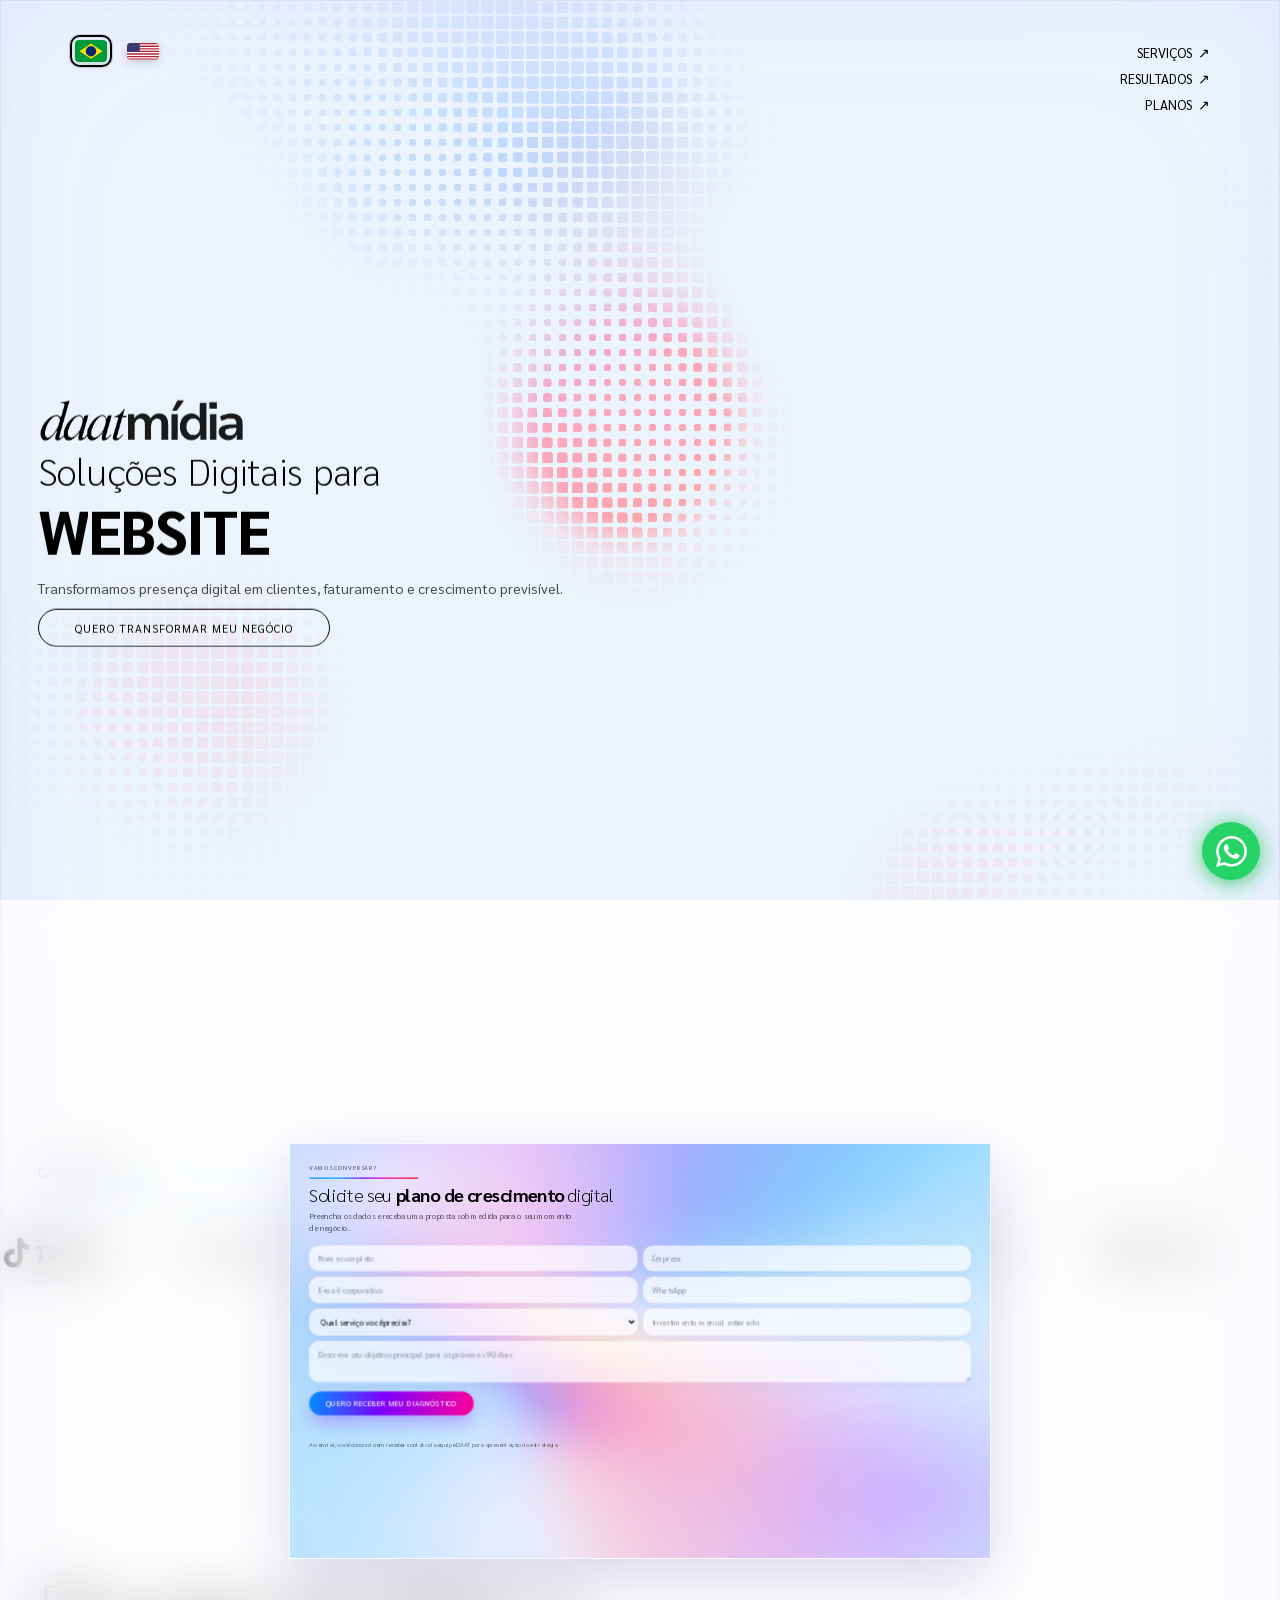
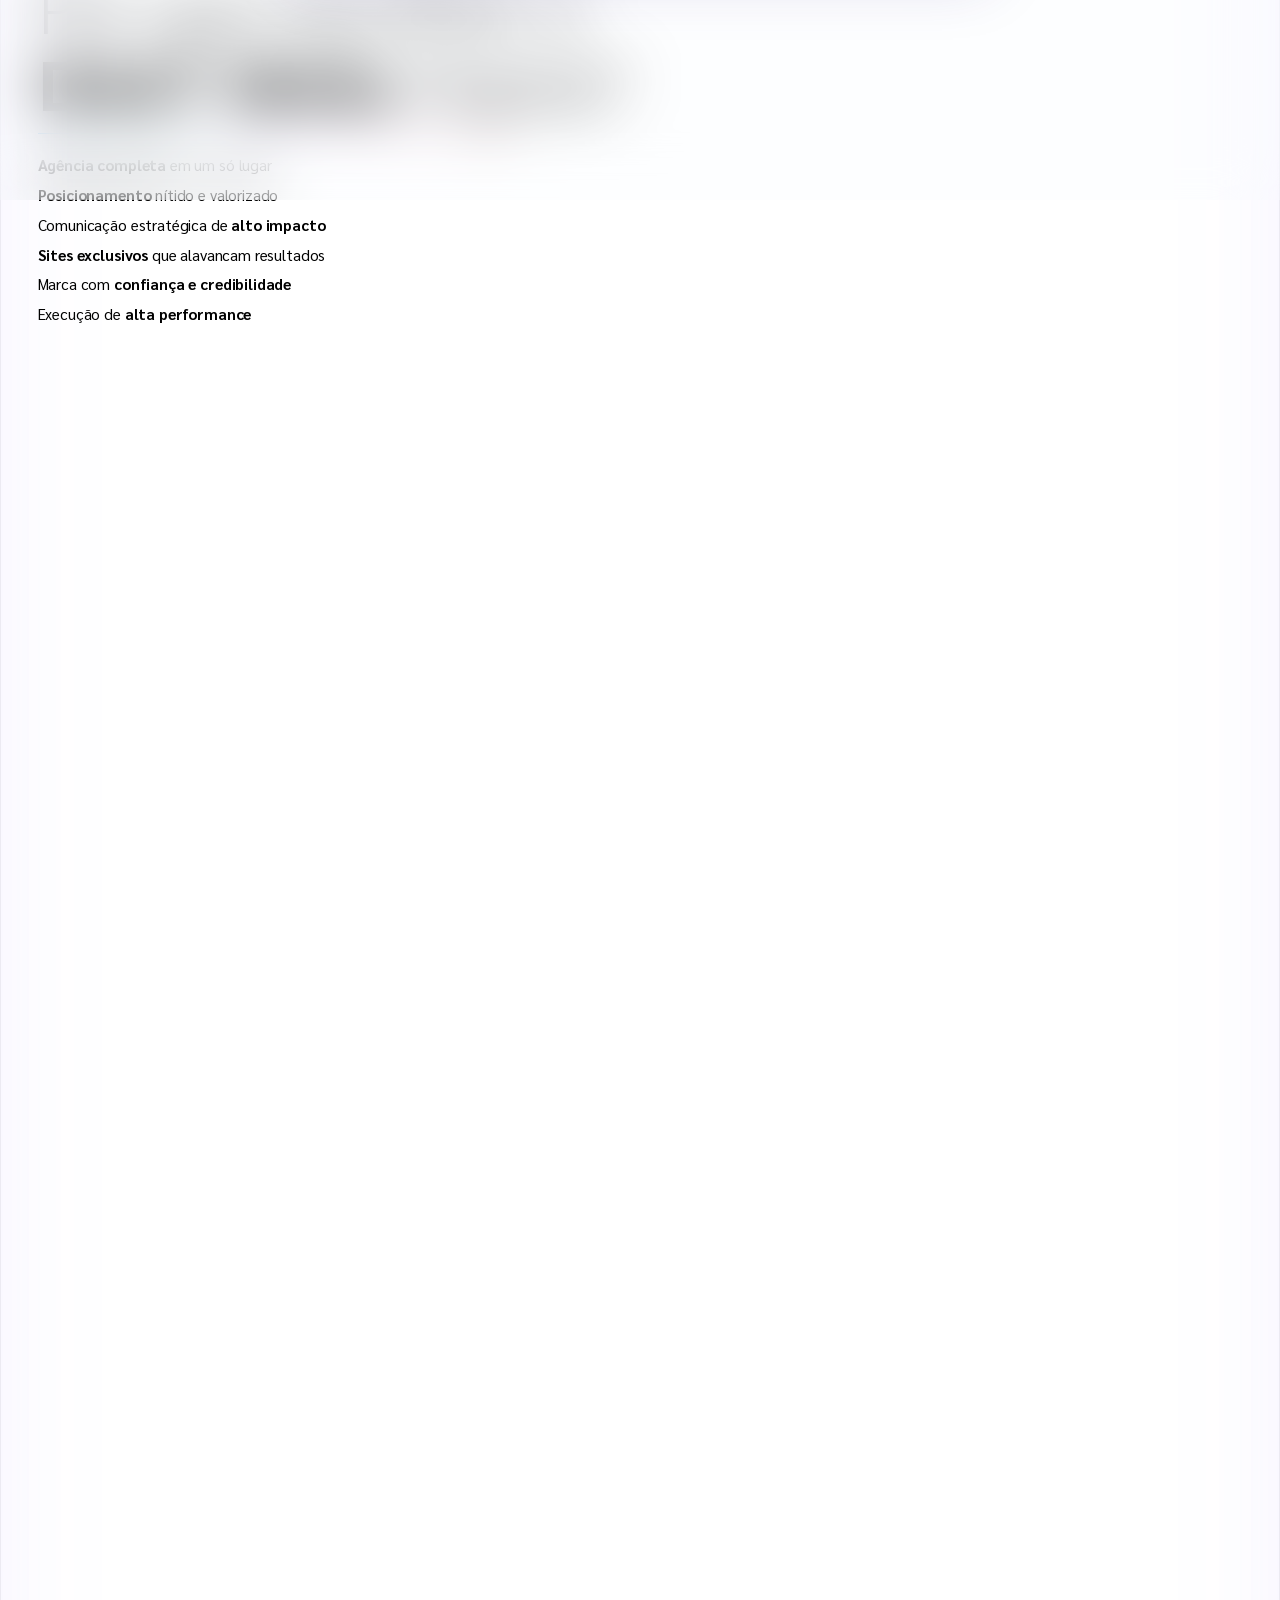
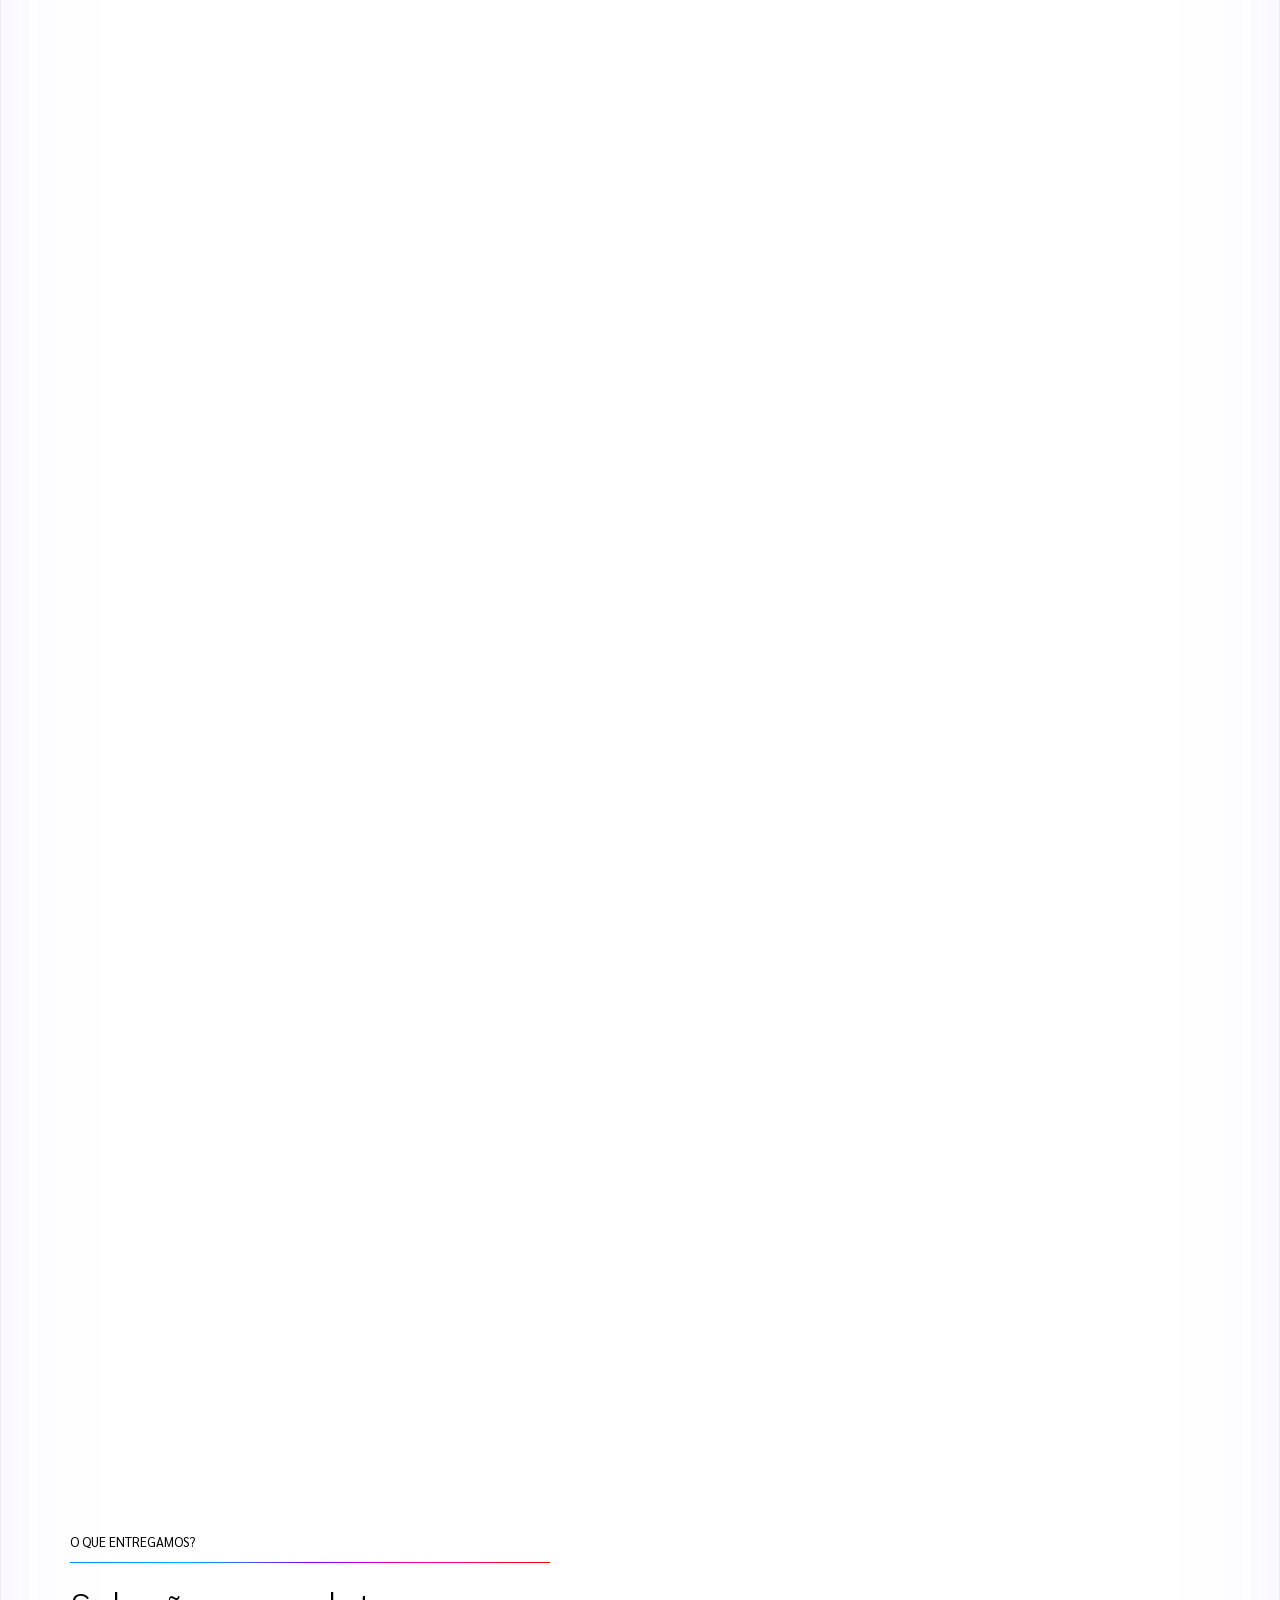
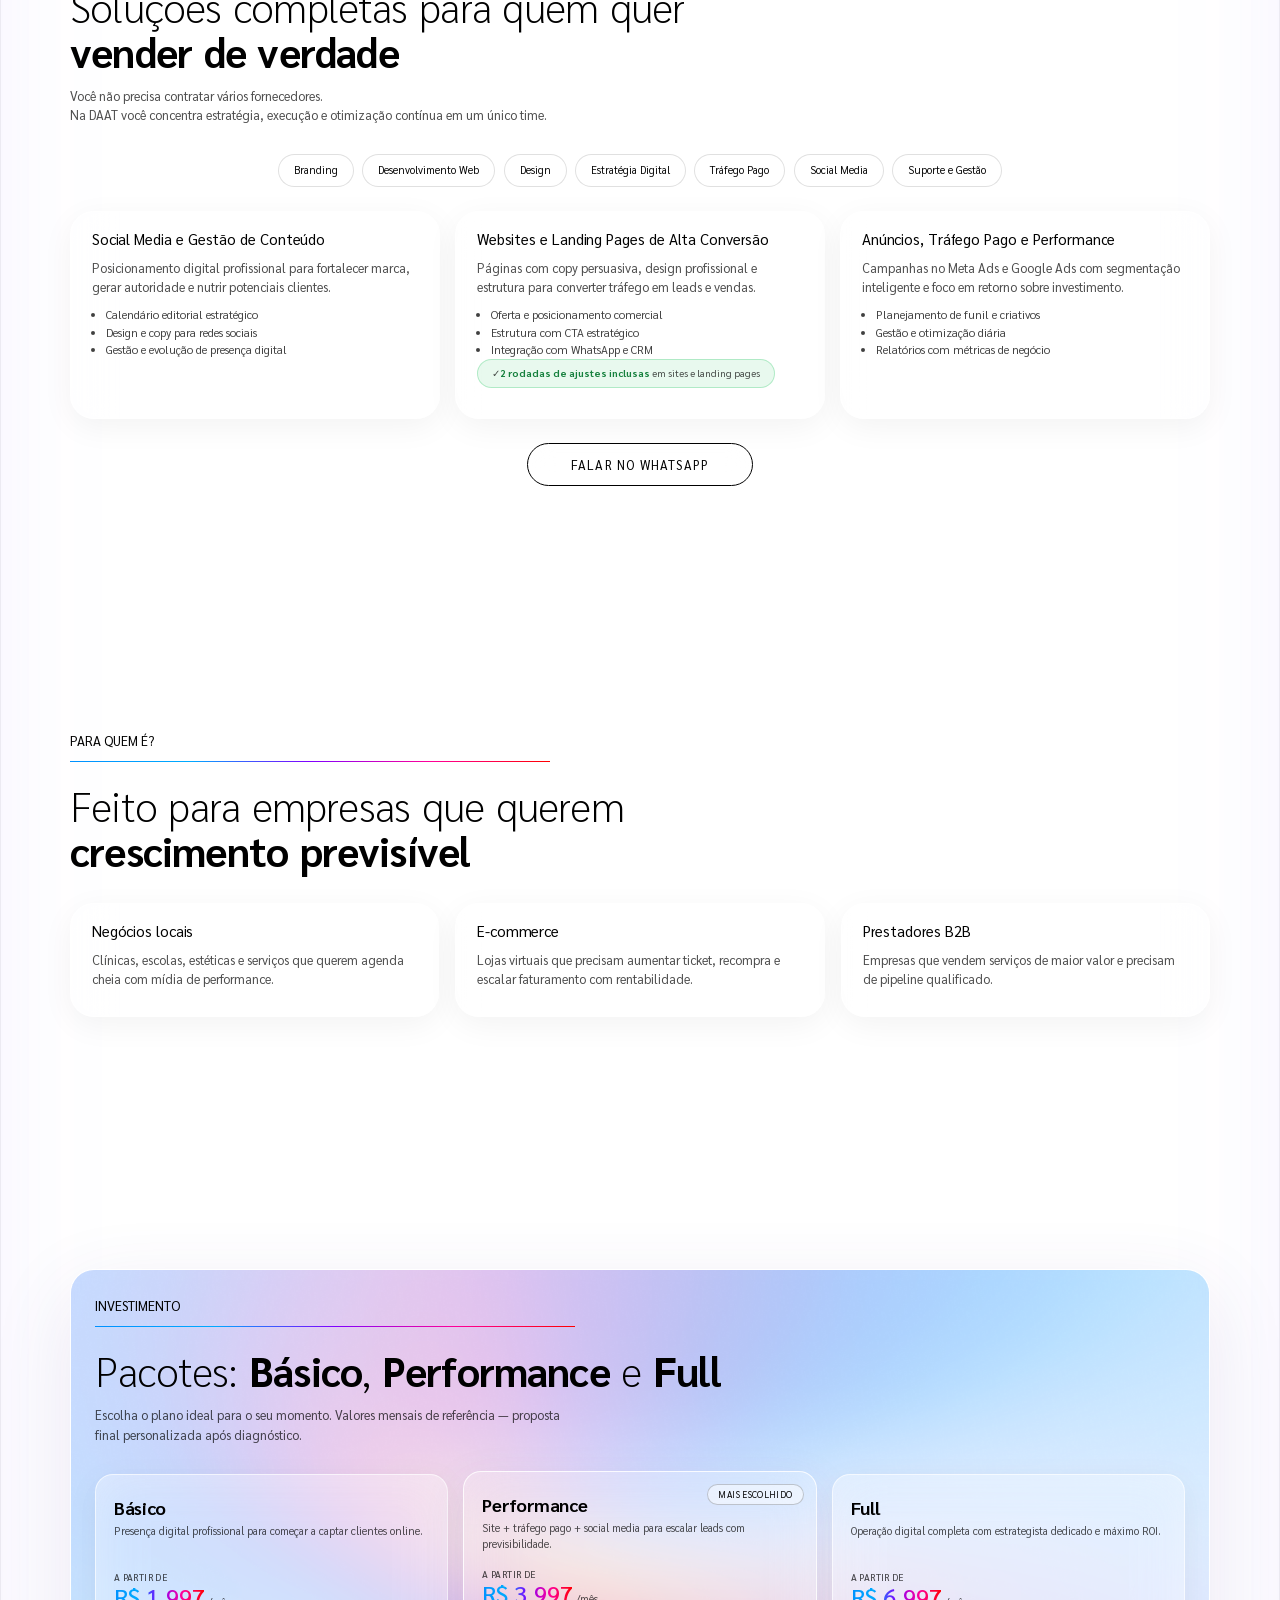
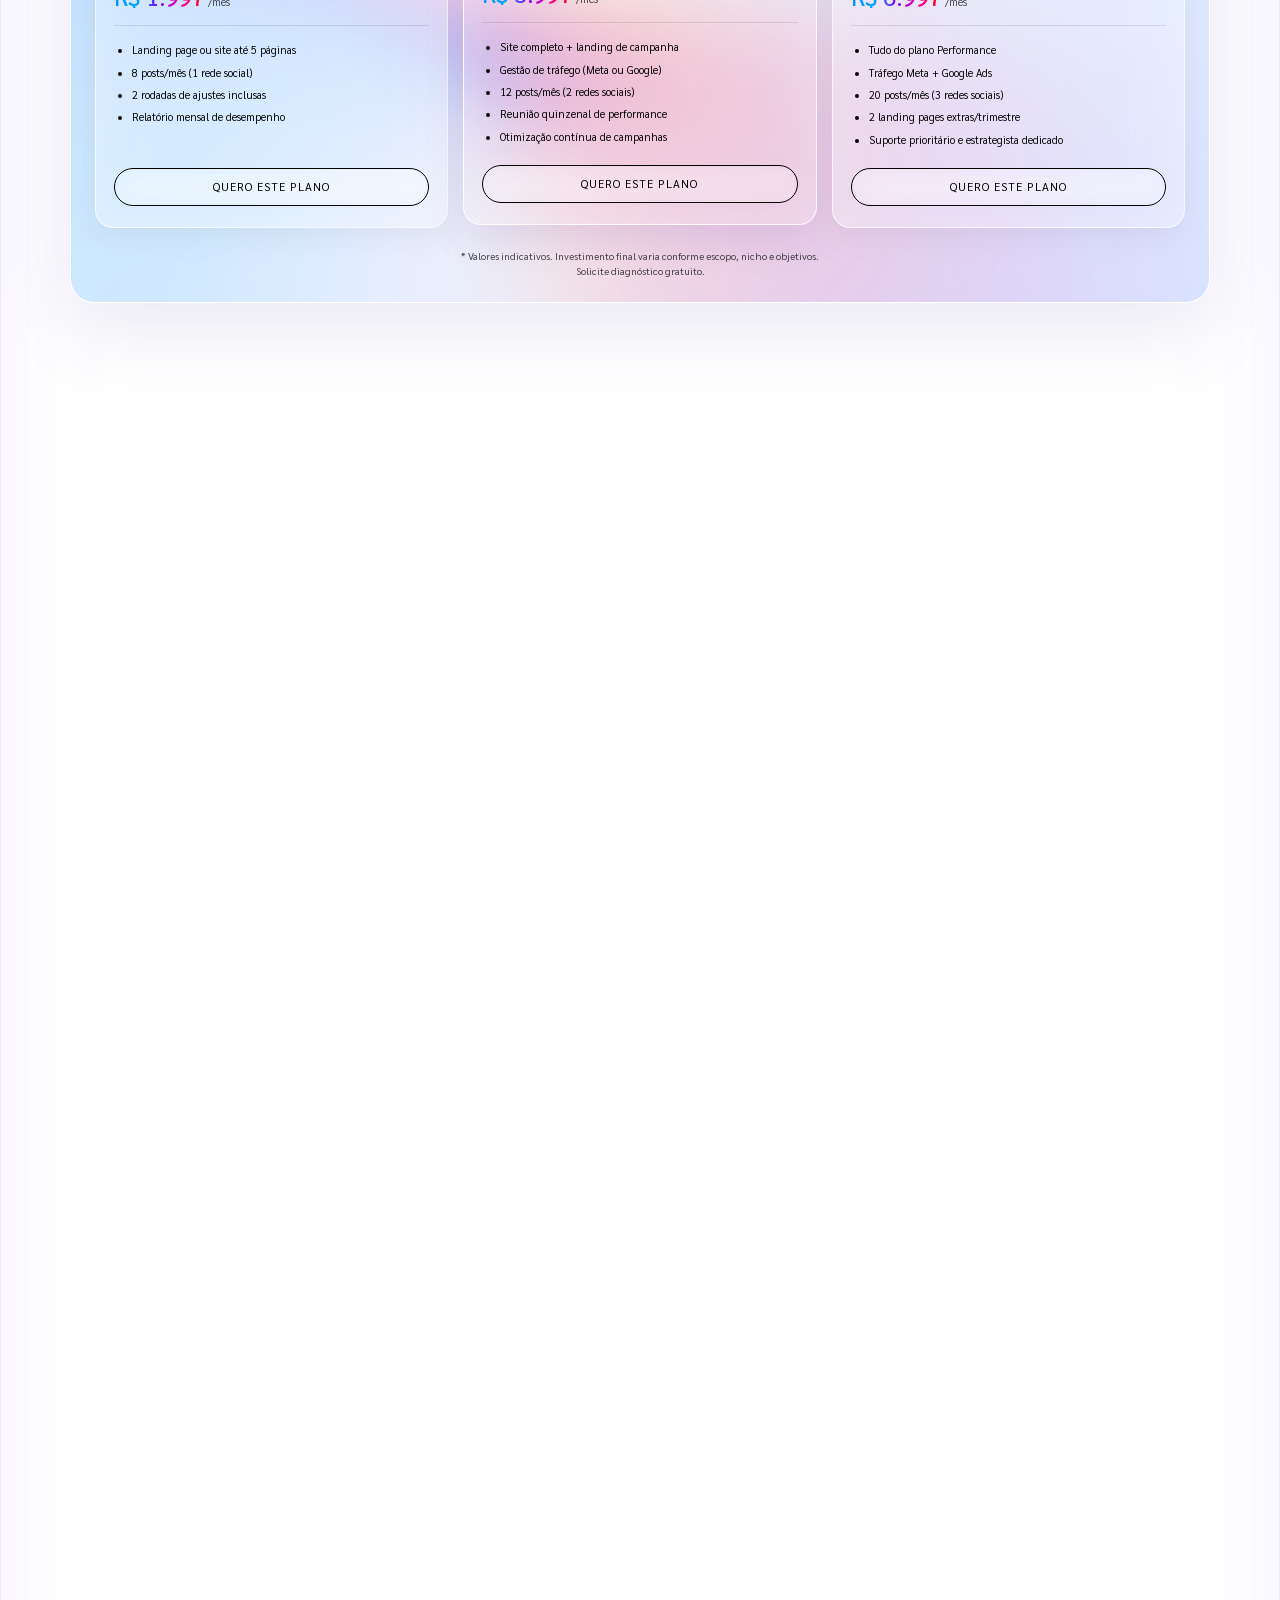
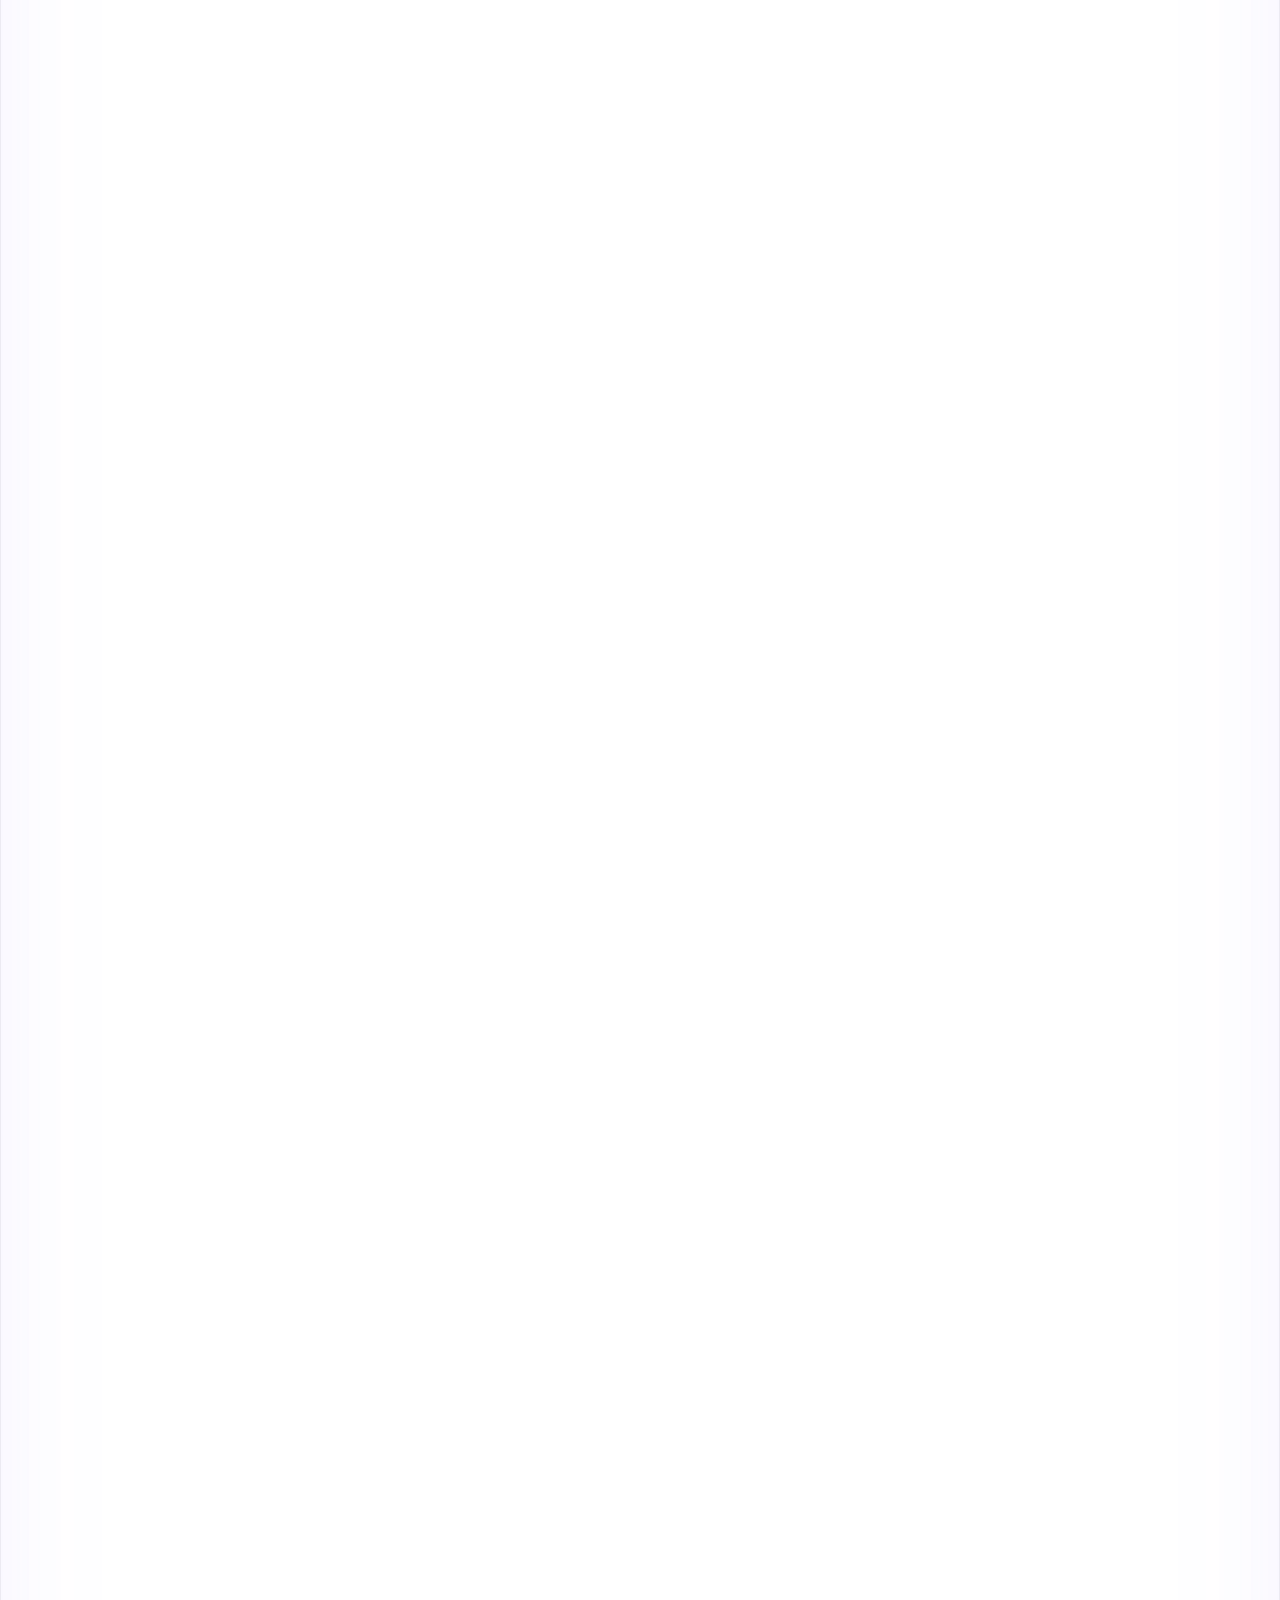
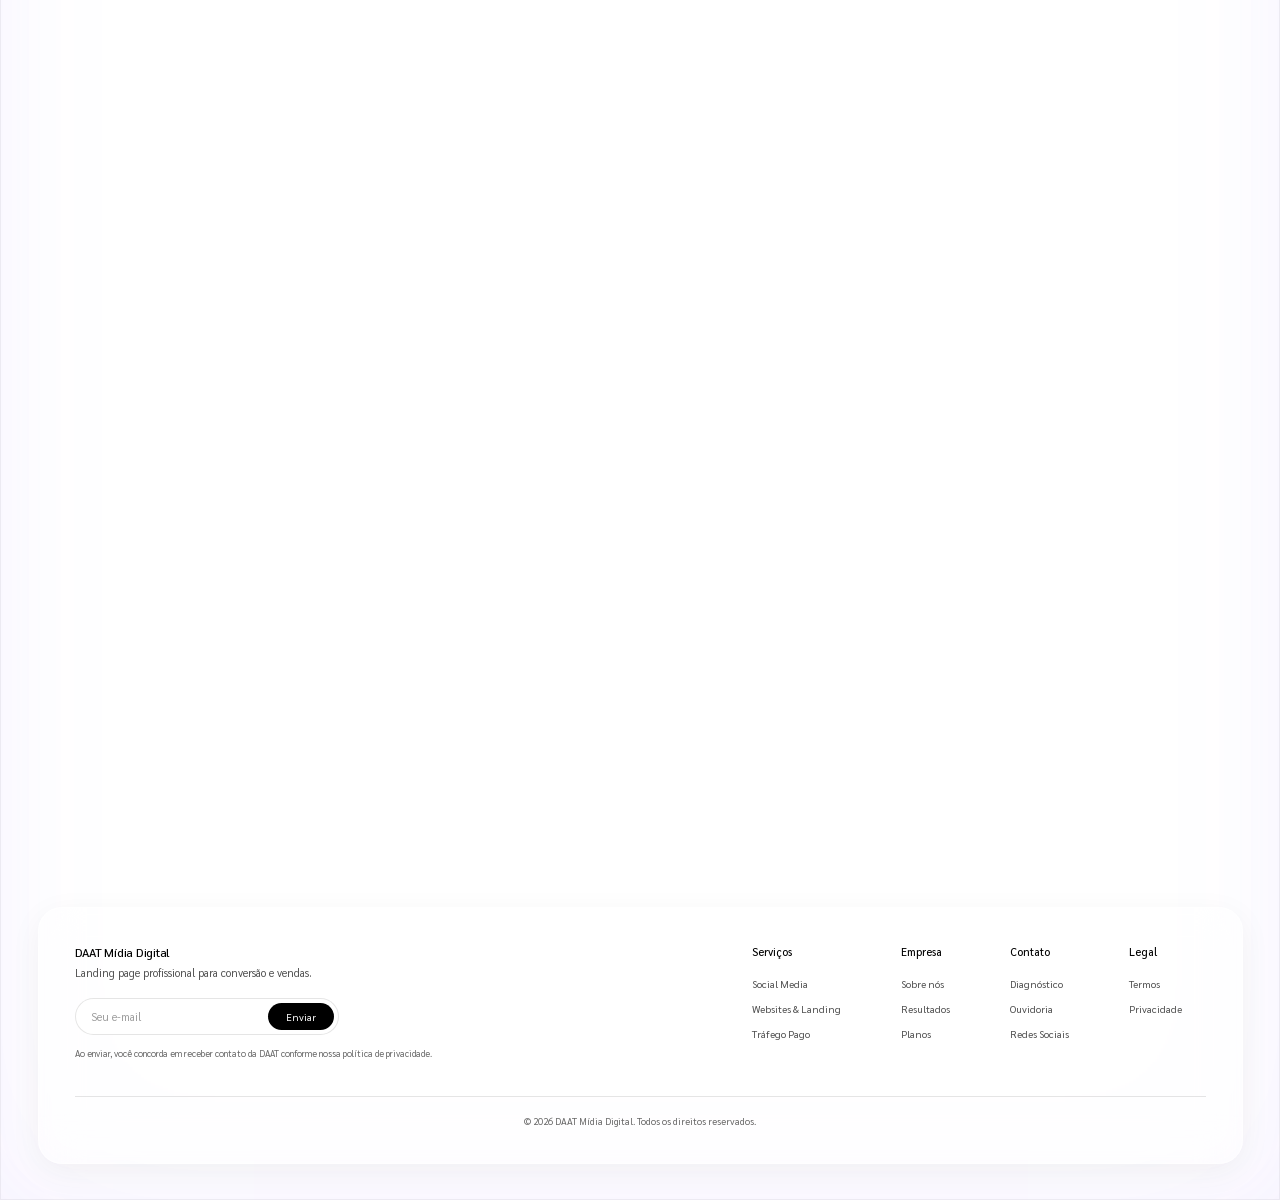
<file: index.html>
<!DOCTYPE html>
<html lang="pt-BR">
<head>
  <meta charset="UTF-8">
  <meta name="viewport" content="width=device-width, initial-scale=1.0, viewport-fit=cover">
  <title>DAAT Mídia Digital | Landing Pages, Tráfego Pago e Social Media</title>
  <meta name="description" content="A DAAT cria landing pages que vendem, escala tráfego pago e gerencia mídias sociais para gerar leads e vendas todos os dias.">
  <link rel="canonical" href="https://daatmidia.com.br/">
  <meta property="og:type" content="website">
  <meta property="og:url" content="https://daatmidia.com.br/">
  <meta property="og:title" content="DAAT Mídia Digital | Landing Pages, Tráfego Pago e Social Media">
  <meta property="og:description" content="A DAAT cria landing pages que vendem, escala tráfego pago e gerencia mídias sociais para gerar leads e vendas todos os dias.">
  <meta property="og:image" content="https://daatmidia.com.br/assets/logo-daat-real.png">
  <meta property="og:locale" content="pt_BR">
  <meta name="twitter:card" content="summary_large_image">
  <link rel="icon" href="assets/logo-daat-real.png" type="image/png">
  <script src="tracking-config.js"></script>
  <script src="tracking.js"></script>
  <link rel="preconnect" href="https://fonts.googleapis.com">
  <link rel="preconnect" href="https://fonts.gstatic.com" crossorigin>
  <link rel="stylesheet" href="assets/clarix/css/fonts.css">
  <link href="https://fonts.googleapis.com/css2?family=Sarabun:wght@500;700&display=swap" rel="stylesheet">
  <style>
    :root {
      --c-bg: transparent;
      --c-surface: rgba(255, 255, 255, 0.4);
      --c-card: rgba(255, 255, 255, 0.4);
      --c-border: rgba(0, 0, 0, 0.1);
      --c-text: #000000;
      --c-muted: rgba(0, 0, 0, 0.7);
      --c-purple: #8000ff;
      --c-violet: #ff0099;
      --c-pink: #ff0000;
      --c-orange: #ff0000;
      --c-cyan: #00aaff;
      --grad-main: linear-gradient(to right, #0091ff, #00aaff, #8000ff, #ff0099, #ff0000);
      --shadow: 0 8px 32px rgba(0, 0, 0, 0.05);
      --radius: 2rem;
      --maxw: min(1140px, calc(100% - 6.25rem));
      --page-gutter: 3.125rem;
    }
    * { box-sizing: border-box; }
    html {
      /* Clarix fluid scale: 16px at 1920px, clamps at 12px */
      font-size: max(12px, 0.833333vw);
      min-height: 100%;
      background: var(--c-bg);
    }
    body {
      margin: 0;
      position: relative;
      /* Trilha mais curta que o Clarix puro: evita “vazio” longo no fim antes do humanóide */
      min-height: 1200vh;
      height: 1200vh;
      color: var(--c-text);
      font-family: 'Sarabun', sans-serif;
      background: var(--c-bg);
      overflow-x: hidden;
      /* Frame + vinheta: moldura interna e ~10% mais escuro nas bordas */
      box-shadow:
        inset 0 0 0 1px rgba(17, 24, 39, 0.06),
        inset 0 0 80px rgba(108, 78, 248, 0.05),
        inset 0 0 180px rgba(169, 82, 255, 0.03);
    }
    a { color: inherit; text-decoration: none; }
    img { max-width: 100%; display: block; }
    .container { width: var(--maxw); margin: 0 auto; }
    .navbar {
      position: absolute;
      top: 0;
      left: 0;
      right: 0;
      z-index: 1000;
      overflow: visible;
      background: transparent;
      backdrop-filter: none;
      -webkit-backdrop-filter: none;
      border-bottom: 1px solid transparent;
      transition: background 0.35s ease, border-color 0.35s ease, backdrop-filter 0.35s ease,
        -webkit-backdrop-filter 0.35s ease;
    }
    .navbar.navbar--solid {
      background: transparent;
      backdrop-filter: none;
      -webkit-backdrop-filter: none;
      border-bottom: 1px solid transparent;
    }
    .nav-outer {
      display: flex;
      flex-direction: column;
      align-items: stretch;
      gap: 8px;
      padding: 10px 0 12px;
    }
    .nav-lang-bar {
      display: flex;
      align-items: center;
      justify-content: flex-start;
      gap: 10px;
      perspective: 500px;
    }
    .nav-lang-btn {
      display: inline-flex;
      align-items: center;
      justify-content: center;
      padding: 3px;
      border: 2px solid transparent;
      border-radius: 10px;
      background: rgba(255, 255, 255, 0.12);
      cursor: pointer;
      line-height: 0;
      transition: border-color 0.2s ease, box-shadow 0.2s ease, transform 0.2s ease;
    }
    .navbar.navbar--solid .nav-lang-btn {
      background: rgba(17, 24, 39, 0.04);
    }
    .nav-lang-btn:hover {
      transform: scale(1.05);
      border-color: rgba(0, 0, 0, 0.35);
    }
    .nav-lang-btn:focus-visible {
      outline: 3px solid rgba(0, 0, 0, 0.35);
      outline-offset: 2px;
    }
    .nav-lang-btn.is-active {
      border-color: #000;
      box-shadow: 0 0 0 1px rgba(0, 0, 0, 0.15);
    }
    .nav-lang-flag {
      width: 32px;
      height: auto;
      display: block;
      border-radius: 4px;
      box-shadow: 0 2px 8px rgba(0, 0, 0, 0.18);
    }
    .nav-wrap { display: flex; align-items: flex-start; justify-content: flex-end; gap: 18px; }
    .brand {
      display: flex;
      align-items: center;
      gap: 12px;
      font-weight: 500;
      position: relative;
      z-index: 2;
      text-shadow: 0 1px 2px rgba(0, 0, 0, 0.45);
    }
    .brand span {
      font-family: 'Sarabun', sans-serif;
      font-weight: 500;
      letter-spacing: 0.01em;
    }
    .navbar.navbar--solid .brand { text-shadow: none; }
    .nav-brand-cluster {
      display: flex;
      align-items: center;
      gap: clamp(10px, 2vw, 16px);
      flex-shrink: 0;
      min-width: 0;
    }
    
    
    .brand img {
      width: auto;
      height: 2rem;
      max-height: none;
      object-fit: contain;
      object-position: left center;
      border-radius: 0;
      border: none;
      background: none;
      position: relative;
      z-index: 1;
    }
    .nav-links {
      display: flex;
      flex-direction: column;
      align-items: flex-end;
      gap: 0.75em;
      font-family: 'Sarabun', sans-serif;
      font-weight: 400;
    }
    .nav-links > a,
    .nav-dropdown-toggle {
      display: inline-flex;
      align-items: center;
      gap: 0.4545em;
      padding: 0;
      border: none;
      border-radius: 0;
      background: transparent;
      font: inherit;
      font-size: 1.1em;
      font-weight: 400;
      letter-spacing: 0;
      text-transform: uppercase;
      color: #000;
      text-shadow: none;
      cursor: pointer;
      transition: transform 0.2s ease;
    }
    .nav-links > a::after,
    .nav-dropdown-toggle::after {
      content: "↗";
      font-size: 1.0909em;
      font-weight: 400;
      line-height: 1;
      text-transform: none;
    }
    .navbar.navbar--solid .nav-links > a,
    .navbar.navbar--solid .nav-dropdown-toggle { text-shadow: none; }
    .nav-links > a:hover,
    .nav-dropdown-toggle:hover,
    .nav-dropdown.is-open .nav-dropdown-toggle {
      color: #000;
      background: transparent;
      transform: translateX(-4px);
    }
    .nav-dropdown {
      position: relative;
    }
    .nav-dropdown-chevron { display: none; }
    .nav-dropdown:hover .nav-dropdown-chevron,
    .nav-dropdown.is-open .nav-dropdown-chevron {
      transform: rotate(180deg);
    }
    .nav-dropdown-menu {
      position: absolute;
      top: calc(100% + 6px);
      right: 0;
      left: auto;
      text-align: right;
      min-width: min(260px, calc(100vw - 2rem));
      margin: 0;
      padding: 8px;
      list-style: none;
      background: rgba(255, 255, 255, 0.98);
      -webkit-backdrop-filter: blur(14px);
      backdrop-filter: blur(14px);
      border: 1px solid var(--c-border);
      border-radius: 14px;
      box-shadow: 0 18px 48px rgba(17, 24, 39, 0.14);
      opacity: 0;
      visibility: hidden;
      transform: translateY(-6px);
      transition: opacity 0.2s ease, transform 0.2s ease, visibility 0.2s;
      z-index: 1001;
    }
    .nav-dropdown:hover .nav-dropdown-menu,
    .nav-dropdown.is-open .nav-dropdown-menu {
      opacity: 1;
      visibility: visible;
      transform: translateY(0);
    }
    .nav-dropdown-menu a {
      display: block;
      padding: 10px 14px;
      border-radius: 10px;
      font-size: 0.9rem;
      font-weight: 400;
      color: var(--c-text);
      text-decoration: none;
      text-shadow: none;
    }
    .nav-dropdown-menu a:hover {
      background: rgba(108, 78, 248, 0.1);
      color: var(--c-purple);
    }
    .nav-burger {
      display: none;
      flex-direction: column;
      align-items: center;
      justify-content: center;
      gap: 5px;
      width: 44px;
      height: 44px;
      padding: 0;
      margin: 0;
      border: none;
      border-radius: 12px;
      background: rgba(255, 255, 255, 0.14);
      color: var(--c-text);
      cursor: pointer;
      flex-shrink: 0;
      transition: background 0.2s ease, box-shadow 0.2s ease;
      -webkit-tap-highlight-color: transparent;
    }
    .navbar.navbar--solid .nav-burger {
      background: rgba(17, 24, 39, 0.06);
      border: 1px solid var(--c-border);
    }
    .nav-burger:hover {
      background: rgba(255, 255, 255, 0.22);
    }
    .navbar.navbar--solid .nav-burger:hover {
      background: rgba(108, 78, 248, 0.12);
    }
    .nav-burger:focus-visible {
      outline: 3px solid rgba(103, 212, 255, 0.55);
      outline-offset: 2px;
    }
    .nav-burger-bar {
      display: block;
      width: 20px;
      height: 2px;
      border-radius: 2px;
      background: currentColor;
      transition: transform 0.28s ease, opacity 0.2s ease;
    }
    body.nav-drawer-open .nav-burger-bar:nth-child(1) {
      transform: translateY(7px) rotate(45deg);
    }
    body.nav-drawer-open .nav-burger-bar:nth-child(2) {
      opacity: 0;
      transform: scaleX(0);
    }
    body.nav-drawer-open .nav-burger-bar:nth-child(3) {
      transform: translateY(-7px) rotate(-45deg);
    }
    .nav-backdrop {
      display: none;
      position: fixed;
      inset: 0;
      z-index: 1095;
      background: rgba(12, 8, 28, 0.45);
      -webkit-backdrop-filter: blur(2px);
      backdrop-filter: blur(2px);
      border: none;
      padding: 0;
      margin: 0;
      cursor: pointer;
      opacity: 0;
      transition: opacity 0.3s ease;
    }
    body.nav-drawer-open .nav-backdrop {
      display: block;
      opacity: 1;
    }
    .servicos-linhas-grid {
      list-style: none;
      margin: 0 0 2rem;
      padding: 0;
      display: flex;
      flex-wrap: wrap;
      justify-content: center;
      align-items: stretch;
      gap: 0.65rem 0.7rem;
    }
    .servicos-linhas-grid > li {
      flex: 0 0 auto;
    }
    .servicos-linhas-grid h3 {
      margin: 0;
      font-size: 0.88rem;
      font-weight: 400;
      line-height: 1.2;
      scroll-margin-top: 92px;
      padding: 0.72rem 1.25rem;
      background: rgba(255, 255, 255, 0.4);
      border: 1px solid rgba(0, 0, 0, 0.12);
      border-radius: 2.5rem;
      color: #000;
      white-space: nowrap;
      backdrop-filter: blur(12px);
      -webkit-backdrop-filter: blur(12px);
    }
    .servicos-linha-link {
      display: inline-flex;
      align-items: center;
      justify-content: center;
      height: 2.75rem;
      padding: 0 1.25rem;
      font-size: 0.88rem;
      font-weight: 400;
      line-height: 1.2;
      white-space: nowrap;
      border-radius: 2.5rem;
      background: rgba(255, 255, 255, 0.4);
      border: 1px solid rgba(0, 0, 0, 0.12);
      color: #000;
      text-decoration: none;
      scroll-margin-top: 92px;
      backdrop-filter: blur(12px);
      -webkit-backdrop-filter: blur(12px);
      transition: background 0.2s ease, transform 0.2s ease;
    }
    .servicos-linha-link:hover {
      background: rgba(255, 255, 255, 0.7);
      color: #000;
      transform: translateY(-2px);
    }
    .services .card {
      scroll-margin-top: 92px;
    }
    .btn {
      display: inline-flex;
      align-items: center;
      justify-content: center;
      gap: 0.5rem;
      border: 1px solid #000;
      border-radius: 2.5rem;
      cursor: pointer;
      padding: 0.875rem 2rem;
      font-family: 'Sarabun', sans-serif;
      font-weight: 400;
      font-size: 0.95rem;
      letter-spacing: 1px;
      text-transform: uppercase;
      background: rgba(255, 255, 255, 0.1);
      -webkit-backdrop-filter: blur(12px);
      backdrop-filter: blur(12px);
      color: #000;
      transition: background 0.2s, transform 0.2s;
    }
    .btn:hover { background: rgba(255, 255, 255, 0.3); transform: translateY(-2px); }
    .btn-main {
      background: rgba(255, 255, 255, 0.1);
      color: #000;
      box-shadow: none;
      filter: none;
    }
    .btn-main:hover {
      background: rgba(255, 255, 255, 0.3);
      transform: translateY(-2px);
      filter: none;
    }
    .hero-actions {
      font-size: 1rem;
    }
    /* Clarix model button (DOLOR AMET / .hi-btn) */
    .hi-btn {
      display: inline-flex;
      align-items: center;
      justify-content: center;
      align-self: flex-start;
      padding: 0.875rem 3rem;
      border: 1px solid #000;
      border-radius: 2.5rem;
      background: rgba(255, 255, 255, 0.1);
      -webkit-backdrop-filter: blur(12px);
      backdrop-filter: blur(12px);
      color: #000;
      box-shadow: none;
      text-decoration: none;
      font-family: 'Sarabun', sans-serif;
      font-size: 0.95rem;
      font-weight: 400;
      line-height: normal;
      letter-spacing: 1px;
      text-transform: uppercase;
      filter: none;
      cursor: pointer;
      transition: background 0.2s, transform 0.2s;
    }
    .hi-btn:hover {
      background: rgba(255, 255, 255, 0.3);
      color: #000;
      box-shadow: none;
      filter: none;
      transform: translateY(-2px);
    }
    .services-wa-cta {
      display: flex;
      justify-content: center;
      margin-top: 2rem;
    }
    .services-wa-cta .hi-btn {
      align-self: center;
      padding: 1.05rem 3.6rem;
      font-size: 1.05rem;
      letter-spacing: 1.2px;
      border-radius: 2.75rem;
    }
    .nav-links .btn-main { color: #000; }
    .btn-nav-pulse {
      animation: navCtaPulse 2s ease-out infinite;
    }
    .btn-nav-pulse:hover {
      animation-play-state: paused;
    }
    @keyframes navCtaPulse {
      0% {
        box-shadow: 0 0 0 0 rgba(0, 0, 0, 0.2);
      }
      65% {
        box-shadow: 0 0 0 12px rgba(0, 0, 0, 0);
      }
      100% {
        box-shadow: 0 0 0 0 rgba(0, 0, 0, 0);
      }
    }
    .btn-ghost {
      background: rgba(255, 255, 255, 0.1);
      border: 1px solid #000;
      color: #000;
    }
    .btn-ghost:hover { background: rgba(255, 255, 255, 0.3); }
    .hero {
      padding: 0;
      min-height: 100vh;
      position: relative;
      overflow: hidden;
      /* sem isolation: isolate → mix-blend-mode da logo mistura com o fundo real */
      background: var(--c-bg);
    }
    /* Sem plano de fundo no hero: apenas conteúdo + logo DAAT */
    .hero::before {
      content: "";
      position: absolute;
      inset: 0;
      z-index: 0;
      background: none;
      opacity: 0;
      transform: none;
      animation: none;
    }
    .hero::after {
      content: "";
      position: absolute;
      inset: 0;
      z-index: 1;
      pointer-events: none;
      background: none;
    }
    @keyframes heroLogoFadeIn {
      0% {
        opacity: 0;
        transform: scale(1.08);
        filter: blur(6px);
      }
      62% {
        opacity: 0.9;
        filter: blur(0);
      }
      100% {
        opacity: 0.72;
        transform: scale(1.02);
        filter: blur(0);
      }
    }
    .hero .container.hero-grid {
      position: static;
      max-width: none;
      width: 100%;
      margin: 0;
      padding: 0;
      z-index: 2;
    }
    .hero-grid {
      display: block;
    }
    /* Bloco inteiro (logo + títulos + lead + CTA) mais baixo, junto no peito do humanóide */
    .hero-copy {
      position: absolute;
      top: 58%;
      left: 3.125rem;
      transform: translateY(-50%);
      z-index: 2;
      /* Largo o bastante p/ GESTÃO DE REDES SOCIAIS e demais frases */
      max-width: min(78rem, calc(100vw - 3.5rem));
      pointer-events: none;
    }
    .hero-under-title {
      display: flex;
      flex-direction: column;
      align-items: flex-start;
      gap: 0.85rem;
      margin-top: 0.45rem;
      max-width: min(52rem, 100%);
      pointer-events: auto;
      white-space: normal;
    }
    .hero-under-title .lead {
      margin: 0;
      max-width: none;
      font-size: 1.18rem;
      line-height: 1.45;
      color: var(--c-muted);
      white-space: nowrap;
    }
    .hero-under-title .hero-actions {
      margin-top: 0;
    }
    .hero-under-title .hi-btn {
      pointer-events: auto;
    }
    .hero-aside {
      position: relative;
      z-index: 4;
      display: flex;
      flex-direction: column;
      align-items: stretch;
      justify-content: center;
      min-height: min(468px, 63vw);
    }
    .hero-logo-stage {
      position: relative;
      z-index: 3;
      display: flex;
      align-items: center;
      justify-content: center;
      margin: 0 -8% 0 0;
      padding: 0 0 8px;
      background: none;
    }
    .hero-logo-img {
      position: relative;
      z-index: 5;
      width: min(100%, 504px);
      max-width: none;
      height: auto;
      object-fit: contain;
      background: transparent;
      filter: drop-shadow(0 16px 40px rgba(0, 0, 0, 0.25));
      opacity: 0;
      transform: translateX(26px) scale(0.96);
      animation: heroRightLogoIn 1.15s ease-out 0.22s forwards;
    }
    @keyframes heroRightLogoIn {
      0% {
        opacity: 0;
        transform: translateX(26px) scale(0.96);
      }
      65% {
        opacity: 1;
        transform: translateX(-4px) scale(1.01);
      }
      100% {
        opacity: 1;
        transform: translateX(0) scale(1);
      }
    }
    .hero-card--blend {
      position: relative;
      z-index: 2;
      margin-top: -0.5rem;
      background: linear-gradient(145deg, rgba(255,255,255,0.1), rgba(255,255,255,0.04));
      backdrop-filter: blur(14px);
      -webkit-backdrop-filter: blur(14px);
      box-shadow: 0 24px 50px rgba(12, 11, 31, 0.5);
    }
    .badge {
      display: inline-block;
      padding: 0;
      border: none;
      border-radius: 0;
      background: transparent;
      font-family: 'Sarabun', sans-serif;
      font-size: 1.1rem;
      font-weight: 400;
      letter-spacing: 0;
      text-transform: uppercase;
      color: #000;
    }
    .clients-line {
      height: 1px;
      width: 100%;
      max-width: 100%;
      margin: 1rem 0 2rem;
      background: linear-gradient(to right, #0091ff, #00aaff, #8000ff, #ff0099, #ff0000);
      border: none;
    }
    .clients-container {
      width: 100%;
      display: flex;
      flex-direction: column;
      margin-top: 0;
      /* Marquee sai antes do título chegar na altura do ombro */
      margin-bottom: 24rem;
      pointer-events: none;
    }
    .clients-subtitle {
      font-family: 'Sarabun', sans-serif;
      font-size: 1.1rem;
      font-weight: 400;
      text-transform: uppercase;
      padding-left: 3.125rem;
      margin: 0 0 1rem;
      color: #000;
    }
    .clients-container > .clients-line {
      height: 1px;
      margin: 0 3.125rem 3rem;
      width: auto;
      max-width: none;
      background: linear-gradient(to right, #0091ff, #00aaff, #8000ff, #ff0099, #ff0000);
    }
    .marquee-container {
      width: 100%;
      overflow: hidden;
      white-space: nowrap;
      pointer-events: auto;
    }
    .marquee-content {
      display: inline-flex;
      align-items: center;
      gap: 6rem;
      padding-right: 6rem;
      animation: clientsMarquee 28s linear infinite;
      will-change: transform;
    }
    @keyframes clientsMarquee {
      0% { transform: translateX(-50%); }
      100% { transform: translateX(0); }
    }
    .marquee-logo {
      height: 3.75rem;
      width: auto;
      object-fit: contain;
      flex-shrink: 0;
      opacity: 0.8;
      filter: grayscale(100%);
      transition: filter 0.35s ease, opacity 0.35s ease, transform 0.35s ease;
      cursor: pointer;
      pointer-events: auto;
    }
    .marquee-logo:hover {
      filter: grayscale(0%);
      opacity: 1;
      transform: scale(1.06);
    }
    @media (max-width: 700px) {
      .clients-subtitle { padding-left: 1.25rem; }
      .clients-container > .clients-line { margin-left: 1.25rem; margin-right: 1.25rem; }
      .marquee-logo { height: 2.75rem; }
      .marquee-content { gap: 3.5rem; padding-right: 3.5rem; }
    }
    @media (prefers-reduced-motion: reduce) {
      .marquee-content { animation: none; transform: none; }
    }
    .hero-brand-mark-wrap {
      display: block;
      width: max-content;
      max-width: 100%;
      margin: 0 0 0.65rem;
      overflow: hidden;
      padding-top: 0.35em;
      margin-top: -0.35em;
      padding-bottom: 1.2em;
      margin-bottom: calc(-1.2em + 0.65rem);
      perspective: 500px;
    }
    .hero-brand-mark {
      display: block;
      width: auto;
      height: clamp(2.4rem, 4.2vw, 3.75rem);
      margin: 0;
      object-fit: contain;
      object-position: left center;
    }
    /* Revelação 3D igual às letras do título (logo + bandeiras) */
    .soft-reveal {
      transform: translateY(110%) translateZ(-60px) rotateX(-65deg);
      transform-origin: bottom center;
      filter: blur(14px);
      opacity: 0;
      will-change: transform, filter, opacity;
      transition: transform 1.6s cubic-bezier(0.2, 0.8, 0.2, 1), filter 1.6s ease, opacity 1.2s ease;
    }
    .soft-reveal.is-revealed {
      transform: translateY(0) translateZ(0) rotateX(0deg);
      filter: blur(0);
      opacity: 1;
    }
    #animated-hero-title {
      font-family: 'Sarabun', sans-serif;
      font-weight: 200;
      margin: 0;
      font-size: max(2.5rem, 7vw);
      line-height: 1;
      letter-spacing: -0.02em;
      color: #000;
      max-width: none;
      white-space: nowrap;
    }
    h1 .hero-title-lead {
      display: block;
      white-space: nowrap;
      font-size: 0.42em;
      font-weight: 200;
      letter-spacing: -0.02em;
      line-height: 1.05;
      margin-bottom: 0;
    }
    .hero-slide {
      display: block;
      margin-top: 0.02em;
      /* Menor que o h1 base para a frase mais longa caber sem corte */
      font-size: clamp(1.45rem, 5.1vw, 5rem);
      width: max-content;
      max-width: 100%;
      /* Slot alto o bastante p/ o bold; compacto p/ não abrir buraco visual */
      height: 1.35em;
      overflow: hidden;
      line-height: 1.35;
    }
    .hero-slide.is-revealing {
      /* Folga vertical p/ a revelação 3D sem expor as outras palavras do track */
      clip-path: inset(-0.85em -0.15em -0.85em -0.15em);
      overflow: hidden;
    }
    .hero-slide-track {
      display: flex;
      flex-direction: column;
      width: max-content;
      min-width: 100%;
      animation: heroTextSlide 15s ease-in-out infinite;
      animation-play-state: paused;
      will-change: transform;
    }
    .hero-slide.is-ready .hero-slide-track {
      animation-play-state: running;
    }
    .hero-slide-track > .hero-slide-word {
      display: flex;
      align-items: center;
      flex: 0 0 1.35em;
      min-height: 1.35em;
      height: 1.35em;
      width: max-content;
      min-width: 100%;
      line-height: 1;
      white-space: nowrap;
      box-sizing: border-box;
      overflow: visible;
      padding: 0.06em 0.04em 0.1em 0;
    }
    .hero-slide-word {
      font-weight: 700;
      background: none;
      color: #000;
      -webkit-text-fill-color: #000;
      letter-spacing: -0.03em;
      word-spacing: 0.08em;
    }
    .hero-slide-word .char-mask {
      /* Máscara um pouco mais folgada no bold grande */
      padding-top: 0.28em;
      margin-top: -0.28em;
      padding-bottom: 1.35em;
      margin-bottom: -1.35em;
    }
    .hero-slide-word .hero-char {
      font-weight: 700;
    }
    .char-space {
      display: inline-block;
      width: 0.28em;
    }
    @keyframes heroTextSlide {
      0%, 14% { transform: translateY(0%); }
      17%, 31% { transform: translateY(-16.666%); }
      34%, 48% { transform: translateY(-33.333%); }
      51%, 65% { transform: translateY(-50%); }
      68%, 82% { transform: translateY(-66.666%); }
      85%, 99% { transform: translateY(-83.333%); }
      100% { transform: translateY(0%); }
    }
    .gradient {
      background: var(--grad-main);
      -webkit-background-clip: text;
      background-clip: text;
      color: transparent;
      -webkit-text-fill-color: transparent;
    }
    .gradient .hero-char {
      background: var(--grad-main);
      -webkit-background-clip: text;
      background-clip: text;
      color: transparent;
      -webkit-text-fill-color: transparent;
    }
    .no-break { white-space: nowrap; }
    .lead { color: var(--c-muted); font-size: 1.05rem; max-width: 56ch; }
    .hero-actions { display: flex; flex-wrap: wrap; gap: 10px; margin-top: 24px; }
    .hero-proof {
      margin-top: 18px;
      display: flex;
      flex-direction: column;
      align-items: flex-start;
      gap: 8px;
      color: #e9e3ff;
      font-size: .9rem;
    }
    .hero-proof span {
      display: block;
      line-height: 1.4;
    }
    .hero-card {
      background: var(--c-card);
      border: 1px solid var(--c-border);
      border-radius: var(--radius);
      padding: 24px;
    }
    .hero-card h3 { margin: 0 0 4px; font-size: 1.12rem; }
    
    section { padding: 4.5rem 0; position: relative; z-index: 2; }
    .section-head {
      text-align: left;
      margin-bottom: 2.5rem;
      max-width: 48rem;
    }
    .section-head .badge + h2,
    .section-head .badge + .clients-line {
      margin-top: 0;
    }
    .section-head .badge {
      display: block;
      margin-bottom: 0;
    }
    .section-head .badge::after {
      content: "";
      display: block;
      height: 1px;
      width: min(100%, 40rem);
      margin: 1rem 0 1.75rem;
      background: linear-gradient(to right, #0091ff, #00aaff, #8000ff, #ff0099, #ff0000);
    }
    .section-head h2 {
      font-family: 'Sarabun', sans-serif;
      font-weight: 200;
      margin: 0 0 1rem;
      font-size: max(2rem, 3.2vw);
      letter-spacing: -0.02em;
      line-height: 1.1;
      color: #000;
      white-space: nowrap; /* quebra só no <br> — 1ª linha inteira */
    }
    .section-head h2 strong {
      font-weight: 700;
    }
    #servicos .section-head p {
      max-width: none;
    }
    #servicos .section-head .serv-lead-line {
      white-space: nowrap;
      display: inline-block;
    }
    .section-head p {
      margin: 0;
      max-width: 40rem;
      color: var(--c-muted);
      font-size: 1.0625rem;
      line-height: 1.5;
      font-weight: 400;
    }
    .services { display: grid; grid-template-columns: repeat(3, minmax(0,1fr)); gap: 1.25rem; }
    .card {
      border: 1px solid rgba(255, 255, 255, 0.5);
      background: rgba(255, 255, 255, 0.4);
      -webkit-backdrop-filter: blur(20px);
      backdrop-filter: blur(20px);
      border-radius: 2rem;
      padding: 1.5rem 1.75rem;
      box-shadow: 0 8px 32px rgba(0, 0, 0, 0.05);
      color: #000;
    }
    .card .icon { font-size: 1.5rem; margin-bottom: 0.75rem; opacity: 0.85; }
    .card h3,
    .card h3.animated-title {
      font-family: 'Sarabun', sans-serif;
      font-weight: 400;
      margin: 0 0 0.75rem;
      font-size: 1.25rem;
      letter-spacing: -0.01em;
      line-height: 1.25;
      color: #000;
      white-space: normal;
    }
    .card p { margin: 0 0 0.85rem; color: var(--c-muted); font-size: 1.0625rem; line-height: 1.5; }
    .card ul { margin: 0; padding-left: 1.15rem; color: rgba(0, 0, 0, 0.75); font-size: 0.95rem; line-height: 1.55; }
    .garantia-selo {
      display: grid;
      grid-template-columns: auto 1fr;
      gap: 1rem 1.15rem;
      align-items: start;
      margin: 0 0 1.5rem;
      padding: 1.25rem 1.5rem;
      border-radius: 2rem;
      border: 1px solid rgba(255, 255, 255, 0.5);
      background: rgba(255, 255, 255, 0.45);
      -webkit-backdrop-filter: blur(20px);
      backdrop-filter: blur(20px);
      box-shadow: 0 8px 32px rgba(0, 0, 0, 0.05);
      scroll-margin-top: 92px;
    }
    .garantia-selo-mark {
      display: grid;
      place-items: center;
      width: 52px;
      height: 52px;
      border-radius: 14px;
      background: rgba(34, 197, 94, 0.14);
      border: 1px solid rgba(34, 197, 94, 0.35);
      font-size: 1.5rem;
      font-weight: 500;
      color: #16a34a;
      line-height: 1;
    }
    .garantia-selo-tag {
      display: inline-block;
      margin-bottom: 6px;
      padding: 4px 10px;
      border-radius: 999px;
      background: rgba(34, 197, 94, 0.12);
      border: 1px solid rgba(34, 197, 94, 0.3);
      font-size: 0.72rem;
      font-weight: 500;
      letter-spacing: 0.04em;
      text-transform: uppercase;
      color: #15803d;
    }
    .garantia-selo-title {
      display: block;
      margin: 0 0 6px;
      font-family: 'Sarabun', sans-serif;
      font-size: 1.12rem;
      color: var(--c-text);
    }
    .garantia-selo-desc {
      margin: 0 0 10px;
      color: var(--c-muted);
      font-size: 0.92rem;
      line-height: 1.5;
    }
    .garantia-selo-list {
      margin: 0;
      padding-left: 18px;
      color: var(--c-text);
      font-size: 0.86rem;
      line-height: 1.55;
    }
    .garantia-selo-list li + li { margin-top: 4px; }
    .card .garantia-inline,
    .garantia-inline {
      display: inline-flex;
      align-items: center;
      justify-content: center;
      width: fit-content;
      max-width: 100%;
      margin: 0 0 12px;
      padding: 0.7rem 1.15rem;
      border-radius: 999px;
      background: rgba(34, 197, 94, 0.1);
      border: 1px solid rgba(34, 197, 94, 0.28);
      font-size: 0.84rem;
      font-weight: 400;
      color: var(--c-muted);
      line-height: 1;
      white-space: nowrap;
      box-sizing: border-box;
      text-align: center;
    }
    .card .garantia-inline strong,
    .garantia-inline strong {
      color: #15803d;
      font-weight: 700;
      line-height: 1;
    }
    /* Dentro de .home-end-flow — sem empurrar com 100vh (já posicionado no scroll) */
    #servicos {
      margin-top: 0;
      padding-top: 2.5rem;
    }
    /* Na frente do humanóide (canvas z=3); glass continua em z=10 */
    .home-end-flow {
      position: absolute;
      top: calc(100vh + 34.375rem + 95rem + 250vh);
      left: 0;
      width: 100%;
      z-index: 5;
    }
    /* Mesmo intervalo entre O que entregamos → Para quem é → Investimento */
    #para-quem {
      margin-top: 18vh;
      padding-top: 2.5rem;
    }
    .home-end-flow #planos {
      margin-top: 18vh;
      padding-top: 3rem;
    }
    /* Phase 5 — mesma tipografia / posição do “Nemo enim ipsam…” (ao aparecer a logo) */
    .phase5-container {
      position: fixed;
      top: 0;
      left: 0;
      width: 100%;
      height: 100vh;
      z-index: 4;
      pointer-events: none;
      opacity: 0;
    }
    .feature-title {
      font-family: 'Sarabun', sans-serif;
      font-weight: 200;
      font-size: max(2.625rem, 5.5vw);
      letter-spacing: -0.02em;
      white-space: nowrap;
      color: #000;
      margin: 0;
      line-height: 1.1;
    }
    .feature-title .phase5-em {
      font-weight: 400;
    }
    /* Centralizada abaixo da logo DAAT (phase5) */
    .phase5-title-left {
      position: absolute;
      top: 62%;
      left: 50%;
      right: auto;
      bottom: auto;
      transform: translate(-50%, 0);
      text-align: center;
      margin: 0;
      width: max-content;
      max-width: calc(100% - 3rem);
    }
    @media (max-width: 900px) {
      .phase5-title-left {
        white-space: normal;
        font-size: max(1.65rem, 5.5vw);
        top: 64%;
      }
    }
    @media (max-width: 600px) {
      .feature-title { white-space: normal; }
      .phase5-title-left {
        top: 66%;
        max-width: calc(100% - 2.5rem);
        font-size: max(1.35rem, 5.2vw);
      }
    }

    /* Phase 6 — mesma tipografia / posição / efeito do “Ut enim ad minim…” */
    .phase6-container {
      position: fixed;
      top: 0;
      left: 0;
      width: 100%;
      height: 100vh;
      z-index: 2;
      pointer-events: none;
      opacity: 0;
      display: flex;
      align-items: center;
      justify-content: center;
    }
    .phase6-title {
      position: absolute;
      top: 30vh;
      transform: translateY(-50%);
      left: 0;
      width: 100%;
      font-family: 'Sarabun', sans-serif;
      font-weight: 200;
      /* Mesmo tamanho do Clarix (2.5rem @ 16px = 40px), sem herdar rem fluido */
      font-size: max(40px, 7vw);
      color: #000;
      margin: 0;
      line-height: 1.0;
      text-align: center;
      white-space: nowrap;
      pointer-events: none;
    }
    .phase6-title .phase6-em {
      font-weight: 400;
    }
    .phase6-title .phase6-light {
      font-weight: 200;
    }
    @media (max-width: 600px) {
      .phase6-title { white-space: normal; padding: 0 1.25rem; box-sizing: border-box; }
    }

    /* Quadro glass — Vamos conversar (versão mais atrativa) */
    .glass-container {
      position: fixed;
      bottom: 0;
      left: 0;
      width: 100%;
      height: 100vh;
      background: rgba(246, 250, 254, 0.22);
      backdrop-filter: blur(28px);
      -webkit-backdrop-filter: blur(28px);
      border-top: 1px solid rgba(255, 255, 255, 0.35);
      z-index: 10;
      transform: translateY(100vh);
      pointer-events: none;
    }
    .glass-gradient-wrapper {
      position: absolute;
      top: 50%;
      left: 50%;
      width: min(1080px, calc(100% - 5rem));
      height: auto;
      max-height: calc(100% - 5rem);
      min-height: min(640px, calc(100% - 5rem));
      transform: translate(-50%, -50%) scale(0.65);
      border-radius: 28px;
      overflow: hidden;
      pointer-events: auto;
      border: 1px solid rgba(255, 255, 255, 0.72);
      box-shadow:
        0 30px 90px rgba(60, 40, 140, 0.18),
        0 0 0 1px rgba(255, 255, 255, 0.25) inset;
    }
    .glass-gradient-img {
      position: absolute;
      top: 0; left: 0; width: 100%; height: 100%;
      object-fit: cover;
      z-index: 1;
      opacity: 0.72;
      filter: saturate(1.15) contrast(1.05);
    }
    .glass-gradient-wrapper::after {
      content: "";
      position: absolute;
      inset: 0;
      z-index: 1;
      pointer-events: none;
      background:
        radial-gradient(ellipse 70% 55% at 15% 10%, rgba(255, 255, 255, 0.55), transparent 60%),
        radial-gradient(ellipse 55% 45% at 90% 85%, rgba(128, 0, 255, 0.12), transparent 55%);
    }
    .gradient-content {
      position: relative;
      z-index: 2;
      padding: 2.35rem 2.5rem 1.75rem;
      box-sizing: border-box;
      display: flex;
      flex-direction: column;
      justify-content: flex-start;
      gap: 1.35rem;
      color: #000;
      font-family: 'Sarabun', sans-serif;
      overflow: auto;
      max-height: calc(100vh - 5rem);
    }
    .contato-glass-head {
      flex: 0 0 auto;
      max-width: 40rem;
    }
    .contato-glass-badge {
      display: inline-block;
      font-size: 0.78rem;
      font-weight: 500;
      letter-spacing: 0.12em;
      text-transform: uppercase;
      color: rgba(0, 0, 0, 0.55);
      margin: 0 0 0.85rem;
    }
    .contato-glass-badge::after {
      content: "";
      display: block;
      height: 2px;
      width: min(14rem, 55vw);
      margin-top: 0.7rem;
      border-radius: 2px;
      background: linear-gradient(to right, #0091ff, #00aaff, #8000ff, #ff0099, #ff0000);
    }
    .contato-glass-title {
      font-size: clamp(1.35rem, 2.6vw, 2.35rem);
      font-weight: 200;
      line-height: 1.08;
      letter-spacing: -0.03em;
      color: #000;
      margin: 0 0 0.65rem;
      white-space: nowrap;
    }
    .contato-glass-title strong {
      font-weight: 700;
    }
    .contato-glass-lead {
      margin: 0;
      font-size: 1.02rem;
      line-height: 1.5;
      color: rgba(0, 0, 0, 0.62);
      max-width: 34rem;
    }
    .glass-container .form-grid {
      margin-top: 0.15rem;
      max-width: none;
      width: 100%;
      padding: 0;
      background: transparent;
      border: none;
      box-shadow: none;
      backdrop-filter: none;
      -webkit-backdrop-filter: none;
      border-radius: 0;
      flex: 0 0 auto;
      align-content: start;
      gap: 0.75rem;
    }
    .glass-container .form-grid input,
    .glass-container .form-grid select,
    .glass-container .form-grid textarea {
      background: rgba(255, 255, 255, 0.72);
      border: 1px solid rgba(255, 255, 255, 0.9);
      box-shadow: 0 6px 20px rgba(40, 30, 90, 0.06);
      backdrop-filter: blur(10px);
      -webkit-backdrop-filter: blur(10px);
      transition: border-color 0.2s, background 0.2s, box-shadow 0.2s, transform 0.2s;
    }
    .glass-container .form-grid input:focus,
    .glass-container .form-grid select:focus,
    .glass-container .form-grid textarea:focus {
      background: rgba(255, 255, 255, 0.92);
      border-color: rgba(128, 0, 255, 0.45);
      box-shadow: 0 0 0 3px rgba(128, 0, 255, 0.12), 0 8px 24px rgba(40, 30, 90, 0.08);
    }
    .glass-container .form-grid textarea { min-height: 5.25rem; }
    .glass-container .form-grid .btn-main {
      margin-top: 0.35rem;
      min-height: 3.1rem;
      padding: 0.95rem 2.2rem;
      border: none;
      color: #fff;
      background: linear-gradient(100deg, #0091ff, #8000ff 45%, #ff0099);
      box-shadow: 0 12px 28px rgba(128, 0, 255, 0.28);
      letter-spacing: 0.06em;
    }
    .glass-container .form-grid .btn-main:hover {
      background: linear-gradient(100deg, #00aaff, #8000ff 40%, #ff0099);
      transform: translateY(-2px);
      box-shadow: 0 16px 34px rgba(128, 0, 255, 0.34);
      filter: none;
    }
    .glass-container .contato-glass-foot {
      margin-top: 0.15rem;
    }
    .glass-container .notice,
    .glass-container .form-status {
      margin-top: 0.35rem;
      max-width: 40rem;
      font-size: 0.8rem;
      line-height: 1.45;
      color: rgba(0, 0, 0, 0.5);
    }
    @media (max-width: 900px) {
      .glass-gradient-wrapper {
        width: calc(100% - 1.5rem);
        min-height: 0;
        max-height: calc(100% - 1.5rem);
        border-radius: 1.35rem;
      }
      .gradient-content { padding: 1.35rem 1.15rem 1.15rem; gap: 1rem; }
      .glass-container .form-grid {
        grid-template-columns: 1fr;
      }
      .contato-glass-title {
        white-space: nowrap;
        font-size: clamp(1.05rem, 4.2vw, 1.55rem);
      }
    }
    .audience {
      display: grid; grid-template-columns: repeat(3, minmax(0,1fr)); gap: 16px;
    }
    .process { display: grid; grid-template-columns: repeat(4, minmax(0,1fr)); gap: 14px; }
    .step {
      background: rgba(255, 255, 255, 0.4);
      border: 1px solid rgba(255, 255, 255, 0.5);
      border-radius: 2rem;
      padding: 1.25rem 1.35rem;
      backdrop-filter: blur(20px);
      -webkit-backdrop-filter: blur(20px);
      box-shadow: 0 8px 32px rgba(0, 0, 0, 0.05);
      color: #000;
    }
    .step h3 { font-weight: 400; margin: 0 0 0.5rem; color: #000; }
    .step p { margin: 0; color: var(--c-muted); font-size: 0.95rem; line-height: 1.5; }
    .step b {
      width: 2.125rem;
      height: 2.125rem;
      border-radius: 50%;
      display: grid;
      place-items: center;
      margin-bottom: 0.75rem;
      background: rgba(0, 0, 0, 0.05);
      border: 1px solid rgba(0, 0, 0, 0.1);
      color: #000;
      font-weight: 400;
    }
    .depo { display: grid; grid-template-columns: repeat(3, minmax(0,1fr)); gap: 16px; }
    .depo blockquote { margin: 0 0 10px; color: #f4f0ff; }
    .depo small { color: var(--c-muted); }
    .depo--pair {
      max-width: 920px;
      margin-inline: auto;
      grid-template-columns: repeat(2, minmax(0, 1fr));
    }
    .proof-case {
      margin-top: 36px;
      padding: 28px 24px;
      border-radius: var(--radius);
      border: 1px solid var(--c-border);
      background: linear-gradient(160deg, rgba(255, 255, 255, 0.07), rgba(255, 255, 255, 0.02));
    }
    .proof-case-head {
      text-align: center;
      max-width: 56ch;
      margin: 0 auto;
    }
    .proof-case-head--spotlight {
      text-align: left;
      max-width: none;
      margin: 0;
      padding-bottom: 0;
      border-bottom: none;
    }
    .proof-case-head--spotlight .badge {
      margin-bottom: 12px;
    }
    .proof-case-head h3 {
      margin: 0 0 8px;
      font-size: clamp(1.15rem, 2.4vw, 1.45rem);
      color: var(--c-text);
    }
    .proof-case-head p {
      margin: 0;
      color: var(--c-muted);
      font-size: 0.95rem;
    }
    .proof-case-head .proof-case-lead {
      margin: 0 0 18px;
    }
    .proof-case-quote {
      margin: 0 0 12px;
      padding: 0;
      border: none;
      font-size: clamp(1.02rem, 2.1vw, 1.18rem);
      line-height: 1.5;
      color: #f4f0ff;
      font-weight: 500;
    }
    .proof-case-attrib {
      display: block;
      margin: 0;
      color: var(--c-muted);
      font-size: 0.9rem;
    }
    /* Mini case Gestão Completa */
    .case-full {
      margin-top: 2.25rem;
      padding: clamp(1.25rem, 4vw, 1.75rem);
      border-radius: 2rem;
      border: 1px solid rgba(255, 255, 255, 0.5);
      background: rgba(255, 255, 255, 0.4);
      -webkit-backdrop-filter: blur(20px);
      backdrop-filter: blur(20px);
      box-shadow: 0 8px 32px rgba(0, 0, 0, 0.05);
    }
    .case-full-header { margin-bottom: 22px; }
    .case-full-header h3 {
      margin: 0 0 8px;
      font-size: clamp(1.2rem, 2.6vw, 1.55rem);
      color: var(--c-text);
    }
    .case-full-header p {
      margin: 0;
      max-width: 68ch;
      color: var(--c-muted);
      font-size: 0.95rem;
      line-height: 1.5;
    }
    .case-full-pillars {
      display: grid;
      grid-template-columns: repeat(3, minmax(0, 1fr));
      gap: 14px;
      margin-bottom: 20px;
    }
    .case-pillar {
      border: 1px solid rgba(255, 255, 255, 0.5);
      border-radius: 1.5rem;
      background: rgba(255, 255, 255, 0.45);
      overflow: hidden;
    }
    .case-pillar-preview {
      aspect-ratio: 4 / 3;
      overflow: hidden;
    }
    .case-preview-site {
      height: 100%;
      padding: 12px;
      background: linear-gradient(145deg, #f8f8f8, #fff 40%, #f0f4ff);
      display: flex;
      flex-direction: column;
      gap: 8px;
    }
    .case-preview-site-bar {
      height: 8px;
      border-radius: 999px;
      background: var(--grad-main);
      opacity: 0.45;
    }
    .case-preview-site-hero {
      flex: 1;
      border-radius: 10px;
      padding: 10px;
      background: linear-gradient(145deg, #111, #333);
      color: #fff;
      display: flex;
      flex-direction: column;
      justify-content: flex-end;
      font-size: 0.72rem;
      font-weight: 500;
      line-height: 1.35;
    }
    .case-preview-site-cta {
      margin-top: 6px;
      align-self: flex-start;
      padding: 4px 8px;
      border-radius: 999px;
      background: rgba(255, 255, 255, 0.4);
      color: #000;
      font-size: 0.62rem;
      font-weight: 500;
    }
    .case-preview-ads {
      height: 100%;
      padding: 12px;
      background: linear-gradient(180deg, #0f172a, #1e293b);
      color: #e2e8f0;
      display: grid;
      gap: 8px;
      align-content: center;
    }
    .case-preview-ads-row {
      display: flex;
      justify-content: space-between;
      align-items: center;
      padding: 8px 10px;
      border-radius: 10px;
      background: rgba(255, 255, 255, 0.06);
      border: 1px solid rgba(255, 255, 255, 0.08);
      font-size: 0.68rem;
    }
    .case-preview-ads-row b {
      font-size: 0.82rem;
      color: #67d4ff;
    }
    .case-preview-ads-row em {
      font-style: normal;
      color: #4ade80;
      font-weight: 500;
    }
    .case-preview-social {
      height: 100%;
      padding: 10px;
      background: rgba(255, 255, 255, 0.4);
      display: grid;
      gap: 8px;
      align-content: center;
    }
    .case-preview-social-card {
      border-radius: 10px;
      overflow: hidden;
      border: 1px solid rgba(17, 24, 39, 0.08);
      background: rgba(255, 255, 255, 0.4);
    }
    .case-preview-social-card div {
      padding: 8px 10px;
      font-size: 0.62rem;
      font-weight: 500;
      line-height: 1.3;
      color: #fff;
    }
    .case-preview-social-card div:first-child {
      background: linear-gradient(145deg, #6c4ef8, #ef64d8);
    }
    .case-preview-social-card div:last-child {
      background: linear-gradient(145deg, #17142a, #6c4ef8);
    }
    .case-pillar-body { padding: 12px 14px 14px; }
    .case-pillar-tag {
      display: inline-block;
      margin-bottom: 6px;
      font-size: 0.68rem;
      font-weight: 500;
      letter-spacing: 0.05em;
      text-transform: uppercase;
      color: var(--c-purple);
    }
    .case-pillar-body h4 {
      margin: 0 0 6px;
      font-size: 0.98rem;
      color: var(--c-text);
    }
    .case-pillar-body p {
      margin: 0;
      font-size: 0.84rem;
      color: var(--c-muted);
      line-height: 1.45;
    }
    .case-full-kpis {
      display: grid;
      grid-template-columns: repeat(3, minmax(0, 1fr));
      gap: 10px;
      margin-bottom: 20px;
    }
    .case-full-kpi {
      padding: 12px;
      border-radius: 1.25rem;
      text-align: center;
      background: rgba(255, 255, 255, 0.45);
      border: 1px solid rgba(255, 255, 255, 0.5);
    }
    .case-full-kpi b {
      display: block;
      font-family: 'Sarabun', sans-serif;
      font-size: 1.35rem;
      font-weight: 500;
      background: var(--grad-main);
      -webkit-background-clip: text;
      background-clip: text;
      color: transparent;
      -webkit-text-fill-color: transparent;
    }
    .case-full-kpi span {
      font-size: 0.78rem;
      font-weight: 400;
      color: var(--c-muted);
    }
    .case-full-foot {
      display: flex;
      flex-wrap: wrap;
      align-items: center;
      justify-content: space-between;
      gap: 16px;
      padding-top: 18px;
      border-top: 1px solid var(--c-border);
    }
    .case-full-foot blockquote {
      margin: 0;
      flex: 1 1 280px;
      font-size: 1rem;
      line-height: 1.5;
      color: var(--c-text);
      font-weight: 500;
    }
    .case-full-foot small {
      display: block;
      margin-top: 6px;
      color: var(--c-muted);
      font-size: 0.86rem;
    }
    .case-full-foot .btn { flex-shrink: 0; }
    #antes-depois { background: transparent; }
    .ba-grid {
      display: grid;
      gap: 28px;
    }
    .ba-case-title {
      margin: 0 0 12px;
      font-size: 1.05rem;
      font-weight: 500;
      color: var(--c-text);
      text-align: center;
    }
    .ba-compare {
      position: relative;
      margin: 0;
      border-radius: var(--radius);
      overflow: hidden;
      border: 1px solid var(--c-border);
      box-shadow: 0 16px 40px rgba(90, 60, 170, 0.12);
      background: #0f172a;
    }
    .ba-compare-inner {
      position: relative;
      aspect-ratio: 16 / 10;
      min-height: 280px;
      user-select: none;
    }
    .ba-compare-after,
    .ba-compare-before {
      position: absolute;
      inset: 0;
      overflow: hidden;
    }
    .ba-compare-after img {
      width: 100%;
      height: 100%;
      object-fit: cover;
      object-position: center top;
      display: block;
    }
    .ba-compare-before {
      z-index: 2;
      width: 50%;
      border-right: 3px solid #fff;
      box-shadow: 4px 0 24px rgba(0, 0, 0, 0.25);
    }
    .ba-mock-old {
      width: 200%;
      max-width: none;
      height: 100%;
      padding: 14px;
      background: linear-gradient(180deg, #d8dce6 0%, #eef1f6 100%);
      color: #333;
      font-family: 'Sarabun', sans-serif;
      font-size: 11px;
      line-height: 1.35;
      overflow: hidden;
    }
    .ba-mock-old-bar {
      display: flex;
      gap: 8px;
      padding: 6px 8px;
      margin-bottom: 10px;
      background: #003366;
      color: #fff;
      font-family: 'Sarabun', sans-serif;
      font-size: 9px;
    }
    .ba-mock-old h4 {
      margin: 0 0 6px;
      font-size: 14px;
      color: #003366;
    }
    .ba-mock-old p { margin: 0 0 8px; color: #555; }
    .ba-mock-old-box {
      padding: 8px;
      border: 1px dashed #999;
      background: rgba(255, 255, 255, 0.4);
      margin-bottom: 8px;
    }
    .ba-handle {
      position: absolute;
      top: 0;
      bottom: 0;
      left: 50%;
      z-index: 3;
      width: 4px;
      transform: translateX(-50%);
      background: rgba(255, 255, 255, 0.4);
      box-shadow: 0 0 12px rgba(0, 0, 0, 0.35);
      pointer-events: none;
    }
    .ba-handle::after {
      content: "◀ ▶";
      position: absolute;
      top: 50%;
      left: 50%;
      transform: translate(-50%, -50%);
      width: 36px;
      height: 36px;
      border-radius: 50%;
      background: rgba(255, 255, 255, 0.4);
      color: #000;
      font-size: 8px;
      font-weight: 500;
      letter-spacing: -1px;
      display: grid;
      place-items: center;
      box-shadow: 0 4px 16px rgba(0, 0, 0, 0.2);
      border: 1px solid rgba(0, 0, 0, 0.2);
    }
    .ba-range {
      position: absolute;
      inset: 0;
      z-index: 4;
      width: 100%;
      height: 100%;
      margin: 0;
      opacity: 0;
      cursor: ew-resize;
    }
    .ba-labels {
      display: flex;
      justify-content: space-between;
      padding: 10px 14px;
      background: rgba(255, 255, 255, 0.96);
      font-size: 0.78rem;
      font-weight: 500;
      letter-spacing: 0.06em;
      text-transform: uppercase;
    }
    .ba-labels span:first-child { color: #64748b; }
    .ba-labels span:last-child { color: #16a34a; }
    .ba-caption {
      margin: 10px 0 0;
      text-align: center;
      color: var(--c-muted);
      font-size: 0.88rem;
    }
    .ba-static-pair {
      display: grid;
      grid-template-columns: 1fr 1fr;
      gap: 14px;
    }
    .ba-static-card {
      border-radius: 14px;
      overflow: hidden;
      border: 1px solid var(--c-border);
      background: rgba(255, 255, 255, 0.4);
    }
    .ba-static-card img {
      width: 100%;
      aspect-ratio: 16 / 10;
      object-fit: cover;
      display: block;
    }
    .ba-static-card figcaption {
      padding: 10px 12px;
      font-size: 0.82rem;
      font-weight: 500;
      text-align: center;
    }
    .ba-static-card--before figcaption { color: #64748b; background: #f1f5f9; }
    .ba-static-card--after figcaption { color: #15803d; background: rgba(34, 197, 94, 0.08); }
    .sites-criados-grid {
      display: grid;
      grid-template-columns: repeat(2, minmax(0, 1fr));
      gap: 1.25rem;
    }
    .site-showcase-card {
      display: flex;
      flex-direction: column;
      border: 1px solid rgba(255, 255, 255, 0.5);
      border-radius: 2rem;
      overflow: hidden;
      background: rgba(255, 255, 255, 0.4);
      -webkit-backdrop-filter: blur(20px);
      backdrop-filter: blur(20px);
      box-shadow: 0 8px 32px rgba(0, 0, 0, 0.05);
    }
    .site-showcase-preview {
      display: block;
      position: relative;
      aspect-ratio: 16 / 10;
      overflow: hidden;
      background: #0f172a;
      text-decoration: none;
    }
    .site-showcase-preview img {
      width: 100%;
      height: 100%;
      object-fit: cover;
      object-position: center top;
      display: block;
      transition: transform 0.35s ease;
    }
    .site-showcase-preview:hover img {
      transform: scale(1.03);
    }
    .site-mock {
      height: 100%;
      display: flex;
      flex-direction: column;
    }
    .site-mock-chrome {
      display: flex;
      align-items: center;
      gap: 6px;
      padding: 8px 12px;
      background: #1a2e1a;
      border-bottom: 1px solid rgba(255, 255, 255, 0.08);
    }
    .site-mock-chrome span {
      width: 8px;
      height: 8px;
      border-radius: 50%;
      background: rgba(255, 255, 255, 0.25);
    }
    .site-mock-chrome em {
      margin-left: auto;
      font-style: normal;
      font-size: 0.68rem;
      color: rgba(255, 255, 255, 0.55);
      font-family: 'Sarabun', sans-serif;
    }
    .site-mock-hero--chacara {
      flex: 1;
      display: flex;
      flex-direction: column;
      justify-content: flex-end;
      gap: 8px;
      padding: 20px;
      background:
        linear-gradient(180deg, rgba(15, 35, 20, 0.15) 0%, rgba(15, 35, 20, 0.88) 72%),
        linear-gradient(135deg, #2d5a3d 0%, #1a3d28 45%, #0f2418 100%);
      color: #f8f4ec;
    }
    .site-mock-hero--chacara small {
      font-size: 0.72rem;
      letter-spacing: 0.12em;
      text-transform: uppercase;
      color: rgba(248, 244, 236, 0.75);
    }
    .site-mock-hero--chacara strong {
      font-size: clamp(0.95rem, 2.2vw, 1.15rem);
      line-height: 1.35;
      font-weight: 400;
      max-width: 22ch;
    }
    .site-mock-hero--chacara span {
      font-size: 0.72rem;
      color: rgba(248, 244, 236, 0.7);
    }
    .site-showcase-body {
      padding: 18px 20px 20px;
      display: flex;
      flex-direction: column;
      gap: 8px;
      flex: 1;
    }
    .site-showcase-tag {
      align-self: flex-start;
      padding: 0.3rem 0.75rem;
      border-radius: 2.5rem;
      font-size: 0.72rem;
      font-weight: 400;
      letter-spacing: 0.04em;
      text-transform: uppercase;
      color: #000;
      background: rgba(255, 255, 255, 0.5);
      border: 1px solid rgba(0, 0, 0, 0.15);
    }
    .site-showcase-body h3 {
      margin: 0;
      font-size: 1.12rem;
      color: var(--c-text);
    }
    .site-showcase-body p {
      margin: 0;
      flex: 1;
      color: var(--c-muted);
      font-size: 0.92rem;
      line-height: 1.5;
    }
    .site-showcase-link {
      align-self: flex-start;
      margin-top: 4px;
      font-size: 0.9rem;
      font-weight: 500;
      color: #000;
      text-decoration: none;
      border-bottom: 1px solid rgba(0, 0, 0, 0.35);
    }
    .site-showcase-link:hover {
      border-bottom-color: #000;
    }
    .ba-case-visit {
      display: inline-block;
      margin-top: 10px;
      font-size: 0.88rem;
      font-weight: 500;
      color: #000;
      text-decoration: none;
      border-bottom: 1px solid rgba(0, 0, 0, 0.35);
    }
    .ba-case-visit:hover { text-decoration: underline; }
    /* Portfolio social */
    .portfolio-carousel {
      position: relative;
    }
    .portfolio-track-wrap {
      overflow: hidden;
      border-radius: var(--radius);
    }
    .portfolio-track {
      display: flex;
      gap: 16px;
      overflow-x: auto;
      scroll-snap-type: x mandatory;
      
      padding: 4px 2px 12px;
      -webkit-overflow-scrolling: touch;
      scrollbar-width: thin;
    }
    .portfolio-track::-webkit-scrollbar { height: 6px; }
    .portfolio-track::-webkit-scrollbar-thumb {
      background: rgba(0, 0, 0, 0.25);
      border-radius: 999px;
    }
    .social-post {
      flex: 0 0 min(100%, 300px);
      scroll-snap-align: start;
      border-radius: 1.5rem;
      overflow: hidden;
      border: 1px solid rgba(255, 255, 255, 0.5);
      background: rgba(255, 255, 255, 0.4);
      -webkit-backdrop-filter: blur(20px);
      backdrop-filter: blur(20px);
      box-shadow: 0 8px 32px rgba(0, 0, 0, 0.05);
    }
    .social-post--fb { flex-basis: min(100%, 340px); }
    .social-post-head {
      display: flex;
      align-items: center;
      gap: 10px;
      padding: 12px 14px;
      border-bottom: 1px solid rgba(17, 24, 39, 0.08);
    }
    .social-post-avatar {
      width: 36px;
      height: 36px;
      border-radius: 50%;
      background: var(--grad-main);
      flex-shrink: 0;
    }
    .social-post-meta b {
      display: block;
      font-size: 0.86rem;
      color: var(--c-text);
    }
    .social-post-meta span {
      font-size: 0.72rem;
      color: var(--c-muted);
    }
    .social-post-visual {
      aspect-ratio: 1 / 1;
      display: grid;
      place-items: center;
      padding: 20px;
      text-align: center;
      color: #fff;
      font-weight: 500;
      line-height: 1.35;
    }
    .social-post--fb .social-post-visual { aspect-ratio: 1200 / 630; }
    .social-post-visual--law {
      background: linear-gradient(145deg, #0f172a, #1e3a5f 55%, #334155);
    }
    .social-post-visual--aesthetic {
      background: linear-gradient(145deg, #0091ff, #8000ff 55%, #ff0099);
    }
    .social-post-visual--brand {
      background: linear-gradient(145deg, #00aaff, #8000ff 50%, #ff0000);
    }
    .social-post-visual--tips {
      background: linear-gradient(145deg, #111, #0091ff);
    }
    .social-post-visual small {
      display: block;
      margin-top: 8px;
      font-size: 0.72rem;
      font-weight: 400;
      opacity: 0.85;
    }
    .social-post-body {
      padding: 12px 14px 14px;
      font-size: 0.82rem;
      color: var(--c-muted);
      line-height: 1.45;
    }
    .social-post-platform {
      display: inline-block;
      margin-bottom: 6px;
      padding: 3px 8px;
      border-radius: 999px;
      font-size: 0.68rem;
      font-weight: 500;
      text-transform: uppercase;
      letter-spacing: 0.04em;
    }
    .social-post-platform--ig {
      background: linear-gradient(45deg, #f58529, #dd2a7b, #8134af);
      color: #fff;
    }
    .social-post-platform--fb {
      background: #1877f2;
      color: #fff;
    }
    .portfolio-nav {
      display: flex;
      justify-content: center;
      gap: 10px;
      margin-top: 16px;
    }
    .portfolio-nav button {
      border: 1px solid #000;
      background: rgba(255, 255, 255, 0.1);
      -webkit-backdrop-filter: blur(12px);
      backdrop-filter: blur(12px);
      color: #000;
      border-radius: 2.5rem;
      padding: 0.65rem 1.25rem;
      font: inherit;
      font-size: 0.88rem;
      font-weight: 400;
      letter-spacing: 1px;
      text-transform: uppercase;
      cursor: pointer;
      transition: background 0.2s, transform 0.2s;
    }
    .portfolio-nav button:hover {
      background: rgba(255, 255, 255, 0.3);
      transform: translateY(-2px);
    }
    /* Planos — quadro glass Clarix (gradiente + fosco) atrás e nos cards */
    #planos { background: transparent; }
    .planos-glass-shell {
      position: relative;
      width: min(1140px, calc(100% - 6.25rem));
      margin: 0 auto;
      border-radius: 24px;
      overflow: hidden;
      border: 1px solid rgba(255, 255, 255, 0.55);
      background: rgba(255, 255, 255, 0.18);
      -webkit-backdrop-filter: blur(30px);
      backdrop-filter: blur(30px);
      box-shadow: 0 24px 80px rgba(80, 60, 160, 0.12);
    }
    .planos-glass-bg {
      position: absolute;
      inset: 0;
      width: 100%;
      height: 100%;
      object-fit: cover;
      z-index: 0;
      opacity: 0.55;
      pointer-events: none;
    }
    .planos-glass-inner {
      position: relative;
      z-index: 1;
      width: 100%;
      max-width: none;
      margin: 0;
      padding: 2.25rem 2rem 2rem;
      box-sizing: border-box;
    }
    .planos-grid {
      display: grid;
      grid-template-columns: repeat(3, minmax(0, 1fr));
      gap: 1.25rem;
      align-items: stretch;
    }
    .plano-card {
      position: relative;
      display: flex;
      flex-direction: column;
      padding: 1.75rem 1.5rem;
      border-radius: 1.5rem;
      border: 1px solid rgba(255, 255, 255, 0.65);
      background: rgba(255, 255, 255, 0.42);
      -webkit-backdrop-filter: blur(24px);
      backdrop-filter: blur(24px);
      box-shadow: 0 8px 32px rgba(0, 0, 0, 0.06);
    }
    .plano-card:nth-child(even) {
      background: rgba(255, 255, 255, 0.28);
    }
    .plano-card--featured {
      background: rgba(255, 255, 255, 0.55);
      border-color: rgba(255, 255, 255, 0.85);
      box-shadow: 0 12px 40px rgba(80, 60, 160, 0.12);
      transform: translateY(-0.25rem);
    }
    .plano-popular {
      position: absolute;
      top: 1rem;
      right: 1rem;
      padding: 0.3rem 0.85rem;
      border-radius: 2.5rem;
      background: rgba(255, 255, 255, 0.5);
      border: 1px solid rgba(0, 0, 0, 0.2);
      color: #000;
      font-size: 0.75rem;
      font-weight: 400;
      text-transform: uppercase;
      letter-spacing: 0.04em;
    }
    .plano-name {
      margin: 0 0 0.4rem;
      font-family: 'Sarabun', sans-serif;
      font-size: 1.5rem;
      font-weight: 700;
      letter-spacing: -0.02em;
      color: #000;
    }
    #planos .section-head h2 strong {
      font-weight: 700;
    }
    .plano-desc {
      margin: 0 0 16px;
      color: var(--c-muted);
      font-size: 0.9rem;
      line-height: 1.45;
      min-height: 2.9em;
    }
    .plano-price-wrap {
      margin-bottom: 16px;
      padding-bottom: 16px;
      border-bottom: 1px solid var(--c-border);
    }
    .plano-from {
      display: block;
      font-size: 0.78rem;
      font-weight: 500;
      color: var(--c-muted);
      text-transform: uppercase;
      letter-spacing: 0.04em;
    }
    .plano-price {
      font-family: 'Sarabun', sans-serif;
      font-size: clamp(1.6rem, 3vw, 2rem);
      font-weight: 500;
      background: var(--grad-main);
      -webkit-background-clip: text;
      background-clip: text;
      color: transparent;
      -webkit-text-fill-color: transparent;
      line-height: 1.1;
    }
    .plano-period {
      font-size: 0.88rem;
      font-weight: 400;
      color: var(--c-muted);
    }
    .plano-features {
      margin: 0 0 20px;
      padding-left: 18px;
      flex: 1;
      color: var(--c-text);
      font-size: 0.88rem;
      line-height: 1.55;
    }
    .plano-features li + li { margin-top: 6px; }
    .plano-card .btn { width: 100%; margin-top: auto; }
    .planos-note {
      margin: 20px auto 0;
      max-width: 62ch;
      text-align: center;
      color: var(--c-muted);
      font-size: 0.84rem;
      line-height: 1.5;
    }
    details {
      border: 1px solid rgba(255, 255, 255, 0.5);
      border-radius: 1.5rem;
      background: rgba(255, 255, 255, 0.4);
      -webkit-backdrop-filter: blur(20px);
      backdrop-filter: blur(20px);
      box-shadow: 0 8px 32px rgba(0, 0, 0, 0.05);
      padding: 1rem 1.25rem;
      margin-bottom: 0.75rem;
    }
    summary {
      cursor: pointer;
      font-family: 'Sarabun', sans-serif;
      font-weight: 400;
      font-size: 1.05rem;
      letter-spacing: -0.01em;
      color: #000;
      list-style: none;
    }
    summary::-webkit-details-marker { display: none; }
    details p { color: var(--c-muted); margin: 0.75rem 0 0.25rem; line-height: 1.55; }
    .cta-final { text-align: left; }
    .cta-final .section-head { margin-inline: 0; }
    .form-grid {
      margin-top: 1.5rem;
      display: grid;
      grid-template-columns: repeat(2, minmax(0, 1fr));
      gap: 0.85rem;
      max-width: 52rem;
      margin-inline: 0;
      padding: 1.75rem;
      border-radius: 2rem;
      border: 1px solid rgba(255, 255, 255, 0.5);
      background: rgba(255, 255, 255, 0.4);
      -webkit-backdrop-filter: blur(20px);
      backdrop-filter: blur(20px);
      box-shadow: 0 8px 32px rgba(0, 0, 0, 0.05);
    }
    input, select, textarea {
      width: 100%;
      padding: 0.9rem 1.1rem;
      border-radius: 1.25rem;
      border: 1px solid rgba(0, 0, 0, 0.15);
      background: rgba(255, 255, 255, 0.55);
      color: #000;
      font: inherit;
      outline: none;
      transition: border-color 0.2s, background 0.2s;
    }
    input:focus, select:focus, textarea:focus {
      border-color: rgba(0, 0, 0, 0.45);
      background: rgba(255, 255, 255, 0.75);
    }
    input::placeholder, textarea::placeholder { color: rgba(0, 0, 0, 0.4); }
    textarea { min-height: 7rem; resize: vertical; grid-column: 1 / -1; }
    .form-grid .full { grid-column: 1 / -1; }
    .form-grid .btn { justify-self: start; }
    .notice { color: var(--c-muted); font-size: 0.85rem; margin-top: 0.85rem; max-width: 52rem; }
    .form-status {
      margin: 14px auto 0;
      max-width: 820px;
      min-height: 1.2em;
      font-size: 0.9rem;
      font-weight: 400;
    }
    .form-status.is-ok { color: #15803d; }
    .form-status.is-error { color: #b91c1c; }
    .hp-field { position: absolute; left: -9999px; height: 0; overflow: hidden; }
    footer.site-footer {
      position: absolute;
      left: 0;
      right: 0;
      bottom: 0;
      z-index: 5;
      border-top: none;
      padding: 2.5rem var(--page-gutter) 3rem;
      color: #000;
      background: transparent;
    }
    .glass-footer {
      padding: 3rem;
      background: rgba(255, 255, 255, 0.4);
      backdrop-filter: blur(20px);
      -webkit-backdrop-filter: blur(20px);
      border-radius: 2rem;
      border: 1px solid rgba(255, 255, 255, 0.5);
      box-shadow: 0 8px 32px rgba(0, 0, 0, 0.05);
      display: flex;
      flex-direction: column;
      color: #000;
      font-family: 'Sarabun', sans-serif;
    }
    .footer-top {
      display: flex;
      justify-content: space-between;
      gap: 2.5rem;
    }
    .footer-left {
      width: auto;
      min-width: min(100%, 34rem);
      flex: 1 1 auto;
      display: flex;
      flex-direction: column;
    }
    .footer-heading {
      font-size: 1rem;
      font-weight: 500;
      margin: 0 0 0.45rem;
      letter-spacing: -0.02em;
    }
    .footer-tagline {
      margin: 0 0 1.5rem;
      font-size: 0.9rem;
      font-weight: 400;
      opacity: 0.7;
      line-height: 1.4;
      max-width: 22rem;
    }
    .footer-input-group {
      display: flex;
      align-items: center;
      background: rgba(255, 255, 255, 0.6);
      border-radius: 2rem;
      padding: 0.3rem;
      margin-bottom: 1rem;
      border: 1px solid rgba(0, 0, 0, 0.1);
      max-width: 22rem;
    }
    .footer-input {
      flex: 1;
      min-width: 0;
      background: transparent;
      border: none;
      outline: none;
      padding: 0.55rem 1rem;
      font-family: 'Sarabun', sans-serif;
      font-size: 0.9rem;
      color: #000;
    }
    .footer-input::placeholder {
      color: rgba(0, 0, 0, 0.4);
    }
    .footer-submit {
      background: #000;
      color: #fff;
      border: none;
      border-radius: 2rem;
      padding: 0.6rem 1.5rem;
      font-family: 'Sarabun', sans-serif;
      font-size: 0.85rem;
      font-weight: 400;
      cursor: pointer;
      transition: transform 0.2s;
      white-space: nowrap;
    }
    .footer-submit:hover {
      transform: scale(1.05);
    }
    .footer-subtext {
      margin: 0;
      font-size: 0.75rem;
      opacity: 0.6;
      line-height: 1.4;
      white-space: nowrap;
      max-width: none;
    }
    .footer-right {
      display: flex;
      gap: 5rem;
      padding-right: 2rem;
    }
    .footer-col {
      display: flex;
      flex-direction: column;
      gap: 1rem;
    }
    .footer-col-title {
      font-size: 0.9rem;
      font-weight: 500;
      margin: 0 0 0.5rem;
    }
    .footer-col a {
      color: #000;
      opacity: 0.7;
      text-decoration: none;
      font-size: 0.85rem;
      transition: opacity 0.2s;
    }
    .footer-col a:hover {
      opacity: 1;
    }
    .footer-line {
      height: 1px;
      background: rgba(0, 0, 0, 0.1);
      margin-top: 3rem;
      margin-bottom: 1.5rem;
    }
    .footer-bottom {
      text-align: center;
      font-size: 0.8rem;
      opacity: 0.6;
    }
    @media (max-width: 900px) {
      .footer-top { flex-direction: column; gap: 2rem; }
      .footer-left { width: 100%; min-width: 0; }
      .footer-subtext { white-space: normal; }
      .footer-right { flex-wrap: wrap; gap: 1.75rem 2.5rem; padding-right: 0; }
    }
    @media (max-width: 600px) {
      footer.site-footer { padding: 1.5rem 1rem 2rem; }
      .glass-footer { padding: 1.5rem; }
      .footer-right { gap: 1.5rem; }
    }

    html.a11y-grayscale {
      filter: grayscale(1);
    }
    body.a11y-high-contrast {
      background: rgba(255, 255, 255, 0.4) !important;
      color: #000 !important;
    }
    body.a11y-high-contrast .card,
    body.a11y-high-contrast .step,
    body.a11y-high-contrast details,
    body.a11y-high-contrast .nav-links,
    body.a11y-high-contrast .whatsapp-bubble {
      background: rgba(255, 255, 255, 0.4) !important;
      color: #000 !important;
      border-color: #000 !important;
      box-shadow: none !important;
    }
    html.a11y-reduce-motion *,
    html.a11y-reduce-motion *::before,
    html.a11y-reduce-motion *::after {
      animation: none !important;
      transition: none !important;
      scroll-behavior: auto !important;
    }
    .a11y-widget {
      position: fixed;
      left: 20px;
      bottom: 92px;
      z-index: 1201;
    }
    .a11y-toggle {
      width: 42px;
      height: 42px;
      border: none;
      border-radius: 12px;
      display: inline-flex;
      align-items: center;
      justify-content: center;
      gap: 4px;
      cursor: pointer;
      color: #fff;
      background: linear-gradient(140deg, var(--c-purple), var(--c-violet), var(--c-cyan));
      box-shadow: 0 8px 24px rgba(108, 78, 248, 0.35);
      font-weight: 500;
      padding: 0 6px;
    }
    .a11y-toggle-emoji {
      font-size: 14px;
      line-height: 1;
    }
    .a11y-toggle-label {
      font-size: 9px;
      letter-spacing: .03em;
      line-height: 1;
    }
    .a11y-panel {
      position: absolute;
      left: 0;
      bottom: 56px;
      width: min(280px, calc(100vw - 32px));
      padding: 12px;
      border-radius: 14px;
      border: 1px solid var(--c-border);
      background: rgba(255,255,255,0.96);
      -webkit-backdrop-filter: blur(14px);
      backdrop-filter: blur(14px);
      box-shadow: 0 14px 34px rgba(17,24,39,0.16);
      opacity: 0;
      visibility: hidden;
      transform: translateY(8px);
      transition: opacity .2s ease, transform .2s ease, visibility .2s;
    }
    .a11y-widget.is-open .a11y-panel {
      opacity: 1;
      visibility: visible;
      transform: translateY(0);
    }
    .a11y-title {
      margin: 0 0 10px;
      font-size: .92rem;
      font-weight: 500;
      color: var(--c-text);
    }
    .a11y-row {
      display: flex;
      align-items: center;
      justify-content: space-between;
      gap: 8px;
      margin-bottom: 8px;
    }
    .a11y-row:last-child { margin-bottom: 0; }
    .a11y-actions {
      display: inline-flex;
      gap: 6px;
    }
    .a11y-btn {
      border: 1px solid var(--c-border);
      background: rgba(255, 255, 255, 0.4);
      color: var(--c-text);
      border-radius: 9px;
      height: 32px;
      min-width: 32px;
      padding: 0 10px;
      font-size: .82rem;
      font-weight: 500;
      cursor: pointer;
    }
    .a11y-switch {
      border: 1px solid var(--c-border);
      background: rgba(255, 255, 255, 0.4);
      color: var(--c-text);
      border-radius: 999px;
      min-width: 88px;
      height: 32px;
      padding: 0 10px;
      font-size: .78rem;
      font-weight: 500;
      cursor: pointer;
    }
    .a11y-switch.is-on {
      border-color: rgba(108,78,248,.5);
      background: rgba(108,78,248,.12);
      color: var(--c-purple);
    }
    .whatsapp-float-wrap {
      position: fixed;
      right: 20px;
      bottom: 20px;
      z-index: 1200;
      display: flex;
      align-items: center;
      gap: 10px;
      flex-direction: row;
      text-decoration: none;
      color: inherit;
      cursor: pointer;
    }
    .whatsapp-float-wrap:focus-visible {
      outline: 3px solid rgba(37, 211, 102, 0.55);
      outline-offset: 4px;
      border-radius: 8px;
    }
    .whatsapp-bubble {
      position: relative;
      background: rgba(255, 255, 255, 0.4);
      color: #1c1c1c;
      padding: 15px 20px;
      border-radius: 12px;
      border: none;
      font-family: 'Sarabun', sans-serif;
      font-size: 0.875rem;
      font-weight: 500;
      line-height: 1.35;
      text-align: left;
      max-width: min(360px, calc(100vw - 130px));
      white-space: nowrap;
      filter: drop-shadow(0 2px 10px rgba(0, 0, 0, 0.1));
    }
    .whatsapp-bubble::after {
      content: "";
      position: absolute;
      right: -8px;
      top: 50%;
      transform: translateY(-50%);
      width: 0;
      height: 0;
      border-style: solid;
      border-width: 8px 0 8px 9px;
      border-color: transparent transparent transparent #ffffff;
    }
    .whatsapp-float {
      position: relative;
      flex-shrink: 0;
      width: 58px;
      height: 58px;
      border-radius: 50%;
      display: grid;
      place-items: center;
      background: #25d366;
      color: #fff;
      box-shadow:
        0 0 0 0 rgba(37, 211, 102, 0.42),
        0 0 22px rgba(37, 211, 102, 0.5),
        0 6px 22px rgba(37, 211, 102, 0.32),
        0 4px 12px rgba(0, 0, 0, 0.1);
      transition: transform 0.22s ease, filter 0.22s ease;
      animation: whatsappPulse 1.8s ease-out infinite;
    }
    .whatsapp-float-wrap:hover .whatsapp-float,
    .whatsapp-float:hover {
      transform: translateY(-2px) scale(1.03);
      filter: brightness(1.05);
    }
    .whatsapp-float svg {
      width: 31px;
      height: 31px;
      fill: currentColor;
      display: block;
    }
    @keyframes whatsappPulse {
      0% {
        box-shadow:
          0 0 0 0 rgba(37, 211, 102, 0.45),
          0 0 22px rgba(37, 211, 102, 0.5),
          0 6px 22px rgba(37, 211, 102, 0.32),
          0 4px 12px rgba(0, 0, 0, 0.1);
      }
      70% {
        box-shadow:
          0 0 0 14px rgba(37, 211, 102, 0),
          0 0 18px rgba(37, 211, 102, 0.35),
          0 6px 20px rgba(37, 211, 102, 0.28),
          0 4px 12px rgba(0, 0, 0, 0.08);
      }
      100% {
        box-shadow:
          0 0 0 0 rgba(37, 211, 102, 0),
          0 0 22px rgba(37, 211, 102, 0.5),
          0 6px 22px rgba(37, 211, 102, 0.32),
          0 4px 12px rgba(0, 0, 0, 0.1);
      }
    }
    @media (max-width: 1024px) {
      body.nav-drawer-open .navbar {
        z-index: 1102;
      }
      body.nav-drawer-open {
        overflow: hidden;
      }
      .nav-burger {
        display: inline-flex;
      }
      .nav-wrap {
        position: relative;
        flex-wrap: nowrap;
      }
      .nav-links {
        position: fixed;
        top: 0;
        right: 0;
        left: auto;
        width: min(100vw - 3.5rem, 20.5rem);
        max-width: 100%;
        height: 100dvh;
        height: 100vh;
        margin: 0;
        padding: calc(0.75rem + env(safe-area-inset-top, 0px))
          calc(1rem + env(safe-area-inset-right, 0px))
          calc(1.25rem + env(safe-area-inset-bottom, 0px))
          calc(1rem + env(safe-area-inset-left, 0px));
        flex-direction: column;
        align-items: stretch;
        justify-content: flex-start;
        gap: 4px;
        background: rgba(255, 255, 255, 0.97);
        -webkit-backdrop-filter: blur(16px);
        backdrop-filter: blur(16px);
        border-left: 1px solid var(--c-border);
        box-shadow: -16px 0 48px rgba(17, 24, 39, 0.18);
        transform: translateX(105%);
        transition: transform 0.32s cubic-bezier(0.4, 0, 0.2, 1);
        z-index: 1100;
        overflow-x: hidden;
        overflow-y: auto;
        -webkit-overflow-scrolling: touch;
      }
      body.nav-drawer-open .nav-links {
        transform: translateX(0);
      }
      .nav-links > a {
        width: 100%;
        text-align: left;
        padding: 14px 16px;
        border-radius: 12px;
        font-size: 1rem;
        font-weight: 400;
        color: var(--c-text);
        text-shadow: none;
      }
      .nav-links > a:hover {
        color: var(--c-purple);
        background: rgba(108, 78, 248, 0.08);
      }
      .nav-links .btn-main {
        width: 100%;
        margin-top: 8px;
        justify-content: center;
        text-align: center;
      }
      .nav-dropdown {
        width: 100%;
      }
      .nav-dropdown-toggle {
        width: 100%;
        justify-content: space-between;
        padding: 14px 16px;
        border-radius: 12px;
        font-size: 1rem;
        font-weight: 400;
        color: var(--c-text);
        text-shadow: none;
      }
      .nav-dropdown-toggle:hover,
      .nav-dropdown.is-open .nav-dropdown-toggle {
        color: var(--c-purple);
        background: rgba(108, 78, 248, 0.08);
      }
      .navbar.navbar--solid .nav-dropdown-toggle:hover,
      .navbar.navbar--solid .nav-dropdown.is-open .nav-dropdown-toggle {
        color: var(--c-purple);
        background: rgba(108, 78, 248, 0.08);
      }
      .nav-dropdown:hover .nav-dropdown-chevron {
        transform: rotate(0deg);
      }
      .nav-dropdown.is-open .nav-dropdown-chevron {
        transform: rotate(180deg);
      }
      .nav-dropdown:hover .nav-dropdown-menu {
        opacity: 0;
        visibility: hidden;
        transform: translateY(-6px);
        pointer-events: none;
      }
      .nav-dropdown .nav-dropdown-menu {
        position: static;
        top: auto;
        left: auto;
        transform: none;
        min-width: 0;
        width: 100%;
        margin: 0;
        padding: 0 0 0 8px;
        border: none;
        border-radius: 0;
        box-shadow: none;
        background: transparent;
        max-height: 0;
        overflow: hidden;
        opacity: 0;
        visibility: hidden;
        pointer-events: none;
        transition: max-height 0.35s ease, opacity 0.2s ease, visibility 0.2s;
      }
      .nav-dropdown.is-open .nav-dropdown-menu {
        max-height: 560px;
        opacity: 1;
        visibility: visible;
        pointer-events: auto;
        margin: 4px 0 8px;
        padding: 4px 0 6px 8px;
      }
      .nav-dropdown-menu a {
        padding: 12px 14px;
        font-size: 0.95rem;
      }
    }
    @media (max-width: 980px) {
      .hero-grid, .services, .process, .audience, .depo, .depo--pair, .planos-grid, .sites-criados-grid { grid-template-columns: 1fr 1fr; }
      .case-full-pillars, .case-full-kpis { grid-template-columns: 1fr 1fr; }
      .plano-card--featured { transform: none; }
      .planos-glass-shell { width: calc(100% - 2.5rem); border-radius: 1.25rem; }
      .planos-glass-inner { padding: 1.5rem 1.15rem 1.35rem; }
      .hero-logo-stage { margin: 0 auto; max-width: 432px; }
    }
    @media (max-width: 700px) {
      .servicos-linhas-grid {
        justify-content: flex-start;
      }
      .servicos-linha-link {
        font-size: 0.84rem;
        height: 2.55rem;
        padding: 0 1.1rem;
      }
      .hero-grid, .services, .process, .audience, .depo, .form-grid, .planos-grid, .ba-static-pair, .case-full-pillars, .case-full-kpis, .sites-criados-grid { grid-template-columns: 1fr; }
      .hero-copy {
        left: 1.25rem;
        max-width: calc(100% - 2.5rem);
      }
      .hero-aside { min-height: 0; margin-top: 8px; }
      .hero-logo-stage { margin: 0 auto; padding-bottom: 4px; }
      .hero-logo-img { width: min(92vw, 396px); }
      .hero-card--blend { margin-top: 0.75rem; }
      .nav-lang-flag {
        width: 28px;
      }
      .a11y-widget {
        left: 12px;
        bottom: 78px;
      }
      .a11y-toggle {
        width: 38px;
        height: 38px;
        border-radius: 10px;
      }
      .a11y-toggle-emoji {
        font-size: 12px;
      }
      .a11y-toggle-label {
        font-size: 8px;
      }
      .a11y-panel {
        width: min(250px, calc(100vw - 24px));
      }
      .whatsapp-float-wrap {
        right: 12px;
        bottom: 12px;
        gap: 8px;
      }
      .whatsapp-bubble {
        font-size: 0.8rem;
        font-weight: 500;
        padding: 12px 16px;
        max-width: min(calc(100vw - 100px), 300px);
        white-space: normal;
        line-height: 1.32;
      }
      .whatsapp-bubble::after {
        border-width: 7px 0 7px 8px;
        right: -7px;
      }
      .whatsapp-float {
        width: 52px;
        height: 52px;
      }
      .whatsapp-float svg {
        width: 28px;
        height: 28px;
      }
    }
    @media (prefers-reduced-motion: reduce) {
      .hero::before {
        animation: none;
        opacity: 0.72;
        transform: none;
        filter: none;
      }
      .hero-logo-img {
        animation: none;
        opacity: 1;
        transform: none;
      }
      .soft-reveal,
      .soft-reveal.is-revealed {
        transform: none !important;
        filter: none !important;
        opacity: 1 !important;
        transition: none !important;
      }
      .btn-nav-pulse {
        animation: none;
      }
      .hero-slide-track {
        animation: none;
      }
      .whatsapp-float {
        animation: none;
        box-shadow:
          0 0 18px rgba(37, 211, 102, 0.45),
          0 6px 20px rgba(37, 211, 102, 0.28),
          0 4px 12px rgba(0, 0, 0, 0.09);
      }
    }
  
    .preload-hidden {
      opacity: 0 !important;
      pointer-events: none !important;
    }
    .reveal-anim {
      transition: transform 1.6s cubic-bezier(0.2, 0.8, 0.2, 1) 0.6s, opacity 1.6s ease 0.6s;
      will-change: transform, opacity;
    }
    .preload-hidden.reveal-anim.from-top {
      transform: translateY(-20px);
    }
    .preload-hidden.reveal-anim.from-bottom {
      transform: translateY(20px);
    }
    @media (min-width: 1025px) {
      .nav-lang-bar {
        position: absolute;
        top: 3.625rem; /* alinhado com o 1º item do menu (Sobre nós) */
        left: 0;
        right: auto;
        z-index: 6;
        height: 1.35em;
      }
      .nav-brand-cluster {
        position: absolute;
        top: 1.375rem;
        left: 0;
        right: auto;
        z-index: 5;
      }
      .nav-outer {
        position: relative;
        min-height: 13.75rem;
      }
      .nav-links {
        position: absolute;
        top: 3.625rem;
        right: 0;
        left: auto;
        align-items: flex-end;
        z-index: 5;
        font-size: 1rem;
      }
      .nav-links > a:hover,
      .nav-dropdown-toggle:hover,
      .nav-dropdown.is-open .nav-dropdown-toggle {
        transform: translateX(-4px);
      }
      .nav-dropdown-menu {
        left: auto;
        right: 0;
        text-align: right;
      }
    }
    @media (max-width: 1024px) {
      .nav-links.reveal-anim,
      .nav-links.preload-hidden.reveal-anim.from-top {
        transform: translateX(105%);
        transition: transform 0.32s cubic-bezier(0.4, 0, 0.2, 1);
      }
      body.nav-drawer-open .nav-links.reveal-anim,
      body.nav-drawer-open .nav-links.preload-hidden.reveal-anim.from-top {
        transform: translateX(0);
      }
    }
    canvas {
      display: block;
    }
    .char-mask {
      display: inline-block;
      overflow: hidden;
      vertical-align: bottom;
      padding-top: 0.2em;
      margin-top: -0.2em;
      padding-bottom: 1.2em;
      margin-bottom: -1.2em;
      perspective: 500px;
    }
    .hero-char {
      display: inline-block;
      transform: translateY(110%) translateZ(-60px) rotateX(-65deg);
      transform-origin: bottom center;
      filter: blur(14px);
      opacity: 0;
      will-change: transform, filter, opacity;
      transition: transform 1.6s cubic-bezier(0.2, 0.8, 0.2, 1), filter 1.6s ease, opacity 1.2s ease;
    }
    .hero-char.revealed {
      transform: translateY(0) translateZ(0) rotateX(0deg);
      filter: blur(0px);
      opacity: 1;
    }
    .animated-title .hero-char {
      transition: transform 0.8s cubic-bezier(0.2, 0.8, 0.2, 1), filter 0.8s ease, opacity 0.6s ease;
    }
    /* Âncora Clarix: clientes + frase — um pouco mais cedo no scroll */
    .scroll-content-wrapper {
      position: absolute;
      top: calc(100vh + 22rem);
      left: 0;
      width: 100%;
      /* Acima do humanóide (canvas z=3); palavras voadoras ficam em z=2 */
      z-index: 4;
      display: flex;
      flex-direction: column;
      pointer-events: none;
    }
    .scroll-title-container {
      display: flex;
      flex-direction: column;
      align-items: flex-start;
      padding-left: 3.125rem;
      padding-top: 0;
      /* Espaço para os docks pousarem sob o título antes do próximo bloco */
      margin-bottom: 12rem;
      box-sizing: border-box;
    }
    .scroll-title-container h3 {
      font-family: 'Sarabun', sans-serif;
      font-weight: 200;
      font-size: max(2.625rem, 5.5vw);
      letter-spacing: -0.02em;
      white-space: nowrap;
      color: #000;
      margin: 0;
      line-height: 1.1;
      text-align: left;
    }
    .scroll-title-container h3 strong {
      font-weight: 700;
    }
    /* Mesma linha colorida dos badges (O que entregamos? / Para quem é?) */
    .scroll-title-container h3::after {
      content: "";
      display: block;
      height: 1px;
      width: min(100%, 40rem);
      margin: 1rem 0 0;
      background: linear-gradient(to right, #0091ff, #00aaff, #8000ff, #ff0099, #ff0000);
    }
    /* Palavras voadoras — idêntico ao Clarix (lorem / amet / dolore) */
    .words-container {
      position: fixed;
      top: 0;
      left: 0;
      width: 100%;
      height: 100vh;
      perspective: 1500px;
      z-index: 2;
      pointer-events: none;
    }
    .flying-word {
      position: absolute;
      top: 50%;
      left: 50%;
      font-family: 'Sarabun', sans-serif;
      font-weight: 400;
      font-size: max(48px, 12vw);
      color: #000000;
      margin: 0;
      padding: 0 0.2em;
      opacity: 0;
      white-space: nowrap;
      transform: translate3d(-50%, -50%, 0) rotateY(0deg);
      will-change: transform, opacity;
    }
    .flying-word .char {
      display: inline-block;
      padding: 0 0.15em;
      margin: 0 -0.15em;
    }
    .diff-dock strong {
      font-weight: 700;
    }
    /* Lista sob o título (estática — as palavras grandes são as do Clarix) */
    .diff-dock-list {
      list-style: none;
      margin: 1.75rem 0 0;
      padding: 0;
      max-width: min(40rem, calc(100vw - 5rem));
    }
    .diff-dock {
      font-family: 'Sarabun', sans-serif;
      font-size: max(1.05rem, 1.2vw);
      font-weight: 400;
      line-height: 1.4;
      letter-spacing: -0.01em;
      color: #000;
      margin: 0 0 0.7rem;
      opacity: 1;
      transform: none;
      filter: none;
    }
    @media (max-width: 600px) {
      #animated-hero-title {
        font-size: max(2rem, 9vw);
        white-space: normal;
      }
      .hero-slide {
        font-size: clamp(1.15rem, 6.2vw, 1.85rem);
        max-width: 100%;
      }
      .hero-title-lead { white-space: normal; }
      .hero-copy { left: 1.25rem; right: 1.25rem; max-width: none; }
      .hero-under-title .lead { white-space: normal; }
      .scroll-title-container { padding-right: 1.25rem; }
      .scroll-title-container h3 { white-space: normal; }
      .diff-dock-list { max-width: calc(100vw - 2.5rem); }
    }
</style>
  <link rel="stylesheet" href="assets/daat-mobile.css?v=4">
</head>
<body id="topo">
  <noscript id="metaPixelNoscript"></noscript>
  <nav class="navbar">
    <div class="container nav-outer">
      <div class="nav-lang-bar" role="group" data-i18n-aria="nav_lang_aria" aria-label="Selecionar idioma do site">
        <button
          type="button"
          class="nav-lang-btn soft-reveal is-active"
          data-lang="pt-BR"
          aria-pressed="true"
          aria-label="Português (Brasil)"
          title="Português (Brasil)"
        >
          <svg class="nav-lang-flag" viewBox="0 0 20 14" xmlns="http://www.w3.org/2000/svg" aria-hidden="true" focusable="false">
            <rect fill="#009b3a" width="20" height="14" rx="1" />
            <path fill="#fedf00" d="M10 2.2 17.2 7 10 11.8 2.8 7Z" />
            <circle fill="#002776" cx="10" cy="7" r="3.25" />
          </svg>
        </button>
        <button
          type="button"
          class="nav-lang-btn soft-reveal"
          data-lang="en-US"
          aria-pressed="false"
          aria-label="English (United States)"
          title="English (United States)"
        >
          <svg class="nav-lang-flag" viewBox="0 0 57 30" xmlns="http://www.w3.org/2000/svg" aria-hidden="true" focusable="false">
            <defs>
              <clipPath id="usFlagClip"><rect width="57" height="30" rx="2" /></clipPath>
            </defs>
            <g clip-path="url(#usFlagClip)">
              <path fill="#b22234" d="M0 0h57v30H0z" />
              <path fill="#fff" d="M0 2.31h57v2.31H0zm0 4.62h57v2.31H0zm0 4.61h57v2.31H0zm0 4.62h57v2.31H0zm0 4.61h57v2.31H0zm0 4.62h57v2.31H0z" />
              <rect fill="#3c3b6e" width="22.8" height="16.15" />
            </g>
          </svg>
        </button>
      </div>
      <div class="nav-wrap">
      <button
        type="button"
        class="nav-burger"
        id="navBurger"
        aria-expanded="false"
        aria-controls="navMainMenu"
        aria-label="Abrir menu de navegação"
      >
        <span class="nav-burger-bar"></span>
        <span class="nav-burger-bar"></span>
        <span class="nav-burger-bar"></span>
      </button>
      <div class="nav-links preload-hidden reveal-anim from-top" id="navMainMenu">
        <div class="nav-dropdown" data-dropdown>
          <a href="servicos.html" class="nav-dropdown-toggle" id="navServicosBtn"
            aria-expanded="false"
            aria-haspopup="true"
            aria-controls="navServicosMenu"
            data-i18n-aria="nav_servicos_aria"
            aria-label="Abrir menu de serviços"
          >
            <span data-i18n="nav_servicos">Serviços</span>
            <svg class="nav-dropdown-chevron" viewBox="0 0 24 24" aria-hidden="true" focusable="false">
              <path fill="currentColor" d="M7 10l5 5 5-5H7z" />
            </svg>
          </a>
          <ul class="nav-dropdown-menu" id="navServicosMenu" role="menu" aria-labelledby="navServicosBtn">
            <li role="none"><a role="menuitem" href="servicos.html#servico-branding" data-i18n="nav_sub_branding">Branding</a></li>
            <li role="none"><a role="menuitem" href="servicos.html#servico-web" data-i18n="nav_sub_web">Desenvolvimento Web</a></li>
            <li role="none"><a role="menuitem" href="servicos.html#servico-design" data-i18n="nav_sub_design">Design</a></li>
            <li role="none"><a role="menuitem" href="servicos.html#servico-estrategia" data-i18n="nav_sub_estrategia">Estratégia Digital</a></li>
            <li role="none"><a role="menuitem" href="servicos.html#servico-trafego" data-i18n="nav_sub_trafego">Tráfego Pago</a></li>
            <li role="none"><a role="menuitem" href="servicos.html#servico-social" data-i18n="nav_sub_social">Social Media</a></li>
            <li role="none"><a role="menuitem" href="servicos.html#servico-suporte" data-i18n="nav_sub_suporte">Suporte e Gestão</a></li>
          </ul>
        </div>
        <a href="resultados.html" data-i18n="nav_resultados">Resultados</a>
        <a href="planos.html" data-i18n="nav_planos">Planos</a>
      </div>
      </div>
    </div>
  </nav>
  <button type="button" class="nav-backdrop" id="navBackdrop" tabindex="-1" aria-hidden="true"></button>

  <header id="inicio" class="hero">
    <div class="container hero-grid">
      <div class="hero-copy">
        <span class="hero-brand-mark-wrap">
          <img
            class="hero-brand-mark soft-reveal"
            src="assets/logo-daat-wordmark.png"
            data-i18n-alt="hero_logo_alt"
            alt="DAAT Mídia Digital"
            width="644"
            height="140"
            decoding="async"
            loading="eager"
          >
        </span>
        <h1 id="animated-hero-title" class="animated-title">
          <span class="hero-title-lead" data-i18n="hero_h1_lead">Soluções Digitais para</span>
          <span class="hero-slide" data-i18n-aria="hero_slide_aria" aria-label="Serviços em destaque">
            <span class="hero-slide-track">
              <span class="hero-slide-word" data-i18n="hero_w1">WEBSITE</span>
              <span class="hero-slide-word" data-i18n="hero_w2">LANDING PAGE</span>
              <span class="hero-slide-word" data-i18n="hero_w3">SOCIAL MÍDIA</span>
              <span class="hero-slide-word" data-i18n="hero_w4">GESTÃO DE REDES SOCIAIS</span>
              <span class="hero-slide-word" data-i18n="hero_w5">TRÁFEGO PAGO</span>
              <span class="hero-slide-word" data-i18n="hero_w6">DESIGN SYSTEM</span>
            </span>
          </span>
        </h1>
        <div class="hero-under-title">
          <p class="lead preload-hidden reveal-anim from-bottom" data-i18n="hero_lead">
            Transformamos presença digital em clientes, faturamento e crescimento previsível.
          </p>
          <div class="hero-actions preload-hidden reveal-anim from-bottom">
            <a class="hi-btn" href="#contato" data-i18n="hero_cta">Quero transformar meu negócio</a>
          </div>
        </div>
      </div>
    </div>
  </header>

  <div class="scroll-content-wrapper">
    <div class="clients-container" aria-label="Plataformas e canais">
      <p class="clients-subtitle" data-i18n="clients_label">Canais digitais</p>
      <div class="clients-line" aria-hidden="true"></div>
      <div class="marquee-container">
        <div class="marquee-content">
          <img class="marquee-logo" src="assets/clarix/images/companies/TikTok.png" alt="TikTok" width="180" height="60" loading="lazy" decoding="async">
          <img class="marquee-logo" src="assets/clarix/images/companies/WhatsApp.png" alt="WhatsApp" width="180" height="60" loading="lazy" decoding="async">
          <img class="marquee-logo" src="assets/clarix/images/companies/YouTube.png" alt="YouTube" width="180" height="60" loading="lazy" decoding="async">
          <img class="marquee-logo" src="assets/clarix/images/companies/instagram.png" alt="Instagram" width="180" height="60" loading="lazy" decoding="async">
          <img class="marquee-logo" src="assets/clarix/images/companies/Facebook.png" alt="Facebook" width="180" height="60" loading="lazy" decoding="async">
          <img class="marquee-logo" src="assets/clarix/images/companies/Spotify.png" alt="Spotify" width="180" height="60" loading="lazy" decoding="async">
          <img class="marquee-logo" src="assets/clarix/images/companies/Snapchat.png" alt="Snapchat" width="180" height="60" loading="lazy" decoding="async">
          <!-- loop seamless -->
          <img class="marquee-logo" src="assets/clarix/images/companies/TikTok.png" alt="" width="180" height="60" loading="lazy" decoding="async" aria-hidden="true">
          <img class="marquee-logo" src="assets/clarix/images/companies/WhatsApp.png" alt="" width="180" height="60" loading="lazy" decoding="async" aria-hidden="true">
          <img class="marquee-logo" src="assets/clarix/images/companies/YouTube.png" alt="" width="180" height="60" loading="lazy" decoding="async" aria-hidden="true">
          <img class="marquee-logo" src="assets/clarix/images/companies/instagram.png" alt="" width="180" height="60" loading="lazy" decoding="async" aria-hidden="true">
          <img class="marquee-logo" src="assets/clarix/images/companies/Facebook.png" alt="" width="180" height="60" loading="lazy" decoding="async" aria-hidden="true">
          <img class="marquee-logo" src="assets/clarix/images/companies/Spotify.png" alt="" width="180" height="60" loading="lazy" decoding="async" aria-hidden="true">
          <img class="marquee-logo" src="assets/clarix/images/companies/Snapchat.png" alt="" width="180" height="60" loading="lazy" decoding="async" aria-hidden="true">
        </div>
      </div>
    </div>
    <div class="scroll-title-container" id="scroll-title">
      <h3 class="animated-title flow-title" data-i18n-html="scroll_title">Por que escolher a<br><strong>DAAT Mídia</strong> Digital?</h3>
      <ul class="diff-dock-list" data-i18n-aria="diff_list_aria" aria-label="Diferenciais DAAT">
        <li id="diff-dock-1" class="diff-dock" data-i18n-html="diff_fly1"><strong>Agência completa</strong> em um só lugar</li>
        <li id="diff-dock-2" class="diff-dock" data-i18n-html="diff_fly2"><strong>Posicionamento</strong> nítido e valorizado</li>
        <li id="diff-dock-3" class="diff-dock" data-i18n-html="diff_fly3">Comunicação estratégica de <strong>alto impacto</strong></li>
        <li id="diff-dock-4" class="diff-dock" data-i18n-html="diff_fly4"><strong>Sites exclusivos</strong> que alavancam resultados</li>
        <li id="diff-dock-5" class="diff-dock" data-i18n-html="diff_fly5">Marca com <strong>confiança e credibilidade</strong></li>
        <li id="diff-dock-6" class="diff-dock" data-i18n-html="diff_fly6">Execução de <strong>alta performance</strong></li>
      </ul>
    </div>
  </div>

  <div class="words-container" id="words-container" aria-hidden="true">
    <div id="word1" class="flying-word">Planejamento</div>
    <div id="word2" class="flying-word">Conteúdo</div>
    <div id="word3" class="flying-word">Resultados</div>
  </div>

  <div class="home-end-flow">
  <section id="servicos">
    <div class="container">
      <div class="section-head">
        <span class="badge" data-i18n="serv_badge">O que entregamos?</span>
        <h2 class="animated-title flow-title" data-i18n-html="serv_h2">Soluções completas para quem quer<br><strong>vender de verdade</strong></h2>
        <p data-i18n-html="serv_lead">Você não precisa contratar vários fornecedores.<br><span class="serv-lead-line">Na DAAT você concentra estratégia, execução e otimização contínua em um único time.</span></p>
      </div>
      <ul class="servicos-linhas-grid" data-i18n-aria="servicos_linhas_aria" aria-label="Linhas de serviço">
        <li><a id="servico-branding" class="servicos-linha-link" href="#" data-wa-service="branding" target="_blank" rel="noopener noreferrer" data-i18n="nav_sub_branding">Branding</a></li>
        <li><a id="servico-web" class="servicos-linha-link" href="#" data-wa-service="web" target="_blank" rel="noopener noreferrer" data-i18n="nav_sub_web">Desenvolvimento Web</a></li>
        <li><a id="servico-design" class="servicos-linha-link" href="#" data-wa-service="design" target="_blank" rel="noopener noreferrer" data-i18n="nav_sub_design">Design</a></li>
        <li><a id="servico-estrategia" class="servicos-linha-link" href="#" data-wa-service="estrategia" target="_blank" rel="noopener noreferrer" data-i18n="nav_sub_estrategia">Estratégia Digital</a></li>
        <li><a class="servicos-linha-link" href="#" data-wa-service="trafego" target="_blank" rel="noopener noreferrer" data-i18n="nav_sub_trafego">Tráfego Pago</a></li>
        <li><a class="servicos-linha-link" href="#" data-wa-service="social" target="_blank" rel="noopener noreferrer" data-i18n="nav_sub_social">Social Media</a></li>
        <li><a id="servico-suporte" class="servicos-linha-link" href="#" data-wa-service="suporte" target="_blank" rel="noopener noreferrer" data-i18n="nav_sub_suporte">Suporte e Gestão</a></li>
      </ul>
      <div class="services">
        <article id="servico-social" class="card" data-wa-section="social">
          <h3 class="animated-title flow-title" data-i18n="serv3_h3">Social Media e Gestão de Conteúdo</h3>
          <p data-i18n="serv3_p">Posicionamento digital profissional para fortalecer marca, gerar autoridade e nutrir potenciais clientes.</p>
          <ul>
            <li data-i18n="serv3_li1">Calendário editorial estratégico</li>
            <li data-i18n="serv3_li2">Design e copy para redes sociais</li>
            <li data-i18n="serv3_li3">Gestão e evolução de presença digital</li>
          </ul>
        </article>
        <article id="servico-landing" class="card" data-wa-section="landing">
          <h3 class="animated-title flow-title" data-i18n="serv1_h3">Websites e Landing Pages de Alta Conversão</h3>
          <p data-i18n="serv1_p">Páginas com copy persuasiva, design profissional e estrutura para converter tráfego em leads e vendas.</p>
          <ul>
            <li data-i18n="serv1_li1">Oferta e posicionamento comercial</li>
            <li data-i18n="serv1_li2">Estrutura com CTA estratégico</li>
            <li data-i18n="serv1_li3">Integração com WhatsApp e CRM</li>
          </ul>
          <span class="garantia-inline" data-i18n-html="garantia_inline">✓ <strong>2 rodadas de ajustes inclusas</strong>&nbsp;em sites e landing pages</span>
        </article>
        <article id="servico-trafego" class="card" data-wa-section="trafego">
          <h3 class="animated-title flow-title" data-i18n="serv2_h3">Anúncios, Tráfego Pago e Performance</h3>
          <p data-i18n="serv2_p">Campanhas no Meta Ads e Google Ads com segmentação inteligente e foco em retorno sobre investimento.</p>
          <ul>
            <li data-i18n="serv2_li1">Planejamento de funil e criativos</li>
            <li data-i18n="serv2_li2">Gestão e otimização diária</li>
            <li data-i18n="serv2_li3">Relatórios com métricas de negócio</li>
          </ul>
        </article>
      </div>
      <div class="services-wa-cta">
        <a class="hi-btn" href="#" data-wa-service="default" target="_blank" rel="noopener noreferrer" data-i18n="wa_btn">Falar no WhatsApp</a>
      </div>
    </div>
  </section>

  <section id="para-quem">
    <div class="container">
      <div class="section-head">
        <span class="badge" data-i18n="aud_badge">Para quem é?</span>
        <h2 class="animated-title flow-title" data-i18n-html="aud_h2">Feito para empresas que querem<br><strong>crescimento previsível</strong></h2>
      </div>
      <div class="audience">
        <article class="card"><h3 class="animated-title flow-title" data-i18n="aud1_h3">Negócios locais</h3><p data-i18n="aud1_p">Clínicas, escolas, estéticas e serviços que querem agenda cheia com mídia de performance.</p></article>
        <article class="card"><h3 class="animated-title flow-title" data-i18n="aud2_h3">E-commerce</h3><p data-i18n="aud2_p">Lojas virtuais que precisam aumentar ticket, recompra e escalar faturamento com rentabilidade.</p></article>
        <article class="card"><h3 class="animated-title flow-title" data-i18n="aud3_h3">Prestadores B2B</h3><p data-i18n="aud3_p">Empresas que vendem serviços de maior valor e precisam de pipeline qualificado.</p></article>
      </div>
    </div>
  </section>

  <section id="planos">
    <div class="planos-glass-shell">
      <img class="planos-glass-bg" src="assets/clarix/images/gradient.png" alt="" aria-hidden="true">
      <div class="container planos-glass-inner">
        <div class="section-head">
          <span class="badge" data-i18n="planos_badge">Investimento</span>
          <h2 class="animated-title flow-title" data-i18n-html="planos_h2">Pacotes: <strong>Básico</strong>, <strong>Performance</strong> e <strong>Full</strong></h2>
          <p data-i18n="planos_lead">Escolha o plano ideal para o seu momento. Valores mensais de referência — proposta final personalizada após diagnóstico.</p>
        </div>
        <div class="planos-grid">
          <article class="plano-card">
            <h3 class="plano-name" data-i18n="plano_basico_name">Básico</h3>
            <p class="plano-desc" data-i18n="plano_basico_desc">Presença digital profissional para começar a captar clientes online.</p>
            <div class="plano-price-wrap">
              <span class="plano-from" data-i18n="planos_from">a partir de</span>
              <span class="plano-price" data-i18n="plano_basico_price">R$ 1.997</span>
              <span class="plano-period" data-i18n="planos_month">/mês</span>
            </div>
            <ul class="plano-features">
              <li data-i18n="plano_basico_f1">Landing page ou site até 5 páginas</li>
              <li data-i18n="plano_basico_f2">8 posts/mês (1 rede social)</li>
              <li data-i18n="plano_basico_f3">2 rodadas de ajustes inclusas</li>
              <li data-i18n="plano_basico_f4">Relatório mensal de desempenho</li>
            </ul>
            <a class="btn btn-ghost" href="#contato" data-i18n="planos_cta">Quero este plano</a>
          </article>
          <article class="plano-card plano-card--featured">
            <span class="plano-popular" data-i18n="planos_popular">Mais escolhido</span>
            <h3 class="plano-name" data-i18n="plano_perf_name">Performance</h3>
            <p class="plano-desc" data-i18n="plano_perf_desc">Site + tráfego pago + social media para escalar leads com previsibilidade.</p>
            <div class="plano-price-wrap">
              <span class="plano-from" data-i18n="planos_from">a partir de</span>
              <span class="plano-price" data-i18n="plano_perf_price">R$ 3.997</span>
              <span class="plano-period" data-i18n="planos_month">/mês</span>
            </div>
            <ul class="plano-features">
              <li data-i18n="plano_perf_f1">Site completo + landing de campanha</li>
              <li data-i18n="plano_perf_f2">Gestão de tráfego (Meta ou Google)</li>
              <li data-i18n="plano_perf_f3">12 posts/mês (2 redes sociais)</li>
              <li data-i18n="plano_perf_f4">Reunião quinzenal de performance</li>
              <li data-i18n="plano_perf_f5">Otimização contínua de campanhas</li>
            </ul>
            <a class="btn btn-main" href="#contato" data-i18n="planos_cta">Quero este plano</a>
          </article>
          <article class="plano-card">
            <h3 class="plano-name" data-i18n="plano_full_name">Full</h3>
            <p class="plano-desc" data-i18n="plano_full_desc">Operação digital completa com estrategista dedicado e máximo ROI.</p>
            <div class="plano-price-wrap">
              <span class="plano-from" data-i18n="planos_from">a partir de</span>
              <span class="plano-price" data-i18n="plano_full_price">R$ 6.997</span>
              <span class="plano-period" data-i18n="planos_month">/mês</span>
            </div>
            <ul class="plano-features">
              <li data-i18n="plano_full_f1">Tudo do plano Performance</li>
              <li data-i18n="plano_full_f2">Tráfego Meta + Google Ads</li>
              <li data-i18n="plano_full_f3">20 posts/mês (3 redes sociais)</li>
              <li data-i18n="plano_full_f4">2 landing pages extras/trimestre</li>
              <li data-i18n="plano_full_f5">Suporte prioritário e estrategista dedicado</li>
            </ul>
            <a class="btn btn-ghost" href="#contato" data-i18n="planos_cta">Quero este plano</a>
          </article>
        </div>
        <p class="planos-note" data-i18n="planos_note">* Valores indicativos. Investimento final varia conforme escopo, nicho e objetivos. Solicite diagnóstico gratuito.</p>
      </div>
    </div>
  </section>
  </div>

  <div class="phase5-container" id="phase5-container">
    <h3 class="feature-title phase5-title-left animated-title" id="phase5-title-1" data-i18n-html="phase5_title">
      Sua <span class="phase5-em">marca conectada</span> ao <span class="phase5-em">futuro digital</span>.
    </h3>
  </div>

  <div class="phase6-container" id="phase6-container">
    <h3 class="phase6-title animated-title" id="phase6-title" data-i18n-html="phase6_title">
      Mais que presença digital.<br><span class="phase6-em">Estratégia</span> <span class="phase6-light">para</span> <span class="phase6-em">crescer</span>.
    </h3>
  </div>

  <div class="glass-container" id="glass-container">
    <div id="glass-gradient" class="glass-gradient-wrapper">
      <img src="assets/clarix/images/gradient.png" class="glass-gradient-img" alt="" aria-hidden="true">
      <div class="gradient-content" id="contato">
        <div class="contato-glass-head">
          <span class="contato-glass-badge" data-i18n="cta_badge">Vamos conversar?</span>
          <h2 class="contato-glass-title" id="phase3-title" data-i18n-html="cta_h2">Solicite seu <strong>plano de crescimento</strong> digital</h2>
          <p class="contato-glass-lead" data-i18n="cta_p">Preencha os dados e receba uma proposta sob medida para o seu momento de negócio.</p>
        </div>
        <form class="form-grid" id="leadForm">
          <label class="hp-field" aria-hidden="true">
            <input type="text" name="website" tabindex="-1" autocomplete="off">
          </label>
          <input type="text" name="nome" data-i18n-placeholder="form_name" placeholder="Nome completo" required>
          <input type="text" name="empresa" data-i18n-placeholder="form_company" placeholder="Empresa" required>
          <input type="email" name="email" data-i18n-placeholder="form_email" placeholder="E-mail corporativo" required>
          <input type="tel" name="whatsapp" data-i18n-placeholder="form_wa" placeholder="WhatsApp" required>
          <select name="servico" required>
            <option value="" data-i18n="form_service">Qual serviço você precisa?</option>
            <option value="landing" data-i18n="form_opt_landing">Landing Page de Alta Conversão</option>
            <option value="trafego" data-i18n="form_opt_trafego">Tráfego Pago</option>
            <option value="social" data-i18n="form_opt_social">Social Media</option>
            <option value="full" data-i18n="form_opt_full">Gestão Completa (Landing + Tráfego + Social)</option>
          </select>
          <input type="text" name="orcamento" data-i18n-placeholder="form_budget" placeholder="Investimento mensal estimado">
          <textarea name="objetivo" data-i18n-placeholder="form_goal" placeholder="Descreva seu objetivo principal para os próximos 90 dias"></textarea>
          <button class="btn btn-main full" type="submit" data-i18n="form_submit">Quero receber meu diagnóstico</button>
        </form>
        <div class="contato-glass-foot">
          <p class="form-status" id="formStatus" role="status" aria-live="polite"></p>
          <p class="notice" data-i18n="form_notice">Ao enviar, você concorda em receber contato da equipe DAAT para apresentação da estratégia.</p>
        </div>
      </div>
    </div>
  </div>

  <footer class="site-footer">
    <div class="glass-footer">
      <div class="footer-top">
        <div class="footer-left">
          <p class="footer-heading">DAAT Mídia Digital</p>
          <p class="footer-tagline" data-i18n="footer_tagline">Landing page profissional para conversão e vendas.</p>
          <form class="footer-input-group" action="planos.html#contato" method="get">
            <input
              class="footer-input"
              type="email"
              name="email"
              data-i18n-placeholder="footer_email_ph"
              placeholder="Seu e-mail"
              required
            >
            <button class="footer-submit" type="submit" data-i18n="footer_submit">Enviar</button>
          </form>
          <p class="footer-subtext" data-i18n="footer_privacy">
            Ao enviar, você concorda em receber contato da DAAT conforme nossa política de privacidade.
          </p>
        </div>
        <div class="footer-right">
          <div class="footer-col">
            <span class="footer-col-title" data-i18n="footer_col_servicos">Serviços</span>
            <a href="servicos.html#servico-social" data-i18n="footer_link_social">Social Media</a>
            <a href="servicos.html#servico-landing" data-i18n="footer_link_web">Websites &amp; Landing</a>
            <a href="servicos.html#servico-trafego" data-i18n="footer_link_trafego">Tráfego Pago</a>
          </div>
          <div class="footer-col">
            <span class="footer-col-title" data-i18n="footer_col_empresa">Empresa</span>
            <a href="sobre-nos.html" data-i18n="nav_sobre">Sobre nós</a>
            <a href="resultados.html" data-i18n="nav_resultados">Resultados</a>
            <a href="planos.html" data-i18n="nav_planos">Planos</a>
          </div>
          <div class="footer-col">
            <span class="footer-col-title" data-i18n="footer_col_contato">Contato</span>
            <a href="planos.html#contato" data-i18n="footer_link_form">Diagnóstico</a>
            <a href="ouvidoria.html" data-i18n="footer_link_ouvidoria">Ouvidoria</a>
            <a href="conheca-o-projeto.html" data-i18n="footer_link_projeto">Redes Sociais</a>
          </div>
          <div class="footer-col">
            <span class="footer-col-title" data-i18n="footer_col_legal">Legal</span>
            <a href="ouvidoria.html" data-i18n="footer_link_terms">Termos</a>
            <a href="ouvidoria.html" data-i18n="footer_link_privacy">Privacidade</a>
          </div>
        </div>
      </div>
      <div class="footer-line" aria-hidden="true"></div>
      <div class="footer-bottom" data-i18n="footer_copy">© 2026 DAAT Mídia Digital. Todos os direitos reservados.</div>
    </div>
  </footer>


  <a
    id="whatsappFloat"
    class="whatsapp-float-wrap"
    href="#"
    data-wa-service="default"
    target="_blank"
    rel="noopener noreferrer"
    data-i18n-aria="wa_aria"
    aria-label="Falar no WhatsApp com nossa equipe"
    data-i18n-title="wa_title"
    title="Falar no WhatsApp"
  >
    <span class="whatsapp-float">
      <!-- Ícone oficial WhatsApp (viewBox 24×24, mesmo traçado da marca) -->
      <svg xmlns="http://www.w3.org/2000/svg" viewBox="0 0 24 24" aria-hidden="true" focusable="false">
        <path
          fill="currentColor"
          d="M17.472 14.382c-.297-.149-1.758-.867-2.03-.967-.273-.099-.471-.148-.67.15-.197.297-.767.966-.94 1.164-.173.199-.347.223-.644.075-.297-.15-1.255-.463-2.39-1.475-.883-.788-1.48-1.761-1.653-2.059-.173-.297-.018-.458.13-.606.134-.133.298-.347.446-.52.149-.174.198-.298.298-.497.099-.198.05-.371-.025-.52-.075-.149-.669-1.612-.916-2.207-.242-.579-.487-.5-.669-.51-.173-.008-.371-.01-.57-.01-.198 0-.52.074-.792.372-.272.297-1.04 1.016-1.04 2.479 0 1.462 1.065 2.875 1.213 3.074.149.198 2.096 3.2 5.077 4.487.709.306 1.262.489 1.694.625.712.227 1.36.195 1.871.118.571-.085 1.758-.719 2.006-1.413.248-.694.248-1.289.173-1.413-.074-.124-.272-.198-.57-.347m-5.421 7.403h-.004a9.87 9.87 0 01-5.031-1.378l-.361-.214-3.741.982.998-3.648-.235-.374a9.86 9.86 0 01-1.51-5.26c.001-5.45 4.436-9.884 9.888-9.884 2.64 0 5.122 1.03 6.988 2.898a9.825 9.825 0 012.893 6.994c-.003 5.45-4.435 9.884-9.881 9.884m8.413-18.297A11.815 11.815 0 0012.05 0C5.495 0 .16 5.335.157 11.892c0 2.096.547 4.142 1.588 5.945L.057 24l6.305-1.654a11.882 11.882 0 005.683 1.448h.005c6.554 0 11.89-5.335 11.893-11.893a11.821 11.821 0 00-3.48-8.413z"
        />
      </svg>
    </span>
  </a>

  <script src="i18n-site.js?v=36"></script>
  <script>

    (function () {
      const counters = document.querySelectorAll(".kpi-value[data-count]");
      if (!counters.length) return;

      const prefersReduced =
        window.matchMedia("(prefers-reduced-motion: reduce)").matches ||
        document.documentElement.classList.contains("a11y-reduce-motion");

      const formatValue = (el, value) => {
        const suffix = el.getAttribute("data-suffix") || "";
        el.textContent = `${Math.round(value)}${suffix}`;
      };

      const runCounter = (el) => {
        const target = Number(el.getAttribute("data-count"));
        if (!Number.isFinite(target)) return;
        if (prefersReduced) {
          formatValue(el, target);
          return;
        }
        const duration = 1400;
        const start = performance.now();
        const tick = (now) => {
          const progress = Math.min((now - start) / duration, 1);
          const eased = 1 - Math.pow(1 - progress, 3);
          formatValue(el, target * eased);
          if (progress < 1) requestAnimationFrame(tick);
        };
        requestAnimationFrame(tick);
      };

      if ("IntersectionObserver" in window) {
        const observer = new IntersectionObserver(
          (entries) => {
            entries.forEach((entry) => {
              if (!entry.isIntersecting) return;
              runCounter(entry.target);
              observer.unobserve(entry.target);
            });
          },
          { threshold: 0.35 }
        );
        counters.forEach((el) => observer.observe(el));
      } else {
        counters.forEach((el) => runCounter(el));
      }
    })();

    (function () {
      const float = document.getElementById("whatsappFloat");
      const sections = document.querySelectorAll("[data-wa-section]");
      if (!float || !sections.length || !window.DAAT_I18N?.applyWaLink) return;

      let activeService = float.getAttribute("data-wa-service") || "default";

      const setFloatService = (service) => {
        if (!service || service === activeService) return;
        activeService = service;
        float.setAttribute("data-wa-service", service);
        window.DAAT_I18N.applyWaLink(float);
      };

      const visibleSections = new Map();

      const pickService = () => {
        let best = null;
        visibleSections.forEach((ratio, el) => {
          if (!best || ratio > best.ratio) {
            best = { el, ratio };
          }
        });
        setFloatService(best ? best.el.getAttribute("data-wa-section") : "default");
      };

      const observer = new IntersectionObserver(
        (entries) => {
          entries.forEach((entry) => {
            const el = entry.target;
            if (entry.isIntersecting) visibleSections.set(el, entry.intersectionRatio);
            else visibleSections.delete(el);
          });
          pickService();
        },
        { rootMargin: "-35% 0px -40% 0px", threshold: [0, 0.2, 0.4, 0.6, 0.8] }
      );

      sections.forEach((section) => observer.observe(section));
    })();

    (function () {
      document.querySelectorAll("[data-ba-compare]").forEach((root) => {
        const range = root.querySelector(".ba-range");
        const before = root.querySelector(".ba-compare-before");
        const handle = root.querySelector(".ba-handle");
        if (!range || !before || !handle) return;

        const update = () => {
          const val = Number(range.value);
          before.style.width = `${val}%`;
          handle.style.left = `${val}%`;
        };

        range.addEventListener("input", update);
        update();
      });
    })();

    (function () {
      const track = document.getElementById("portfolioTrack");
      const prev = document.getElementById("portfolioPrev");
      const next = document.getElementById("portfolioNext");
      if (!track) return;

      const scrollStep = () => {
        const card = track.querySelector(".social-post");
        return card ? card.offsetWidth + 16 : 316;
      };

      prev?.addEventListener("click", () => {
        track.scrollBy({ left: -scrollStep(), behavior: "smooth" });
      });

      next?.addEventListener("click", () => {
        track.scrollBy({ left: scrollStep(), behavior: "smooth" });
      });
    })();

    const leadForm = document.getElementById("leadForm");
    if (leadForm) {
      const statusEl = document.getElementById("formStatus");
      const submitBtn = leadForm.querySelector('button[type="submit"]');
      const t = (key, fallback) =>
        window.DAAT_I18N && typeof window.DAAT_I18N.t === "function"
          ? window.DAAT_I18N.t(key)
          : fallback;
      const setStatus = (text, kind) => {
        if (!statusEl) return;
        statusEl.textContent = text;
        statusEl.classList.remove("is-ok", "is-error");
        if (kind) statusEl.classList.add(kind);
      };
      const serviceLabel = (value) => {
        const map = {
          landing: t("form_opt_landing", "Landing Page de Alta Conversão"),
          trafego: t("form_opt_trafego", "Tráfego Pago"),
          social: t("form_opt_social", "Social Media"),
          full: t("form_opt_full", "Gestão Completa (Landing + Tráfego + Social)"),
        };
        return map[value] || value;
      };

      leadForm.addEventListener("submit", async (event) => {
        event.preventDefault();
        const data = new FormData(leadForm);
        const nome = (data.get("nome") || "").toString().trim();
        const empresa = (data.get("empresa") || "").toString().trim();
        const email = (data.get("email") || "").toString().trim();
        const whatsapp = (data.get("whatsapp") || "").toString().trim();
        const servico = serviceLabel((data.get("servico") || "").toString());
        const orcamento = (data.get("orcamento") || "").toString().trim() || "não informado";
        const objetivo = (data.get("objetivo") || "").toString().trim() || "não informado";

        const waText = [
          "Olá! Novo lead pelo site da DAAT.",
          `Nome: ${nome}`,
          `Empresa: ${empresa}`,
          `E-mail: ${email}`,
          `WhatsApp: ${whatsapp}`,
          `Serviço: ${servico}`,
          `Investimento: ${orcamento}`,
          `Objetivo: ${objetivo}`,
        ].join("\n");
        const waUrl = "https://wa.me/5549998200000?text=" + encodeURIComponent(waText);

        setStatus(t("form_sending", "Enviando..."), "");
        if (submitBtn) submitBtn.disabled = true;

        let mailed = false;
        try {
          const res = await fetch("enviar-lead.php", {
            method: "POST",
            body: data,
          });
          const json = await res.json().catch(() => ({}));
          mailed = !!(res.ok && json.ok);
        } catch (_) {
          mailed = false;
        }

        window.open(waUrl, "_blank", "noopener,noreferrer");

        if (window.DAAT_TRACK) {
          window.DAAT_TRACK.lead({
            service: servico,
            method: mailed ? "form_email_whatsapp" : "form_whatsapp",
          });
        }

        if (mailed) {
          setStatus(t("form_alert", "Perfeito! Recebemos seus dados. Em breve nosso time entrará em contato."), "is-ok");
          leadForm.reset();
        } else {
          setStatus(
            t(
              "form_partial",
              "Abrimos o WhatsApp com seus dados. Se o e-mail não chegar, envie a mensagem por lá."
            ),
            "is-error"
          );
        }
        if (submitBtn) submitBtn.disabled = false;
      });
    }

    (function () {
      const burger = document.getElementById("navBurger");
      const backdrop = document.getElementById("navBackdrop");
      const body = document.body;
      const navMain = document.getElementById("navMainMenu");

      function burgerAria(open) {
        if (!burger) return;
        const lang = document.documentElement.lang === "en-US" ? "en-US" : "pt-BR";
        const bag = window.DAAT_I18N && window.DAAT_I18N.strings ? window.DAAT_I18N.strings[lang] : null;
        burger.setAttribute(
          "aria-label",
          open ? bag?.nav_burger_close ?? "Fechar menu" : bag?.nav_burger_open ?? "Abrir menu"
        );
        burger.setAttribute("aria-expanded", open ? "true" : "false");
      }

      function closeNavDrawer() {
        body.classList.remove("nav-drawer-open");
        burgerAria(false);
        if (backdrop) backdrop.setAttribute("aria-hidden", "true");
        const dd = document.querySelector("[data-dropdown]");
        const servBtn = document.getElementById("navServicosBtn");
        if (dd) dd.classList.remove("is-open");
        if (servBtn) servBtn.setAttribute("aria-expanded", "false");
      }

      function openNavDrawer() {
        body.classList.add("nav-drawer-open");
        burgerAria(true);
        if (backdrop) backdrop.setAttribute("aria-hidden", "false");
      }

      function toggleNavDrawer() {
        if (body.classList.contains("nav-drawer-open")) closeNavDrawer();
        else openNavDrawer();
      }

      window.DAAT_closeNavDrawer = closeNavDrawer;

      burger?.addEventListener("click", (e) => {
        e.stopPropagation();
        toggleNavDrawer();
      });

      backdrop?.addEventListener("click", () => closeNavDrawer());

      navMain?.querySelectorAll('a[href^="#"]').forEach((a) => {
        a.addEventListener("click", () => closeNavDrawer());
      });

      document.addEventListener("keydown", (e) => {
        if (e.key === "Escape" && body.classList.contains("nav-drawer-open")) {
          closeNavDrawer();
        }
      });

      window.addEventListener(
        "resize",
        () => {
          if (window.innerWidth > 1024) closeNavDrawer();
        },
        { passive: true }
      );
    })();


    (function () {
      const dd = document.querySelector("[data-dropdown]");
      if (dd) {
        const btn = dd.querySelector(".nav-dropdown-toggle");
        const menu = dd.querySelector(".nav-dropdown-menu");
        const close = () => {
          dd.classList.remove("is-open");
          if (btn) btn.setAttribute("aria-expanded", "false");
        };
        const open = () => {
          dd.classList.add("is-open");
          if (btn) btn.setAttribute("aria-expanded", "true");
        };
        const toggle = () => {
          if (dd.classList.contains("is-open")) close();
          else open();
        };
        btn.addEventListener("click", (e) => {
          e.stopPropagation();
          toggle();
        });
        dd.addEventListener("click", (e) => e.stopPropagation());
        document.addEventListener("click", () => close());
        document.addEventListener("keydown", (e) => {
          if (e.key !== "Escape") return;
          if (document.body.classList.contains("nav-drawer-open")) return;
          close();
        });
        if (menu) {
          menu.querySelectorAll("a").forEach((a) => {
            a.addEventListener("click", () => {
              close();
              window.DAAT_closeNavDrawer?.();
            });
          });
        }
      }
    })();


    (function () {
      const STORAGE_KEY = "daat-a11y";
      const widget = document.getElementById("a11yWidget");
      const toggle = document.getElementById("a11yToggle");
      const panel = document.getElementById("a11yPanel");
      const minus = document.getElementById("a11yFontMinus");
      const plus = document.getElementById("a11yFontPlus");
      const reset = document.getElementById("a11yFontReset");
      const contrast = document.getElementById("a11yContrast");
      const grayscale = document.getElementById("a11yGrayscale");
      const motion = document.getElementById("a11yMotion");
      if (!widget || !toggle || !panel) return;

      const defaults = { fontScale: 100, highContrast: false, grayscale: false, reduceMotion: false };
      let state = { ...defaults };
      try {
        const raw = localStorage.getItem(STORAGE_KEY);
        if (raw) state = { ...defaults, ...JSON.parse(raw) };
      } catch {}

      const getBag = () => {
        const lang = document.documentElement.lang === "en-US" ? "en-US" : "pt-BR";
        return window.DAAT_I18N?.strings?.[lang] || {
          a11y_toggle_open: "Abrir acessibilidade",
          a11y_toggle_close: "Fechar acessibilidade",
          a11y_on: "Ativado",
          a11y_off: "Desativado"
        };
      };

      const save = () => {
        try { localStorage.setItem(STORAGE_KEY, JSON.stringify(state)); } catch {}
      };

      const apply = () => {
        const root = document.documentElement;
        document.body.classList.toggle("a11y-high-contrast", !!state.highContrast);
        root.classList.toggle("a11y-grayscale", !!state.grayscale);
        root.classList.toggle("a11y-reduce-motion", !!state.reduceMotion);
        root.style.fontSize = `${Math.max(85, Math.min(130, state.fontScale))}%`;

        const bag = getBag();
        [contrast, grayscale, motion].forEach((btn, idx) => {
          if (!btn) return;
          const on = idx === 0 ? state.highContrast : idx === 1 ? state.grayscale : state.reduceMotion;
          btn.classList.toggle("is-on", on);
          btn.textContent = on ? bag.a11y_on : bag.a11y_off;
          btn.setAttribute("aria-pressed", on ? "true" : "false");
        });

        const open = widget.classList.contains("is-open");
        toggle.setAttribute("aria-label", open ? bag.a11y_toggle_close : bag.a11y_toggle_open);
      };

      const closePanel = () => {
        widget.classList.remove("is-open");
        toggle.setAttribute("aria-expanded", "false");
        apply();
      };

      toggle.addEventListener("click", (e) => {
        e.stopPropagation();
        const open = widget.classList.toggle("is-open");
        toggle.setAttribute("aria-expanded", open ? "true" : "false");
        apply();
      });
      panel.addEventListener("click", (e) => e.stopPropagation());
      document.addEventListener("click", () => closePanel());
      document.addEventListener("keydown", (e) => {
        if (e.key === "Escape") closePanel();
      });

      minus?.addEventListener("click", () => { state.fontScale = Math.max(85, state.fontScale - 10); save(); apply(); });
      plus?.addEventListener("click", () => { state.fontScale = Math.min(130, state.fontScale + 10); save(); apply(); });
      reset?.addEventListener("click", () => { state.fontScale = 100; save(); apply(); });
      contrast?.addEventListener("click", () => { state.highContrast = !state.highContrast; save(); apply(); });
      grayscale?.addEventListener("click", () => { state.grayscale = !state.grayscale; save(); apply(); });
      motion?.addEventListener("click", () => { state.reduceMotion = !state.reduceMotion; save(); apply(); });

      window.addEventListener("languagechange", apply);
      const observer = new MutationObserver((muts) => {
        if (muts.some((m) => m.attributeName === "lang")) apply();
      });
      observer.observe(document.documentElement, { attributes: true });

      apply();
    })();
  </script>

  <script defer src="assets/clarix/js/vendor.js"></script>
  <script defer src="assets/clarix/js/embedded-assets.js"></script>
  <script defer src="assets/clarix/js/main.js?v=40"></script>
</body>
</html>
</file>
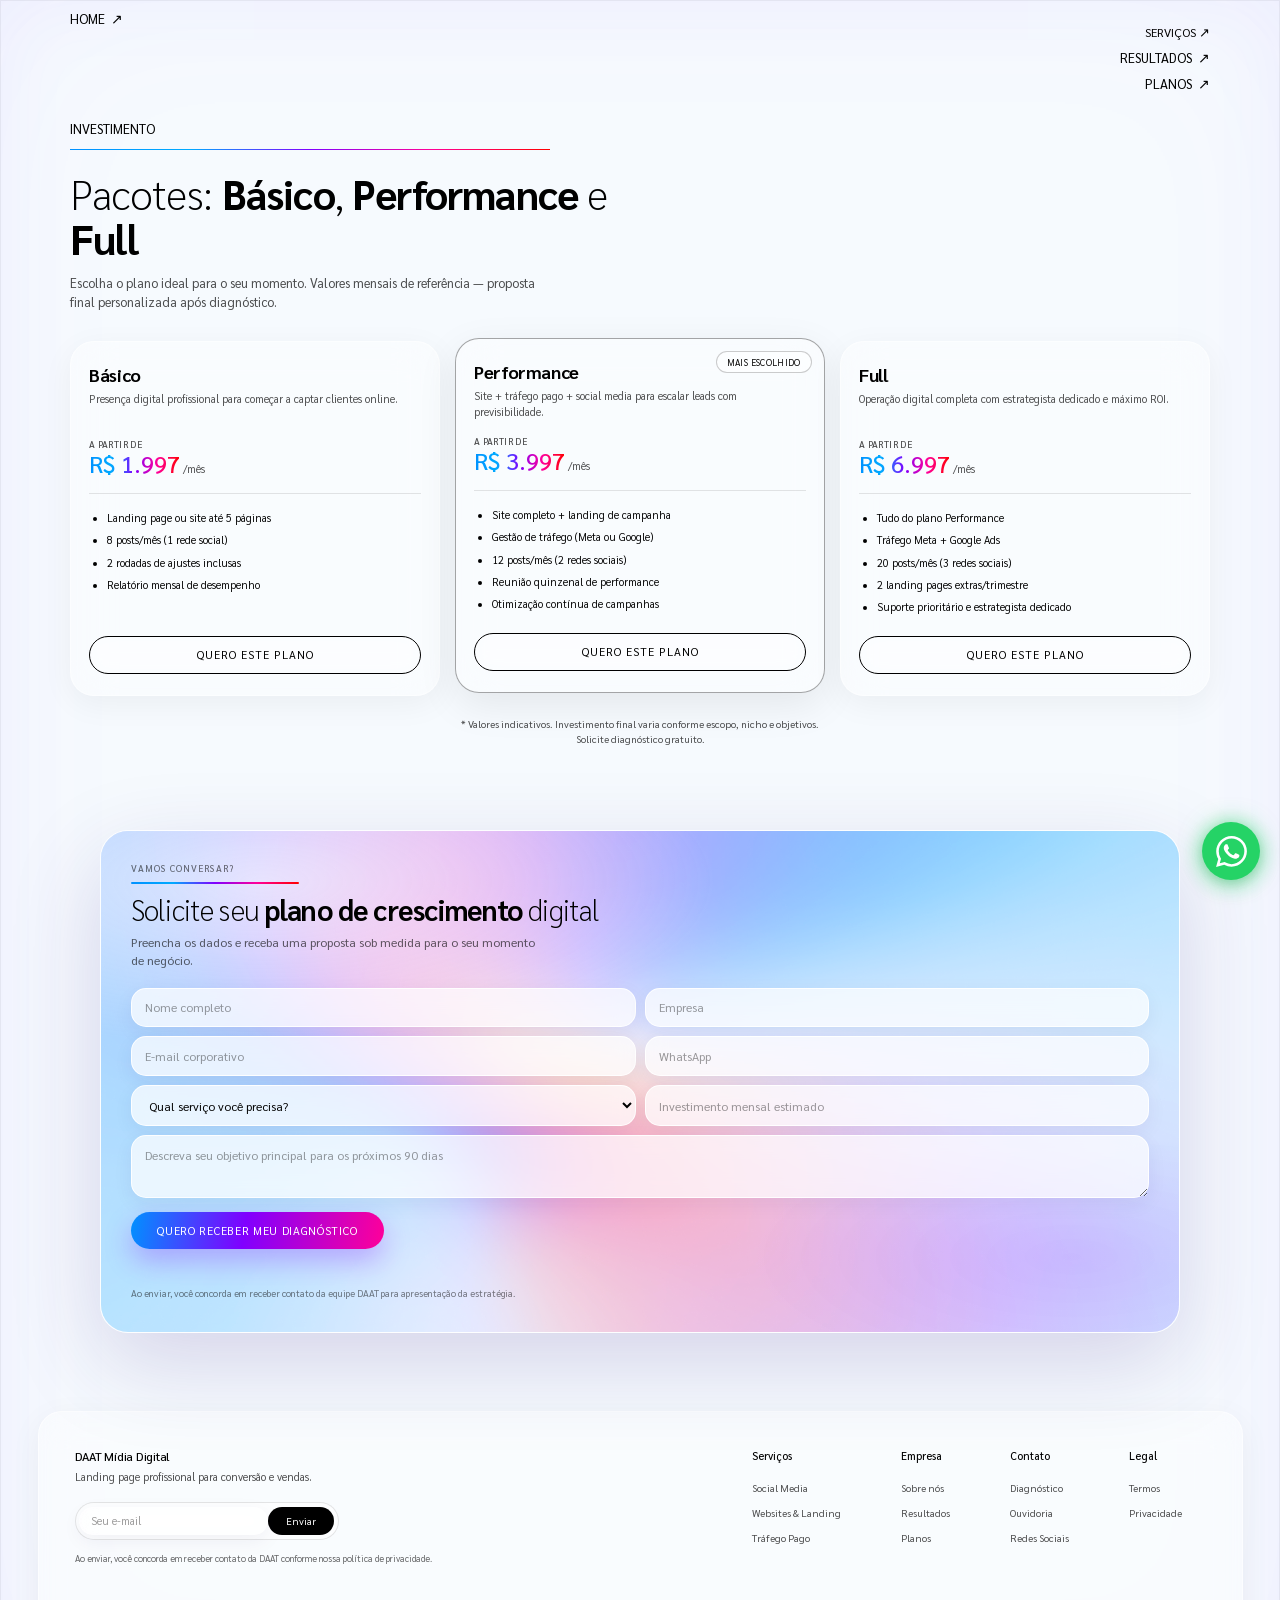
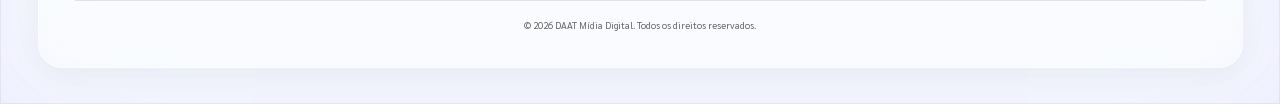
<file: planos.html>
<!DOCTYPE html>
<html lang="pt-BR">
<head>
  <meta charset="UTF-8">
  <meta name="viewport" content="width=device-width, initial-scale=1.0, viewport-fit=cover">
  <title>Planos | DAAT Mídia Digital</title>
  <meta name="description" content="Pacotes Básico, Performance e Full da DAAT Mídia Digital.">
  <link rel="icon" href="assets/logo-daat-real.png" type="image/png">
  <script src="tracking-config.js"></script>
  <script src="tracking.js"></script>
  <link rel="stylesheet" href="assets/clarix/css/fonts.css">
  <link href="https://fonts.googleapis.com/css2?family=Sarabun:wght@500;700&display=swap" rel="stylesheet">
<style>
    :root {
      --c-bg: transparent;
      --c-surface: rgba(255, 255, 255, 0.4);
      --c-card: rgba(255, 255, 255, 0.4);
      --c-border: rgba(0, 0, 0, 0.1);
      --c-text: #000000;
      --c-muted: rgba(0, 0, 0, 0.7);
      --c-purple: #8000ff;
      --c-violet: #ff0099;
      --c-pink: #ff0000;
      --c-orange: #ff0000;
      --c-cyan: #00aaff;
      --grad-main: linear-gradient(to right, #0091ff, #00aaff, #8000ff, #ff0099, #ff0000);
      --shadow: 0 8px 32px rgba(0, 0, 0, 0.05);
      --radius: 2rem;
      --maxw: min(1140px, calc(100% - 6.25rem));
      --page-gutter: 3.125rem;
    }
    * { box-sizing: border-box; }
    html {
      /* Clarix fluid scale: 16px at 1920px, clamps at 12px */
      font-size: max(12px, 0.833333vw);
      min-height: 100%;
      background: var(--c-bg);
    }
    body {
      margin: 0;
      min-height: 100vh;
      color: var(--c-text);
      font-family: 'Sarabun', sans-serif;
      background: var(--c-bg);
      overflow-x: hidden;
      /* Frame + vinheta: moldura interna e ~10% mais escuro nas bordas */
      box-shadow:
        inset 0 0 0 1px rgba(17, 24, 39, 0.06),
        inset 0 0 80px rgba(108, 78, 248, 0.05),
        inset 0 0 180px rgba(169, 82, 255, 0.03);
    }
    a { color: inherit; text-decoration: none; }
    img { max-width: 100%; display: block; }
    .container { width: var(--maxw); margin: 0 auto; }
    .navbar {
      position: absolute;
      top: 0;
      left: 0;
      right: 0;
      z-index: 1000;
      overflow: visible;
      background: transparent;
      backdrop-filter: none;
      -webkit-backdrop-filter: none;
      border-bottom: 1px solid transparent;
      transition: background 0.35s ease, border-color 0.35s ease, backdrop-filter 0.35s ease,
        -webkit-backdrop-filter 0.35s ease;
    }
    .navbar.navbar--solid {
      background: transparent;
      backdrop-filter: none;
      -webkit-backdrop-filter: none;
      border-bottom: 1px solid transparent;
    }
    .nav-outer {
      display: flex;
      flex-direction: column;
      align-items: stretch;
      gap: 8px;
      padding: 10px 0 12px;
    }
    .nav-lang-bar {
      display: flex;
      align-items: center;
      justify-content: flex-start;
      gap: 10px;
      perspective: 500px;
    }
    .nav-lang-btn {
      display: inline-flex;
      align-items: center;
      justify-content: center;
      padding: 3px;
      border: 2px solid transparent;
      border-radius: 10px;
      background: rgba(255, 255, 255, 0.12);
      cursor: pointer;
      line-height: 0;
      transition: border-color 0.2s ease, box-shadow 0.2s ease, transform 0.2s ease;
    }
    .navbar.navbar--solid .nav-lang-btn {
      background: rgba(17, 24, 39, 0.04);
    }
    .nav-lang-btn:hover {
      transform: scale(1.05);
      border-color: rgba(0, 0, 0, 0.35);
    }
    .nav-lang-btn:focus-visible {
      outline: 3px solid rgba(0, 0, 0, 0.35);
      outline-offset: 2px;
    }
    .nav-lang-btn.is-active {
      border-color: #000;
      box-shadow: 0 0 0 1px rgba(0, 0, 0, 0.15);
    }
    .nav-lang-flag {
      width: 32px;
      height: auto;
      display: block;
      border-radius: 4px;
      box-shadow: 0 2px 8px rgba(0, 0, 0, 0.18);
    }
    .nav-wrap { display: flex; align-items: flex-start; justify-content: flex-end; gap: 18px; }
    .brand {
      display: flex;
      align-items: center;
      gap: 12px;
      font-weight: 500;
      position: relative;
      z-index: 2;
      text-shadow: 0 1px 2px rgba(0, 0, 0, 0.45);
    }
    .brand span {
      font-family: 'Sarabun', sans-serif;
      font-weight: 500;
      letter-spacing: 0.01em;
    }
    .navbar.navbar--solid .brand { text-shadow: none; }
    .nav-brand-cluster {
      display: flex;
      align-items: center;
      gap: clamp(10px, 2vw, 16px);
      flex-shrink: 0;
      min-width: 0;
    }
    
    
    .brand img {
      width: auto;
      height: 2rem;
      max-height: none;
      object-fit: contain;
      object-position: left center;
      border-radius: 0;
      border: none;
      background: none;
      position: relative;
      z-index: 1;
    }
    .nav-links {
      display: flex;
      flex-direction: column;
      align-items: flex-end;
      gap: 0.75em;
      font-family: 'Sarabun', sans-serif;
      font-weight: 400;
    }
    .nav-links > a,
    .nav-dropdown-toggle {
      display: inline-flex;
      align-items: center;
      gap: 0.4545em;
      padding: 0;
      border: none;
      border-radius: 0;
      background: transparent;
      font: inherit;
      font-size: 1.1em;
      font-weight: 400;
      letter-spacing: 0;
      text-transform: uppercase;
      color: #000;
      text-shadow: none;
      cursor: pointer;
      transition: transform 0.2s ease;
    }
    .nav-links > a::after,
    .nav-dropdown-toggle::after {
      content: "↗";
      font-size: 1.0909em;
      font-weight: 400;
      line-height: 1;
      text-transform: none;
    }
    .navbar.navbar--solid .nav-links > a,
    .navbar.navbar--solid .nav-dropdown-toggle { text-shadow: none; }
    .nav-links > a:hover,
    .nav-dropdown-toggle:hover,
    .nav-dropdown.is-open .nav-dropdown-toggle {
      color: #000;
      background: transparent;
      transform: translateX(-4px);
    }
    .nav-dropdown {
      position: relative;
    }
    .nav-dropdown-chevron { display: none; }
    .nav-dropdown:hover .nav-dropdown-chevron,
    .nav-dropdown.is-open .nav-dropdown-chevron {
      transform: rotate(180deg);
    }
    .nav-dropdown-menu {
      position: absolute;
      top: calc(100% + 6px);
      right: 0;
      left: auto;
      text-align: right;
      min-width: min(260px, calc(100vw - 2rem));
      margin: 0;
      padding: 8px;
      list-style: none;
      background: rgba(255, 255, 255, 0.98);
      -webkit-backdrop-filter: blur(14px);
      backdrop-filter: blur(14px);
      border: 1px solid var(--c-border);
      border-radius: 14px;
      box-shadow: 0 18px 48px rgba(17, 24, 39, 0.14);
      opacity: 0;
      visibility: hidden;
      transform: translateY(-6px);
      transition: opacity 0.2s ease, transform 0.2s ease, visibility 0.2s;
      z-index: 1001;
    }
    .nav-dropdown:hover .nav-dropdown-menu,
    .nav-dropdown.is-open .nav-dropdown-menu {
      opacity: 1;
      visibility: visible;
      transform: translateY(0);
    }
    .nav-dropdown-menu a {
      display: block;
      padding: 10px 14px;
      border-radius: 10px;
      font-size: 0.9rem;
      font-weight: 400;
      color: var(--c-text);
      text-decoration: none;
      text-shadow: none;
    }
    .nav-dropdown-menu a:hover {
      background: rgba(108, 78, 248, 0.1);
      color: var(--c-purple);
    }
    .nav-burger {
      display: none;
      flex-direction: column;
      align-items: center;
      justify-content: center;
      gap: 5px;
      width: 44px;
      height: 44px;
      padding: 0;
      margin: 0;
      border: none;
      border-radius: 12px;
      background: rgba(255, 255, 255, 0.14);
      color: var(--c-text);
      cursor: pointer;
      flex-shrink: 0;
      transition: background 0.2s ease, box-shadow 0.2s ease;
      -webkit-tap-highlight-color: transparent;
    }
    .navbar.navbar--solid .nav-burger {
      background: rgba(17, 24, 39, 0.06);
      border: 1px solid var(--c-border);
    }
    .nav-burger:hover {
      background: rgba(255, 255, 255, 0.22);
    }
    .navbar.navbar--solid .nav-burger:hover {
      background: rgba(108, 78, 248, 0.12);
    }
    .nav-burger:focus-visible {
      outline: 3px solid rgba(103, 212, 255, 0.55);
      outline-offset: 2px;
    }
    .nav-burger-bar {
      display: block;
      width: 20px;
      height: 2px;
      border-radius: 2px;
      background: currentColor;
      transition: transform 0.28s ease, opacity 0.2s ease;
    }
    body.nav-drawer-open .nav-burger-bar:nth-child(1) {
      transform: translateY(7px) rotate(45deg);
    }
    body.nav-drawer-open .nav-burger-bar:nth-child(2) {
      opacity: 0;
      transform: scaleX(0);
    }
    body.nav-drawer-open .nav-burger-bar:nth-child(3) {
      transform: translateY(-7px) rotate(-45deg);
    }
    .nav-backdrop {
      display: none;
      position: fixed;
      inset: 0;
      z-index: 1095;
      background: rgba(12, 8, 28, 0.45);
      -webkit-backdrop-filter: blur(2px);
      backdrop-filter: blur(2px);
      border: none;
      padding: 0;
      margin: 0;
      cursor: pointer;
      opacity: 0;
      transition: opacity 0.3s ease;
    }
    body.nav-drawer-open .nav-backdrop {
      display: block;
      opacity: 1;
    }
    .servicos-linhas-grid {
      list-style: none;
      margin: 0 0 2rem;
      padding: 0;
      display: flex;
      flex-wrap: wrap;
      justify-content: center;
      align-items: stretch;
      gap: 0.65rem 0.7rem;
    }
    .servicos-linhas-grid > li {
      flex: 0 0 auto;
    }
    .servicos-linhas-grid h3 {
      margin: 0;
      font-size: 0.88rem;
      font-weight: 400;
      line-height: 1.2;
      scroll-margin-top: 92px;
      padding: 0.72rem 1.25rem;
      background: rgba(255, 255, 255, 0.4);
      border: 1px solid rgba(0, 0, 0, 0.12);
      border-radius: 2.5rem;
      color: #000;
      white-space: nowrap;
      backdrop-filter: blur(12px);
      -webkit-backdrop-filter: blur(12px);
    }
    .servicos-linha-link {
      display: inline-flex;
      align-items: center;
      justify-content: center;
      height: 2.75rem;
      padding: 0 1.25rem;
      font-size: 0.88rem;
      font-weight: 400;
      line-height: 1.2;
      white-space: nowrap;
      border-radius: 2.5rem;
      background: rgba(255, 255, 255, 0.4);
      border: 1px solid rgba(0, 0, 0, 0.12);
      color: #000;
      text-decoration: none;
      scroll-margin-top: 92px;
      backdrop-filter: blur(12px);
      -webkit-backdrop-filter: blur(12px);
      transition: background 0.2s ease, transform 0.2s ease;
    }
    .servicos-linha-link:hover {
      background: rgba(255, 255, 255, 0.7);
      color: #000;
      transform: translateY(-2px);
    }
    .services .card {
      scroll-margin-top: 92px;
    }
    .btn {
      display: inline-flex;
      align-items: center;
      justify-content: center;
      gap: 0.5rem;
      border: 1px solid #000;
      border-radius: 2.5rem;
      cursor: pointer;
      padding: 0.875rem 2rem;
      font-family: 'Sarabun', sans-serif;
      font-weight: 400;
      font-size: 0.95rem;
      letter-spacing: 1px;
      text-transform: uppercase;
      background: rgba(255, 255, 255, 0.1);
      -webkit-backdrop-filter: blur(12px);
      backdrop-filter: blur(12px);
      color: #000;
      transition: background 0.2s, transform 0.2s;
    }
    .btn:hover { background: rgba(255, 255, 255, 0.3); transform: translateY(-2px); }
    .btn-main {
      background: rgba(255, 255, 255, 0.1);
      color: #000;
      box-shadow: none;
      filter: none;
    }
    .btn-main:hover {
      background: rgba(255, 255, 255, 0.3);
      transform: translateY(-2px);
      filter: none;
    }
    .hero-actions {
      font-size: 1rem;
    }
    /* Clarix model button (DOLOR AMET / .hi-btn) */
    .hi-btn {
      display: inline-flex;
      align-items: center;
      justify-content: center;
      align-self: flex-start;
      padding: 0.875rem 3rem;
      border: 1px solid #000;
      border-radius: 2.5rem;
      background: rgba(255, 255, 255, 0.1);
      -webkit-backdrop-filter: blur(12px);
      backdrop-filter: blur(12px);
      color: #000;
      box-shadow: none;
      text-decoration: none;
      font-family: 'Sarabun', sans-serif;
      font-size: 0.95rem;
      font-weight: 400;
      line-height: normal;
      letter-spacing: 1px;
      text-transform: uppercase;
      filter: none;
      cursor: pointer;
      transition: background 0.2s, transform 0.2s;
    }
    .hi-btn:hover {
      background: rgba(255, 255, 255, 0.3);
      color: #000;
      box-shadow: none;
      filter: none;
      transform: translateY(-2px);
    }
    .services-wa-cta {
      display: flex;
      justify-content: center;
      margin-top: 2rem;
    }
    .services-wa-cta .hi-btn {
      align-self: center;
      padding: 1.05rem 3.6rem;
      font-size: 1.05rem;
      letter-spacing: 1.2px;
      border-radius: 2.75rem;
    }
    .nav-links .btn-main { color: #000; }
    .btn-nav-pulse {
      animation: navCtaPulse 2s ease-out infinite;
    }
    .btn-nav-pulse:hover {
      animation-play-state: paused;
    }
    @keyframes navCtaPulse {
      0% {
        box-shadow: 0 0 0 0 rgba(0, 0, 0, 0.2);
      }
      65% {
        box-shadow: 0 0 0 12px rgba(0, 0, 0, 0);
      }
      100% {
        box-shadow: 0 0 0 0 rgba(0, 0, 0, 0);
      }
    }
    .btn-ghost {
      background: rgba(255, 255, 255, 0.1);
      border: 1px solid #000;
      color: #000;
    }
    .btn-ghost:hover { background: rgba(255, 255, 255, 0.3); }
    .hero {
      padding: 0;
      min-height: 100vh;
      position: relative;
      overflow: hidden;
      /* sem isolation: isolate → mix-blend-mode da logo mistura com o fundo real */
      background: var(--c-bg);
    }
    /* Sem plano de fundo no hero: apenas conteúdo + logo DAAT */
    .hero::before {
      content: "";
      position: absolute;
      inset: 0;
      z-index: 0;
      background: none;
      opacity: 0;
      transform: none;
      animation: none;
    }
    .hero::after {
      content: "";
      position: absolute;
      inset: 0;
      z-index: 1;
      pointer-events: none;
      background: none;
    }
    @keyframes heroLogoFadeIn {
      0% {
        opacity: 0;
        transform: scale(1.08);
        filter: blur(6px);
      }
      62% {
        opacity: 0.9;
        filter: blur(0);
      }
      100% {
        opacity: 0.72;
        transform: scale(1.02);
        filter: blur(0);
      }
    }
    .hero .container.hero-grid {
      position: static;
      max-width: none;
      width: 100%;
      margin: 0;
      padding: 0;
      z-index: 2;
    }
    .hero-grid {
      display: block;
    }
    /* Bloco inteiro (logo + títulos + lead + CTA) mais baixo, junto no peito do humanóide */
    .hero-copy {
      position: absolute;
      top: 58%;
      left: 3.125rem;
      transform: translateY(-50%);
      z-index: 2;
      /* Largo o bastante p/ GESTÃO DE REDES SOCIAIS e demais frases */
      max-width: min(78rem, calc(100vw - 3.5rem));
      pointer-events: none;
    }
    .hero-under-title {
      display: flex;
      flex-direction: column;
      align-items: flex-start;
      gap: 0.85rem;
      margin-top: 0.45rem;
      max-width: min(52rem, 100%);
      pointer-events: auto;
      white-space: normal;
    }
    .hero-under-title .lead {
      margin: 0;
      max-width: none;
      font-size: 1.05rem;
      line-height: 1.45;
      color: var(--c-muted);
      white-space: nowrap;
    }
    .hero-under-title .hero-actions {
      margin-top: 0;
    }
    .hero-under-title .hi-btn {
      pointer-events: auto;
    }
    .hero-aside {
      position: relative;
      z-index: 4;
      display: flex;
      flex-direction: column;
      align-items: stretch;
      justify-content: center;
      min-height: min(468px, 63vw);
    }
    .hero-logo-stage {
      position: relative;
      z-index: 3;
      display: flex;
      align-items: center;
      justify-content: center;
      margin: 0 -8% 0 0;
      padding: 0 0 8px;
      background: none;
    }
    .hero-logo-img {
      position: relative;
      z-index: 5;
      width: min(100%, 504px);
      max-width: none;
      height: auto;
      object-fit: contain;
      background: transparent;
      filter: drop-shadow(0 16px 40px rgba(0, 0, 0, 0.25));
      opacity: 0;
      transform: translateX(26px) scale(0.96);
      animation: heroRightLogoIn 1.15s ease-out 0.22s forwards;
    }
    @keyframes heroRightLogoIn {
      0% {
        opacity: 0;
        transform: translateX(26px) scale(0.96);
      }
      65% {
        opacity: 1;
        transform: translateX(-4px) scale(1.01);
      }
      100% {
        opacity: 1;
        transform: translateX(0) scale(1);
      }
    }
    .hero-card--blend {
      position: relative;
      z-index: 2;
      margin-top: -0.5rem;
      background: linear-gradient(145deg, rgba(255,255,255,0.1), rgba(255,255,255,0.04));
      backdrop-filter: blur(14px);
      -webkit-backdrop-filter: blur(14px);
      box-shadow: 0 24px 50px rgba(12, 11, 31, 0.5);
    }
    .badge {
      display: inline-block;
      padding: 0;
      border: none;
      border-radius: 0;
      background: transparent;
      font-family: 'Sarabun', sans-serif;
      font-size: 1.1rem;
      font-weight: 400;
      letter-spacing: 0;
      text-transform: uppercase;
      color: #000;
    }
    .clients-line {
      height: 1px;
      width: 100%;
      max-width: 100%;
      margin: 1rem 0 2rem;
      background: linear-gradient(to right, #0091ff, #00aaff, #8000ff, #ff0099, #ff0000);
      border: none;
    }
    .clients-container {
      width: 100%;
      display: flex;
      flex-direction: column;
      margin-top: 12vh;
      margin-bottom: 4rem;
      pointer-events: none;
    }
    .clients-subtitle {
      font-family: 'Sarabun', sans-serif;
      font-size: 1.1rem;
      font-weight: 400;
      text-transform: uppercase;
      padding-left: 3.125rem;
      margin: 0 0 1rem;
      color: #000;
    }
    .clients-container > .clients-line {
      height: 1px;
      margin: 0 3.125rem 3rem;
      width: auto;
      max-width: none;
      background: linear-gradient(to right, #0091ff, #00aaff, #8000ff, #ff0099, #ff0000);
    }
    .marquee-container {
      width: 100%;
      overflow: hidden;
      white-space: nowrap;
      filter: grayscale(100%);
      opacity: 0.8;
    }
    .marquee-content {
      display: inline-flex;
      align-items: center;
      gap: 6rem;
      padding-right: 6rem;
      animation: clientsMarquee 28s linear infinite;
      will-change: transform;
    }
    @keyframes clientsMarquee {
      0% { transform: translateX(-50%); }
      100% { transform: translateX(0); }
    }
    .marquee-logo {
      height: 3.75rem;
      width: auto;
      object-fit: contain;
      flex-shrink: 0;
    }
    @media (max-width: 700px) {
      .clients-subtitle { padding-left: 1.25rem; }
      .clients-container > .clients-line { margin-left: 1.25rem; margin-right: 1.25rem; }
      .marquee-logo { height: 2.75rem; }
      .marquee-content { gap: 3.5rem; padding-right: 3.5rem; }
    }
    @media (prefers-reduced-motion: reduce) {
      .marquee-content { animation: none; transform: none; }
    }
    .hero-brand-mark-wrap {
      display: block;
      width: max-content;
      max-width: 100%;
      margin: 0 0 0.65rem;
      overflow: hidden;
      padding-top: 0.35em;
      margin-top: -0.35em;
      padding-bottom: 1.2em;
      margin-bottom: calc(-1.2em + 0.65rem);
      perspective: 500px;
    }
    .hero-brand-mark {
      display: block;
      width: auto;
      height: clamp(2.4rem, 4.2vw, 3.75rem);
      margin: 0;
      object-fit: contain;
      object-position: left center;
    }
    /* Revelação 3D igual às letras do título (logo + bandeiras) */
    .soft-reveal {
      transform: translateY(110%) translateZ(-60px) rotateX(-65deg);
      transform-origin: bottom center;
      filter: blur(14px);
      opacity: 0;
      will-change: transform, filter, opacity;
      transition: transform 1.6s cubic-bezier(0.2, 0.8, 0.2, 1), filter 1.6s ease, opacity 1.2s ease;
    }
    .soft-reveal.is-revealed {
      transform: translateY(0) translateZ(0) rotateX(0deg);
      filter: blur(0);
      opacity: 1;
    }
    #animated-hero-title {
      font-family: 'Sarabun', sans-serif;
      font-weight: 200;
      margin: 0;
      font-size: max(2.5rem, 7vw);
      line-height: 1;
      letter-spacing: -0.02em;
      color: #000;
      max-width: none;
      white-space: nowrap;
    }
    h1 .hero-title-lead {
      display: block;
      white-space: nowrap;
      font-size: 0.42em;
      font-weight: 200;
      letter-spacing: -0.02em;
      line-height: 1.05;
      margin-bottom: 0;
    }
    .hero-slide {
      display: block;
      margin-top: 0.02em;
      /* Menor que o h1 base para a frase mais longa caber sem corte */
      font-size: clamp(1.45rem, 5.1vw, 5rem);
      width: max-content;
      max-width: 100%;
      /* Slot alto o bastante p/ o bold; compacto p/ não abrir buraco visual */
      height: 1.35em;
      overflow: hidden;
      line-height: 1.35;
    }
    .hero-slide.is-revealing {
      /* Folga vertical p/ a revelação 3D sem expor as outras palavras do track */
      clip-path: inset(-0.85em -0.15em -0.85em -0.15em);
      overflow: hidden;
    }
    .hero-slide-track {
      display: flex;
      flex-direction: column;
      width: max-content;
      min-width: 100%;
      animation: heroTextSlide 15s ease-in-out infinite;
      animation-play-state: paused;
      will-change: transform;
    }
    .hero-slide.is-ready .hero-slide-track {
      animation-play-state: running;
    }
    .hero-slide-track > .hero-slide-word {
      display: flex;
      align-items: center;
      flex: 0 0 1.35em;
      min-height: 1.35em;
      height: 1.35em;
      width: max-content;
      min-width: 100%;
      line-height: 1;
      white-space: nowrap;
      box-sizing: border-box;
      overflow: visible;
      padding: 0.06em 0.04em 0.1em 0;
    }
    .hero-slide-word {
      font-weight: 700;
      background: none;
      color: #000;
      -webkit-text-fill-color: #000;
      letter-spacing: -0.03em;
      word-spacing: 0.08em;
    }
    .hero-slide-word .char-mask {
      /* Máscara um pouco mais folgada no bold grande */
      padding-top: 0.28em;
      margin-top: -0.28em;
      padding-bottom: 1.35em;
      margin-bottom: -1.35em;
    }
    .hero-slide-word .hero-char {
      font-weight: 700;
    }
    .char-space {
      display: inline-block;
      width: 0.28em;
    }
    @keyframes heroTextSlide {
      0%, 14% { transform: translateY(0%); }
      17%, 31% { transform: translateY(-16.666%); }
      34%, 48% { transform: translateY(-33.333%); }
      51%, 65% { transform: translateY(-50%); }
      68%, 82% { transform: translateY(-66.666%); }
      85%, 99% { transform: translateY(-83.333%); }
      100% { transform: translateY(0%); }
    }
    .gradient {
      background: var(--grad-main);
      -webkit-background-clip: text;
      background-clip: text;
      color: transparent;
      -webkit-text-fill-color: transparent;
    }
    .gradient .hero-char {
      background: var(--grad-main);
      -webkit-background-clip: text;
      background-clip: text;
      color: transparent;
      -webkit-text-fill-color: transparent;
    }
    .no-break { white-space: nowrap; }
    .lead { color: var(--c-muted); font-size: 1.05rem; max-width: 56ch; }
    .hero-actions { display: flex; flex-wrap: wrap; gap: 10px; margin-top: 24px; }
    .hero-proof {
      margin-top: 18px;
      display: flex;
      flex-direction: column;
      align-items: flex-start;
      gap: 8px;
      color: #e9e3ff;
      font-size: .9rem;
    }
    .hero-proof span {
      display: block;
      line-height: 1.4;
    }
    .hero-card {
      background: var(--c-card);
      border: 1px solid var(--c-border);
      border-radius: var(--radius);
      padding: 24px;
    }
    .hero-card h3 { margin: 0 0 4px; font-size: 1.12rem; }
    
    section { padding: 4.5rem 0; position: relative; z-index: 2; }
    .section-head {
      text-align: left;
      margin-bottom: 2.5rem;
      max-width: 48rem;
    }
    .section-head .badge + h2,
    .section-head .badge + .clients-line {
      margin-top: 0;
    }
    .section-head .badge {
      display: block;
      margin-bottom: 0;
    }
    .section-head .badge::after {
      content: "";
      display: block;
      height: 1px;
      width: min(100%, 40rem);
      margin: 1rem 0 1.75rem;
      background: linear-gradient(to right, #0091ff, #00aaff, #8000ff, #ff0099, #ff0000);
    }
    .section-head h2 {
      font-family: 'Sarabun', sans-serif;
      font-weight: 200;
      margin: 0 0 1rem;
      font-size: max(2rem, 3.2vw);
      letter-spacing: -0.02em;
      line-height: 1.1;
      color: #000;
    }
    .section-head h2 strong {
      font-weight: 700;
    }
    #servicos .section-head p {
      max-width: none;
    }
    #servicos .section-head .serv-lead-line {
      white-space: nowrap;
      display: inline-block;
    }
    .section-head p {
      margin: 0;
      max-width: 40rem;
      color: var(--c-muted);
      font-size: 1.0625rem;
      line-height: 1.5;
      font-weight: 400;
    }
    .services { display: grid; grid-template-columns: repeat(3, minmax(0,1fr)); gap: 1.25rem; }
    .card {
      border: 1px solid rgba(255, 255, 255, 0.5);
      background: rgba(255, 255, 255, 0.4);
      -webkit-backdrop-filter: blur(20px);
      backdrop-filter: blur(20px);
      border-radius: 2rem;
      padding: 1.5rem 1.75rem;
      box-shadow: 0 8px 32px rgba(0, 0, 0, 0.05);
      color: #000;
    }
    .card .icon { font-size: 1.5rem; margin-bottom: 0.75rem; opacity: 0.85; }
    .card h3,
    .card h3.animated-title {
      font-family: 'Sarabun', sans-serif;
      font-weight: 400;
      margin: 0 0 0.75rem;
      font-size: 1.25rem;
      letter-spacing: -0.01em;
      line-height: 1.25;
      color: #000;
      white-space: normal;
    }
    .card p { margin: 0 0 0.85rem; color: var(--c-muted); font-size: 1.0625rem; line-height: 1.5; }
    .card ul { margin: 0; padding-left: 1.15rem; color: rgba(0, 0, 0, 0.75); font-size: 0.95rem; line-height: 1.55; }
    .garantia-selo {
      display: grid;
      grid-template-columns: auto 1fr;
      gap: 1rem 1.15rem;
      align-items: start;
      margin: 0 0 1.5rem;
      padding: 1.25rem 1.5rem;
      border-radius: 2rem;
      border: 1px solid rgba(255, 255, 255, 0.5);
      background: rgba(255, 255, 255, 0.45);
      -webkit-backdrop-filter: blur(20px);
      backdrop-filter: blur(20px);
      box-shadow: 0 8px 32px rgba(0, 0, 0, 0.05);
      scroll-margin-top: 92px;
    }
    .garantia-selo-mark {
      display: grid;
      place-items: center;
      width: 52px;
      height: 52px;
      border-radius: 14px;
      background: rgba(34, 197, 94, 0.14);
      border: 1px solid rgba(34, 197, 94, 0.35);
      font-size: 1.5rem;
      font-weight: 500;
      color: #16a34a;
      line-height: 1;
    }
    .garantia-selo-tag {
      display: inline-block;
      margin-bottom: 6px;
      padding: 4px 10px;
      border-radius: 999px;
      background: rgba(34, 197, 94, 0.12);
      border: 1px solid rgba(34, 197, 94, 0.3);
      font-size: 0.72rem;
      font-weight: 500;
      letter-spacing: 0.04em;
      text-transform: uppercase;
      color: #15803d;
    }
    .garantia-selo-title {
      display: block;
      margin: 0 0 6px;
      font-family: 'Sarabun', sans-serif;
      font-size: 1.12rem;
      color: var(--c-text);
    }
    .garantia-selo-desc {
      margin: 0 0 10px;
      color: var(--c-muted);
      font-size: 0.92rem;
      line-height: 1.5;
    }
    .garantia-selo-list {
      margin: 0;
      padding-left: 18px;
      color: var(--c-text);
      font-size: 0.86rem;
      line-height: 1.55;
    }
    .garantia-selo-list li + li { margin-top: 4px; }
    .card .garantia-inline,
    .garantia-inline {
      display: inline-flex;
      align-items: center;
      justify-content: center;
      width: fit-content;
      max-width: 100%;
      margin: 0 0 12px;
      padding: 0.7rem 1.15rem;
      border-radius: 999px;
      background: rgba(34, 197, 94, 0.1);
      border: 1px solid rgba(34, 197, 94, 0.28);
      font-size: 0.84rem;
      font-weight: 400;
      color: var(--c-muted);
      line-height: 1;
      white-space: nowrap;
      box-sizing: border-box;
      text-align: center;
    }
    .card .garantia-inline strong,
    .garantia-inline strong {
      color: #15803d;
      font-weight: 700;
      line-height: 1;
    }
    /* Espaço para barra + frase + diferenciais, sem empurrar demais o bloco */
    #servicos {
      margin-top: calc(100vh + 10rem);
      padding-top: 2.5rem;
    }
    .audience {
      display: grid; grid-template-columns: repeat(3, minmax(0,1fr)); gap: 16px;
    }
    .process { display: grid; grid-template-columns: repeat(4, minmax(0,1fr)); gap: 14px; }
    .step {
      background: rgba(255, 255, 255, 0.4);
      border: 1px solid rgba(255, 255, 255, 0.5);
      border-radius: 2rem;
      padding: 1.25rem 1.35rem;
      backdrop-filter: blur(20px);
      -webkit-backdrop-filter: blur(20px);
      box-shadow: 0 8px 32px rgba(0, 0, 0, 0.05);
      color: #000;
    }
    .step h3 { font-weight: 400; margin: 0 0 0.5rem; color: #000; }
    .step p { margin: 0; color: var(--c-muted); font-size: 0.95rem; line-height: 1.5; }
    .step b {
      width: 2.125rem;
      height: 2.125rem;
      border-radius: 50%;
      display: grid;
      place-items: center;
      margin-bottom: 0.75rem;
      background: rgba(0, 0, 0, 0.05);
      border: 1px solid rgba(0, 0, 0, 0.1);
      color: #000;
      font-weight: 400;
    }
    .depo { display: grid; grid-template-columns: repeat(3, minmax(0,1fr)); gap: 16px; }
    .depo blockquote { margin: 0 0 10px; color: #f4f0ff; }
    .depo small { color: var(--c-muted); }
    .depo--pair {
      max-width: 920px;
      margin-inline: auto;
      grid-template-columns: repeat(2, minmax(0, 1fr));
    }
    .proof-case {
      margin-top: 36px;
      padding: 28px 24px;
      border-radius: var(--radius);
      border: 1px solid var(--c-border);
      background: linear-gradient(160deg, rgba(255, 255, 255, 0.07), rgba(255, 255, 255, 0.02));
    }
    .proof-case-head {
      text-align: center;
      max-width: 56ch;
      margin: 0 auto;
    }
    .proof-case-head--spotlight {
      text-align: left;
      max-width: none;
      margin: 0;
      padding-bottom: 0;
      border-bottom: none;
    }
    .proof-case-head--spotlight .badge {
      margin-bottom: 12px;
    }
    .proof-case-head h3 {
      margin: 0 0 8px;
      font-size: clamp(1.15rem, 2.4vw, 1.45rem);
      color: var(--c-text);
    }
    .proof-case-head p {
      margin: 0;
      color: var(--c-muted);
      font-size: 0.95rem;
    }
    .proof-case-head .proof-case-lead {
      margin: 0 0 18px;
    }
    .proof-case-quote {
      margin: 0 0 12px;
      padding: 0;
      border: none;
      font-size: clamp(1.02rem, 2.1vw, 1.18rem);
      line-height: 1.5;
      color: #f4f0ff;
      font-weight: 500;
    }
    .proof-case-attrib {
      display: block;
      margin: 0;
      color: var(--c-muted);
      font-size: 0.9rem;
    }
    /* Mini case Gestão Completa */
    .case-full {
      margin-top: 2.25rem;
      padding: clamp(1.25rem, 4vw, 1.75rem);
      border-radius: 2rem;
      border: 1px solid rgba(255, 255, 255, 0.5);
      background: rgba(255, 255, 255, 0.4);
      -webkit-backdrop-filter: blur(20px);
      backdrop-filter: blur(20px);
      box-shadow: 0 8px 32px rgba(0, 0, 0, 0.05);
    }
    .case-full-header { margin-bottom: 22px; }
    .case-full-header h3 {
      margin: 0 0 8px;
      font-size: clamp(1.2rem, 2.6vw, 1.55rem);
      color: var(--c-text);
    }
    .case-full-header p {
      margin: 0;
      max-width: 68ch;
      color: var(--c-muted);
      font-size: 0.95rem;
      line-height: 1.5;
    }
    .case-full-pillars {
      display: grid;
      grid-template-columns: repeat(3, minmax(0, 1fr));
      gap: 14px;
      margin-bottom: 20px;
    }
    .case-pillar {
      border: 1px solid rgba(255, 255, 255, 0.5);
      border-radius: 1.5rem;
      background: rgba(255, 255, 255, 0.45);
      overflow: hidden;
    }
    .case-pillar-preview {
      aspect-ratio: 4 / 3;
      overflow: hidden;
    }
    .case-preview-site {
      height: 100%;
      padding: 12px;
      background: linear-gradient(145deg, #f8f8f8, #fff 40%, #f0f4ff);
      display: flex;
      flex-direction: column;
      gap: 8px;
    }
    .case-preview-site-bar {
      height: 8px;
      border-radius: 999px;
      background: var(--grad-main);
      opacity: 0.45;
    }
    .case-preview-site-hero {
      flex: 1;
      border-radius: 10px;
      padding: 10px;
      background: linear-gradient(145deg, #111, #333);
      color: #fff;
      display: flex;
      flex-direction: column;
      justify-content: flex-end;
      font-size: 0.72rem;
      font-weight: 500;
      line-height: 1.35;
    }
    .case-preview-site-cta {
      margin-top: 6px;
      align-self: flex-start;
      padding: 4px 8px;
      border-radius: 999px;
      background: rgba(255, 255, 255, 0.4);
      color: #000;
      font-size: 0.62rem;
      font-weight: 500;
    }
    .case-preview-ads {
      height: 100%;
      padding: 12px;
      background: linear-gradient(180deg, #0f172a, #1e293b);
      color: #e2e8f0;
      display: grid;
      gap: 8px;
      align-content: center;
    }
    .case-preview-ads-row {
      display: flex;
      justify-content: space-between;
      align-items: center;
      padding: 8px 10px;
      border-radius: 10px;
      background: rgba(255, 255, 255, 0.06);
      border: 1px solid rgba(255, 255, 255, 0.08);
      font-size: 0.68rem;
    }
    .case-preview-ads-row b {
      font-size: 0.82rem;
      color: #67d4ff;
    }
    .case-preview-ads-row em {
      font-style: normal;
      color: #4ade80;
      font-weight: 500;
    }
    .case-preview-social {
      height: 100%;
      padding: 10px;
      background: rgba(255, 255, 255, 0.4);
      display: grid;
      gap: 8px;
      align-content: center;
    }
    .case-preview-social-card {
      border-radius: 10px;
      overflow: hidden;
      border: 1px solid rgba(17, 24, 39, 0.08);
      background: rgba(255, 255, 255, 0.4);
    }
    .case-preview-social-card div {
      padding: 8px 10px;
      font-size: 0.62rem;
      font-weight: 500;
      line-height: 1.3;
      color: #fff;
    }
    .case-preview-social-card div:first-child {
      background: linear-gradient(145deg, #6c4ef8, #ef64d8);
    }
    .case-preview-social-card div:last-child {
      background: linear-gradient(145deg, #17142a, #6c4ef8);
    }
    .case-pillar-body { padding: 12px 14px 14px; }
    .case-pillar-tag {
      display: inline-block;
      margin-bottom: 6px;
      font-size: 0.68rem;
      font-weight: 500;
      letter-spacing: 0.05em;
      text-transform: uppercase;
      color: var(--c-purple);
    }
    .case-pillar-body h4 {
      margin: 0 0 6px;
      font-size: 0.98rem;
      color: var(--c-text);
    }
    .case-pillar-body p {
      margin: 0;
      font-size: 0.84rem;
      color: var(--c-muted);
      line-height: 1.45;
    }
    .case-full-kpis {
      display: grid;
      grid-template-columns: repeat(3, minmax(0, 1fr));
      gap: 10px;
      margin-bottom: 20px;
    }
    .case-full-kpi {
      padding: 12px;
      border-radius: 1.25rem;
      text-align: center;
      background: rgba(255, 255, 255, 0.45);
      border: 1px solid rgba(255, 255, 255, 0.5);
    }
    .case-full-kpi b {
      display: block;
      font-family: 'Sarabun', sans-serif;
      font-size: 1.35rem;
      font-weight: 500;
      background: var(--grad-main);
      -webkit-background-clip: text;
      background-clip: text;
      color: transparent;
      -webkit-text-fill-color: transparent;
    }
    .case-full-kpi span {
      font-size: 0.78rem;
      font-weight: 400;
      color: var(--c-muted);
    }
    .case-full-foot {
      display: flex;
      flex-wrap: wrap;
      align-items: center;
      justify-content: space-between;
      gap: 16px;
      padding-top: 18px;
      border-top: 1px solid var(--c-border);
    }
    .case-full-foot blockquote {
      margin: 0;
      flex: 1 1 280px;
      font-size: 1rem;
      line-height: 1.5;
      color: var(--c-text);
      font-weight: 500;
    }
    .case-full-foot small {
      display: block;
      margin-top: 6px;
      color: var(--c-muted);
      font-size: 0.86rem;
    }
    .case-full-foot .btn { flex-shrink: 0; }
    #antes-depois { background: transparent; }
    .ba-grid {
      display: grid;
      gap: 28px;
    }
    .ba-case-title {
      margin: 0 0 12px;
      font-size: 1.05rem;
      font-weight: 500;
      color: var(--c-text);
      text-align: center;
    }
    .ba-compare {
      position: relative;
      margin: 0;
      border-radius: var(--radius);
      overflow: hidden;
      border: 1px solid var(--c-border);
      box-shadow: 0 16px 40px rgba(90, 60, 170, 0.12);
      background: #0f172a;
    }
    .ba-compare-inner {
      position: relative;
      aspect-ratio: 16 / 10;
      min-height: 280px;
      user-select: none;
    }
    .ba-compare-after,
    .ba-compare-before {
      position: absolute;
      inset: 0;
      overflow: hidden;
    }
    .ba-compare-after img {
      width: 100%;
      height: 100%;
      object-fit: cover;
      object-position: center top;
      display: block;
    }
    .ba-compare-before {
      z-index: 2;
      width: 50%;
      border-right: 3px solid #fff;
      box-shadow: 4px 0 24px rgba(0, 0, 0, 0.25);
    }
    .ba-mock-old {
      width: 200%;
      max-width: none;
      height: 100%;
      padding: 14px;
      background: linear-gradient(180deg, #d8dce6 0%, #eef1f6 100%);
      color: #333;
      font-family: 'Sarabun', sans-serif;
      font-size: 11px;
      line-height: 1.35;
      overflow: hidden;
    }
    .ba-mock-old-bar {
      display: flex;
      gap: 8px;
      padding: 6px 8px;
      margin-bottom: 10px;
      background: #003366;
      color: #fff;
      font-family: 'Sarabun', sans-serif;
      font-size: 9px;
    }
    .ba-mock-old h4 {
      margin: 0 0 6px;
      font-size: 14px;
      color: #003366;
    }
    .ba-mock-old p { margin: 0 0 8px; color: #555; }
    .ba-mock-old-box {
      padding: 8px;
      border: 1px dashed #999;
      background: rgba(255, 255, 255, 0.4);
      margin-bottom: 8px;
    }
    .ba-handle {
      position: absolute;
      top: 0;
      bottom: 0;
      left: 50%;
      z-index: 3;
      width: 4px;
      transform: translateX(-50%);
      background: rgba(255, 255, 255, 0.4);
      box-shadow: 0 0 12px rgba(0, 0, 0, 0.35);
      pointer-events: none;
    }
    .ba-handle::after {
      content: "◀ ▶";
      position: absolute;
      top: 50%;
      left: 50%;
      transform: translate(-50%, -50%);
      width: 36px;
      height: 36px;
      border-radius: 50%;
      background: rgba(255, 255, 255, 0.4);
      color: #000;
      font-size: 8px;
      font-weight: 500;
      letter-spacing: -1px;
      display: grid;
      place-items: center;
      box-shadow: 0 4px 16px rgba(0, 0, 0, 0.2);
      border: 1px solid rgba(0, 0, 0, 0.2);
    }
    .ba-range {
      position: absolute;
      inset: 0;
      z-index: 4;
      width: 100%;
      height: 100%;
      margin: 0;
      opacity: 0;
      cursor: ew-resize;
    }
    .ba-labels {
      display: flex;
      justify-content: space-between;
      padding: 10px 14px;
      background: rgba(255, 255, 255, 0.96);
      font-size: 0.78rem;
      font-weight: 500;
      letter-spacing: 0.06em;
      text-transform: uppercase;
    }
    .ba-labels span:first-child { color: #64748b; }
    .ba-labels span:last-child { color: #16a34a; }
    .ba-caption {
      margin: 10px 0 0;
      text-align: center;
      color: var(--c-muted);
      font-size: 0.88rem;
    }
    .ba-static-pair {
      display: grid;
      grid-template-columns: 1fr 1fr;
      gap: 14px;
    }
    .ba-static-card {
      border-radius: 14px;
      overflow: hidden;
      border: 1px solid var(--c-border);
      background: rgba(255, 255, 255, 0.4);
    }
    .ba-static-card img {
      width: 100%;
      aspect-ratio: 16 / 10;
      object-fit: cover;
      display: block;
    }
    .ba-static-card figcaption {
      padding: 10px 12px;
      font-size: 0.82rem;
      font-weight: 500;
      text-align: center;
    }
    .ba-static-card--before figcaption { color: #64748b; background: #f1f5f9; }
    .ba-static-card--after figcaption { color: #15803d; background: rgba(34, 197, 94, 0.08); }
    .sites-criados-grid {
      display: grid;
      grid-template-columns: repeat(2, minmax(0, 1fr));
      gap: 1.25rem;
    }
    .site-showcase-card {
      display: flex;
      flex-direction: column;
      border: 1px solid rgba(255, 255, 255, 0.5);
      border-radius: 2rem;
      overflow: hidden;
      background: rgba(255, 255, 255, 0.4);
      -webkit-backdrop-filter: blur(20px);
      backdrop-filter: blur(20px);
      box-shadow: 0 8px 32px rgba(0, 0, 0, 0.05);
    }
    .site-showcase-preview {
      display: block;
      position: relative;
      aspect-ratio: 16 / 10;
      overflow: hidden;
      background: #0f172a;
      text-decoration: none;
    }
    .site-showcase-preview img {
      width: 100%;
      height: 100%;
      object-fit: cover;
      object-position: center top;
      display: block;
      transition: transform 0.35s ease;
    }
    .site-showcase-preview:hover img {
      transform: scale(1.03);
    }
    .site-mock {
      height: 100%;
      display: flex;
      flex-direction: column;
    }
    .site-mock-chrome {
      display: flex;
      align-items: center;
      gap: 6px;
      padding: 8px 12px;
      background: #1a2e1a;
      border-bottom: 1px solid rgba(255, 255, 255, 0.08);
    }
    .site-mock-chrome span {
      width: 8px;
      height: 8px;
      border-radius: 50%;
      background: rgba(255, 255, 255, 0.25);
    }
    .site-mock-chrome em {
      margin-left: auto;
      font-style: normal;
      font-size: 0.68rem;
      color: rgba(255, 255, 255, 0.55);
      font-family: 'Sarabun', sans-serif;
    }
    .site-mock-hero--chacara {
      flex: 1;
      display: flex;
      flex-direction: column;
      justify-content: flex-end;
      gap: 8px;
      padding: 20px;
      background:
        linear-gradient(180deg, rgba(15, 35, 20, 0.15) 0%, rgba(15, 35, 20, 0.88) 72%),
        linear-gradient(135deg, #2d5a3d 0%, #1a3d28 45%, #0f2418 100%);
      color: #f8f4ec;
    }
    .site-mock-hero--chacara small {
      font-size: 0.72rem;
      letter-spacing: 0.12em;
      text-transform: uppercase;
      color: rgba(248, 244, 236, 0.75);
    }
    .site-mock-hero--chacara strong {
      font-size: clamp(0.95rem, 2.2vw, 1.15rem);
      line-height: 1.35;
      font-weight: 400;
      max-width: 22ch;
    }
    .site-mock-hero--chacara span {
      font-size: 0.72rem;
      color: rgba(248, 244, 236, 0.7);
    }
    .site-showcase-body {
      padding: 18px 20px 20px;
      display: flex;
      flex-direction: column;
      gap: 8px;
      flex: 1;
    }
    .site-showcase-tag {
      align-self: flex-start;
      padding: 0.3rem 0.75rem;
      border-radius: 2.5rem;
      font-size: 0.72rem;
      font-weight: 400;
      letter-spacing: 0.04em;
      text-transform: uppercase;
      color: #000;
      background: rgba(255, 255, 255, 0.5);
      border: 1px solid rgba(0, 0, 0, 0.15);
    }
    .site-showcase-body h3 {
      margin: 0;
      font-size: 1.12rem;
      color: var(--c-text);
    }
    .site-showcase-body p {
      margin: 0;
      flex: 1;
      color: var(--c-muted);
      font-size: 0.92rem;
      line-height: 1.5;
    }
    .site-showcase-link {
      align-self: flex-start;
      margin-top: 4px;
      font-size: 0.9rem;
      font-weight: 500;
      color: #000;
      text-decoration: none;
      border-bottom: 1px solid rgba(0, 0, 0, 0.35);
    }
    .site-showcase-link:hover {
      border-bottom-color: #000;
    }
    .ba-case-visit {
      display: inline-block;
      margin-top: 10px;
      font-size: 0.88rem;
      font-weight: 500;
      color: #000;
      text-decoration: none;
      border-bottom: 1px solid rgba(0, 0, 0, 0.35);
    }
    .ba-case-visit:hover { text-decoration: underline; }
    /* Portfolio social */
    .portfolio-carousel {
      position: relative;
    }
    .portfolio-track-wrap {
      overflow: hidden;
      border-radius: var(--radius);
    }
    .portfolio-track {
      display: flex;
      gap: 16px;
      overflow-x: auto;
      scroll-snap-type: x mandatory;
      
      padding: 4px 2px 12px;
      -webkit-overflow-scrolling: touch;
      scrollbar-width: thin;
    }
    .portfolio-track::-webkit-scrollbar { height: 6px; }
    .portfolio-track::-webkit-scrollbar-thumb {
      background: rgba(0, 0, 0, 0.25);
      border-radius: 999px;
    }
    .social-post {
      flex: 0 0 min(100%, 300px);
      scroll-snap-align: start;
      border-radius: 1.5rem;
      overflow: hidden;
      border: 1px solid rgba(255, 255, 255, 0.5);
      background: rgba(255, 255, 255, 0.4);
      -webkit-backdrop-filter: blur(20px);
      backdrop-filter: blur(20px);
      box-shadow: 0 8px 32px rgba(0, 0, 0, 0.05);
    }
    .social-post--fb { flex-basis: min(100%, 340px); }
    .social-post-head {
      display: flex;
      align-items: center;
      gap: 10px;
      padding: 12px 14px;
      border-bottom: 1px solid rgba(17, 24, 39, 0.08);
    }
    .social-post-avatar {
      width: 36px;
      height: 36px;
      border-radius: 50%;
      background: var(--grad-main);
      flex-shrink: 0;
    }
    .social-post-meta b {
      display: block;
      font-size: 0.86rem;
      color: var(--c-text);
    }
    .social-post-meta span {
      font-size: 0.72rem;
      color: var(--c-muted);
    }
    .social-post-visual {
      aspect-ratio: 1 / 1;
      display: grid;
      place-items: center;
      padding: 20px;
      text-align: center;
      color: #fff;
      font-weight: 500;
      line-height: 1.35;
    }
    .social-post--fb .social-post-visual { aspect-ratio: 1200 / 630; }
    .social-post-visual--law {
      background: linear-gradient(145deg, #0f172a, #1e3a5f 55%, #334155);
    }
    .social-post-visual--aesthetic {
      background: linear-gradient(145deg, #0091ff, #8000ff 55%, #ff0099);
    }
    .social-post-visual--brand {
      background: linear-gradient(145deg, #00aaff, #8000ff 50%, #ff0000);
    }
    .social-post-visual--tips {
      background: linear-gradient(145deg, #111, #0091ff);
    }
    .social-post-visual small {
      display: block;
      margin-top: 8px;
      font-size: 0.72rem;
      font-weight: 400;
      opacity: 0.85;
    }
    .social-post-body {
      padding: 12px 14px 14px;
      font-size: 0.82rem;
      color: var(--c-muted);
      line-height: 1.45;
    }
    .social-post-platform {
      display: inline-block;
      margin-bottom: 6px;
      padding: 3px 8px;
      border-radius: 999px;
      font-size: 0.68rem;
      font-weight: 500;
      text-transform: uppercase;
      letter-spacing: 0.04em;
    }
    .social-post-platform--ig {
      background: linear-gradient(45deg, #f58529, #dd2a7b, #8134af);
      color: #fff;
    }
    .social-post-platform--fb {
      background: #1877f2;
      color: #fff;
    }
    .portfolio-nav {
      display: flex;
      justify-content: center;
      gap: 10px;
      margin-top: 16px;
    }
    .portfolio-nav button {
      border: 1px solid #000;
      background: rgba(255, 255, 255, 0.1);
      -webkit-backdrop-filter: blur(12px);
      backdrop-filter: blur(12px);
      color: #000;
      border-radius: 2.5rem;
      padding: 0.65rem 1.25rem;
      font: inherit;
      font-size: 0.88rem;
      font-weight: 400;
      letter-spacing: 1px;
      text-transform: uppercase;
      cursor: pointer;
      transition: background 0.2s, transform 0.2s;
    }
    .portfolio-nav button:hover {
      background: rgba(255, 255, 255, 0.3);
      transform: translateY(-2px);
    }
    /* Planos */
    #planos { background: transparent; }
    .planos-grid {
      display: grid;
      grid-template-columns: repeat(3, minmax(0, 1fr));
      gap: 1.25rem;
      align-items: stretch;
    }
    .plano-card {
      position: relative;
      display: flex;
      flex-direction: column;
      padding: 1.75rem 1.5rem;
      border-radius: 2rem;
      border: 1px solid rgba(255, 255, 255, 0.5);
      background: rgba(255, 255, 255, 0.4);
      -webkit-backdrop-filter: blur(20px);
      backdrop-filter: blur(20px);
      box-shadow: 0 8px 32px rgba(0, 0, 0, 0.05);
    }
    .plano-card--featured {
      border-color: rgba(0, 0, 0, 0.35);
      box-shadow: 0 12px 40px rgba(0, 0, 0, 0.08);
      transform: translateY(-0.25rem);
    }
    .plano-popular {
      position: absolute;
      top: 1rem;
      right: 1rem;
      padding: 0.3rem 0.85rem;
      border-radius: 2.5rem;
      background: rgba(255, 255, 255, 0.5);
      border: 1px solid rgba(0, 0, 0, 0.2);
      color: #000;
      font-size: 0.75rem;
      font-weight: 400;
      text-transform: uppercase;
      letter-spacing: 0.04em;
    }
    .plano-name {
      margin: 0 0 0.4rem;
      font-family: 'Sarabun', sans-serif;
      font-size: 1.5rem;
      font-weight: 700;
      letter-spacing: -0.02em;
      color: #000;
    }
    .plano-desc {
      margin: 0 0 16px;
      color: var(--c-muted);
      font-size: 0.9rem;
      line-height: 1.45;
      min-height: 2.9em;
    }
    .plano-price-wrap {
      margin-bottom: 16px;
      padding-bottom: 16px;
      border-bottom: 1px solid var(--c-border);
    }
    .plano-from {
      display: block;
      font-size: 0.78rem;
      font-weight: 500;
      color: var(--c-muted);
      text-transform: uppercase;
      letter-spacing: 0.04em;
    }
    .plano-price {
      font-family: 'Sarabun', sans-serif;
      font-size: clamp(1.6rem, 3vw, 2rem);
      font-weight: 500;
      background: var(--grad-main);
      -webkit-background-clip: text;
      background-clip: text;
      color: transparent;
      -webkit-text-fill-color: transparent;
      line-height: 1.1;
    }
    .plano-period {
      font-size: 0.88rem;
      font-weight: 400;
      color: var(--c-muted);
    }
    .plano-features {
      margin: 0 0 20px;
      padding-left: 18px;
      flex: 1;
      color: var(--c-text);
      font-size: 0.88rem;
      line-height: 1.55;
    }
    .plano-features li + li { margin-top: 6px; }
    .plano-card .btn { width: 100%; margin-top: auto; }
    .planos-note {
      margin: 20px auto 0;
      max-width: 62ch;
      text-align: center;
      color: var(--c-muted);
      font-size: 0.84rem;
      line-height: 1.5;
    }
    details {
      border: 1px solid rgba(255, 255, 255, 0.5);
      border-radius: 1.5rem;
      background: rgba(255, 255, 255, 0.4);
      -webkit-backdrop-filter: blur(20px);
      backdrop-filter: blur(20px);
      box-shadow: 0 8px 32px rgba(0, 0, 0, 0.05);
      padding: 1rem 1.25rem;
      margin-bottom: 0.75rem;
    }
    summary {
      cursor: pointer;
      font-family: 'Sarabun', sans-serif;
      font-weight: 400;
      font-size: 1.05rem;
      letter-spacing: -0.01em;
      color: #000;
      list-style: none;
    }
    summary::-webkit-details-marker { display: none; }
    details p { color: var(--c-muted); margin: 0.75rem 0 0.25rem; line-height: 1.55; }
    /* Quadro glass — Vamos conversar (mesmo design da home, estático na página) */
    #contato.contato-glass-section {
      padding: 2.5rem 0 4rem;
      position: relative;
      z-index: 2;
    }
    .contato-glass-shell {
      position: relative;
      width: min(1080px, calc(100% - 5rem));
      margin: 0 auto;
      border-radius: 28px;
      overflow: hidden;
      border: 1px solid rgba(255, 255, 255, 0.72);
      box-shadow:
        0 30px 90px rgba(60, 40, 140, 0.18),
        0 0 0 1px rgba(255, 255, 255, 0.25) inset;
    }
    .contato-glass-bg {
      position: absolute;
      inset: 0;
      width: 100%;
      height: 100%;
      object-fit: cover;
      z-index: 1;
      opacity: 0.72;
      filter: saturate(1.15) contrast(1.05);
      pointer-events: none;
    }
    .contato-glass-shell::after {
      content: "";
      position: absolute;
      inset: 0;
      z-index: 1;
      pointer-events: none;
      background:
        radial-gradient(ellipse 70% 55% at 15% 10%, rgba(255, 255, 255, 0.55), transparent 60%),
        radial-gradient(ellipse 55% 45% at 90% 85%, rgba(128, 0, 255, 0.12), transparent 55%);
    }
    .contato-glass-content {
      position: relative;
      z-index: 2;
      padding: 2.35rem 2.5rem 1.75rem;
      box-sizing: border-box;
      display: flex;
      flex-direction: column;
      gap: 1.35rem;
      color: #000;
      font-family: 'Sarabun', sans-serif;
    }
    .contato-glass-head {
      flex: 0 0 auto;
      max-width: 40rem;
    }
    .contato-glass-badge {
      display: inline-block;
      font-size: 0.78rem;
      font-weight: 500;
      letter-spacing: 0.12em;
      text-transform: uppercase;
      color: rgba(0, 0, 0, 0.55);
      margin: 0 0 0.85rem;
    }
    .contato-glass-badge::after {
      content: "";
      display: block;
      height: 2px;
      width: min(14rem, 55vw);
      margin-top: 0.7rem;
      border-radius: 2px;
      background: linear-gradient(to right, #0091ff, #00aaff, #8000ff, #ff0099, #ff0000);
    }
    .contato-glass-title {
      font-size: clamp(1.35rem, 2.6vw, 2.35rem);
      font-weight: 200;
      line-height: 1.08;
      letter-spacing: -0.03em;
      color: #000;
      margin: 0 0 0.65rem;
      white-space: nowrap;
    }
    .contato-glass-title strong {
      font-weight: 700;
    }
    .contato-glass-lead {
      margin: 0;
      font-size: 1.02rem;
      line-height: 1.5;
      color: rgba(0, 0, 0, 0.62);
      max-width: 34rem;
    }
    .form-grid {
      margin-top: 0.15rem;
      display: grid;
      grid-template-columns: repeat(2, minmax(0, 1fr));
      gap: 0.75rem;
      max-width: none;
      width: 100%;
      margin-inline: 0;
      padding: 0;
      border-radius: 0;
      border: none;
      background: transparent;
      box-shadow: none;
      backdrop-filter: none;
      -webkit-backdrop-filter: none;
    }
    input, select, textarea {
      width: 100%;
      padding: 0.9rem 1.1rem;
      border-radius: 1.25rem;
      border: 1px solid rgba(255, 255, 255, 0.9);
      background: rgba(255, 255, 255, 0.72);
      color: #000;
      font: inherit;
      outline: none;
      box-shadow: 0 6px 20px rgba(40, 30, 90, 0.06);
      backdrop-filter: blur(10px);
      -webkit-backdrop-filter: blur(10px);
      transition: border-color 0.2s, background 0.2s, box-shadow 0.2s, transform 0.2s;
    }
    input:focus, select:focus, textarea:focus {
      background: rgba(255, 255, 255, 0.92);
      border-color: rgba(128, 0, 255, 0.45);
      box-shadow: 0 0 0 3px rgba(128, 0, 255, 0.12), 0 8px 24px rgba(40, 30, 90, 0.08);
    }
    input::placeholder, textarea::placeholder { color: rgba(0, 0, 0, 0.4); }
    textarea { min-height: 5.25rem; resize: vertical; grid-column: 1 / -1; }
    .form-grid .full { grid-column: 1 / -1; }
    .form-grid .btn { justify-self: start; }
    .contato-glass-shell .form-grid .btn-main {
      margin-top: 0.35rem;
      min-height: 3.1rem;
      padding: 0.95rem 2.2rem;
      border: none;
      color: #fff;
      background: linear-gradient(100deg, #0091ff, #8000ff 45%, #ff0099);
      box-shadow: 0 12px 28px rgba(128, 0, 255, 0.28);
      letter-spacing: 0.06em;
    }
    .contato-glass-shell .form-grid .btn-main:hover {
      background: linear-gradient(100deg, #00aaff, #8000ff 40%, #ff0099);
      transform: translateY(-2px);
      box-shadow: 0 16px 34px rgba(128, 0, 255, 0.34);
      filter: none;
    }
    .contato-glass-foot {
      margin-top: 0.15rem;
    }
    .notice {
      color: rgba(0, 0, 0, 0.5);
      font-size: 0.8rem;
      margin-top: 0.35rem;
      max-width: 40rem;
      line-height: 1.45;
      white-space: nowrap;
    }
    .form-status {
      margin: 0.35rem 0 0;
      max-width: 40rem;
      min-height: 1.2em;
      font-size: 0.8rem;
      font-weight: 400;
      line-height: 1.45;
      color: rgba(0, 0, 0, 0.5);
    }
    .form-status.is-ok { color: #15803d; }
    .form-status.is-error { color: #b91c1c; }
    .hp-field { position: absolute; left: -9999px; height: 0; overflow: hidden; }
    @media (max-width: 900px) {
      .contato-glass-shell {
        width: calc(100% - 1.5rem);
        min-height: 0;
        border-radius: 1.35rem;
      }
      .contato-glass-content { padding: 1.35rem 1.15rem 1.15rem; gap: 1rem; }
      .contato-glass-shell .form-grid { grid-template-columns: 1fr; }
      .contato-glass-title {
        white-space: nowrap;
        font-size: clamp(1.05rem, 4.2vw, 1.55rem);
      }
      .notice { white-space: normal; }
    }
    footer.site-footer {
      border-top: none;
      padding: 2.5rem var(--page-gutter) 3rem;
      color: #000;
      background: transparent;
    }
    .glass-footer {
      padding: 3rem;
      background: rgba(255, 255, 255, 0.4);
      backdrop-filter: blur(20px);
      -webkit-backdrop-filter: blur(20px);
      border-radius: 2rem;
      border: 1px solid rgba(255, 255, 255, 0.5);
      box-shadow: 0 8px 32px rgba(0, 0, 0, 0.05);
      display: flex;
      flex-direction: column;
      color: #000;
      font-family: 'Sarabun', sans-serif;
    }
    .footer-top {
      display: flex;
      justify-content: space-between;
      gap: 2.5rem;
    }
    .footer-left {
      width: auto;
      min-width: min(100%, 34rem);
      flex: 1 1 auto;
      display: flex;
      flex-direction: column;
    }
    .footer-heading {
      font-size: 1rem;
      font-weight: 500;
      margin: 0 0 0.45rem;
      letter-spacing: -0.02em;
    }
    .footer-tagline {
      margin: 0 0 1.5rem;
      font-size: 0.9rem;
      font-weight: 400;
      opacity: 0.7;
      line-height: 1.4;
      max-width: 22rem;
    }
    .footer-input-group {
      display: flex;
      align-items: center;
      background: rgba(255, 255, 255, 0.6);
      border-radius: 2rem;
      padding: 0.3rem;
      margin-bottom: 1rem;
      border: 1px solid rgba(0, 0, 0, 0.1);
      max-width: 22rem;
    }
    .footer-input {
      flex: 1;
      min-width: 0;
      background: transparent;
      border: none;
      outline: none;
      padding: 0.55rem 1rem;
      font-family: 'Sarabun', sans-serif;
      font-size: 0.9rem;
      color: #000;
    }
    .footer-input::placeholder {
      color: rgba(0, 0, 0, 0.4);
    }
    .footer-submit {
      background: #000;
      color: #fff;
      border: none;
      border-radius: 2rem;
      padding: 0.6rem 1.5rem;
      font-family: 'Sarabun', sans-serif;
      font-size: 0.85rem;
      font-weight: 400;
      cursor: pointer;
      transition: transform 0.2s;
      white-space: nowrap;
    }
    .footer-submit:hover {
      transform: scale(1.05);
    }
    .footer-subtext {
      margin: 0;
      font-size: 0.75rem;
      opacity: 0.6;
      line-height: 1.4;
      white-space: nowrap;
      max-width: none;
    }
    .footer-right {
      display: flex;
      gap: 5rem;
      padding-right: 2rem;
    }
    .footer-col {
      display: flex;
      flex-direction: column;
      gap: 1rem;
    }
    .footer-col-title {
      font-size: 0.9rem;
      font-weight: 500;
      margin: 0 0 0.5rem;
    }
    .footer-col a {
      color: #000;
      opacity: 0.7;
      text-decoration: none;
      font-size: 0.85rem;
      transition: opacity 0.2s;
    }
    .footer-col a:hover {
      opacity: 1;
    }
    .footer-line {
      height: 1px;
      background: rgba(0, 0, 0, 0.1);
      margin-top: 3rem;
      margin-bottom: 1.5rem;
    }
    .footer-bottom {
      text-align: center;
      font-size: 0.8rem;
      opacity: 0.6;
    }
    @media (max-width: 900px) {
      .footer-top { flex-direction: column; gap: 2rem; }
      .footer-left { width: 100%; min-width: 0; }
      .footer-subtext { white-space: normal; }
      .footer-right { flex-wrap: wrap; gap: 1.75rem 2.5rem; padding-right: 0; }
    }
    @media (max-width: 600px) {
      footer.site-footer { padding: 1.5rem 1rem 2rem; }
      .glass-footer { padding: 1.5rem; }
      .footer-right { gap: 1.5rem; }
    }

    html.a11y-grayscale {
      filter: grayscale(1);
    }
    body.a11y-high-contrast {
      background: rgba(255, 255, 255, 0.4) !important;
      color: #000 !important;
    }
    body.a11y-high-contrast .card,
    body.a11y-high-contrast .step,
    body.a11y-high-contrast details,
    body.a11y-high-contrast .nav-links,
    body.a11y-high-contrast .whatsapp-bubble {
      background: rgba(255, 255, 255, 0.4) !important;
      color: #000 !important;
      border-color: #000 !important;
      box-shadow: none !important;
    }
    html.a11y-reduce-motion *,
    html.a11y-reduce-motion *::before,
    html.a11y-reduce-motion *::after {
      animation: none !important;
      transition: none !important;
      scroll-behavior: auto !important;
    }
    .a11y-widget {
      position: fixed;
      left: 20px;
      bottom: 92px;
      z-index: 1201;
    }
    .a11y-toggle {
      width: 42px;
      height: 42px;
      border: none;
      border-radius: 12px;
      display: inline-flex;
      align-items: center;
      justify-content: center;
      gap: 4px;
      cursor: pointer;
      color: #fff;
      background: linear-gradient(140deg, var(--c-purple), var(--c-violet), var(--c-cyan));
      box-shadow: 0 8px 24px rgba(108, 78, 248, 0.35);
      font-weight: 500;
      padding: 0 6px;
    }
    .a11y-toggle-emoji {
      font-size: 14px;
      line-height: 1;
    }
    .a11y-toggle-label {
      font-size: 9px;
      letter-spacing: .03em;
      line-height: 1;
    }
    .a11y-panel {
      position: absolute;
      left: 0;
      bottom: 56px;
      width: min(280px, calc(100vw - 32px));
      padding: 12px;
      border-radius: 14px;
      border: 1px solid var(--c-border);
      background: rgba(255,255,255,0.96);
      -webkit-backdrop-filter: blur(14px);
      backdrop-filter: blur(14px);
      box-shadow: 0 14px 34px rgba(17,24,39,0.16);
      opacity: 0;
      visibility: hidden;
      transform: translateY(8px);
      transition: opacity .2s ease, transform .2s ease, visibility .2s;
    }
    .a11y-widget.is-open .a11y-panel {
      opacity: 1;
      visibility: visible;
      transform: translateY(0);
    }
    .a11y-title {
      margin: 0 0 10px;
      font-size: .92rem;
      font-weight: 500;
      color: var(--c-text);
    }
    .a11y-row {
      display: flex;
      align-items: center;
      justify-content: space-between;
      gap: 8px;
      margin-bottom: 8px;
    }
    .a11y-row:last-child { margin-bottom: 0; }
    .a11y-actions {
      display: inline-flex;
      gap: 6px;
    }
    .a11y-btn {
      border: 1px solid var(--c-border);
      background: rgba(255, 255, 255, 0.4);
      color: var(--c-text);
      border-radius: 9px;
      height: 32px;
      min-width: 32px;
      padding: 0 10px;
      font-size: .82rem;
      font-weight: 500;
      cursor: pointer;
    }
    .a11y-switch {
      border: 1px solid var(--c-border);
      background: rgba(255, 255, 255, 0.4);
      color: var(--c-text);
      border-radius: 999px;
      min-width: 88px;
      height: 32px;
      padding: 0 10px;
      font-size: .78rem;
      font-weight: 500;
      cursor: pointer;
    }
    .a11y-switch.is-on {
      border-color: rgba(108,78,248,.5);
      background: rgba(108,78,248,.12);
      color: var(--c-purple);
    }
    .whatsapp-float-wrap {
      position: fixed;
      right: 20px;
      bottom: 20px;
      z-index: 1200;
      display: flex;
      align-items: center;
      gap: 10px;
      flex-direction: row;
      text-decoration: none;
      color: inherit;
      cursor: pointer;
    }
    .whatsapp-float-wrap:focus-visible {
      outline: 3px solid rgba(37, 211, 102, 0.55);
      outline-offset: 4px;
      border-radius: 8px;
    }
    .whatsapp-bubble {
      position: relative;
      background: rgba(255, 255, 255, 0.4);
      color: #1c1c1c;
      padding: 15px 20px;
      border-radius: 12px;
      border: none;
      font-family: 'Sarabun', sans-serif;
      font-size: 0.875rem;
      font-weight: 500;
      line-height: 1.35;
      text-align: left;
      max-width: min(360px, calc(100vw - 130px));
      white-space: nowrap;
      filter: drop-shadow(0 2px 10px rgba(0, 0, 0, 0.1));
    }
    .whatsapp-bubble::after {
      content: "";
      position: absolute;
      right: -8px;
      top: 50%;
      transform: translateY(-50%);
      width: 0;
      height: 0;
      border-style: solid;
      border-width: 8px 0 8px 9px;
      border-color: transparent transparent transparent #ffffff;
    }
    .whatsapp-float {
      position: relative;
      flex-shrink: 0;
      width: 58px;
      height: 58px;
      border-radius: 50%;
      display: grid;
      place-items: center;
      background: #25d366;
      color: #fff;
      box-shadow:
        0 0 0 0 rgba(37, 211, 102, 0.42),
        0 0 22px rgba(37, 211, 102, 0.5),
        0 6px 22px rgba(37, 211, 102, 0.32),
        0 4px 12px rgba(0, 0, 0, 0.1);
      transition: transform 0.22s ease, filter 0.22s ease;
      animation: whatsappPulse 1.8s ease-out infinite;
    }
    .whatsapp-float-wrap:hover .whatsapp-float,
    .whatsapp-float:hover {
      transform: translateY(-2px) scale(1.03);
      filter: brightness(1.05);
    }
    .whatsapp-float svg {
      width: 31px;
      height: 31px;
      fill: currentColor;
      display: block;
    }
    @keyframes whatsappPulse {
      0% {
        box-shadow:
          0 0 0 0 rgba(37, 211, 102, 0.45),
          0 0 22px rgba(37, 211, 102, 0.5),
          0 6px 22px rgba(37, 211, 102, 0.32),
          0 4px 12px rgba(0, 0, 0, 0.1);
      }
      70% {
        box-shadow:
          0 0 0 14px rgba(37, 211, 102, 0),
          0 0 18px rgba(37, 211, 102, 0.35),
          0 6px 20px rgba(37, 211, 102, 0.28),
          0 4px 12px rgba(0, 0, 0, 0.08);
      }
      100% {
        box-shadow:
          0 0 0 0 rgba(37, 211, 102, 0),
          0 0 22px rgba(37, 211, 102, 0.5),
          0 6px 22px rgba(37, 211, 102, 0.32),
          0 4px 12px rgba(0, 0, 0, 0.1);
      }
    }
    @media (max-width: 1024px) {
      body.nav-drawer-open .navbar {
        z-index: 1102;
      }
      body.nav-drawer-open {
        overflow: hidden;
      }
      .nav-burger {
        display: inline-flex;
      }
      .nav-wrap {
        position: relative;
        flex-wrap: nowrap;
      }
      .nav-links {
        position: fixed;
        top: 0;
        right: 0;
        left: auto;
        width: min(100vw - 3.5rem, 20.5rem);
        max-width: 100%;
        height: 100dvh;
        height: 100vh;
        margin: 0;
        padding: calc(0.75rem + env(safe-area-inset-top, 0px))
          calc(1rem + env(safe-area-inset-right, 0px))
          calc(1.25rem + env(safe-area-inset-bottom, 0px))
          calc(1rem + env(safe-area-inset-left, 0px));
        flex-direction: column;
        align-items: stretch;
        justify-content: flex-start;
        gap: 4px;
        background: rgba(255, 255, 255, 0.97);
        -webkit-backdrop-filter: blur(16px);
        backdrop-filter: blur(16px);
        border-left: 1px solid var(--c-border);
        box-shadow: -16px 0 48px rgba(17, 24, 39, 0.18);
        transform: translateX(105%);
        transition: transform 0.32s cubic-bezier(0.4, 0, 0.2, 1);
        z-index: 1100;
        overflow-x: hidden;
        overflow-y: auto;
        -webkit-overflow-scrolling: touch;
      }
      body.nav-drawer-open .nav-links {
        transform: translateX(0);
      }
      .nav-links > a {
        width: 100%;
        text-align: left;
        padding: 14px 16px;
        border-radius: 12px;
        font-size: 1rem;
        font-weight: 400;
        color: var(--c-text);
        text-shadow: none;
      }
      .nav-links > a:hover {
        color: var(--c-purple);
        background: rgba(108, 78, 248, 0.08);
      }
      .nav-links .btn-main {
        width: 100%;
        margin-top: 8px;
        justify-content: center;
        text-align: center;
      }
      .nav-dropdown {
        width: 100%;
      }
      .nav-dropdown-toggle {
        width: 100%;
        justify-content: space-between;
        padding: 14px 16px;
        border-radius: 12px;
        font-size: 1rem;
        font-weight: 400;
        color: var(--c-text);
        text-shadow: none;
      }
      .nav-dropdown-toggle:hover,
      .nav-dropdown.is-open .nav-dropdown-toggle {
        color: var(--c-purple);
        background: rgba(108, 78, 248, 0.08);
      }
      .navbar.navbar--solid .nav-dropdown-toggle:hover,
      .navbar.navbar--solid .nav-dropdown.is-open .nav-dropdown-toggle {
        color: var(--c-purple);
        background: rgba(108, 78, 248, 0.08);
      }
      .nav-dropdown:hover .nav-dropdown-chevron {
        transform: rotate(0deg);
      }
      .nav-dropdown.is-open .nav-dropdown-chevron {
        transform: rotate(180deg);
      }
      .nav-dropdown:hover .nav-dropdown-menu {
        opacity: 0;
        visibility: hidden;
        transform: translateY(-6px);
        pointer-events: none;
      }
      .nav-dropdown .nav-dropdown-menu {
        position: static;
        top: auto;
        left: auto;
        transform: none;
        min-width: 0;
        width: 100%;
        margin: 0;
        padding: 0 0 0 8px;
        border: none;
        border-radius: 0;
        box-shadow: none;
        background: transparent;
        max-height: 0;
        overflow: hidden;
        opacity: 0;
        visibility: hidden;
        pointer-events: none;
        transition: max-height 0.35s ease, opacity 0.2s ease, visibility 0.2s;
      }
      .nav-dropdown.is-open .nav-dropdown-menu {
        max-height: 560px;
        opacity: 1;
        visibility: visible;
        pointer-events: auto;
        margin: 4px 0 8px;
        padding: 4px 0 6px 8px;
      }
      .nav-dropdown-menu a {
        padding: 12px 14px;
        font-size: 0.95rem;
      }
    }
    @media (max-width: 980px) {
      .hero-grid, .services, .process, .audience, .depo, .depo--pair, .planos-grid, .sites-criados-grid { grid-template-columns: 1fr 1fr; }
      .case-full-pillars, .case-full-kpis { grid-template-columns: 1fr 1fr; }
      .plano-card--featured { transform: none; }
      .hero-logo-stage { margin: 0 auto; max-width: 432px; }
    }
    @media (max-width: 700px) {
      .servicos-linhas-grid {
        justify-content: flex-start;
      }
      .servicos-linha-link {
        font-size: 0.84rem;
        height: 2.55rem;
        padding: 0 1.1rem;
      }
      .hero-grid, .services, .process, .audience, .depo, .form-grid, .planos-grid, .ba-static-pair, .case-full-pillars, .case-full-kpis, .sites-criados-grid { grid-template-columns: 1fr; }
      .hero-copy {
        left: 1.25rem;
        max-width: calc(100% - 2.5rem);
      }
      .hero-aside { min-height: 0; margin-top: 8px; }
      .hero-logo-stage { margin: 0 auto; padding-bottom: 4px; }
      .hero-logo-img { width: min(92vw, 396px); }
      .hero-card--blend { margin-top: 0.75rem; }
      .nav-lang-flag {
        width: 28px;
      }
      .a11y-widget {
        left: 12px;
        bottom: 78px;
      }
      .a11y-toggle {
        width: 38px;
        height: 38px;
        border-radius: 10px;
      }
      .a11y-toggle-emoji {
        font-size: 12px;
      }
      .a11y-toggle-label {
        font-size: 8px;
      }
      .a11y-panel {
        width: min(250px, calc(100vw - 24px));
      }
      .whatsapp-float-wrap {
        right: 12px;
        bottom: 12px;
        gap: 8px;
      }
      .whatsapp-bubble {
        font-size: 0.8rem;
        font-weight: 500;
        padding: 12px 16px;
        max-width: min(calc(100vw - 100px), 300px);
        white-space: normal;
        line-height: 1.32;
      }
      .whatsapp-bubble::after {
        border-width: 7px 0 7px 8px;
        right: -7px;
      }
      .whatsapp-float {
        width: 52px;
        height: 52px;
      }
      .whatsapp-float svg {
        width: 28px;
        height: 28px;
      }
    }
    @media (prefers-reduced-motion: reduce) {
      .hero::before {
        animation: none;
        opacity: 0.72;
        transform: none;
        filter: none;
      }
      .hero-logo-img {
        animation: none;
        opacity: 1;
        transform: none;
      }
      .soft-reveal,
      .soft-reveal.is-revealed {
        transform: none !important;
        filter: none !important;
        opacity: 1 !important;
        transition: none !important;
      }
      .btn-nav-pulse {
        animation: none;
      }
      .hero-slide-track {
        animation: none;
      }
      .whatsapp-float {
        animation: none;
        box-shadow:
          0 0 18px rgba(37, 211, 102, 0.45),
          0 6px 20px rgba(37, 211, 102, 0.28),
          0 4px 12px rgba(0, 0, 0, 0.09);
      }
    }
  
    .preload-hidden {
      opacity: 0 !important;
      pointer-events: none !important;
    }
    .reveal-anim {
      transition: transform 1.6s cubic-bezier(0.2, 0.8, 0.2, 1) 0.6s, opacity 1.6s ease 0.6s;
      will-change: transform, opacity;
    }
    .preload-hidden.reveal-anim.from-top {
      transform: translateY(-20px);
    }
    .preload-hidden.reveal-anim.from-bottom {
      transform: translateY(20px);
    }
    @media (min-width: 1025px) {
      .nav-lang-bar {
        position: absolute;
        top: 3.625rem; /* alinhado com o 1º item do menu (Sobre nós) */
        left: 0;
        right: auto;
        z-index: 6;
        height: 1.35em;
      }
      .nav-brand-cluster {
        position: absolute;
        top: 1.375rem;
        left: 0;
        right: auto;
        z-index: 5;
      }
      .nav-outer {
        position: relative;
        min-height: 13.75rem;
      }
      .nav-links {
        position: absolute;
        top: 3.625rem;
        right: 0;
        left: auto;
        align-items: flex-end;
        z-index: 5;
        font-size: 1rem;
      }
      .nav-links > a:hover,
      .nav-dropdown-toggle:hover,
      .nav-dropdown.is-open .nav-dropdown-toggle {
        transform: translateX(-4px);
      }
      .nav-dropdown-menu {
        left: auto;
        right: 0;
        text-align: right;
      }
    }
    @media (max-width: 1024px) {
      .nav-links.reveal-anim,
      .nav-links.preload-hidden.reveal-anim.from-top {
        transform: translateX(105%);
        transition: transform 0.32s cubic-bezier(0.4, 0, 0.2, 1);
      }
      body.nav-drawer-open .nav-links.reveal-anim,
      body.nav-drawer-open .nav-links.preload-hidden.reveal-anim.from-top {
        transform: translateX(0);
      }
    }
    canvas {
      display: block;
    }
    .char-mask {
      display: inline-block;
      overflow: hidden;
      vertical-align: bottom;
      padding-top: 0.2em;
      margin-top: -0.2em;
      padding-bottom: 1.2em;
      margin-bottom: -1.2em;
      perspective: 500px;
    }
    .hero-char {
      display: inline-block;
      transform: translateY(110%) translateZ(-60px) rotateX(-65deg);
      transform-origin: bottom center;
      filter: blur(14px);
      opacity: 0;
      will-change: transform, filter, opacity;
      transition: transform 1.6s cubic-bezier(0.2, 0.8, 0.2, 1), filter 1.6s ease, opacity 1.2s ease;
    }
    .hero-char.revealed {
      transform: translateY(0) translateZ(0) rotateX(0deg);
      filter: blur(0px);
      opacity: 1;
    }
    .animated-title .hero-char {
      transition: transform 0.8s cubic-bezier(0.2, 0.8, 0.2, 1), filter 0.8s ease, opacity 0.6s ease;
    }
    /* Frase sobe: entra logo após o hero e fica mais alta na viewport */
    .scroll-content-wrapper {
      position: absolute;
      top: calc(100vh + 8rem);
      left: 0;
      width: 100%;
      z-index: 2;
      display: flex;
      flex-direction: column;
      pointer-events: none;
    }
    .scroll-title-container {
      display: flex;
      flex-direction: column;
      align-items: flex-start;
      padding-left: 3.125rem;
      padding-top: 2rem;
      margin-bottom: 4rem;
      box-sizing: border-box;
    }
    .scroll-title-container h3 {
      font-family: 'Sarabun', sans-serif;
      font-weight: 200;
      font-size: max(2.625rem, 5.5vw);
      letter-spacing: -0.02em;
      white-space: nowrap;
      color: #000;
      margin: 0;
      line-height: 1.1;
      text-align: left;
    }
    .scroll-title-container h3 strong {
      font-weight: 700;
    }
    /* Frases diferenciais voando na horizontal com o scroll (Clarix) */
    .words-container {
      position: fixed;
      top: 0;
      left: 0;
      width: 100%;
      height: 100vh;
      perspective: 1500px;
      z-index: 2;
      pointer-events: none;
    }
    .flying-word {
      position: absolute;
      top: 50%;
      left: 50%;
      font-family: 'Sarabun', sans-serif;
      font-weight: 400;
      font-size: max(1.35rem, 2.6vw);
      color: #000;
      margin: 0;
      padding: 0 0.2em;
      opacity: 0;
      white-space: nowrap;
      transform: translate3d(-50%, -50%, 0) rotateY(0deg);
      will-change: transform, opacity;
    }
    .flying-word .char {
      display: inline-block;
      padding: 0 0.04em;
      margin: 0 -0.02em;
    }
    .flying-word .char.char-bold,
    .diff-dock strong {
      font-weight: 700;
    }
    /* Destino final: frases empilhadas sob o título após o voo */
    .diff-dock-list {
      list-style: none;
      margin: 1.75rem 0 0;
      padding: 0;
      max-width: min(40rem, calc(100vw - 5rem));
    }
    .diff-dock {
      font-family: 'Sarabun', sans-serif;
      font-size: max(1.05rem, 1.2vw);
      font-weight: 400;
      line-height: 1.4;
      letter-spacing: -0.01em;
      color: #000;
      margin: 0 0 0.7rem;
      opacity: 0;
      transform: translateY(14px);
      filter: blur(6px);
      transition:
        opacity 0.55s ease,
        transform 0.55s cubic-bezier(0.2, 0.8, 0.2, 1),
        filter 0.55s ease;
    }
    .diff-dock.is-settled {
      opacity: 1;
      transform: translateY(0);
      filter: blur(0);
    }
    @media (max-width: 600px) {
      #animated-hero-title {
        font-size: max(2rem, 9vw);
        white-space: normal;
      }
      .hero-slide {
        font-size: clamp(1.15rem, 6.2vw, 1.85rem);
        max-width: 100%;
      }
      .hero-title-lead { white-space: normal; }
      .hero-copy { left: 1.25rem; right: 1.25rem; max-width: none; }
      .hero-under-title .lead { white-space: normal; }
      .scroll-title-container { padding-right: 1.25rem; }
      .scroll-title-container h3 { white-space: normal; }
      .flying-word { font-size: max(1.05rem, 4.2vw); }
      .diff-dock-list { max-width: calc(100vw - 2.5rem); }
    }

    body.subpage {
      min-height: 100vh;
      background: #f6fafe;
    }
    html:has(body.subpage) {
      background: #f6fafe;
    }
    /* Sem cabeçalho branco fixo — nav transparente como na home */
    body.subpage .navbar {
      position: absolute;
      background: transparent;
      backdrop-filter: none;
      -webkit-backdrop-filter: none;
      border-bottom: 1px solid transparent;
    }
    body.subpage .nav-home {
      display: inline-flex;
      align-items: center;
      gap: 0.4545em;
      margin: 0;
      padding: 0;
      border: none;
      background: transparent;
      font-family: 'Sarabun', sans-serif;
      font-size: 1.1em;
      font-weight: 400;
      letter-spacing: 0;
      text-transform: uppercase;
      color: #000;
      text-decoration: none;
      cursor: pointer;
      transition: transform 0.2s ease;
    }
    body.subpage .nav-home::after {
      content: "↗";
      font-size: 1.0909em;
      font-weight: 400;
      line-height: 1;
      text-transform: none;
    }
    body.subpage .nav-home:hover {
      transform: translateY(-1px);
    }
    body.subpage .nav-left {
      display: flex;
      align-items: center;
      justify-content: flex-start;
      gap: 1.25rem;
      flex-wrap: wrap;
    }
    body.subpage main.subpage-main {
      display: block;
      position: relative;
      z-index: 2;
      padding-top: 5.5rem;
    }
    body.subpage .diff-dock-list {
      list-style: none;
      margin: 1.25rem 0 0;
      padding: 0;
      display: grid;
      gap: 0.65rem;
      max-width: 40rem;
    }
    body.subpage .diff-dock {
      opacity: 1;
      transform: none;
      filter: none;
      font-family: 'Sarabun', sans-serif;
      font-size: max(1.05rem, 1.35vw);
      font-weight: 400;
      color: #000;
      line-height: 1.35;
    }
    body.subpage .diff-dock strong { font-weight: 700; }
    body.subpage #servicos { margin-top: 0; padding-top: 2.5rem; }
    body.subpage .preload-hidden { opacity: 1 !important; pointer-events: auto !important; }
    body.subpage a.nav-dropdown-toggle {
      display: inline-flex;
      align-items: center;
      gap: 0.25rem;
      text-decoration: none;
      color: inherit;
      background: none;
      border: 0;
      cursor: pointer;
      font: inherit;
    }

  </style>
  <link rel="stylesheet" href="assets/daat-mobile.css?v=3">
</head>
<body id="topo" class="subpage">
  <nav class="navbar">
    <div class="container nav-outer">
      <div class="nav-left">
      <a href="index.html" class="nav-home" data-i18n="nav_home">Home</a>
      <div class="nav-lang-bar" role="group" data-i18n-aria="nav_lang_aria" aria-label="Selecionar idioma do site">
        <button
          type="button"
          class="nav-lang-btn soft-reveal is-active"
          data-lang="pt-BR"
          aria-pressed="true"
          aria-label="Português (Brasil)"
          title="Português (Brasil)"
        >
          <svg class="nav-lang-flag" viewBox="0 0 20 14" xmlns="http://www.w3.org/2000/svg" aria-hidden="true" focusable="false">
            <rect fill="#009b3a" width="20" height="14" rx="1" />
            <path fill="#fedf00" d="M10 2.2 17.2 7 10 11.8 2.8 7Z" />
            <circle fill="#002776" cx="10" cy="7" r="3.25" />
          </svg>
        </button>
        <button
          type="button"
          class="nav-lang-btn soft-reveal"
          data-lang="en-US"
          aria-pressed="false"
          aria-label="English (United States)"
          title="English (United States)"
        >
          <svg class="nav-lang-flag" viewBox="0 0 57 30" xmlns="http://www.w3.org/2000/svg" aria-hidden="true" focusable="false">
            <defs>
              <clipPath id="usFlagClip"><rect width="57" height="30" rx="2" /></clipPath>
            </defs>
            <g clip-path="url(#usFlagClip)">
              <path fill="#b22234" d="M0 0h57v30H0z" />
              <path fill="#fff" d="M0 2.31h57v2.31H0zm0 4.62h57v2.31H0zm0 4.61h57v2.31H0zm0 4.62h57v2.31H0zm0 4.61h57v2.31H0zm0 4.62h57v2.31H0z" />
              <rect fill="#3c3b6e" width="22.8" height="16.15" />
            </g>
          </svg>
        </button>
      </div>
      </div>
      
      <div class="nav-wrap">
      <button type="button" class="nav-burger" id="navBurger" aria-expanded="false" aria-controls="navMainMenu" aria-label="Abrir menu de navegação">
        <span class="nav-burger-bar"></span>
        <span class="nav-burger-bar"></span>
        <span class="nav-burger-bar"></span>
      </button>
      <div class="nav-links preload-hidden reveal-anim from-top" id="navMainMenu">
        <div class="nav-dropdown" data-dropdown>
          <a href="servicos.html" class="nav-dropdown-toggle" id="navServicosBtn" aria-expanded="false" aria-haspopup="true" aria-controls="navServicosMenu" data-i18n-aria="nav_servicos_aria" aria-label="Abrir menu de serviços">
            <span data-i18n="nav_servicos">Serviços</span>
            <svg class="nav-dropdown-chevron" viewBox="0 0 24 24" aria-hidden="true" focusable="false">
              <path fill="currentColor" d="M7 10l5 5 5-5H7z" />
            </svg>
          </a>
          <ul class="nav-dropdown-menu" id="navServicosMenu" role="menu" aria-labelledby="navServicosBtn">
            <li role="none"><a role="menuitem" href="servicos.html#servico-branding" data-i18n="nav_sub_branding">Branding</a></li>
            <li role="none"><a role="menuitem" href="servicos.html#servico-web" data-i18n="nav_sub_web">Desenvolvimento Web</a></li>
            <li role="none"><a role="menuitem" href="servicos.html#servico-design" data-i18n="nav_sub_design">Design</a></li>
            <li role="none"><a role="menuitem" href="servicos.html#servico-estrategia" data-i18n="nav_sub_estrategia">Estratégia Digital</a></li>
            <li role="none"><a role="menuitem" href="servicos.html#servico-trafego" data-i18n="nav_sub_trafego">Tráfego Pago</a></li>
            <li role="none"><a role="menuitem" href="servicos.html#servico-social" data-i18n="nav_sub_social">Social Media</a></li>
            <li role="none"><a role="menuitem" href="servicos.html#servico-suporte" data-i18n="nav_sub_suporte">Suporte e Gestão</a></li>
          </ul>
        </div>
        <a href="resultados.html" data-i18n="nav_resultados">Resultados</a>
        <a href="planos.html" aria-current="page" data-i18n="nav_planos">Planos</a>
      </div>
      </div>
    </div>
  </nav>
  <button type="button" class="nav-backdrop" id="navBackdrop" tabindex="-1" aria-hidden="true"></button>

  <main class="subpage-main">
<section id="planos">
    <div class="container">
      <div class="section-head">
        <span class="badge" data-i18n="planos_badge">Investimento</span>
        <h2 class="animated-title flow-title" data-i18n-html="planos_h2">Pacotes: <strong>Básico</strong>, <strong>Performance</strong> e <strong>Full</strong></h2>
        <p data-i18n="planos_lead">Escolha o plano ideal para o seu momento. Valores mensais de referência — proposta final personalizada após diagnóstico.</p>
      </div>
      <div class="planos-grid">
        <article class="plano-card">
          <h3 class="plano-name" data-i18n="plano_basico_name">Básico</h3>
          <p class="plano-desc" data-i18n="plano_basico_desc">Presença digital profissional para começar a captar clientes online.</p>
          <div class="plano-price-wrap">
            <span class="plano-from" data-i18n="planos_from">a partir de</span>
            <span class="plano-price" data-i18n="plano_basico_price">R$ 1.997</span>
            <span class="plano-period" data-i18n="planos_month">/mês</span>
          </div>
          <ul class="plano-features">
            <li data-i18n="plano_basico_f1">Landing page ou site até 5 páginas</li>
            <li data-i18n="plano_basico_f2">8 posts/mês (1 rede social)</li>
            <li data-i18n="plano_basico_f3">2 rodadas de ajustes inclusas</li>
            <li data-i18n="plano_basico_f4">Relatório mensal de desempenho</li>
          </ul>
          <a class="btn btn-ghost" href="#contato" data-i18n="planos_cta">Quero este plano</a>
        </article>
        <article class="plano-card plano-card--featured">
          <span class="plano-popular" data-i18n="planos_popular">Mais escolhido</span>
          <h3 class="plano-name" data-i18n="plano_perf_name">Performance</h3>
          <p class="plano-desc" data-i18n="plano_perf_desc">Site + tráfego pago + social media para escalar leads com previsibilidade.</p>
          <div class="plano-price-wrap">
            <span class="plano-from" data-i18n="planos_from">a partir de</span>
            <span class="plano-price" data-i18n="plano_perf_price">R$ 3.997</span>
            <span class="plano-period" data-i18n="planos_month">/mês</span>
          </div>
          <ul class="plano-features">
            <li data-i18n="plano_perf_f1">Site completo + landing de campanha</li>
            <li data-i18n="plano_perf_f2">Gestão de tráfego (Meta ou Google)</li>
            <li data-i18n="plano_perf_f3">12 posts/mês (2 redes sociais)</li>
            <li data-i18n="plano_perf_f4">Reunião quinzenal de performance</li>
            <li data-i18n="plano_perf_f5">Otimização contínua de campanhas</li>
          </ul>
          <a class="btn btn-main" href="#contato" data-i18n="planos_cta">Quero este plano</a>
        </article>
        <article class="plano-card">
          <h3 class="plano-name" data-i18n="plano_full_name">Full</h3>
          <p class="plano-desc" data-i18n="plano_full_desc">Operação digital completa com estrategista dedicado e máximo ROI.</p>
          <div class="plano-price-wrap">
            <span class="plano-from" data-i18n="planos_from">a partir de</span>
            <span class="plano-price" data-i18n="plano_full_price">R$ 6.997</span>
            <span class="plano-period" data-i18n="planos_month">/mês</span>
          </div>
          <ul class="plano-features">
            <li data-i18n="plano_full_f1">Tudo do plano Performance</li>
            <li data-i18n="plano_full_f2">Tráfego Meta + Google Ads</li>
            <li data-i18n="plano_full_f3">20 posts/mês (3 redes sociais)</li>
            <li data-i18n="plano_full_f4">2 landing pages extras/trimestre</li>
            <li data-i18n="plano_full_f5">Suporte prioritário e estrategista dedicado</li>
          </ul>
          <a class="btn btn-ghost" href="#contato" data-i18n="planos_cta">Quero este plano</a>
        </article>
      </div>
      <p class="planos-note" data-i18n="planos_note">* Valores indicativos. Investimento final varia conforme escopo, nicho e objetivos. Solicite diagnóstico gratuito.</p>
    </div>
  </section>

<section id="contato" class="contato-glass-section">
    <div class="contato-glass-shell">
      <img class="contato-glass-bg" src="assets/clarix/images/gradient.png" alt="" aria-hidden="true">
      <div class="contato-glass-content">
        <div class="contato-glass-head">
          <span class="contato-glass-badge" data-i18n="cta_badge">Vamos conversar?</span>
          <h2 class="contato-glass-title animated-title flow-title" data-i18n-html="cta_h2">Solicite seu <strong>plano de crescimento</strong> digital</h2>
          <p class="contato-glass-lead" data-i18n="cta_p">Preencha os dados e receba uma proposta sob medida para o seu momento de negócio.</p>
        </div>
        <form class="form-grid" id="leadForm">
          <label class="hp-field" aria-hidden="true">
            <input type="text" name="website" tabindex="-1" autocomplete="off">
          </label>
          <input type="text" name="nome" data-i18n-placeholder="form_name" placeholder="Nome completo" required>
          <input type="text" name="empresa" data-i18n-placeholder="form_company" placeholder="Empresa" required>
          <input type="email" name="email" data-i18n-placeholder="form_email" placeholder="E-mail corporativo" required>
          <input type="tel" name="whatsapp" data-i18n-placeholder="form_wa" placeholder="WhatsApp" required>
          <select name="servico" required>
            <option value="" data-i18n="form_service">Qual serviço você precisa?</option>
            <option value="landing" data-i18n="form_opt_landing">Landing Page de Alta Conversão</option>
            <option value="trafego" data-i18n="form_opt_trafego">Tráfego Pago</option>
            <option value="social" data-i18n="form_opt_social">Social Media</option>
            <option value="full" data-i18n="form_opt_full">Gestão Completa (Landing + Tráfego + Social)</option>
          </select>
          <input type="text" name="orcamento" data-i18n-placeholder="form_budget" placeholder="Investimento mensal estimado">
          <textarea name="objetivo" data-i18n-placeholder="form_goal" placeholder="Descreva seu objetivo principal para os próximos 90 dias"></textarea>
          <button class="btn btn-main full" type="submit" data-i18n="form_submit">Quero receber meu diagnóstico</button>
        </form>
        <div class="contato-glass-foot">
          <p class="form-status" id="formStatus" role="status" aria-live="polite"></p>
          <p class="notice" data-i18n="form_notice">Ao enviar, você concorda em receber contato da equipe DAAT para apresentação da estratégia.</p>
        </div>
      </div>
    </div>
  </section>
  </main>

  <footer class="site-footer">
    <div class="glass-footer">
      <div class="footer-top">
        <div class="footer-left">
          <p class="footer-heading">DAAT Mídia Digital</p>
          <p class="footer-tagline" data-i18n="footer_tagline">Landing page profissional para conversão e vendas.</p>
          <form class="footer-input-group" action="planos.html#contato" method="get">
            <input
              class="footer-input"
              type="email"
              name="email"
              data-i18n-placeholder="footer_email_ph"
              placeholder="Seu e-mail"
              required
            >
            <button class="footer-submit" type="submit" data-i18n="footer_submit">Enviar</button>
          </form>
          <p class="footer-subtext" data-i18n="footer_privacy">
            Ao enviar, você concorda em receber contato da DAAT conforme nossa política de privacidade.
          </p>
        </div>
        <div class="footer-right">
          <div class="footer-col">
            <span class="footer-col-title" data-i18n="footer_col_servicos">Serviços</span>
            <a href="servicos.html#servico-social" data-i18n="footer_link_social">Social Media</a>
            <a href="servicos.html#servico-landing" data-i18n="footer_link_web">Websites &amp; Landing</a>
            <a href="servicos.html#servico-trafego" data-i18n="footer_link_trafego">Tráfego Pago</a>
          </div>
          <div class="footer-col">
            <span class="footer-col-title" data-i18n="footer_col_empresa">Empresa</span>
            <a href="sobre-nos.html" data-i18n="nav_sobre">Sobre nós</a>
            <a href="resultados.html" data-i18n="nav_resultados">Resultados</a>
            <a href="planos.html" data-i18n="nav_planos">Planos</a>
          </div>
          <div class="footer-col">
            <span class="footer-col-title" data-i18n="footer_col_contato">Contato</span>
            <a href="planos.html#contato" data-i18n="footer_link_form">Diagnóstico</a>
            <a href="ouvidoria.html" data-i18n="footer_link_ouvidoria">Ouvidoria</a>
            <a href="conheca-o-projeto.html" data-i18n="footer_link_projeto">Redes Sociais</a>
          </div>
          <div class="footer-col">
            <span class="footer-col-title" data-i18n="footer_col_legal">Legal</span>
            <a href="ouvidoria.html" data-i18n="footer_link_terms">Termos</a>
            <a href="ouvidoria.html" data-i18n="footer_link_privacy">Privacidade</a>
          </div>
        </div>
      </div>
      <div class="footer-line" aria-hidden="true"></div>
      <div class="footer-bottom" data-i18n="footer_copy">© 2026 DAAT Mídia Digital. Todos os direitos reservados.</div>
    </div>
  </footer>

<a
    id="whatsappFloat"
    class="whatsapp-float-wrap"
    href="#"
    data-wa-service="default"
    target="_blank"
    rel="noopener noreferrer"
    data-i18n-aria="wa_aria"
    aria-label="Falar no WhatsApp com nossa equipe"
    data-i18n-title="wa_title"
    title="Falar no WhatsApp"
  >
    <span class="whatsapp-float">
      <!-- Ícone oficial WhatsApp (viewBox 24×24, mesmo traçado da marca) -->
      <svg xmlns="http://www.w3.org/2000/svg" viewBox="0 0 24 24" aria-hidden="true" focusable="false">
        <path
          fill="currentColor"
          d="M17.472 14.382c-.297-.149-1.758-.867-2.03-.967-.273-.099-.471-.148-.67.15-.197.297-.767.966-.94 1.164-.173.199-.347.223-.644.075-.297-.15-1.255-.463-2.39-1.475-.883-.788-1.48-1.761-1.653-2.059-.173-.297-.018-.458.13-.606.134-.133.298-.347.446-.52.149-.174.198-.298.298-.497.099-.198.05-.371-.025-.52-.075-.149-.669-1.612-.916-2.207-.242-.579-.487-.5-.669-.51-.173-.008-.371-.01-.57-.01-.198 0-.52.074-.792.372-.272.297-1.04 1.016-1.04 2.479 0 1.462 1.065 2.875 1.213 3.074.149.198 2.096 3.2 5.077 4.487.709.306 1.262.489 1.694.625.712.227 1.36.195 1.871.118.571-.085 1.758-.719 2.006-1.413.248-.694.248-1.289.173-1.413-.074-.124-.272-.198-.57-.347m-5.421 7.403h-.004a9.87 9.87 0 01-5.031-1.378l-.361-.214-3.741.982.998-3.648-.235-.374a9.86 9.86 0 01-1.51-5.26c.001-5.45 4.436-9.884 9.888-9.884 2.64 0 5.122 1.03 6.988 2.898a9.825 9.825 0 012.893 6.994c-.003 5.45-4.435 9.884-9.881 9.884m8.413-18.297A11.815 11.815 0 0012.05 0C5.495 0 .16 5.335.157 11.892c0 2.096.547 4.142 1.588 5.945L.057 24l6.305-1.654a11.882 11.882 0 005.683 1.448h.005c6.554 0 11.89-5.335 11.893-11.893a11.821 11.821 0 00-3.48-8.413z"
        />
      </svg>
    </span>
  </a>

  <script src="i18n-site.js?v=36"></script>

<script>
(function () {
  const burger = document.getElementById("navBurger");
  const backdrop = document.getElementById("navBackdrop");
  const body = document.body;
  const navMain = document.getElementById("navMainMenu");
  function closeNavDrawer() {
    body.classList.remove("nav-drawer-open");
    burger?.setAttribute("aria-expanded", "false");
    backdrop?.setAttribute("aria-hidden", "true");
    const dd = document.querySelector("[data-dropdown]");
    const servBtn = document.getElementById("navServicosBtn");
    dd?.classList.remove("is-open");
    servBtn?.setAttribute("aria-expanded", "false");
  }
  burger?.addEventListener("click", (e) => {
    e.stopPropagation();
    const open = !body.classList.contains("nav-drawer-open");
    body.classList.toggle("nav-drawer-open", open);
    burger.setAttribute("aria-expanded", open ? "true" : "false");
    backdrop?.setAttribute("aria-hidden", open ? "false" : "true");
  });
  backdrop?.addEventListener("click", () => closeNavDrawer());
  navMain?.querySelectorAll("a").forEach((a) => a.addEventListener("click", () => closeNavDrawer()));
  document.addEventListener("keydown", (e) => { if (e.key === "Escape") closeNavDrawer(); });

  const dd = document.querySelector("[data-dropdown]");
  if (dd) {
    const btn = dd.querySelector(".nav-dropdown-toggle");
    btn?.addEventListener("click", (e) => {
      if (window.innerWidth <= 1024) {
        e.preventDefault();
        const open = !dd.classList.contains("is-open");
        dd.classList.toggle("is-open", open);
        btn.setAttribute("aria-expanded", open ? "true" : "false");
      }
    });
    document.addEventListener("click", () => {
      dd.classList.remove("is-open");
      btn?.setAttribute("aria-expanded", "false");
    });
  }

  document.querySelectorAll(".animated-title.flow-title").forEach((el) => { el.style.opacity = "1"; });
  if (window.DAAT_I18N?.applyWaLink) {
    document.querySelectorAll("[data-wa-service]").forEach((el) => window.DAAT_I18N.applyWaLink(el));
  }
})();
</script>

<script>
(function(){
    const leadForm = document.getElementById("leadForm");
    if (leadForm) {
      const statusEl = document.getElementById("formStatus");
      const submitBtn = leadForm.querySelector('button[type="submit"]');
      const t = (key, fallback) =>
        window.DAAT_I18N && typeof window.DAAT_I18N.t === "function"
          ? window.DAAT_I18N.t(key)
          : fallback;
      const setStatus = (text, kind) => {
        if (!statusEl) return;
        statusEl.textContent = text;
        statusEl.classList.remove("is-ok", "is-error");
        if (kind) statusEl.classList.add(kind);
      };
      const serviceLabel = (value) => {
        const map = {
          landing: t("form_opt_landing", "Landing Page de Alta Conversão"),
          trafego: t("form_opt_trafego", "Tráfego Pago"),
          social: t("form_opt_social", "Social Media"),
          full: t("form_opt_full", "Gestão Completa (Landing + Tráfego + Social)"),
        };
        return map[value] || value;
      };

      leadForm.addEventListener("submit", async (event) => {
        event.preventDefault();
        const data = new FormData(leadForm);
        const nome = (data.get("nome") || "").toString().trim();
        const empresa = (data.get("empresa") || "").toString().trim();
        const email = (data.get("email") || "").toString().trim();
        const whatsapp = (data.get("whatsapp") || "").toString().trim();
        const servico = serviceLabel((data.get("servico") || "").toString());
        const orcamento = (data.get("orcamento") || "").toString().trim() || "não informado";
        const objetivo = (data.get("objetivo") || "").toString().trim() || "não informado";

        const waText = [
          "Olá! Novo lead pelo site da DAAT.",
          `Nome: ${nome}`,
          `Empresa: ${empresa}`,
          `E-mail: ${email}`,
          `WhatsApp: ${whatsapp}`,
          `Serviço: ${servico}`,
          `Investimento: ${orcamento}`,
          `Objetivo: ${objetivo}`,
        ].join("\n");
        const waUrl = "https://wa.me/5549998200000?text=" + encodeURIComponent(waText);

        setStatus(t("form_sending", "Enviando..."), "");
        if (submitBtn) submitBtn.disabled = true;

        let mailed = false;
        try {
          const res = await fetch("enviar-lead.php", {
            method: "POST",
            body: data,
          });
          const json = await res.json().catch(() => ({}));
          mailed = !!(res.ok && json.ok);
        } catch (_) {
          mailed = false;
        }

        window.open(waUrl, "_blank", "noopener,noreferrer");

        if (window.DAAT_TRACK) {
          window.DAAT_TRACK.lead({
            service: servico,
            method: mailed ? "form_email_whatsapp" : "form_whatsapp",
          });
        }

        if (mailed) {
          setStatus(t("form_alert", "Perfeito! Recebemos seus dados. Em breve nosso time entrará em contato."), "is-ok");
          leadForm.reset();
        } else {
          setStatus(
            t(
              "form_partial",
              "Abrimos o WhatsApp com seus dados. Se o e-mail não chegar, envie a mensagem por lá."
            ),
            "is-error"
          );
        }
        if (submitBtn) submitBtn.disabled = false;
      });
})();
</script>
</body>
</html>
</file>
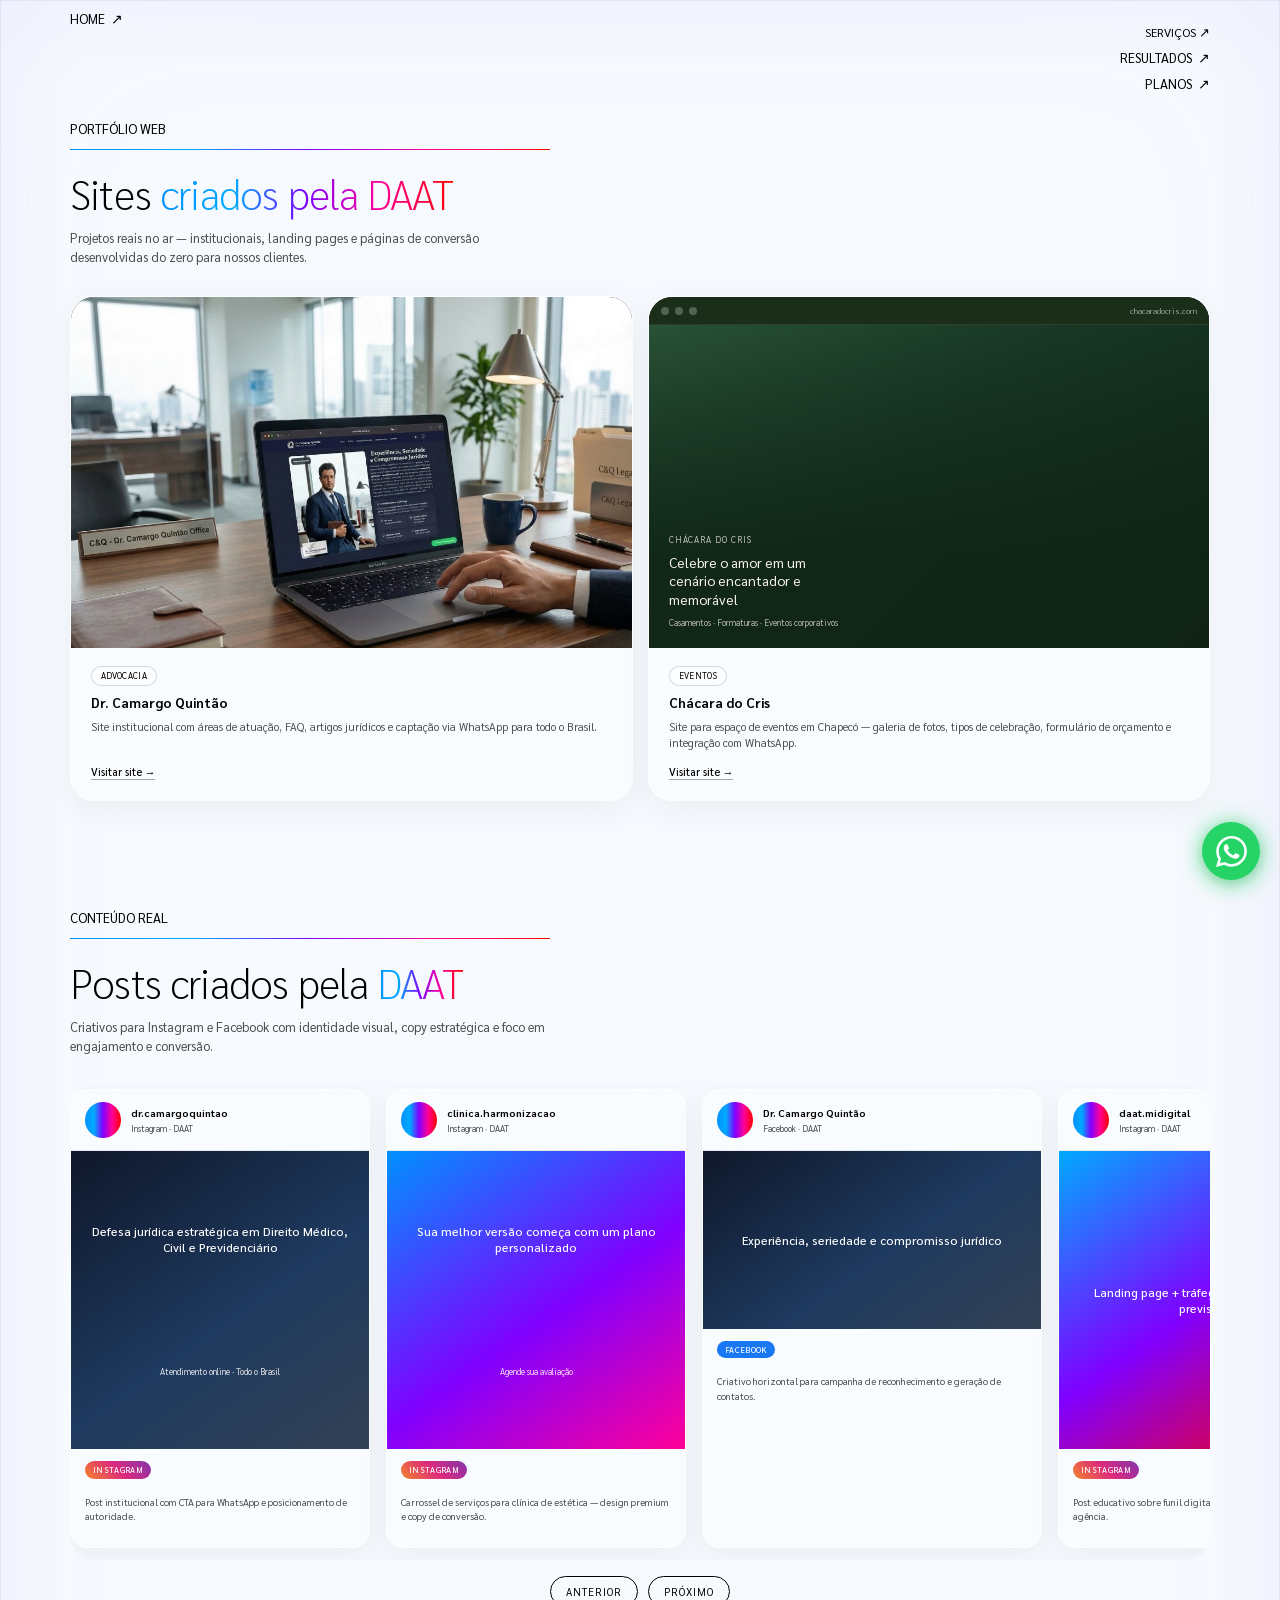
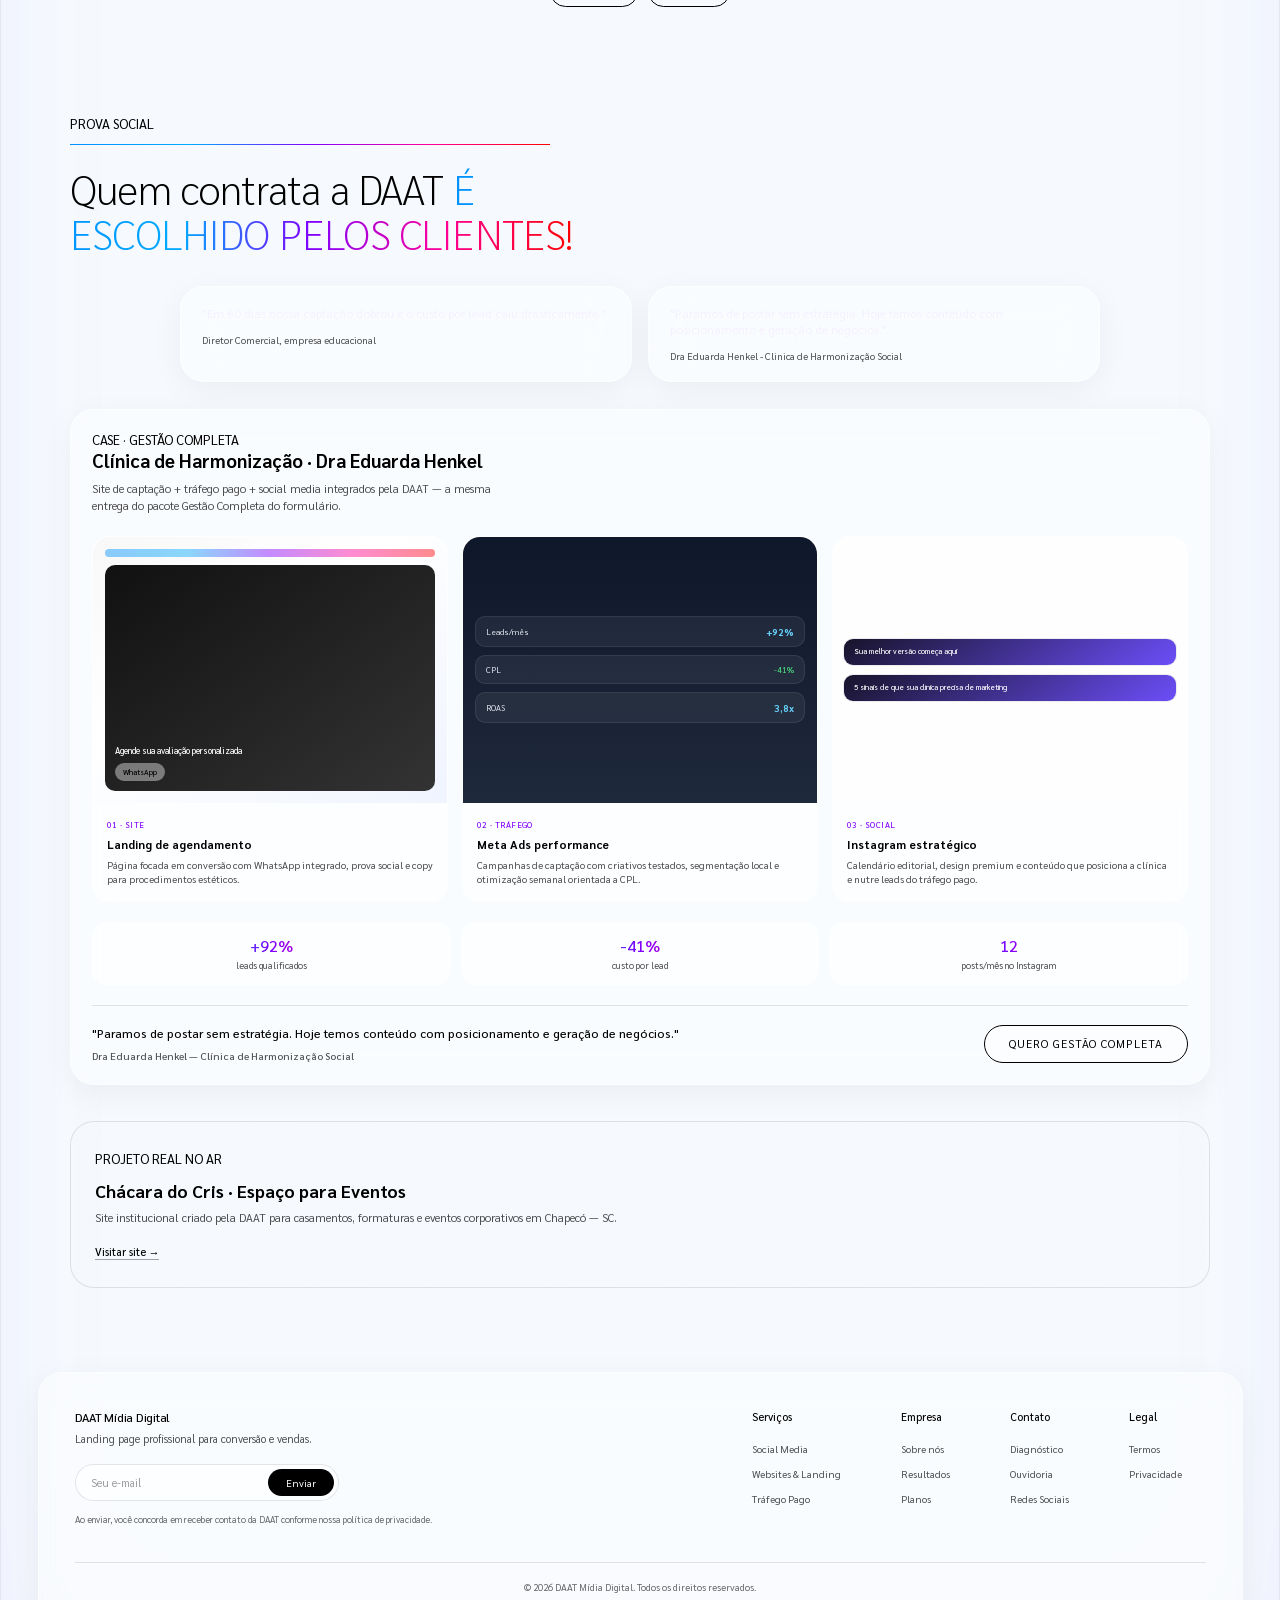
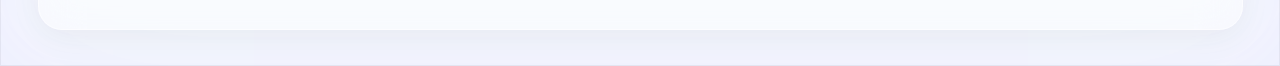
<file: resultados.html>
<!DOCTYPE html>
<html lang="pt-BR">
<head>
  <meta charset="UTF-8">
  <meta name="viewport" content="width=device-width, initial-scale=1.0, viewport-fit=cover">
  <title>Resultados | DAAT Mídia Digital</title>
  <meta name="description" content="Portfólio web, conteúdo real e prova social dos projetos DAAT Mídia Digital.">
  <link rel="icon" href="assets/logo-daat-real.png" type="image/png">
  <script src="tracking-config.js"></script>
  <script src="tracking.js"></script>
  <link rel="stylesheet" href="assets/clarix/css/fonts.css">
  <link href="https://fonts.googleapis.com/css2?family=Sarabun:wght@500;700&display=swap" rel="stylesheet">
<style>
    :root {
      --c-bg: transparent;
      --c-surface: rgba(255, 255, 255, 0.4);
      --c-card: rgba(255, 255, 255, 0.4);
      --c-border: rgba(0, 0, 0, 0.1);
      --c-text: #000000;
      --c-muted: rgba(0, 0, 0, 0.7);
      --c-purple: #8000ff;
      --c-violet: #ff0099;
      --c-pink: #ff0000;
      --c-orange: #ff0000;
      --c-cyan: #00aaff;
      --grad-main: linear-gradient(to right, #0091ff, #00aaff, #8000ff, #ff0099, #ff0000);
      --shadow: 0 8px 32px rgba(0, 0, 0, 0.05);
      --radius: 2rem;
      --maxw: min(1140px, calc(100% - 6.25rem));
      --page-gutter: 3.125rem;
    }
    * { box-sizing: border-box; }
    html {
      /* Clarix fluid scale: 16px at 1920px, clamps at 12px */
      font-size: max(12px, 0.833333vw);
      min-height: 100%;
      background: var(--c-bg);
    }
    body {
      margin: 0;
      min-height: 100vh;
      color: var(--c-text);
      font-family: 'Sarabun', sans-serif;
      background: var(--c-bg);
      overflow-x: hidden;
      /* Frame + vinheta: moldura interna e ~10% mais escuro nas bordas */
      box-shadow:
        inset 0 0 0 1px rgba(17, 24, 39, 0.06),
        inset 0 0 80px rgba(108, 78, 248, 0.05),
        inset 0 0 180px rgba(169, 82, 255, 0.03);
    }
    a { color: inherit; text-decoration: none; }
    img { max-width: 100%; display: block; }
    .container { width: var(--maxw); margin: 0 auto; }
    .navbar {
      position: absolute;
      top: 0;
      left: 0;
      right: 0;
      z-index: 1000;
      overflow: visible;
      background: transparent;
      backdrop-filter: none;
      -webkit-backdrop-filter: none;
      border-bottom: 1px solid transparent;
      transition: background 0.35s ease, border-color 0.35s ease, backdrop-filter 0.35s ease,
        -webkit-backdrop-filter 0.35s ease;
    }
    .navbar.navbar--solid {
      background: transparent;
      backdrop-filter: none;
      -webkit-backdrop-filter: none;
      border-bottom: 1px solid transparent;
    }
    .nav-outer {
      display: flex;
      flex-direction: column;
      align-items: stretch;
      gap: 8px;
      padding: 10px 0 12px;
    }
    .nav-lang-bar {
      display: flex;
      align-items: center;
      justify-content: flex-start;
      gap: 10px;
      perspective: 500px;
    }
    .nav-lang-btn {
      display: inline-flex;
      align-items: center;
      justify-content: center;
      padding: 3px;
      border: 2px solid transparent;
      border-radius: 10px;
      background: rgba(255, 255, 255, 0.12);
      cursor: pointer;
      line-height: 0;
      transition: border-color 0.2s ease, box-shadow 0.2s ease, transform 0.2s ease;
    }
    .navbar.navbar--solid .nav-lang-btn {
      background: rgba(17, 24, 39, 0.04);
    }
    .nav-lang-btn:hover {
      transform: scale(1.05);
      border-color: rgba(0, 0, 0, 0.35);
    }
    .nav-lang-btn:focus-visible {
      outline: 3px solid rgba(0, 0, 0, 0.35);
      outline-offset: 2px;
    }
    .nav-lang-btn.is-active {
      border-color: #000;
      box-shadow: 0 0 0 1px rgba(0, 0, 0, 0.15);
    }
    .nav-lang-flag {
      width: 32px;
      height: auto;
      display: block;
      border-radius: 4px;
      box-shadow: 0 2px 8px rgba(0, 0, 0, 0.18);
    }
    .nav-wrap { display: flex; align-items: flex-start; justify-content: flex-end; gap: 18px; }
    .brand {
      display: flex;
      align-items: center;
      gap: 12px;
      font-weight: 500;
      position: relative;
      z-index: 2;
      text-shadow: 0 1px 2px rgba(0, 0, 0, 0.45);
    }
    .brand span {
      font-family: 'Sarabun', sans-serif;
      font-weight: 500;
      letter-spacing: 0.01em;
    }
    .navbar.navbar--solid .brand { text-shadow: none; }
    .nav-brand-cluster {
      display: flex;
      align-items: center;
      gap: clamp(10px, 2vw, 16px);
      flex-shrink: 0;
      min-width: 0;
    }
    
    
    .brand img {
      width: auto;
      height: 2rem;
      max-height: none;
      object-fit: contain;
      object-position: left center;
      border-radius: 0;
      border: none;
      background: none;
      position: relative;
      z-index: 1;
    }
    .nav-links {
      display: flex;
      flex-direction: column;
      align-items: flex-end;
      gap: 0.75em;
      font-family: 'Sarabun', sans-serif;
      font-weight: 400;
    }
    .nav-links > a,
    .nav-dropdown-toggle {
      display: inline-flex;
      align-items: center;
      gap: 0.4545em;
      padding: 0;
      border: none;
      border-radius: 0;
      background: transparent;
      font: inherit;
      font-size: 1.1em;
      font-weight: 400;
      letter-spacing: 0;
      text-transform: uppercase;
      color: #000;
      text-shadow: none;
      cursor: pointer;
      transition: transform 0.2s ease;
    }
    .nav-links > a::after,
    .nav-dropdown-toggle::after {
      content: "↗";
      font-size: 1.0909em;
      font-weight: 400;
      line-height: 1;
      text-transform: none;
    }
    .navbar.navbar--solid .nav-links > a,
    .navbar.navbar--solid .nav-dropdown-toggle { text-shadow: none; }
    .nav-links > a:hover,
    .nav-dropdown-toggle:hover,
    .nav-dropdown.is-open .nav-dropdown-toggle {
      color: #000;
      background: transparent;
      transform: translateX(-4px);
    }
    .nav-dropdown {
      position: relative;
    }
    .nav-dropdown-chevron { display: none; }
    .nav-dropdown:hover .nav-dropdown-chevron,
    .nav-dropdown.is-open .nav-dropdown-chevron {
      transform: rotate(180deg);
    }
    .nav-dropdown-menu {
      position: absolute;
      top: calc(100% + 6px);
      right: 0;
      left: auto;
      text-align: right;
      min-width: min(260px, calc(100vw - 2rem));
      margin: 0;
      padding: 8px;
      list-style: none;
      background: rgba(255, 255, 255, 0.98);
      -webkit-backdrop-filter: blur(14px);
      backdrop-filter: blur(14px);
      border: 1px solid var(--c-border);
      border-radius: 14px;
      box-shadow: 0 18px 48px rgba(17, 24, 39, 0.14);
      opacity: 0;
      visibility: hidden;
      transform: translateY(-6px);
      transition: opacity 0.2s ease, transform 0.2s ease, visibility 0.2s;
      z-index: 1001;
    }
    .nav-dropdown:hover .nav-dropdown-menu,
    .nav-dropdown.is-open .nav-dropdown-menu {
      opacity: 1;
      visibility: visible;
      transform: translateY(0);
    }
    .nav-dropdown-menu a {
      display: block;
      padding: 10px 14px;
      border-radius: 10px;
      font-size: 0.9rem;
      font-weight: 400;
      color: var(--c-text);
      text-decoration: none;
      text-shadow: none;
    }
    .nav-dropdown-menu a:hover {
      background: rgba(108, 78, 248, 0.1);
      color: var(--c-purple);
    }
    .nav-burger {
      display: none;
      flex-direction: column;
      align-items: center;
      justify-content: center;
      gap: 5px;
      width: 44px;
      height: 44px;
      padding: 0;
      margin: 0;
      border: none;
      border-radius: 12px;
      background: rgba(255, 255, 255, 0.14);
      color: var(--c-text);
      cursor: pointer;
      flex-shrink: 0;
      transition: background 0.2s ease, box-shadow 0.2s ease;
      -webkit-tap-highlight-color: transparent;
    }
    .navbar.navbar--solid .nav-burger {
      background: rgba(17, 24, 39, 0.06);
      border: 1px solid var(--c-border);
    }
    .nav-burger:hover {
      background: rgba(255, 255, 255, 0.22);
    }
    .navbar.navbar--solid .nav-burger:hover {
      background: rgba(108, 78, 248, 0.12);
    }
    .nav-burger:focus-visible {
      outline: 3px solid rgba(103, 212, 255, 0.55);
      outline-offset: 2px;
    }
    .nav-burger-bar {
      display: block;
      width: 20px;
      height: 2px;
      border-radius: 2px;
      background: currentColor;
      transition: transform 0.28s ease, opacity 0.2s ease;
    }
    body.nav-drawer-open .nav-burger-bar:nth-child(1) {
      transform: translateY(7px) rotate(45deg);
    }
    body.nav-drawer-open .nav-burger-bar:nth-child(2) {
      opacity: 0;
      transform: scaleX(0);
    }
    body.nav-drawer-open .nav-burger-bar:nth-child(3) {
      transform: translateY(-7px) rotate(-45deg);
    }
    .nav-backdrop {
      display: none;
      position: fixed;
      inset: 0;
      z-index: 1095;
      background: rgba(12, 8, 28, 0.45);
      -webkit-backdrop-filter: blur(2px);
      backdrop-filter: blur(2px);
      border: none;
      padding: 0;
      margin: 0;
      cursor: pointer;
      opacity: 0;
      transition: opacity 0.3s ease;
    }
    body.nav-drawer-open .nav-backdrop {
      display: block;
      opacity: 1;
    }
    .servicos-linhas-grid {
      list-style: none;
      margin: 0 0 2rem;
      padding: 0;
      display: flex;
      flex-wrap: wrap;
      justify-content: center;
      align-items: stretch;
      gap: 0.65rem 0.7rem;
    }
    .servicos-linhas-grid > li {
      flex: 0 0 auto;
    }
    .servicos-linhas-grid h3 {
      margin: 0;
      font-size: 0.88rem;
      font-weight: 400;
      line-height: 1.2;
      scroll-margin-top: 92px;
      padding: 0.72rem 1.25rem;
      background: rgba(255, 255, 255, 0.4);
      border: 1px solid rgba(0, 0, 0, 0.12);
      border-radius: 2.5rem;
      color: #000;
      white-space: nowrap;
      backdrop-filter: blur(12px);
      -webkit-backdrop-filter: blur(12px);
    }
    .servicos-linha-link {
      display: inline-flex;
      align-items: center;
      justify-content: center;
      height: 2.75rem;
      padding: 0 1.25rem;
      font-size: 0.88rem;
      font-weight: 400;
      line-height: 1.2;
      white-space: nowrap;
      border-radius: 2.5rem;
      background: rgba(255, 255, 255, 0.4);
      border: 1px solid rgba(0, 0, 0, 0.12);
      color: #000;
      text-decoration: none;
      scroll-margin-top: 92px;
      backdrop-filter: blur(12px);
      -webkit-backdrop-filter: blur(12px);
      transition: background 0.2s ease, transform 0.2s ease;
    }
    .servicos-linha-link:hover {
      background: rgba(255, 255, 255, 0.7);
      color: #000;
      transform: translateY(-2px);
    }
    .services .card {
      scroll-margin-top: 92px;
    }
    .btn {
      display: inline-flex;
      align-items: center;
      justify-content: center;
      gap: 0.5rem;
      border: 1px solid #000;
      border-radius: 2.5rem;
      cursor: pointer;
      padding: 0.875rem 2rem;
      font-family: 'Sarabun', sans-serif;
      font-weight: 400;
      font-size: 0.95rem;
      letter-spacing: 1px;
      text-transform: uppercase;
      background: rgba(255, 255, 255, 0.1);
      -webkit-backdrop-filter: blur(12px);
      backdrop-filter: blur(12px);
      color: #000;
      transition: background 0.2s, transform 0.2s;
    }
    .btn:hover { background: rgba(255, 255, 255, 0.3); transform: translateY(-2px); }
    .btn-main {
      background: rgba(255, 255, 255, 0.1);
      color: #000;
      box-shadow: none;
      filter: none;
    }
    .btn-main:hover {
      background: rgba(255, 255, 255, 0.3);
      transform: translateY(-2px);
      filter: none;
    }
    .hero-actions {
      font-size: 1rem;
    }
    /* Clarix model button (DOLOR AMET / .hi-btn) */
    .hi-btn {
      display: inline-flex;
      align-items: center;
      justify-content: center;
      align-self: flex-start;
      padding: 0.875rem 3rem;
      border: 1px solid #000;
      border-radius: 2.5rem;
      background: rgba(255, 255, 255, 0.1);
      -webkit-backdrop-filter: blur(12px);
      backdrop-filter: blur(12px);
      color: #000;
      box-shadow: none;
      text-decoration: none;
      font-family: 'Sarabun', sans-serif;
      font-size: 0.95rem;
      font-weight: 400;
      line-height: normal;
      letter-spacing: 1px;
      text-transform: uppercase;
      filter: none;
      cursor: pointer;
      transition: background 0.2s, transform 0.2s;
    }
    .hi-btn:hover {
      background: rgba(255, 255, 255, 0.3);
      color: #000;
      box-shadow: none;
      filter: none;
      transform: translateY(-2px);
    }
    .services-wa-cta {
      display: flex;
      justify-content: center;
      margin-top: 2rem;
    }
    .services-wa-cta .hi-btn {
      align-self: center;
      padding: 1.05rem 3.6rem;
      font-size: 1.05rem;
      letter-spacing: 1.2px;
      border-radius: 2.75rem;
    }
    .nav-links .btn-main { color: #000; }
    .btn-nav-pulse {
      animation: navCtaPulse 2s ease-out infinite;
    }
    .btn-nav-pulse:hover {
      animation-play-state: paused;
    }
    @keyframes navCtaPulse {
      0% {
        box-shadow: 0 0 0 0 rgba(0, 0, 0, 0.2);
      }
      65% {
        box-shadow: 0 0 0 12px rgba(0, 0, 0, 0);
      }
      100% {
        box-shadow: 0 0 0 0 rgba(0, 0, 0, 0);
      }
    }
    .btn-ghost {
      background: rgba(255, 255, 255, 0.1);
      border: 1px solid #000;
      color: #000;
    }
    .btn-ghost:hover { background: rgba(255, 255, 255, 0.3); }
    .hero {
      padding: 0;
      min-height: 100vh;
      position: relative;
      overflow: hidden;
      /* sem isolation: isolate → mix-blend-mode da logo mistura com o fundo real */
      background: var(--c-bg);
    }
    /* Sem plano de fundo no hero: apenas conteúdo + logo DAAT */
    .hero::before {
      content: "";
      position: absolute;
      inset: 0;
      z-index: 0;
      background: none;
      opacity: 0;
      transform: none;
      animation: none;
    }
    .hero::after {
      content: "";
      position: absolute;
      inset: 0;
      z-index: 1;
      pointer-events: none;
      background: none;
    }
    @keyframes heroLogoFadeIn {
      0% {
        opacity: 0;
        transform: scale(1.08);
        filter: blur(6px);
      }
      62% {
        opacity: 0.9;
        filter: blur(0);
      }
      100% {
        opacity: 0.72;
        transform: scale(1.02);
        filter: blur(0);
      }
    }
    .hero .container.hero-grid {
      position: static;
      max-width: none;
      width: 100%;
      margin: 0;
      padding: 0;
      z-index: 2;
    }
    .hero-grid {
      display: block;
    }
    /* Bloco inteiro (logo + títulos + lead + CTA) mais baixo, junto no peito do humanóide */
    .hero-copy {
      position: absolute;
      top: 58%;
      left: 3.125rem;
      transform: translateY(-50%);
      z-index: 2;
      /* Largo o bastante p/ GESTÃO DE REDES SOCIAIS e demais frases */
      max-width: min(78rem, calc(100vw - 3.5rem));
      pointer-events: none;
    }
    .hero-under-title {
      display: flex;
      flex-direction: column;
      align-items: flex-start;
      gap: 0.85rem;
      margin-top: 0.45rem;
      max-width: min(52rem, 100%);
      pointer-events: auto;
      white-space: normal;
    }
    .hero-under-title .lead {
      margin: 0;
      max-width: none;
      font-size: 1.05rem;
      line-height: 1.45;
      color: var(--c-muted);
      white-space: nowrap;
    }
    .hero-under-title .hero-actions {
      margin-top: 0;
    }
    .hero-under-title .hi-btn {
      pointer-events: auto;
    }
    .hero-aside {
      position: relative;
      z-index: 4;
      display: flex;
      flex-direction: column;
      align-items: stretch;
      justify-content: center;
      min-height: min(468px, 63vw);
    }
    .hero-logo-stage {
      position: relative;
      z-index: 3;
      display: flex;
      align-items: center;
      justify-content: center;
      margin: 0 -8% 0 0;
      padding: 0 0 8px;
      background: none;
    }
    .hero-logo-img {
      position: relative;
      z-index: 5;
      width: min(100%, 504px);
      max-width: none;
      height: auto;
      object-fit: contain;
      background: transparent;
      filter: drop-shadow(0 16px 40px rgba(0, 0, 0, 0.25));
      opacity: 0;
      transform: translateX(26px) scale(0.96);
      animation: heroRightLogoIn 1.15s ease-out 0.22s forwards;
    }
    @keyframes heroRightLogoIn {
      0% {
        opacity: 0;
        transform: translateX(26px) scale(0.96);
      }
      65% {
        opacity: 1;
        transform: translateX(-4px) scale(1.01);
      }
      100% {
        opacity: 1;
        transform: translateX(0) scale(1);
      }
    }
    .hero-card--blend {
      position: relative;
      z-index: 2;
      margin-top: -0.5rem;
      background: linear-gradient(145deg, rgba(255,255,255,0.1), rgba(255,255,255,0.04));
      backdrop-filter: blur(14px);
      -webkit-backdrop-filter: blur(14px);
      box-shadow: 0 24px 50px rgba(12, 11, 31, 0.5);
    }
    .badge {
      display: inline-block;
      padding: 0;
      border: none;
      border-radius: 0;
      background: transparent;
      font-family: 'Sarabun', sans-serif;
      font-size: 1.1rem;
      font-weight: 400;
      letter-spacing: 0;
      text-transform: uppercase;
      color: #000;
    }
    .clients-line {
      height: 1px;
      width: 100%;
      max-width: 100%;
      margin: 1rem 0 2rem;
      background: linear-gradient(to right, #0091ff, #00aaff, #8000ff, #ff0099, #ff0000);
      border: none;
    }
    .clients-container {
      width: 100%;
      display: flex;
      flex-direction: column;
      margin-top: 12vh;
      margin-bottom: 4rem;
      pointer-events: none;
    }
    .clients-subtitle {
      font-family: 'Sarabun', sans-serif;
      font-size: 1.1rem;
      font-weight: 400;
      text-transform: uppercase;
      padding-left: 3.125rem;
      margin: 0 0 1rem;
      color: #000;
    }
    .clients-container > .clients-line {
      height: 1px;
      margin: 0 3.125rem 3rem;
      width: auto;
      max-width: none;
      background: linear-gradient(to right, #0091ff, #00aaff, #8000ff, #ff0099, #ff0000);
    }
    .marquee-container {
      width: 100%;
      overflow: hidden;
      white-space: nowrap;
      filter: grayscale(100%);
      opacity: 0.8;
    }
    .marquee-content {
      display: inline-flex;
      align-items: center;
      gap: 6rem;
      padding-right: 6rem;
      animation: clientsMarquee 28s linear infinite;
      will-change: transform;
    }
    @keyframes clientsMarquee {
      0% { transform: translateX(-50%); }
      100% { transform: translateX(0); }
    }
    .marquee-logo {
      height: 3.75rem;
      width: auto;
      object-fit: contain;
      flex-shrink: 0;
    }
    @media (max-width: 700px) {
      .clients-subtitle { padding-left: 1.25rem; }
      .clients-container > .clients-line { margin-left: 1.25rem; margin-right: 1.25rem; }
      .marquee-logo { height: 2.75rem; }
      .marquee-content { gap: 3.5rem; padding-right: 3.5rem; }
    }
    @media (prefers-reduced-motion: reduce) {
      .marquee-content { animation: none; transform: none; }
    }
    .hero-brand-mark-wrap {
      display: block;
      width: max-content;
      max-width: 100%;
      margin: 0 0 0.65rem;
      overflow: hidden;
      padding-top: 0.35em;
      margin-top: -0.35em;
      padding-bottom: 1.2em;
      margin-bottom: calc(-1.2em + 0.65rem);
      perspective: 500px;
    }
    .hero-brand-mark {
      display: block;
      width: auto;
      height: clamp(2.4rem, 4.2vw, 3.75rem);
      margin: 0;
      object-fit: contain;
      object-position: left center;
    }
    /* Revelação 3D igual às letras do título (logo + bandeiras) */
    .soft-reveal {
      transform: translateY(110%) translateZ(-60px) rotateX(-65deg);
      transform-origin: bottom center;
      filter: blur(14px);
      opacity: 0;
      will-change: transform, filter, opacity;
      transition: transform 1.6s cubic-bezier(0.2, 0.8, 0.2, 1), filter 1.6s ease, opacity 1.2s ease;
    }
    .soft-reveal.is-revealed {
      transform: translateY(0) translateZ(0) rotateX(0deg);
      filter: blur(0);
      opacity: 1;
    }
    #animated-hero-title {
      font-family: 'Sarabun', sans-serif;
      font-weight: 200;
      margin: 0;
      font-size: max(2.5rem, 7vw);
      line-height: 1;
      letter-spacing: -0.02em;
      color: #000;
      max-width: none;
      white-space: nowrap;
    }
    h1 .hero-title-lead {
      display: block;
      white-space: nowrap;
      font-size: 0.42em;
      font-weight: 200;
      letter-spacing: -0.02em;
      line-height: 1.05;
      margin-bottom: 0;
    }
    .hero-slide {
      display: block;
      margin-top: 0.02em;
      /* Menor que o h1 base para a frase mais longa caber sem corte */
      font-size: clamp(1.45rem, 5.1vw, 5rem);
      width: max-content;
      max-width: 100%;
      /* Slot alto o bastante p/ o bold; compacto p/ não abrir buraco visual */
      height: 1.35em;
      overflow: hidden;
      line-height: 1.35;
    }
    .hero-slide.is-revealing {
      /* Folga vertical p/ a revelação 3D sem expor as outras palavras do track */
      clip-path: inset(-0.85em -0.15em -0.85em -0.15em);
      overflow: hidden;
    }
    .hero-slide-track {
      display: flex;
      flex-direction: column;
      width: max-content;
      min-width: 100%;
      animation: heroTextSlide 15s ease-in-out infinite;
      animation-play-state: paused;
      will-change: transform;
    }
    .hero-slide.is-ready .hero-slide-track {
      animation-play-state: running;
    }
    .hero-slide-track > .hero-slide-word {
      display: flex;
      align-items: center;
      flex: 0 0 1.35em;
      min-height: 1.35em;
      height: 1.35em;
      width: max-content;
      min-width: 100%;
      line-height: 1;
      white-space: nowrap;
      box-sizing: border-box;
      overflow: visible;
      padding: 0.06em 0.04em 0.1em 0;
    }
    .hero-slide-word {
      font-weight: 700;
      background: none;
      color: #000;
      -webkit-text-fill-color: #000;
      letter-spacing: -0.03em;
      word-spacing: 0.08em;
    }
    .hero-slide-word .char-mask {
      /* Máscara um pouco mais folgada no bold grande */
      padding-top: 0.28em;
      margin-top: -0.28em;
      padding-bottom: 1.35em;
      margin-bottom: -1.35em;
    }
    .hero-slide-word .hero-char {
      font-weight: 700;
    }
    .char-space {
      display: inline-block;
      width: 0.28em;
    }
    @keyframes heroTextSlide {
      0%, 14% { transform: translateY(0%); }
      17%, 31% { transform: translateY(-16.666%); }
      34%, 48% { transform: translateY(-33.333%); }
      51%, 65% { transform: translateY(-50%); }
      68%, 82% { transform: translateY(-66.666%); }
      85%, 99% { transform: translateY(-83.333%); }
      100% { transform: translateY(0%); }
    }
    .gradient {
      background: var(--grad-main);
      -webkit-background-clip: text;
      background-clip: text;
      color: transparent;
      -webkit-text-fill-color: transparent;
    }
    .gradient .hero-char {
      background: var(--grad-main);
      -webkit-background-clip: text;
      background-clip: text;
      color: transparent;
      -webkit-text-fill-color: transparent;
    }
    .no-break { white-space: nowrap; }
    .lead { color: var(--c-muted); font-size: 1.05rem; max-width: 56ch; }
    .hero-actions { display: flex; flex-wrap: wrap; gap: 10px; margin-top: 24px; }
    .hero-proof {
      margin-top: 18px;
      display: flex;
      flex-direction: column;
      align-items: flex-start;
      gap: 8px;
      color: #e9e3ff;
      font-size: .9rem;
    }
    .hero-proof span {
      display: block;
      line-height: 1.4;
    }
    .hero-card {
      background: var(--c-card);
      border: 1px solid var(--c-border);
      border-radius: var(--radius);
      padding: 24px;
    }
    .hero-card h3 { margin: 0 0 4px; font-size: 1.12rem; }
    
    section { padding: 4.5rem 0; position: relative; z-index: 2; }
    .section-head {
      text-align: left;
      margin-bottom: 2.5rem;
      max-width: 48rem;
    }
    .section-head .badge + h2,
    .section-head .badge + .clients-line {
      margin-top: 0;
    }
    .section-head .badge {
      display: block;
      margin-bottom: 0;
    }
    .section-head .badge::after {
      content: "";
      display: block;
      height: 1px;
      width: min(100%, 40rem);
      margin: 1rem 0 1.75rem;
      background: linear-gradient(to right, #0091ff, #00aaff, #8000ff, #ff0099, #ff0000);
    }
    .section-head h2 {
      font-family: 'Sarabun', sans-serif;
      font-weight: 200;
      margin: 0 0 1rem;
      font-size: max(2rem, 3.2vw);
      letter-spacing: -0.02em;
      line-height: 1.1;
      color: #000;
    }
    .section-head h2 strong {
      font-weight: 700;
    }
    #servicos .section-head p {
      max-width: none;
    }
    #servicos .section-head .serv-lead-line {
      white-space: nowrap;
      display: inline-block;
    }
    .section-head p {
      margin: 0;
      max-width: 40rem;
      color: var(--c-muted);
      font-size: 1.0625rem;
      line-height: 1.5;
      font-weight: 400;
    }
    .services { display: grid; grid-template-columns: repeat(3, minmax(0,1fr)); gap: 1.25rem; }
    .card {
      border: 1px solid rgba(255, 255, 255, 0.5);
      background: rgba(255, 255, 255, 0.4);
      -webkit-backdrop-filter: blur(20px);
      backdrop-filter: blur(20px);
      border-radius: 2rem;
      padding: 1.5rem 1.75rem;
      box-shadow: 0 8px 32px rgba(0, 0, 0, 0.05);
      color: #000;
    }
    .card .icon { font-size: 1.5rem; margin-bottom: 0.75rem; opacity: 0.85; }
    .card h3,
    .card h3.animated-title {
      font-family: 'Sarabun', sans-serif;
      font-weight: 400;
      margin: 0 0 0.75rem;
      font-size: 1.25rem;
      letter-spacing: -0.01em;
      line-height: 1.25;
      color: #000;
      white-space: normal;
    }
    .card p { margin: 0 0 0.85rem; color: var(--c-muted); font-size: 1.0625rem; line-height: 1.5; }
    .card ul { margin: 0; padding-left: 1.15rem; color: rgba(0, 0, 0, 0.75); font-size: 0.95rem; line-height: 1.55; }
    .garantia-selo {
      display: grid;
      grid-template-columns: auto 1fr;
      gap: 1rem 1.15rem;
      align-items: start;
      margin: 0 0 1.5rem;
      padding: 1.25rem 1.5rem;
      border-radius: 2rem;
      border: 1px solid rgba(255, 255, 255, 0.5);
      background: rgba(255, 255, 255, 0.45);
      -webkit-backdrop-filter: blur(20px);
      backdrop-filter: blur(20px);
      box-shadow: 0 8px 32px rgba(0, 0, 0, 0.05);
      scroll-margin-top: 92px;
    }
    .garantia-selo-mark {
      display: grid;
      place-items: center;
      width: 52px;
      height: 52px;
      border-radius: 14px;
      background: rgba(34, 197, 94, 0.14);
      border: 1px solid rgba(34, 197, 94, 0.35);
      font-size: 1.5rem;
      font-weight: 500;
      color: #16a34a;
      line-height: 1;
    }
    .garantia-selo-tag {
      display: inline-block;
      margin-bottom: 6px;
      padding: 4px 10px;
      border-radius: 999px;
      background: rgba(34, 197, 94, 0.12);
      border: 1px solid rgba(34, 197, 94, 0.3);
      font-size: 0.72rem;
      font-weight: 500;
      letter-spacing: 0.04em;
      text-transform: uppercase;
      color: #15803d;
    }
    .garantia-selo-title {
      display: block;
      margin: 0 0 6px;
      font-family: 'Sarabun', sans-serif;
      font-size: 1.12rem;
      color: var(--c-text);
    }
    .garantia-selo-desc {
      margin: 0 0 10px;
      color: var(--c-muted);
      font-size: 0.92rem;
      line-height: 1.5;
    }
    .garantia-selo-list {
      margin: 0;
      padding-left: 18px;
      color: var(--c-text);
      font-size: 0.86rem;
      line-height: 1.55;
    }
    .garantia-selo-list li + li { margin-top: 4px; }
    .card .garantia-inline,
    .garantia-inline {
      display: inline-flex;
      align-items: center;
      justify-content: center;
      width: fit-content;
      max-width: 100%;
      margin: 0 0 12px;
      padding: 0.7rem 1.15rem;
      border-radius: 999px;
      background: rgba(34, 197, 94, 0.1);
      border: 1px solid rgba(34, 197, 94, 0.28);
      font-size: 0.84rem;
      font-weight: 400;
      color: var(--c-muted);
      line-height: 1;
      white-space: nowrap;
      box-sizing: border-box;
      text-align: center;
    }
    .card .garantia-inline strong,
    .garantia-inline strong {
      color: #15803d;
      font-weight: 700;
      line-height: 1;
    }
    /* Espaço para barra + frase + diferenciais, sem empurrar demais o bloco */
    #servicos {
      margin-top: calc(100vh + 10rem);
      padding-top: 2.5rem;
    }
    .audience {
      display: grid; grid-template-columns: repeat(3, minmax(0,1fr)); gap: 16px;
    }
    .process { display: grid; grid-template-columns: repeat(4, minmax(0,1fr)); gap: 14px; }
    .step {
      background: rgba(255, 255, 255, 0.4);
      border: 1px solid rgba(255, 255, 255, 0.5);
      border-radius: 2rem;
      padding: 1.25rem 1.35rem;
      backdrop-filter: blur(20px);
      -webkit-backdrop-filter: blur(20px);
      box-shadow: 0 8px 32px rgba(0, 0, 0, 0.05);
      color: #000;
    }
    .step h3 { font-weight: 400; margin: 0 0 0.5rem; color: #000; }
    .step p { margin: 0; color: var(--c-muted); font-size: 0.95rem; line-height: 1.5; }
    .step b {
      width: 2.125rem;
      height: 2.125rem;
      border-radius: 50%;
      display: grid;
      place-items: center;
      margin-bottom: 0.75rem;
      background: rgba(0, 0, 0, 0.05);
      border: 1px solid rgba(0, 0, 0, 0.1);
      color: #000;
      font-weight: 400;
    }
    .depo { display: grid; grid-template-columns: repeat(3, minmax(0,1fr)); gap: 16px; }
    .depo blockquote { margin: 0 0 10px; color: #f4f0ff; }
    .depo small { color: var(--c-muted); }
    .depo--pair {
      max-width: 920px;
      margin-inline: auto;
      grid-template-columns: repeat(2, minmax(0, 1fr));
    }
    .proof-case {
      margin-top: 36px;
      padding: 28px 24px;
      border-radius: var(--radius);
      border: 1px solid var(--c-border);
      background: linear-gradient(160deg, rgba(255, 255, 255, 0.07), rgba(255, 255, 255, 0.02));
    }
    .proof-case-head {
      text-align: center;
      max-width: 56ch;
      margin: 0 auto;
    }
    .proof-case-head--spotlight {
      text-align: left;
      max-width: none;
      margin: 0;
      padding-bottom: 0;
      border-bottom: none;
    }
    .proof-case-head--spotlight .badge {
      margin-bottom: 12px;
    }
    .proof-case-head h3 {
      margin: 0 0 8px;
      font-size: clamp(1.15rem, 2.4vw, 1.45rem);
      color: var(--c-text);
    }
    .proof-case-head p {
      margin: 0;
      color: var(--c-muted);
      font-size: 0.95rem;
    }
    .proof-case-head .proof-case-lead {
      margin: 0 0 18px;
    }
    .proof-case-quote {
      margin: 0 0 12px;
      padding: 0;
      border: none;
      font-size: clamp(1.02rem, 2.1vw, 1.18rem);
      line-height: 1.5;
      color: #f4f0ff;
      font-weight: 500;
    }
    .proof-case-attrib {
      display: block;
      margin: 0;
      color: var(--c-muted);
      font-size: 0.9rem;
    }
    /* Mini case Gestão Completa */
    .case-full {
      margin-top: 2.25rem;
      padding: clamp(1.25rem, 4vw, 1.75rem);
      border-radius: 2rem;
      border: 1px solid rgba(255, 255, 255, 0.5);
      background: rgba(255, 255, 255, 0.4);
      -webkit-backdrop-filter: blur(20px);
      backdrop-filter: blur(20px);
      box-shadow: 0 8px 32px rgba(0, 0, 0, 0.05);
    }
    .case-full-header { margin-bottom: 22px; }
    .case-full-header h3 {
      margin: 0 0 8px;
      font-size: clamp(1.2rem, 2.6vw, 1.55rem);
      color: var(--c-text);
    }
    .case-full-header p {
      margin: 0;
      max-width: 68ch;
      color: var(--c-muted);
      font-size: 0.95rem;
      line-height: 1.5;
    }
    .case-full-pillars {
      display: grid;
      grid-template-columns: repeat(3, minmax(0, 1fr));
      gap: 14px;
      margin-bottom: 20px;
    }
    .case-pillar {
      border: 1px solid rgba(255, 255, 255, 0.5);
      border-radius: 1.5rem;
      background: rgba(255, 255, 255, 0.45);
      overflow: hidden;
    }
    .case-pillar-preview {
      aspect-ratio: 4 / 3;
      overflow: hidden;
    }
    .case-preview-site {
      height: 100%;
      padding: 12px;
      background: linear-gradient(145deg, #f8f8f8, #fff 40%, #f0f4ff);
      display: flex;
      flex-direction: column;
      gap: 8px;
    }
    .case-preview-site-bar {
      height: 8px;
      border-radius: 999px;
      background: var(--grad-main);
      opacity: 0.45;
    }
    .case-preview-site-hero {
      flex: 1;
      border-radius: 10px;
      padding: 10px;
      background: linear-gradient(145deg, #111, #333);
      color: #fff;
      display: flex;
      flex-direction: column;
      justify-content: flex-end;
      font-size: 0.72rem;
      font-weight: 500;
      line-height: 1.35;
    }
    .case-preview-site-cta {
      margin-top: 6px;
      align-self: flex-start;
      padding: 4px 8px;
      border-radius: 999px;
      background: rgba(255, 255, 255, 0.4);
      color: #000;
      font-size: 0.62rem;
      font-weight: 500;
    }
    .case-preview-ads {
      height: 100%;
      padding: 12px;
      background: linear-gradient(180deg, #0f172a, #1e293b);
      color: #e2e8f0;
      display: grid;
      gap: 8px;
      align-content: center;
    }
    .case-preview-ads-row {
      display: flex;
      justify-content: space-between;
      align-items: center;
      padding: 8px 10px;
      border-radius: 10px;
      background: rgba(255, 255, 255, 0.06);
      border: 1px solid rgba(255, 255, 255, 0.08);
      font-size: 0.68rem;
    }
    .case-preview-ads-row b {
      font-size: 0.82rem;
      color: #67d4ff;
    }
    .case-preview-ads-row em {
      font-style: normal;
      color: #4ade80;
      font-weight: 500;
    }
    .case-preview-social {
      height: 100%;
      padding: 10px;
      background: rgba(255, 255, 255, 0.4);
      display: grid;
      gap: 8px;
      align-content: center;
    }
    .case-preview-social-card {
      border-radius: 10px;
      overflow: hidden;
      border: 1px solid rgba(17, 24, 39, 0.08);
      background: rgba(255, 255, 255, 0.4);
    }
    .case-preview-social-card div {
      padding: 8px 10px;
      font-size: 0.62rem;
      font-weight: 500;
      line-height: 1.3;
      color: #fff;
    }
    .case-preview-social-card div:first-child {
      background: linear-gradient(145deg, #6c4ef8, #ef64d8);
    }
    .case-preview-social-card div:last-child {
      background: linear-gradient(145deg, #17142a, #6c4ef8);
    }
    .case-pillar-body { padding: 12px 14px 14px; }
    .case-pillar-tag {
      display: inline-block;
      margin-bottom: 6px;
      font-size: 0.68rem;
      font-weight: 500;
      letter-spacing: 0.05em;
      text-transform: uppercase;
      color: var(--c-purple);
    }
    .case-pillar-body h4 {
      margin: 0 0 6px;
      font-size: 0.98rem;
      color: var(--c-text);
    }
    .case-pillar-body p {
      margin: 0;
      font-size: 0.84rem;
      color: var(--c-muted);
      line-height: 1.45;
    }
    .case-full-kpis {
      display: grid;
      grid-template-columns: repeat(3, minmax(0, 1fr));
      gap: 10px;
      margin-bottom: 20px;
    }
    .case-full-kpi {
      padding: 12px;
      border-radius: 1.25rem;
      text-align: center;
      background: rgba(255, 255, 255, 0.45);
      border: 1px solid rgba(255, 255, 255, 0.5);
    }
    .case-full-kpi b {
      display: block;
      font-family: 'Sarabun', sans-serif;
      font-size: 1.35rem;
      font-weight: 500;
      background: var(--grad-main);
      -webkit-background-clip: text;
      background-clip: text;
      color: transparent;
      -webkit-text-fill-color: transparent;
    }
    .case-full-kpi span {
      font-size: 0.78rem;
      font-weight: 400;
      color: var(--c-muted);
    }
    .case-full-foot {
      display: flex;
      flex-wrap: wrap;
      align-items: center;
      justify-content: space-between;
      gap: 16px;
      padding-top: 18px;
      border-top: 1px solid var(--c-border);
    }
    .case-full-foot blockquote {
      margin: 0;
      flex: 1 1 280px;
      font-size: 1rem;
      line-height: 1.5;
      color: var(--c-text);
      font-weight: 500;
    }
    .case-full-foot small {
      display: block;
      margin-top: 6px;
      color: var(--c-muted);
      font-size: 0.86rem;
    }
    .case-full-foot .btn { flex-shrink: 0; }
    #antes-depois { background: transparent; }
    .ba-grid {
      display: grid;
      gap: 28px;
    }
    .ba-case-title {
      margin: 0 0 12px;
      font-size: 1.05rem;
      font-weight: 500;
      color: var(--c-text);
      text-align: center;
    }
    .ba-compare {
      position: relative;
      margin: 0;
      border-radius: var(--radius);
      overflow: hidden;
      border: 1px solid var(--c-border);
      box-shadow: 0 16px 40px rgba(90, 60, 170, 0.12);
      background: #0f172a;
    }
    .ba-compare-inner {
      position: relative;
      aspect-ratio: 16 / 10;
      min-height: 280px;
      user-select: none;
    }
    .ba-compare-after,
    .ba-compare-before {
      position: absolute;
      inset: 0;
      overflow: hidden;
    }
    .ba-compare-after img {
      width: 100%;
      height: 100%;
      object-fit: cover;
      object-position: center top;
      display: block;
    }
    .ba-compare-before {
      z-index: 2;
      width: 50%;
      border-right: 3px solid #fff;
      box-shadow: 4px 0 24px rgba(0, 0, 0, 0.25);
    }
    .ba-mock-old {
      width: 200%;
      max-width: none;
      height: 100%;
      padding: 14px;
      background: linear-gradient(180deg, #d8dce6 0%, #eef1f6 100%);
      color: #333;
      font-family: 'Sarabun', sans-serif;
      font-size: 11px;
      line-height: 1.35;
      overflow: hidden;
    }
    .ba-mock-old-bar {
      display: flex;
      gap: 8px;
      padding: 6px 8px;
      margin-bottom: 10px;
      background: #003366;
      color: #fff;
      font-family: 'Sarabun', sans-serif;
      font-size: 9px;
    }
    .ba-mock-old h4 {
      margin: 0 0 6px;
      font-size: 14px;
      color: #003366;
    }
    .ba-mock-old p { margin: 0 0 8px; color: #555; }
    .ba-mock-old-box {
      padding: 8px;
      border: 1px dashed #999;
      background: rgba(255, 255, 255, 0.4);
      margin-bottom: 8px;
    }
    .ba-handle {
      position: absolute;
      top: 0;
      bottom: 0;
      left: 50%;
      z-index: 3;
      width: 4px;
      transform: translateX(-50%);
      background: rgba(255, 255, 255, 0.4);
      box-shadow: 0 0 12px rgba(0, 0, 0, 0.35);
      pointer-events: none;
    }
    .ba-handle::after {
      content: "◀ ▶";
      position: absolute;
      top: 50%;
      left: 50%;
      transform: translate(-50%, -50%);
      width: 36px;
      height: 36px;
      border-radius: 50%;
      background: rgba(255, 255, 255, 0.4);
      color: #000;
      font-size: 8px;
      font-weight: 500;
      letter-spacing: -1px;
      display: grid;
      place-items: center;
      box-shadow: 0 4px 16px rgba(0, 0, 0, 0.2);
      border: 1px solid rgba(0, 0, 0, 0.2);
    }
    .ba-range {
      position: absolute;
      inset: 0;
      z-index: 4;
      width: 100%;
      height: 100%;
      margin: 0;
      opacity: 0;
      cursor: ew-resize;
    }
    .ba-labels {
      display: flex;
      justify-content: space-between;
      padding: 10px 14px;
      background: rgba(255, 255, 255, 0.96);
      font-size: 0.78rem;
      font-weight: 500;
      letter-spacing: 0.06em;
      text-transform: uppercase;
    }
    .ba-labels span:first-child { color: #64748b; }
    .ba-labels span:last-child { color: #16a34a; }
    .ba-caption {
      margin: 10px 0 0;
      text-align: center;
      color: var(--c-muted);
      font-size: 0.88rem;
    }
    .ba-static-pair {
      display: grid;
      grid-template-columns: 1fr 1fr;
      gap: 14px;
    }
    .ba-static-card {
      border-radius: 14px;
      overflow: hidden;
      border: 1px solid var(--c-border);
      background: rgba(255, 255, 255, 0.4);
    }
    .ba-static-card img {
      width: 100%;
      aspect-ratio: 16 / 10;
      object-fit: cover;
      display: block;
    }
    .ba-static-card figcaption {
      padding: 10px 12px;
      font-size: 0.82rem;
      font-weight: 500;
      text-align: center;
    }
    .ba-static-card--before figcaption { color: #64748b; background: #f1f5f9; }
    .ba-static-card--after figcaption { color: #15803d; background: rgba(34, 197, 94, 0.08); }
    .sites-criados-grid {
      display: grid;
      grid-template-columns: repeat(2, minmax(0, 1fr));
      gap: 1.25rem;
    }
    .site-showcase-card {
      display: flex;
      flex-direction: column;
      border: 1px solid rgba(255, 255, 255, 0.5);
      border-radius: 2rem;
      overflow: hidden;
      background: rgba(255, 255, 255, 0.4);
      -webkit-backdrop-filter: blur(20px);
      backdrop-filter: blur(20px);
      box-shadow: 0 8px 32px rgba(0, 0, 0, 0.05);
    }
    .site-showcase-preview {
      display: block;
      position: relative;
      aspect-ratio: 16 / 10;
      overflow: hidden;
      background: #0f172a;
      text-decoration: none;
    }
    .site-showcase-preview img {
      width: 100%;
      height: 100%;
      object-fit: cover;
      object-position: center top;
      display: block;
      transition: transform 0.35s ease;
    }
    .site-showcase-preview:hover img {
      transform: scale(1.03);
    }
    .site-mock {
      height: 100%;
      display: flex;
      flex-direction: column;
    }
    .site-mock-chrome {
      display: flex;
      align-items: center;
      gap: 6px;
      padding: 8px 12px;
      background: #1a2e1a;
      border-bottom: 1px solid rgba(255, 255, 255, 0.08);
    }
    .site-mock-chrome span {
      width: 8px;
      height: 8px;
      border-radius: 50%;
      background: rgba(255, 255, 255, 0.25);
    }
    .site-mock-chrome em {
      margin-left: auto;
      font-style: normal;
      font-size: 0.68rem;
      color: rgba(255, 255, 255, 0.55);
      font-family: 'Sarabun', sans-serif;
    }
    .site-mock-hero--chacara {
      flex: 1;
      display: flex;
      flex-direction: column;
      justify-content: flex-end;
      gap: 8px;
      padding: 20px;
      background:
        linear-gradient(180deg, rgba(15, 35, 20, 0.15) 0%, rgba(15, 35, 20, 0.88) 72%),
        linear-gradient(135deg, #2d5a3d 0%, #1a3d28 45%, #0f2418 100%);
      color: #f8f4ec;
    }
    .site-mock-hero--chacara small {
      font-size: 0.72rem;
      letter-spacing: 0.12em;
      text-transform: uppercase;
      color: rgba(248, 244, 236, 0.75);
    }
    .site-mock-hero--chacara strong {
      font-size: clamp(0.95rem, 2.2vw, 1.15rem);
      line-height: 1.35;
      font-weight: 400;
      max-width: 22ch;
    }
    .site-mock-hero--chacara span {
      font-size: 0.72rem;
      color: rgba(248, 244, 236, 0.7);
    }
    .site-showcase-body {
      padding: 18px 20px 20px;
      display: flex;
      flex-direction: column;
      gap: 8px;
      flex: 1;
    }
    .site-showcase-tag {
      align-self: flex-start;
      padding: 0.3rem 0.75rem;
      border-radius: 2.5rem;
      font-size: 0.72rem;
      font-weight: 400;
      letter-spacing: 0.04em;
      text-transform: uppercase;
      color: #000;
      background: rgba(255, 255, 255, 0.5);
      border: 1px solid rgba(0, 0, 0, 0.15);
    }
    .site-showcase-body h3 {
      margin: 0;
      font-size: 1.12rem;
      color: var(--c-text);
    }
    .site-showcase-body p {
      margin: 0;
      flex: 1;
      color: var(--c-muted);
      font-size: 0.92rem;
      line-height: 1.5;
    }
    .site-showcase-link {
      align-self: flex-start;
      margin-top: 4px;
      font-size: 0.9rem;
      font-weight: 500;
      color: #000;
      text-decoration: none;
      border-bottom: 1px solid rgba(0, 0, 0, 0.35);
    }
    .site-showcase-link:hover {
      border-bottom-color: #000;
    }
    .ba-case-visit {
      display: inline-block;
      margin-top: 10px;
      font-size: 0.88rem;
      font-weight: 500;
      color: #000;
      text-decoration: none;
      border-bottom: 1px solid rgba(0, 0, 0, 0.35);
    }
    .ba-case-visit:hover { text-decoration: underline; }
    /* Portfolio social */
    .portfolio-carousel {
      position: relative;
    }
    .portfolio-track-wrap {
      overflow: hidden;
      border-radius: var(--radius);
    }
    .portfolio-track {
      display: flex;
      gap: 16px;
      overflow-x: auto;
      scroll-snap-type: x mandatory;
      
      padding: 4px 2px 12px;
      -webkit-overflow-scrolling: touch;
      scrollbar-width: thin;
    }
    .portfolio-track::-webkit-scrollbar { height: 6px; }
    .portfolio-track::-webkit-scrollbar-thumb {
      background: rgba(0, 0, 0, 0.25);
      border-radius: 999px;
    }
    .social-post {
      flex: 0 0 min(100%, 300px);
      scroll-snap-align: start;
      border-radius: 1.5rem;
      overflow: hidden;
      border: 1px solid rgba(255, 255, 255, 0.5);
      background: rgba(255, 255, 255, 0.4);
      -webkit-backdrop-filter: blur(20px);
      backdrop-filter: blur(20px);
      box-shadow: 0 8px 32px rgba(0, 0, 0, 0.05);
    }
    .social-post--fb { flex-basis: min(100%, 340px); }
    .social-post-head {
      display: flex;
      align-items: center;
      gap: 10px;
      padding: 12px 14px;
      border-bottom: 1px solid rgba(17, 24, 39, 0.08);
    }
    .social-post-avatar {
      width: 36px;
      height: 36px;
      border-radius: 50%;
      background: var(--grad-main);
      flex-shrink: 0;
    }
    .social-post-meta b {
      display: block;
      font-size: 0.86rem;
      color: var(--c-text);
    }
    .social-post-meta span {
      font-size: 0.72rem;
      color: var(--c-muted);
    }
    .social-post-visual {
      aspect-ratio: 1 / 1;
      display: grid;
      place-items: center;
      padding: 20px;
      text-align: center;
      color: #fff;
      font-weight: 500;
      line-height: 1.35;
    }
    .social-post--fb .social-post-visual { aspect-ratio: 1200 / 630; }
    .social-post-visual--law {
      background: linear-gradient(145deg, #0f172a, #1e3a5f 55%, #334155);
    }
    .social-post-visual--aesthetic {
      background: linear-gradient(145deg, #0091ff, #8000ff 55%, #ff0099);
    }
    .social-post-visual--brand {
      background: linear-gradient(145deg, #00aaff, #8000ff 50%, #ff0000);
    }
    .social-post-visual--tips {
      background: linear-gradient(145deg, #111, #0091ff);
    }
    .social-post-visual small {
      display: block;
      margin-top: 8px;
      font-size: 0.72rem;
      font-weight: 400;
      opacity: 0.85;
    }
    .social-post-body {
      padding: 12px 14px 14px;
      font-size: 0.82rem;
      color: var(--c-muted);
      line-height: 1.45;
    }
    .social-post-platform {
      display: inline-block;
      margin-bottom: 6px;
      padding: 3px 8px;
      border-radius: 999px;
      font-size: 0.68rem;
      font-weight: 500;
      text-transform: uppercase;
      letter-spacing: 0.04em;
    }
    .social-post-platform--ig {
      background: linear-gradient(45deg, #f58529, #dd2a7b, #8134af);
      color: #fff;
    }
    .social-post-platform--fb {
      background: #1877f2;
      color: #fff;
    }
    .portfolio-nav {
      display: flex;
      justify-content: center;
      gap: 10px;
      margin-top: 16px;
    }
    .portfolio-nav button {
      border: 1px solid #000;
      background: rgba(255, 255, 255, 0.1);
      -webkit-backdrop-filter: blur(12px);
      backdrop-filter: blur(12px);
      color: #000;
      border-radius: 2.5rem;
      padding: 0.65rem 1.25rem;
      font: inherit;
      font-size: 0.88rem;
      font-weight: 400;
      letter-spacing: 1px;
      text-transform: uppercase;
      cursor: pointer;
      transition: background 0.2s, transform 0.2s;
    }
    .portfolio-nav button:hover {
      background: rgba(255, 255, 255, 0.3);
      transform: translateY(-2px);
    }
    /* Planos */
    #planos { background: transparent; }
    .planos-grid {
      display: grid;
      grid-template-columns: repeat(3, minmax(0, 1fr));
      gap: 1.25rem;
      align-items: stretch;
    }
    .plano-card {
      position: relative;
      display: flex;
      flex-direction: column;
      padding: 1.75rem 1.5rem;
      border-radius: 2rem;
      border: 1px solid rgba(255, 255, 255, 0.5);
      background: rgba(255, 255, 255, 0.4);
      -webkit-backdrop-filter: blur(20px);
      backdrop-filter: blur(20px);
      box-shadow: 0 8px 32px rgba(0, 0, 0, 0.05);
    }
    .plano-card--featured {
      border-color: rgba(0, 0, 0, 0.35);
      box-shadow: 0 12px 40px rgba(0, 0, 0, 0.08);
      transform: translateY(-0.25rem);
    }
    .plano-popular {
      position: absolute;
      top: 1rem;
      right: 1rem;
      padding: 0.3rem 0.85rem;
      border-radius: 2.5rem;
      background: rgba(255, 255, 255, 0.5);
      border: 1px solid rgba(0, 0, 0, 0.2);
      color: #000;
      font-size: 0.75rem;
      font-weight: 400;
      text-transform: uppercase;
      letter-spacing: 0.04em;
    }
    .plano-name {
      margin: 0 0 0.4rem;
      font-family: 'Sarabun', sans-serif;
      font-size: 1.5rem;
      font-weight: 400;
      letter-spacing: -0.02em;
      color: #000;
    }
    .plano-desc {
      margin: 0 0 16px;
      color: var(--c-muted);
      font-size: 0.9rem;
      line-height: 1.45;
      min-height: 2.9em;
    }
    .plano-price-wrap {
      margin-bottom: 16px;
      padding-bottom: 16px;
      border-bottom: 1px solid var(--c-border);
    }
    .plano-from {
      display: block;
      font-size: 0.78rem;
      font-weight: 500;
      color: var(--c-muted);
      text-transform: uppercase;
      letter-spacing: 0.04em;
    }
    .plano-price {
      font-family: 'Sarabun', sans-serif;
      font-size: clamp(1.6rem, 3vw, 2rem);
      font-weight: 500;
      background: var(--grad-main);
      -webkit-background-clip: text;
      background-clip: text;
      color: transparent;
      -webkit-text-fill-color: transparent;
      line-height: 1.1;
    }
    .plano-period {
      font-size: 0.88rem;
      font-weight: 400;
      color: var(--c-muted);
    }
    .plano-features {
      margin: 0 0 20px;
      padding-left: 18px;
      flex: 1;
      color: var(--c-text);
      font-size: 0.88rem;
      line-height: 1.55;
    }
    .plano-features li + li { margin-top: 6px; }
    .plano-card .btn { width: 100%; margin-top: auto; }
    .planos-note {
      margin: 20px auto 0;
      max-width: 62ch;
      text-align: center;
      color: var(--c-muted);
      font-size: 0.84rem;
      line-height: 1.5;
    }
    details {
      border: 1px solid rgba(255, 255, 255, 0.5);
      border-radius: 1.5rem;
      background: rgba(255, 255, 255, 0.4);
      -webkit-backdrop-filter: blur(20px);
      backdrop-filter: blur(20px);
      box-shadow: 0 8px 32px rgba(0, 0, 0, 0.05);
      padding: 1rem 1.25rem;
      margin-bottom: 0.75rem;
    }
    summary {
      cursor: pointer;
      font-family: 'Sarabun', sans-serif;
      font-weight: 400;
      font-size: 1.05rem;
      letter-spacing: -0.01em;
      color: #000;
      list-style: none;
    }
    summary::-webkit-details-marker { display: none; }
    details p { color: var(--c-muted); margin: 0.75rem 0 0.25rem; line-height: 1.55; }
    .cta-final { text-align: left; }
    .cta-final .section-head { margin-inline: 0; }
    .form-grid {
      margin-top: 1.5rem;
      display: grid;
      grid-template-columns: repeat(2, minmax(0, 1fr));
      gap: 0.85rem;
      max-width: 52rem;
      margin-inline: 0;
      padding: 1.75rem;
      border-radius: 2rem;
      border: 1px solid rgba(255, 255, 255, 0.5);
      background: rgba(255, 255, 255, 0.4);
      -webkit-backdrop-filter: blur(20px);
      backdrop-filter: blur(20px);
      box-shadow: 0 8px 32px rgba(0, 0, 0, 0.05);
    }
    input, select, textarea {
      width: 100%;
      padding: 0.9rem 1.1rem;
      border-radius: 1.25rem;
      border: 1px solid rgba(0, 0, 0, 0.15);
      background: rgba(255, 255, 255, 0.55);
      color: #000;
      font: inherit;
      outline: none;
      transition: border-color 0.2s, background 0.2s;
    }
    input:focus, select:focus, textarea:focus {
      border-color: rgba(0, 0, 0, 0.45);
      background: rgba(255, 255, 255, 0.75);
    }
    input::placeholder, textarea::placeholder { color: rgba(0, 0, 0, 0.4); }
    textarea { min-height: 7rem; resize: vertical; grid-column: 1 / -1; }
    .form-grid .full { grid-column: 1 / -1; }
    .form-grid .btn { justify-self: start; }
    .notice { color: var(--c-muted); font-size: 0.85rem; margin-top: 0.85rem; max-width: 52rem; }
    .form-status {
      margin: 14px auto 0;
      max-width: 820px;
      min-height: 1.2em;
      font-size: 0.9rem;
      font-weight: 400;
    }
    .form-status.is-ok { color: #15803d; }
    .form-status.is-error { color: #b91c1c; }
    .hp-field { position: absolute; left: -9999px; height: 0; overflow: hidden; }
    footer.site-footer {
      border-top: none;
      padding: 2.5rem var(--page-gutter) 3rem;
      color: #000;
      background: transparent;
    }
    .glass-footer {
      padding: 3rem;
      background: rgba(255, 255, 255, 0.4);
      backdrop-filter: blur(20px);
      -webkit-backdrop-filter: blur(20px);
      border-radius: 2rem;
      border: 1px solid rgba(255, 255, 255, 0.5);
      box-shadow: 0 8px 32px rgba(0, 0, 0, 0.05);
      display: flex;
      flex-direction: column;
      color: #000;
      font-family: 'Sarabun', sans-serif;
    }
    .footer-top {
      display: flex;
      justify-content: space-between;
      gap: 2.5rem;
    }
    .footer-left {
      width: auto;
      min-width: min(100%, 34rem);
      flex: 1 1 auto;
      display: flex;
      flex-direction: column;
    }
    .footer-heading {
      font-size: 1rem;
      font-weight: 500;
      margin: 0 0 0.45rem;
      letter-spacing: -0.02em;
    }
    .footer-tagline {
      margin: 0 0 1.5rem;
      font-size: 0.9rem;
      font-weight: 400;
      opacity: 0.7;
      line-height: 1.4;
      max-width: 22rem;
    }
    .footer-input-group {
      display: flex;
      align-items: center;
      background: rgba(255, 255, 255, 0.6);
      border-radius: 2rem;
      padding: 0.3rem;
      margin-bottom: 1rem;
      border: 1px solid rgba(0, 0, 0, 0.1);
      max-width: 22rem;
    }
    .footer-input {
      flex: 1;
      min-width: 0;
      background: transparent;
      border: none;
      outline: none;
      padding: 0.55rem 1rem;
      font-family: 'Sarabun', sans-serif;
      font-size: 0.9rem;
      color: #000;
    }
    .footer-input::placeholder {
      color: rgba(0, 0, 0, 0.4);
    }
    .footer-submit {
      background: #000;
      color: #fff;
      border: none;
      border-radius: 2rem;
      padding: 0.6rem 1.5rem;
      font-family: 'Sarabun', sans-serif;
      font-size: 0.85rem;
      font-weight: 400;
      cursor: pointer;
      transition: transform 0.2s;
      white-space: nowrap;
    }
    .footer-submit:hover {
      transform: scale(1.05);
    }
    .footer-subtext {
      margin: 0;
      font-size: 0.75rem;
      opacity: 0.6;
      line-height: 1.4;
      white-space: nowrap;
      max-width: none;
    }
    .footer-right {
      display: flex;
      gap: 5rem;
      padding-right: 2rem;
    }
    .footer-col {
      display: flex;
      flex-direction: column;
      gap: 1rem;
    }
    .footer-col-title {
      font-size: 0.9rem;
      font-weight: 500;
      margin: 0 0 0.5rem;
    }
    .footer-col a {
      color: #000;
      opacity: 0.7;
      text-decoration: none;
      font-size: 0.85rem;
      transition: opacity 0.2s;
    }
    .footer-col a:hover {
      opacity: 1;
    }
    .footer-line {
      height: 1px;
      background: rgba(0, 0, 0, 0.1);
      margin-top: 3rem;
      margin-bottom: 1.5rem;
    }
    .footer-bottom {
      text-align: center;
      font-size: 0.8rem;
      opacity: 0.6;
    }
    @media (max-width: 900px) {
      .footer-top { flex-direction: column; gap: 2rem; }
      .footer-left { width: 100%; min-width: 0; }
      .footer-subtext { white-space: normal; }
      .footer-right { flex-wrap: wrap; gap: 1.75rem 2.5rem; padding-right: 0; }
    }
    @media (max-width: 600px) {
      footer.site-footer { padding: 1.5rem 1rem 2rem; }
      .glass-footer { padding: 1.5rem; }
      .footer-right { gap: 1.5rem; }
    }

    html.a11y-grayscale {
      filter: grayscale(1);
    }
    body.a11y-high-contrast {
      background: rgba(255, 255, 255, 0.4) !important;
      color: #000 !important;
    }
    body.a11y-high-contrast .card,
    body.a11y-high-contrast .step,
    body.a11y-high-contrast details,
    body.a11y-high-contrast .nav-links,
    body.a11y-high-contrast .whatsapp-bubble {
      background: rgba(255, 255, 255, 0.4) !important;
      color: #000 !important;
      border-color: #000 !important;
      box-shadow: none !important;
    }
    html.a11y-reduce-motion *,
    html.a11y-reduce-motion *::before,
    html.a11y-reduce-motion *::after {
      animation: none !important;
      transition: none !important;
      scroll-behavior: auto !important;
    }
    .a11y-widget {
      position: fixed;
      left: 20px;
      bottom: 92px;
      z-index: 1201;
    }
    .a11y-toggle {
      width: 42px;
      height: 42px;
      border: none;
      border-radius: 12px;
      display: inline-flex;
      align-items: center;
      justify-content: center;
      gap: 4px;
      cursor: pointer;
      color: #fff;
      background: linear-gradient(140deg, var(--c-purple), var(--c-violet), var(--c-cyan));
      box-shadow: 0 8px 24px rgba(108, 78, 248, 0.35);
      font-weight: 500;
      padding: 0 6px;
    }
    .a11y-toggle-emoji {
      font-size: 14px;
      line-height: 1;
    }
    .a11y-toggle-label {
      font-size: 9px;
      letter-spacing: .03em;
      line-height: 1;
    }
    .a11y-panel {
      position: absolute;
      left: 0;
      bottom: 56px;
      width: min(280px, calc(100vw - 32px));
      padding: 12px;
      border-radius: 14px;
      border: 1px solid var(--c-border);
      background: rgba(255,255,255,0.96);
      -webkit-backdrop-filter: blur(14px);
      backdrop-filter: blur(14px);
      box-shadow: 0 14px 34px rgba(17,24,39,0.16);
      opacity: 0;
      visibility: hidden;
      transform: translateY(8px);
      transition: opacity .2s ease, transform .2s ease, visibility .2s;
    }
    .a11y-widget.is-open .a11y-panel {
      opacity: 1;
      visibility: visible;
      transform: translateY(0);
    }
    .a11y-title {
      margin: 0 0 10px;
      font-size: .92rem;
      font-weight: 500;
      color: var(--c-text);
    }
    .a11y-row {
      display: flex;
      align-items: center;
      justify-content: space-between;
      gap: 8px;
      margin-bottom: 8px;
    }
    .a11y-row:last-child { margin-bottom: 0; }
    .a11y-actions {
      display: inline-flex;
      gap: 6px;
    }
    .a11y-btn {
      border: 1px solid var(--c-border);
      background: rgba(255, 255, 255, 0.4);
      color: var(--c-text);
      border-radius: 9px;
      height: 32px;
      min-width: 32px;
      padding: 0 10px;
      font-size: .82rem;
      font-weight: 500;
      cursor: pointer;
    }
    .a11y-switch {
      border: 1px solid var(--c-border);
      background: rgba(255, 255, 255, 0.4);
      color: var(--c-text);
      border-radius: 999px;
      min-width: 88px;
      height: 32px;
      padding: 0 10px;
      font-size: .78rem;
      font-weight: 500;
      cursor: pointer;
    }
    .a11y-switch.is-on {
      border-color: rgba(108,78,248,.5);
      background: rgba(108,78,248,.12);
      color: var(--c-purple);
    }
    .whatsapp-float-wrap {
      position: fixed;
      right: 20px;
      bottom: 20px;
      z-index: 1200;
      display: flex;
      align-items: center;
      gap: 10px;
      flex-direction: row;
      text-decoration: none;
      color: inherit;
      cursor: pointer;
    }
    .whatsapp-float-wrap:focus-visible {
      outline: 3px solid rgba(37, 211, 102, 0.55);
      outline-offset: 4px;
      border-radius: 8px;
    }
    .whatsapp-bubble {
      position: relative;
      background: rgba(255, 255, 255, 0.4);
      color: #1c1c1c;
      padding: 15px 20px;
      border-radius: 12px;
      border: none;
      font-family: 'Sarabun', sans-serif;
      font-size: 0.875rem;
      font-weight: 500;
      line-height: 1.35;
      text-align: left;
      max-width: min(360px, calc(100vw - 130px));
      white-space: nowrap;
      filter: drop-shadow(0 2px 10px rgba(0, 0, 0, 0.1));
    }
    .whatsapp-bubble::after {
      content: "";
      position: absolute;
      right: -8px;
      top: 50%;
      transform: translateY(-50%);
      width: 0;
      height: 0;
      border-style: solid;
      border-width: 8px 0 8px 9px;
      border-color: transparent transparent transparent #ffffff;
    }
    .whatsapp-float {
      position: relative;
      flex-shrink: 0;
      width: 58px;
      height: 58px;
      border-radius: 50%;
      display: grid;
      place-items: center;
      background: #25d366;
      color: #fff;
      box-shadow:
        0 0 0 0 rgba(37, 211, 102, 0.42),
        0 0 22px rgba(37, 211, 102, 0.5),
        0 6px 22px rgba(37, 211, 102, 0.32),
        0 4px 12px rgba(0, 0, 0, 0.1);
      transition: transform 0.22s ease, filter 0.22s ease;
      animation: whatsappPulse 1.8s ease-out infinite;
    }
    .whatsapp-float-wrap:hover .whatsapp-float,
    .whatsapp-float:hover {
      transform: translateY(-2px) scale(1.03);
      filter: brightness(1.05);
    }
    .whatsapp-float svg {
      width: 31px;
      height: 31px;
      fill: currentColor;
      display: block;
    }
    @keyframes whatsappPulse {
      0% {
        box-shadow:
          0 0 0 0 rgba(37, 211, 102, 0.45),
          0 0 22px rgba(37, 211, 102, 0.5),
          0 6px 22px rgba(37, 211, 102, 0.32),
          0 4px 12px rgba(0, 0, 0, 0.1);
      }
      70% {
        box-shadow:
          0 0 0 14px rgba(37, 211, 102, 0),
          0 0 18px rgba(37, 211, 102, 0.35),
          0 6px 20px rgba(37, 211, 102, 0.28),
          0 4px 12px rgba(0, 0, 0, 0.08);
      }
      100% {
        box-shadow:
          0 0 0 0 rgba(37, 211, 102, 0),
          0 0 22px rgba(37, 211, 102, 0.5),
          0 6px 22px rgba(37, 211, 102, 0.32),
          0 4px 12px rgba(0, 0, 0, 0.1);
      }
    }
    @media (max-width: 1024px) {
      body.nav-drawer-open .navbar {
        z-index: 1102;
      }
      body.nav-drawer-open {
        overflow: hidden;
      }
      .nav-burger {
        display: inline-flex;
      }
      .nav-wrap {
        position: relative;
        flex-wrap: nowrap;
      }
      .nav-links {
        position: fixed;
        top: 0;
        right: 0;
        left: auto;
        width: min(100vw - 3.5rem, 20.5rem);
        max-width: 100%;
        height: 100dvh;
        height: 100vh;
        margin: 0;
        padding: calc(0.75rem + env(safe-area-inset-top, 0px))
          calc(1rem + env(safe-area-inset-right, 0px))
          calc(1.25rem + env(safe-area-inset-bottom, 0px))
          calc(1rem + env(safe-area-inset-left, 0px));
        flex-direction: column;
        align-items: stretch;
        justify-content: flex-start;
        gap: 4px;
        background: rgba(255, 255, 255, 0.97);
        -webkit-backdrop-filter: blur(16px);
        backdrop-filter: blur(16px);
        border-left: 1px solid var(--c-border);
        box-shadow: -16px 0 48px rgba(17, 24, 39, 0.18);
        transform: translateX(105%);
        transition: transform 0.32s cubic-bezier(0.4, 0, 0.2, 1);
        z-index: 1100;
        overflow-x: hidden;
        overflow-y: auto;
        -webkit-overflow-scrolling: touch;
      }
      body.nav-drawer-open .nav-links {
        transform: translateX(0);
      }
      .nav-links > a {
        width: 100%;
        text-align: left;
        padding: 14px 16px;
        border-radius: 12px;
        font-size: 1rem;
        font-weight: 400;
        color: var(--c-text);
        text-shadow: none;
      }
      .nav-links > a:hover {
        color: var(--c-purple);
        background: rgba(108, 78, 248, 0.08);
      }
      .nav-links .btn-main {
        width: 100%;
        margin-top: 8px;
        justify-content: center;
        text-align: center;
      }
      .nav-dropdown {
        width: 100%;
      }
      .nav-dropdown-toggle {
        width: 100%;
        justify-content: space-between;
        padding: 14px 16px;
        border-radius: 12px;
        font-size: 1rem;
        font-weight: 400;
        color: var(--c-text);
        text-shadow: none;
      }
      .nav-dropdown-toggle:hover,
      .nav-dropdown.is-open .nav-dropdown-toggle {
        color: var(--c-purple);
        background: rgba(108, 78, 248, 0.08);
      }
      .navbar.navbar--solid .nav-dropdown-toggle:hover,
      .navbar.navbar--solid .nav-dropdown.is-open .nav-dropdown-toggle {
        color: var(--c-purple);
        background: rgba(108, 78, 248, 0.08);
      }
      .nav-dropdown:hover .nav-dropdown-chevron {
        transform: rotate(0deg);
      }
      .nav-dropdown.is-open .nav-dropdown-chevron {
        transform: rotate(180deg);
      }
      .nav-dropdown:hover .nav-dropdown-menu {
        opacity: 0;
        visibility: hidden;
        transform: translateY(-6px);
        pointer-events: none;
      }
      .nav-dropdown .nav-dropdown-menu {
        position: static;
        top: auto;
        left: auto;
        transform: none;
        min-width: 0;
        width: 100%;
        margin: 0;
        padding: 0 0 0 8px;
        border: none;
        border-radius: 0;
        box-shadow: none;
        background: transparent;
        max-height: 0;
        overflow: hidden;
        opacity: 0;
        visibility: hidden;
        pointer-events: none;
        transition: max-height 0.35s ease, opacity 0.2s ease, visibility 0.2s;
      }
      .nav-dropdown.is-open .nav-dropdown-menu {
        max-height: 560px;
        opacity: 1;
        visibility: visible;
        pointer-events: auto;
        margin: 4px 0 8px;
        padding: 4px 0 6px 8px;
      }
      .nav-dropdown-menu a {
        padding: 12px 14px;
        font-size: 0.95rem;
      }
    }
    @media (max-width: 980px) {
      .hero-grid, .services, .process, .audience, .depo, .depo--pair, .planos-grid, .sites-criados-grid { grid-template-columns: 1fr 1fr; }
      .case-full-pillars, .case-full-kpis { grid-template-columns: 1fr 1fr; }
      .plano-card--featured { transform: none; }
      .hero-logo-stage { margin: 0 auto; max-width: 432px; }
    }
    @media (max-width: 700px) {
      .servicos-linhas-grid {
        justify-content: flex-start;
      }
      .servicos-linha-link {
        font-size: 0.84rem;
        height: 2.55rem;
        padding: 0 1.1rem;
      }
      .hero-grid, .services, .process, .audience, .depo, .form-grid, .planos-grid, .ba-static-pair, .case-full-pillars, .case-full-kpis, .sites-criados-grid { grid-template-columns: 1fr; }
      .hero-copy {
        left: 1.25rem;
        max-width: calc(100% - 2.5rem);
      }
      .hero-aside { min-height: 0; margin-top: 8px; }
      .hero-logo-stage { margin: 0 auto; padding-bottom: 4px; }
      .hero-logo-img { width: min(92vw, 396px); }
      .hero-card--blend { margin-top: 0.75rem; }
      .nav-lang-flag {
        width: 28px;
      }
      .a11y-widget {
        left: 12px;
        bottom: 78px;
      }
      .a11y-toggle {
        width: 38px;
        height: 38px;
        border-radius: 10px;
      }
      .a11y-toggle-emoji {
        font-size: 12px;
      }
      .a11y-toggle-label {
        font-size: 8px;
      }
      .a11y-panel {
        width: min(250px, calc(100vw - 24px));
      }
      .whatsapp-float-wrap {
        right: 12px;
        bottom: 12px;
        gap: 8px;
      }
      .whatsapp-bubble {
        font-size: 0.8rem;
        font-weight: 500;
        padding: 12px 16px;
        max-width: min(calc(100vw - 100px), 300px);
        white-space: normal;
        line-height: 1.32;
      }
      .whatsapp-bubble::after {
        border-width: 7px 0 7px 8px;
        right: -7px;
      }
      .whatsapp-float {
        width: 52px;
        height: 52px;
      }
      .whatsapp-float svg {
        width: 28px;
        height: 28px;
      }
    }
    @media (prefers-reduced-motion: reduce) {
      .hero::before {
        animation: none;
        opacity: 0.72;
        transform: none;
        filter: none;
      }
      .hero-logo-img {
        animation: none;
        opacity: 1;
        transform: none;
      }
      .soft-reveal,
      .soft-reveal.is-revealed {
        transform: none !important;
        filter: none !important;
        opacity: 1 !important;
        transition: none !important;
      }
      .btn-nav-pulse {
        animation: none;
      }
      .hero-slide-track {
        animation: none;
      }
      .whatsapp-float {
        animation: none;
        box-shadow:
          0 0 18px rgba(37, 211, 102, 0.45),
          0 6px 20px rgba(37, 211, 102, 0.28),
          0 4px 12px rgba(0, 0, 0, 0.09);
      }
    }
  
    .preload-hidden {
      opacity: 0 !important;
      pointer-events: none !important;
    }
    .reveal-anim {
      transition: transform 1.6s cubic-bezier(0.2, 0.8, 0.2, 1) 0.6s, opacity 1.6s ease 0.6s;
      will-change: transform, opacity;
    }
    .preload-hidden.reveal-anim.from-top {
      transform: translateY(-20px);
    }
    .preload-hidden.reveal-anim.from-bottom {
      transform: translateY(20px);
    }
    @media (min-width: 1025px) {
      .nav-lang-bar {
        position: absolute;
        top: 3.625rem; /* alinhado com o 1º item do menu (Sobre nós) */
        left: 0;
        right: auto;
        z-index: 6;
        height: 1.35em;
      }
      .nav-brand-cluster {
        position: absolute;
        top: 1.375rem;
        left: 0;
        right: auto;
        z-index: 5;
      }
      .nav-outer {
        position: relative;
        min-height: 13.75rem;
      }
      .nav-links {
        position: absolute;
        top: 3.625rem;
        right: 0;
        left: auto;
        align-items: flex-end;
        z-index: 5;
        font-size: 1rem;
      }
      .nav-links > a:hover,
      .nav-dropdown-toggle:hover,
      .nav-dropdown.is-open .nav-dropdown-toggle {
        transform: translateX(-4px);
      }
      .nav-dropdown-menu {
        left: auto;
        right: 0;
        text-align: right;
      }
    }
    @media (max-width: 1024px) {
      .nav-links.reveal-anim,
      .nav-links.preload-hidden.reveal-anim.from-top {
        transform: translateX(105%);
        transition: transform 0.32s cubic-bezier(0.4, 0, 0.2, 1);
      }
      body.nav-drawer-open .nav-links.reveal-anim,
      body.nav-drawer-open .nav-links.preload-hidden.reveal-anim.from-top {
        transform: translateX(0);
      }
    }
    canvas {
      display: block;
    }
    .char-mask {
      display: inline-block;
      overflow: hidden;
      vertical-align: bottom;
      padding-top: 0.2em;
      margin-top: -0.2em;
      padding-bottom: 1.2em;
      margin-bottom: -1.2em;
      perspective: 500px;
    }
    .hero-char {
      display: inline-block;
      transform: translateY(110%) translateZ(-60px) rotateX(-65deg);
      transform-origin: bottom center;
      filter: blur(14px);
      opacity: 0;
      will-change: transform, filter, opacity;
      transition: transform 1.6s cubic-bezier(0.2, 0.8, 0.2, 1), filter 1.6s ease, opacity 1.2s ease;
    }
    .hero-char.revealed {
      transform: translateY(0) translateZ(0) rotateX(0deg);
      filter: blur(0px);
      opacity: 1;
    }
    .animated-title .hero-char {
      transition: transform 0.8s cubic-bezier(0.2, 0.8, 0.2, 1), filter 0.8s ease, opacity 0.6s ease;
    }
    /* Frase sobe: entra logo após o hero e fica mais alta na viewport */
    .scroll-content-wrapper {
      position: absolute;
      top: calc(100vh + 8rem);
      left: 0;
      width: 100%;
      z-index: 2;
      display: flex;
      flex-direction: column;
      pointer-events: none;
    }
    .scroll-title-container {
      display: flex;
      flex-direction: column;
      align-items: flex-start;
      padding-left: 3.125rem;
      padding-top: 2rem;
      margin-bottom: 4rem;
      box-sizing: border-box;
    }
    .scroll-title-container h3 {
      font-family: 'Sarabun', sans-serif;
      font-weight: 200;
      font-size: max(2.625rem, 5.5vw);
      letter-spacing: -0.02em;
      white-space: nowrap;
      color: #000;
      margin: 0;
      line-height: 1.1;
      text-align: left;
    }
    .scroll-title-container h3 strong {
      font-weight: 700;
    }
    /* Frases diferenciais voando na horizontal com o scroll (Clarix) */
    .words-container {
      position: fixed;
      top: 0;
      left: 0;
      width: 100%;
      height: 100vh;
      perspective: 1500px;
      z-index: 2;
      pointer-events: none;
    }
    .flying-word {
      position: absolute;
      top: 50%;
      left: 50%;
      font-family: 'Sarabun', sans-serif;
      font-weight: 400;
      font-size: max(1.35rem, 2.6vw);
      color: #000;
      margin: 0;
      padding: 0 0.2em;
      opacity: 0;
      white-space: nowrap;
      transform: translate3d(-50%, -50%, 0) rotateY(0deg);
      will-change: transform, opacity;
    }
    .flying-word .char {
      display: inline-block;
      padding: 0 0.04em;
      margin: 0 -0.02em;
    }
    .flying-word .char.char-bold,
    .diff-dock strong {
      font-weight: 700;
    }
    /* Destino final: frases empilhadas sob o título após o voo */
    .diff-dock-list {
      list-style: none;
      margin: 1.75rem 0 0;
      padding: 0;
      max-width: min(40rem, calc(100vw - 5rem));
    }
    .diff-dock {
      font-family: 'Sarabun', sans-serif;
      font-size: max(1.05rem, 1.2vw);
      font-weight: 400;
      line-height: 1.4;
      letter-spacing: -0.01em;
      color: #000;
      margin: 0 0 0.7rem;
      opacity: 0;
      transform: translateY(14px);
      filter: blur(6px);
      transition:
        opacity 0.55s ease,
        transform 0.55s cubic-bezier(0.2, 0.8, 0.2, 1),
        filter 0.55s ease;
    }
    .diff-dock.is-settled {
      opacity: 1;
      transform: translateY(0);
      filter: blur(0);
    }
    @media (max-width: 600px) {
      #animated-hero-title {
        font-size: max(2rem, 9vw);
        white-space: normal;
      }
      .hero-slide {
        font-size: clamp(1.15rem, 6.2vw, 1.85rem);
        max-width: 100%;
      }
      .hero-title-lead { white-space: normal; }
      .hero-copy { left: 1.25rem; right: 1.25rem; max-width: none; }
      .hero-under-title .lead { white-space: normal; }
      .scroll-title-container { padding-right: 1.25rem; }
      .scroll-title-container h3 { white-space: normal; }
      .flying-word { font-size: max(1.05rem, 4.2vw); }
      .diff-dock-list { max-width: calc(100vw - 2.5rem); }
    }

    body.subpage {
      min-height: 100vh;
      background: #f6fafe;
    }
    html:has(body.subpage) {
      background: #f6fafe;
    }
    /* Sem cabeçalho branco fixo — nav transparente como na home */
    body.subpage .navbar {
      position: absolute;
      background: transparent;
      backdrop-filter: none;
      -webkit-backdrop-filter: none;
      border-bottom: 1px solid transparent;
    }
    body.subpage .nav-home {
      display: inline-flex;
      align-items: center;
      gap: 0.4545em;
      margin: 0;
      padding: 0;
      border: none;
      background: transparent;
      font-family: 'Sarabun', sans-serif;
      font-size: 1.1em;
      font-weight: 400;
      letter-spacing: 0;
      text-transform: uppercase;
      color: #000;
      text-decoration: none;
      cursor: pointer;
      transition: transform 0.2s ease;
    }
    body.subpage .nav-home::after {
      content: "↗";
      font-size: 1.0909em;
      font-weight: 400;
      line-height: 1;
      text-transform: none;
    }
    body.subpage .nav-home:hover {
      transform: translateY(-1px);
    }
    body.subpage .nav-left {
      display: flex;
      align-items: center;
      justify-content: flex-start;
      gap: 1.25rem;
      flex-wrap: wrap;
    }
    body.subpage main.subpage-main {
      display: block;
      position: relative;
      z-index: 2;
      padding-top: 5.5rem;
    }
    body.subpage .diff-dock-list {
      list-style: none;
      margin: 1.25rem 0 0;
      padding: 0;
      display: grid;
      gap: 0.65rem;
      max-width: 40rem;
    }
    body.subpage .diff-dock {
      opacity: 1;
      transform: none;
      filter: none;
      font-family: 'Sarabun', sans-serif;
      font-size: max(1.05rem, 1.35vw);
      font-weight: 400;
      color: #000;
      line-height: 1.35;
    }
    body.subpage .diff-dock strong { font-weight: 700; }
    body.subpage #servicos { margin-top: 0; padding-top: 2.5rem; }
    body.subpage .preload-hidden { opacity: 1 !important; pointer-events: auto !important; }
    body.subpage a.nav-dropdown-toggle {
      display: inline-flex;
      align-items: center;
      gap: 0.25rem;
      text-decoration: none;
      color: inherit;
      background: none;
      border: 0;
      cursor: pointer;
      font: inherit;
    }

  </style>
  <link rel="stylesheet" href="assets/daat-mobile.css?v=3">
</head>
<body id="topo" class="subpage">
  <nav class="navbar">
    <div class="container nav-outer">
      <div class="nav-left">
      <a href="index.html" class="nav-home" data-i18n="nav_home">Home</a>
      <div class="nav-lang-bar" role="group" data-i18n-aria="nav_lang_aria" aria-label="Selecionar idioma do site">
        <button
          type="button"
          class="nav-lang-btn soft-reveal is-active"
          data-lang="pt-BR"
          aria-pressed="true"
          aria-label="Português (Brasil)"
          title="Português (Brasil)"
        >
          <svg class="nav-lang-flag" viewBox="0 0 20 14" xmlns="http://www.w3.org/2000/svg" aria-hidden="true" focusable="false">
            <rect fill="#009b3a" width="20" height="14" rx="1" />
            <path fill="#fedf00" d="M10 2.2 17.2 7 10 11.8 2.8 7Z" />
            <circle fill="#002776" cx="10" cy="7" r="3.25" />
          </svg>
        </button>
        <button
          type="button"
          class="nav-lang-btn soft-reveal"
          data-lang="en-US"
          aria-pressed="false"
          aria-label="English (United States)"
          title="English (United States)"
        >
          <svg class="nav-lang-flag" viewBox="0 0 57 30" xmlns="http://www.w3.org/2000/svg" aria-hidden="true" focusable="false">
            <defs>
              <clipPath id="usFlagClip"><rect width="57" height="30" rx="2" /></clipPath>
            </defs>
            <g clip-path="url(#usFlagClip)">
              <path fill="#b22234" d="M0 0h57v30H0z" />
              <path fill="#fff" d="M0 2.31h57v2.31H0zm0 4.62h57v2.31H0zm0 4.61h57v2.31H0zm0 4.62h57v2.31H0zm0 4.61h57v2.31H0zm0 4.62h57v2.31H0z" />
              <rect fill="#3c3b6e" width="22.8" height="16.15" />
            </g>
          </svg>
        </button>
      </div>
      </div>
      
      <div class="nav-wrap">
      <button type="button" class="nav-burger" id="navBurger" aria-expanded="false" aria-controls="navMainMenu" aria-label="Abrir menu de navegação">
        <span class="nav-burger-bar"></span>
        <span class="nav-burger-bar"></span>
        <span class="nav-burger-bar"></span>
      </button>
      <div class="nav-links preload-hidden reveal-anim from-top" id="navMainMenu">
        <div class="nav-dropdown" data-dropdown>
          <a href="servicos.html" class="nav-dropdown-toggle" id="navServicosBtn" aria-expanded="false" aria-haspopup="true" aria-controls="navServicosMenu" data-i18n-aria="nav_servicos_aria" aria-label="Abrir menu de serviços">
            <span data-i18n="nav_servicos">Serviços</span>
            <svg class="nav-dropdown-chevron" viewBox="0 0 24 24" aria-hidden="true" focusable="false">
              <path fill="currentColor" d="M7 10l5 5 5-5H7z" />
            </svg>
          </a>
          <ul class="nav-dropdown-menu" id="navServicosMenu" role="menu" aria-labelledby="navServicosBtn">
            <li role="none"><a role="menuitem" href="servicos.html#servico-branding" data-i18n="nav_sub_branding">Branding</a></li>
            <li role="none"><a role="menuitem" href="servicos.html#servico-web" data-i18n="nav_sub_web">Desenvolvimento Web</a></li>
            <li role="none"><a role="menuitem" href="servicos.html#servico-design" data-i18n="nav_sub_design">Design</a></li>
            <li role="none"><a role="menuitem" href="servicos.html#servico-estrategia" data-i18n="nav_sub_estrategia">Estratégia Digital</a></li>
            <li role="none"><a role="menuitem" href="servicos.html#servico-trafego" data-i18n="nav_sub_trafego">Tráfego Pago</a></li>
            <li role="none"><a role="menuitem" href="servicos.html#servico-social" data-i18n="nav_sub_social">Social Media</a></li>
            <li role="none"><a role="menuitem" href="servicos.html#servico-suporte" data-i18n="nav_sub_suporte">Suporte e Gestão</a></li>
          </ul>
        </div>
        <a href="resultados.html" aria-current="page" data-i18n="nav_resultados">Resultados</a>
        <a href="planos.html" data-i18n="nav_planos">Planos</a>
      </div>
      </div>
    </div>
  </nav>
  <button type="button" class="nav-backdrop" id="navBackdrop" tabindex="-1" aria-hidden="true"></button>

  <main class="subpage-main">

<section id="sites-criados">
    <div class="container">
      <div class="section-head">
        <span class="badge" data-i18n="sites_badge">Portfólio web</span>
        <h2 class="animated-title flow-title" data-i18n-html="sites_h2">Sites <span class="gradient">criados pela DAAT</span></h2>
        <p data-i18n="sites_lead">Projetos reais no ar — institucionais, landing pages e páginas de conversão desenvolvidas do zero para nossos clientes.</p>
      </div>
      <div class="sites-criados-grid">
        <article class="site-showcase-card">
          <a
            class="site-showcase-preview"
            href="https://daatmidia.github.io/Camargoquintaoadvogado/"
            target="_blank"
            rel="noopener noreferrer"
            data-i18n-aria="sites_camargo_preview_aria"
            aria-label="Abrir site do Dr. Camargo Quintão"
          >
            <img
              src="assets/prova-social-camargo-notebook.png"
              data-i18n-alt="sites_camargo_img_alt"
              alt="Site do Dr. Camargo Quintão no notebook"
              width="1200"
              height="750"
              loading="lazy"
              decoding="async"
            >
          </a>
          <div class="site-showcase-body">
            <span class="site-showcase-tag" data-i18n="sites_camargo_tag">Advocacia</span>
            <h3 data-i18n="sites_camargo_title">Dr. Camargo Quintão</h3>
            <p data-i18n="sites_camargo_desc">Site institucional com áreas de atuação, FAQ, artigos jurídicos e captação via WhatsApp para todo o Brasil.</p>
            <a
              class="site-showcase-link"
              href="https://daatmidia.github.io/Camargoquintaoadvogado/"
              target="_blank"
              rel="noopener noreferrer"
              data-i18n="sites_visit"
            >Visitar site →</a>
          </div>
        </article>
        <article class="site-showcase-card">
          <a
            class="site-showcase-preview"
            href="https://chacaradocris.com"
            target="_blank"
            rel="noopener noreferrer"
            data-i18n-aria="sites_chacara_preview_aria"
            aria-label="Abrir site da Chácara do Cris"
          >
            <div class="site-mock" aria-hidden="true">
              <div class="site-mock-chrome">
                <span></span><span></span><span></span>
                <em>chacaradocris.com</em>
              </div>
              <div class="site-mock-hero site-mock-hero--chacara">
                <small data-i18n="sites_chacara_mock_brand">Chácara do Cris</small>
                <strong data-i18n="sites_chacara_mock_headline">Celebre o amor em um cenário encantador e memorável</strong>
                <span data-i18n="sites_chacara_mock_tags">Casamentos · Formaturas · Eventos corporativos</span>
              </div>
            </div>
          </a>
          <div class="site-showcase-body">
            <span class="site-showcase-tag" data-i18n="sites_chacara_tag">Eventos</span>
            <h3 data-i18n="sites_chacara_title">Chácara do Cris</h3>
            <p data-i18n="sites_chacara_desc">Site para espaço de eventos em Chapecó — galeria de fotos, tipos de celebração, formulário de orçamento e integração com WhatsApp.</p>
            <a
              class="site-showcase-link"
              href="https://chacaradocris.com"
              target="_blank"
              rel="noopener noreferrer"
              data-i18n="sites_visit"
            >Visitar site →</a>
          </div>
        </article>
      </div>
    </div>
  </section>

  <section id="portfolio-social">
    <div class="container">
      <div class="section-head">
        <span class="badge" data-i18n="portfolio_badge">Conteúdo real</span>
        <h2 class="animated-title flow-title" data-i18n-html="portfolio_h2">Posts criados pela <span class="gradient">DAAT</span></h2>
        <p data-i18n="portfolio_lead">Criativos para Instagram e Facebook com identidade visual, copy estratégica e foco em engajamento e conversão.</p>
      </div>
      <div class="portfolio-carousel">
        <div class="portfolio-track-wrap">
          <div class="portfolio-track" id="portfolioTrack" data-i18n-aria="portfolio_aria" aria-label="Carrossel de posts para redes sociais" tabindex="0">
            <article class="social-post">
              <div class="social-post-head">
                <div class="social-post-avatar" aria-hidden="true"></div>
                <div class="social-post-meta">
                  <b data-i18n="post1_client">dr.camargoquintao</b>
                  <span>Instagram · DAAT</span>
                </div>
              </div>
              <div class="social-post-visual social-post-visual--law">
                <span data-i18n="post1_visual">Defesa jurídica estratégica em Direito Médico, Civil e Previdenciário</span>
                <small data-i18n="post1_tag">Atendimento online · Todo o Brasil</small>
              </div>
              <div class="social-post-body">
                <span class="social-post-platform social-post-platform--ig">Instagram</span>
                <p data-i18n="post1_caption">Post institucional com CTA para WhatsApp e posicionamento de autoridade.</p>
              </div>
            </article>
            <article class="social-post">
              <div class="social-post-head">
                <div class="social-post-avatar" aria-hidden="true"></div>
                <div class="social-post-meta">
                  <b data-i18n="post2_client">clinica.harmonizacao</b>
                  <span>Instagram · DAAT</span>
                </div>
              </div>
              <div class="social-post-visual social-post-visual--aesthetic">
                <span data-i18n="post2_visual">Sua melhor versão começa com um plano personalizado</span>
                <small data-i18n="post2_tag">Agende sua avaliação</small>
              </div>
              <div class="social-post-body">
                <span class="social-post-platform social-post-platform--ig">Instagram</span>
                <p data-i18n="post2_caption">Carrossel de serviços para clínica de estética — design premium e copy de conversão.</p>
              </div>
            </article>
            <article class="social-post social-post--fb">
              <div class="social-post-head">
                <div class="social-post-avatar" aria-hidden="true"></div>
                <div class="social-post-meta">
                  <b data-i18n="post3_client">Dr. Camargo Quintão</b>
                  <span>Facebook · DAAT</span>
                </div>
              </div>
              <div class="social-post-visual social-post-visual--law">
                <span data-i18n="post3_visual">Experiência, seriedade e compromisso jurídico</span>
              </div>
              <div class="social-post-body">
                <span class="social-post-platform social-post-platform--fb">Facebook</span>
                <p data-i18n="post3_caption">Criativo horizontal para campanha de reconhecimento e geração de contatos.</p>
              </div>
            </article>
            <article class="social-post">
              <div class="social-post-head">
                <div class="social-post-avatar" aria-hidden="true"></div>
                <div class="social-post-meta">
                  <b data-i18n="post4_client">daat.midigital</b>
                  <span>Instagram · DAAT</span>
                </div>
              </div>
              <div class="social-post-visual social-post-visual--brand">
                <span data-i18n="post4_visual">Landing page + tráfego + social = vendas previsíveis</span>
              </div>
              <div class="social-post-body">
                <span class="social-post-platform social-post-platform--ig">Instagram</span>
                <p data-i18n="post4_caption">Post educativo sobre funil digital — reforço de autoridade da agência.</p>
              </div>
            </article>
            <article class="social-post">
              <div class="social-post-head">
                <div class="social-post-avatar" aria-hidden="true"></div>
                <div class="social-post-meta">
                  <b data-i18n="post5_client">clinica.harmonizacao</b>
                  <span>Instagram · DAAT</span>
                </div>
              </div>
              <div class="social-post-visual social-post-visual--tips">
                <span data-i18n="post5_visual">5 sinais de que sua clínica precisa de marketing digital</span>
              </div>
              <div class="social-post-body">
                <span class="social-post-platform social-post-platform--ig">Instagram</span>
                <p data-i18n="post5_caption">Conteúdo de valor para nutrir leads e aumentar alcance orgânico.</p>
              </div>
            </article>
            <article class="social-post social-post--fb">
              <div class="social-post-head">
                <div class="social-post-avatar" aria-hidden="true"></div>
                <div class="social-post-meta">
                  <b data-i18n="post6_client">DAAT Mídia Digital</b>
                  <span>Facebook · DAAT</span>
                </div>
              </div>
              <div class="social-post-visual social-post-visual--brand">
                <span data-i18n="post6_visual">Diagnóstico gratuito do seu marketing digital</span>
              </div>
              <div class="social-post-body">
                <span class="social-post-platform social-post-platform--fb">Facebook</span>
                <p data-i18n="post6_caption">Anúncio estático para captação de leads via formulário e WhatsApp.</p>
              </div>
            </article>
          </div>
        </div>
        <div class="portfolio-nav">
          <button type="button" id="portfolioPrev" data-i18n="portfolio_prev">Anterior</button>
          <button type="button" id="portfolioNext" data-i18n="portfolio_next">Próximo</button>
        </div>
      </div>
    </div>
  </section>

  <section id="resultados">
    <div class="container">
      <div class="section-head">
        <span class="badge" data-i18n="res_badge">Prova social</span>
        <h2 class="animated-title flow-title" data-i18n-html="res_h2">Quem contrata a DAAT <span class="gradient">É ESCOLHIDO PELOS CLIENTES!</span></h2>
      </div>
      <div class="depo depo--pair">
        <article class="card">
          <blockquote data-i18n="depo1_quote">"Em 60 dias nossa captação dobrou e o custo por lead caiu drasticamente."</blockquote>
          <small data-i18n="depo1_meta">Diretor Comercial, empresa educacional</small>
        </article>
        <article class="card">
          <blockquote data-i18n="depo2_quote">"Paramos de postar sem estratégia. Hoje temos conteúdo com posicionamento e geração de negócios."</blockquote>
          <small data-i18n="depo2_meta">Dra Eduarda Henkel - Clinica de Harmonização Social</small>
        </article>
      </div>
      <article class="case-full" id="case-gestao-completa">
        <header class="case-full-header">
          <span class="badge" data-i18n="case_full_badge">Case · Gestão Completa</span>
          <h3 data-i18n="case_full_h3">Clínica de Harmonização · Dra Eduarda Henkel</h3>
          <p data-i18n="case_full_lead">Site de captação + tráfego pago + social media integrados pela DAAT — a mesma entrega do pacote Gestão Completa do formulário.</p>
        </header>
        <div class="case-full-pillars">
          <div class="case-pillar">
            <div class="case-pillar-preview">
              <div class="case-preview-site" aria-hidden="true">
                <div class="case-preview-site-bar"></div>
                <div class="case-preview-site-hero">
                  <span data-i18n="case_full_site_mock">Agende sua avaliação personalizada</span>
                  <span class="case-preview-site-cta" data-i18n="case_full_site_cta">WhatsApp</span>
                </div>
              </div>
            </div>
            <div class="case-pillar-body">
              <span class="case-pillar-tag" data-i18n="case_full_pillar_site_tag">01 · Site</span>
              <h4 data-i18n="case_full_pillar_site">Landing de agendamento</h4>
              <p data-i18n="case_full_pillar_site_desc">Página focada em conversão com WhatsApp integrado, prova social e copy para procedimentos estéticos.</p>
            </div>
          </div>
          <div class="case-pillar">
            <div class="case-pillar-preview">
              <div class="case-preview-ads" aria-hidden="true">
                <div class="case-preview-ads-row">
                  <span data-i18n="case_full_ads_row1">Leads/mês</span>
                  <b>+92%</b>
                </div>
                <div class="case-preview-ads-row">
                  <span data-i18n="case_full_ads_row2">CPL</span>
                  <em>-41%</em>
                </div>
                <div class="case-preview-ads-row">
                  <span data-i18n="case_full_ads_row3">ROAS</span>
                  <b>3,8x</b>
                </div>
              </div>
            </div>
            <div class="case-pillar-body">
              <span class="case-pillar-tag" data-i18n="case_full_pillar_trafego_tag">02 · Tráfego</span>
              <h4 data-i18n="case_full_pillar_trafego">Meta Ads performance</h4>
              <p data-i18n="case_full_pillar_trafego_desc">Campanhas de captação com criativos testados, segmentação local e otimização semanal orientada a CPL.</p>
            </div>
          </div>
          <div class="case-pillar">
            <div class="case-pillar-preview">
              <div class="case-preview-social" aria-hidden="true">
                <div class="case-preview-social-card">
                  <div data-i18n="case_full_social_mock1">Sua melhor versão começa aqui</div>
                </div>
                <div class="case-preview-social-card">
                  <div data-i18n="case_full_social_mock2">5 sinais de que sua clínica precisa de marketing</div>
                </div>
              </div>
            </div>
            <div class="case-pillar-body">
              <span class="case-pillar-tag" data-i18n="case_full_pillar_social_tag">03 · Social</span>
              <h4 data-i18n="case_full_pillar_social">Instagram estratégico</h4>
              <p data-i18n="case_full_pillar_social_desc">Calendário editorial, design premium e conteúdo que posiciona a clínica e nutre leads do tráfego pago.</p>
            </div>
          </div>
        </div>
        <div class="case-full-kpis">
          <div class="case-full-kpi">
            <b data-i18n="case_full_kpi1_val">+92%</b>
            <span data-i18n="case_full_kpi1_label">leads qualificados</span>
          </div>
          <div class="case-full-kpi">
            <b data-i18n="case_full_kpi2_val">-41%</b>
            <span data-i18n="case_full_kpi2_label">custo por lead</span>
          </div>
          <div class="case-full-kpi">
            <b data-i18n="case_full_kpi3_val">12</b>
            <span data-i18n="case_full_kpi3_label">posts/mês no Instagram</span>
          </div>
        </div>
        <footer class="case-full-foot">
          <blockquote>
            <span data-i18n="case_full_quote">"Paramos de postar sem estratégia. Hoje temos conteúdo com posicionamento e geração de negócios."</span>
            <small data-i18n="case_full_attrib">Dra Eduarda Henkel — Clínica de Harmonização Social</small>
          </blockquote>
          <a class="btn btn-main" href="#contato" data-i18n="case_full_cta">Quero Gestão Completa</a>
        </footer>
      </article>
      <div class="proof-case">
        <div class="proof-case-head proof-case-head--spotlight">
          <span class="badge" data-i18n="proof_chacara_badge">Projeto real no ar</span>
          <h3 data-i18n="proof_chacara_h3">Chácara do Cris · Espaço para Eventos</h3>
          <p class="proof-case-lead" data-i18n="proof_chacara_lead">Site institucional criado pela DAAT para casamentos, formaturas e eventos corporativos em Chapecó — SC.</p>
          <a class="site-showcase-link" href="https://chacaradocris.com" target="_blank" rel="noopener noreferrer" data-i18n="sites_visit" style="margin-top: 8px;">Visitar site →</a>
        </div>
      </div>
    </div>
  </section>
  
  </main>

  <footer class="site-footer">
    <div class="glass-footer">
      <div class="footer-top">
        <div class="footer-left">
          <p class="footer-heading">DAAT Mídia Digital</p>
          <p class="footer-tagline" data-i18n="footer_tagline">Landing page profissional para conversão e vendas.</p>
          <form class="footer-input-group" action="planos.html#contato" method="get">
            <input
              class="footer-input"
              type="email"
              name="email"
              data-i18n-placeholder="footer_email_ph"
              placeholder="Seu e-mail"
              required
            >
            <button class="footer-submit" type="submit" data-i18n="footer_submit">Enviar</button>
          </form>
          <p class="footer-subtext" data-i18n="footer_privacy">
            Ao enviar, você concorda em receber contato da DAAT conforme nossa política de privacidade.
          </p>
        </div>
        <div class="footer-right">
          <div class="footer-col">
            <span class="footer-col-title" data-i18n="footer_col_servicos">Serviços</span>
            <a href="servicos.html#servico-social" data-i18n="footer_link_social">Social Media</a>
            <a href="servicos.html#servico-landing" data-i18n="footer_link_web">Websites &amp; Landing</a>
            <a href="servicos.html#servico-trafego" data-i18n="footer_link_trafego">Tráfego Pago</a>
          </div>
          <div class="footer-col">
            <span class="footer-col-title" data-i18n="footer_col_empresa">Empresa</span>
            <a href="sobre-nos.html" data-i18n="nav_sobre">Sobre nós</a>
            <a href="resultados.html" data-i18n="nav_resultados">Resultados</a>
            <a href="planos.html" data-i18n="nav_planos">Planos</a>
          </div>
          <div class="footer-col">
            <span class="footer-col-title" data-i18n="footer_col_contato">Contato</span>
            <a href="planos.html#contato" data-i18n="footer_link_form">Diagnóstico</a>
            <a href="ouvidoria.html" data-i18n="footer_link_ouvidoria">Ouvidoria</a>
            <a href="conheca-o-projeto.html" data-i18n="footer_link_projeto">Redes Sociais</a>
          </div>
          <div class="footer-col">
            <span class="footer-col-title" data-i18n="footer_col_legal">Legal</span>
            <a href="ouvidoria.html" data-i18n="footer_link_terms">Termos</a>
            <a href="ouvidoria.html" data-i18n="footer_link_privacy">Privacidade</a>
          </div>
        </div>
      </div>
      <div class="footer-line" aria-hidden="true"></div>
      <div class="footer-bottom" data-i18n="footer_copy">© 2026 DAAT Mídia Digital. Todos os direitos reservados.</div>
    </div>
  </footer>

<a
    id="whatsappFloat"
    class="whatsapp-float-wrap"
    href="#"
    data-wa-service="default"
    target="_blank"
    rel="noopener noreferrer"
    data-i18n-aria="wa_aria"
    aria-label="Falar no WhatsApp com nossa equipe"
    data-i18n-title="wa_title"
    title="Falar no WhatsApp"
  >
    <span class="whatsapp-float">
      <!-- Ícone oficial WhatsApp (viewBox 24×24, mesmo traçado da marca) -->
      <svg xmlns="http://www.w3.org/2000/svg" viewBox="0 0 24 24" aria-hidden="true" focusable="false">
        <path
          fill="currentColor"
          d="M17.472 14.382c-.297-.149-1.758-.867-2.03-.967-.273-.099-.471-.148-.67.15-.197.297-.767.966-.94 1.164-.173.199-.347.223-.644.075-.297-.15-1.255-.463-2.39-1.475-.883-.788-1.48-1.761-1.653-2.059-.173-.297-.018-.458.13-.606.134-.133.298-.347.446-.52.149-.174.198-.298.298-.497.099-.198.05-.371-.025-.52-.075-.149-.669-1.612-.916-2.207-.242-.579-.487-.5-.669-.51-.173-.008-.371-.01-.57-.01-.198 0-.52.074-.792.372-.272.297-1.04 1.016-1.04 2.479 0 1.462 1.065 2.875 1.213 3.074.149.198 2.096 3.2 5.077 4.487.709.306 1.262.489 1.694.625.712.227 1.36.195 1.871.118.571-.085 1.758-.719 2.006-1.413.248-.694.248-1.289.173-1.413-.074-.124-.272-.198-.57-.347m-5.421 7.403h-.004a9.87 9.87 0 01-5.031-1.378l-.361-.214-3.741.982.998-3.648-.235-.374a9.86 9.86 0 01-1.51-5.26c.001-5.45 4.436-9.884 9.888-9.884 2.64 0 5.122 1.03 6.988 2.898a9.825 9.825 0 012.893 6.994c-.003 5.45-4.435 9.884-9.881 9.884m8.413-18.297A11.815 11.815 0 0012.05 0C5.495 0 .16 5.335.157 11.892c0 2.096.547 4.142 1.588 5.945L.057 24l6.305-1.654a11.882 11.882 0 005.683 1.448h.005c6.554 0 11.89-5.335 11.893-11.893a11.821 11.821 0 00-3.48-8.413z"
        />
      </svg>
    </span>
  </a>

  <script src="i18n-site.js?v=23"></script>

<script>
(function () {
  const burger = document.getElementById("navBurger");
  const backdrop = document.getElementById("navBackdrop");
  const body = document.body;
  const navMain = document.getElementById("navMainMenu");
  function closeNavDrawer() {
    body.classList.remove("nav-drawer-open");
    burger?.setAttribute("aria-expanded", "false");
    backdrop?.setAttribute("aria-hidden", "true");
    const dd = document.querySelector("[data-dropdown]");
    const servBtn = document.getElementById("navServicosBtn");
    dd?.classList.remove("is-open");
    servBtn?.setAttribute("aria-expanded", "false");
  }
  burger?.addEventListener("click", (e) => {
    e.stopPropagation();
    const open = !body.classList.contains("nav-drawer-open");
    body.classList.toggle("nav-drawer-open", open);
    burger.setAttribute("aria-expanded", open ? "true" : "false");
    backdrop?.setAttribute("aria-hidden", open ? "false" : "true");
  });
  backdrop?.addEventListener("click", () => closeNavDrawer());
  navMain?.querySelectorAll("a").forEach((a) => a.addEventListener("click", () => closeNavDrawer()));
  document.addEventListener("keydown", (e) => { if (e.key === "Escape") closeNavDrawer(); });

  const dd = document.querySelector("[data-dropdown]");
  if (dd) {
    const btn = dd.querySelector(".nav-dropdown-toggle");
    btn?.addEventListener("click", (e) => {
      if (window.innerWidth <= 1024) {
        e.preventDefault();
        const open = !dd.classList.contains("is-open");
        dd.classList.toggle("is-open", open);
        btn.setAttribute("aria-expanded", open ? "true" : "false");
      }
    });
    document.addEventListener("click", () => {
      dd.classList.remove("is-open");
      btn?.setAttribute("aria-expanded", "false");
    });
  }

  document.querySelectorAll(".animated-title.flow-title").forEach((el) => { el.style.opacity = "1"; });
  if (window.DAAT_I18N?.applyWaLink) {
    document.querySelectorAll("[data-wa-service]").forEach((el) => window.DAAT_I18N.applyWaLink(el));
  }
})();
</script>


<script>
(function () {
  const track = document.getElementById("portfolioTrack");
  const prev = document.getElementById("portfolioPrev");
  const next = document.getElementById("portfolioNext");
  if (track && prev && next) {
    const step = () => Math.max(280, track.clientWidth * 0.8);
    prev.addEventListener("click", () => track.scrollBy({ left: -step(), behavior: "smooth" }));
    next.addEventListener("click", () => track.scrollBy({ left: step(), behavior: "smooth" }));
  }
  document.querySelectorAll('a[href="#contato"]').forEach((a) => {
    a.setAttribute("href", "planos.html#contato");
  });
})();
</script>

</body>
</html>
</file>
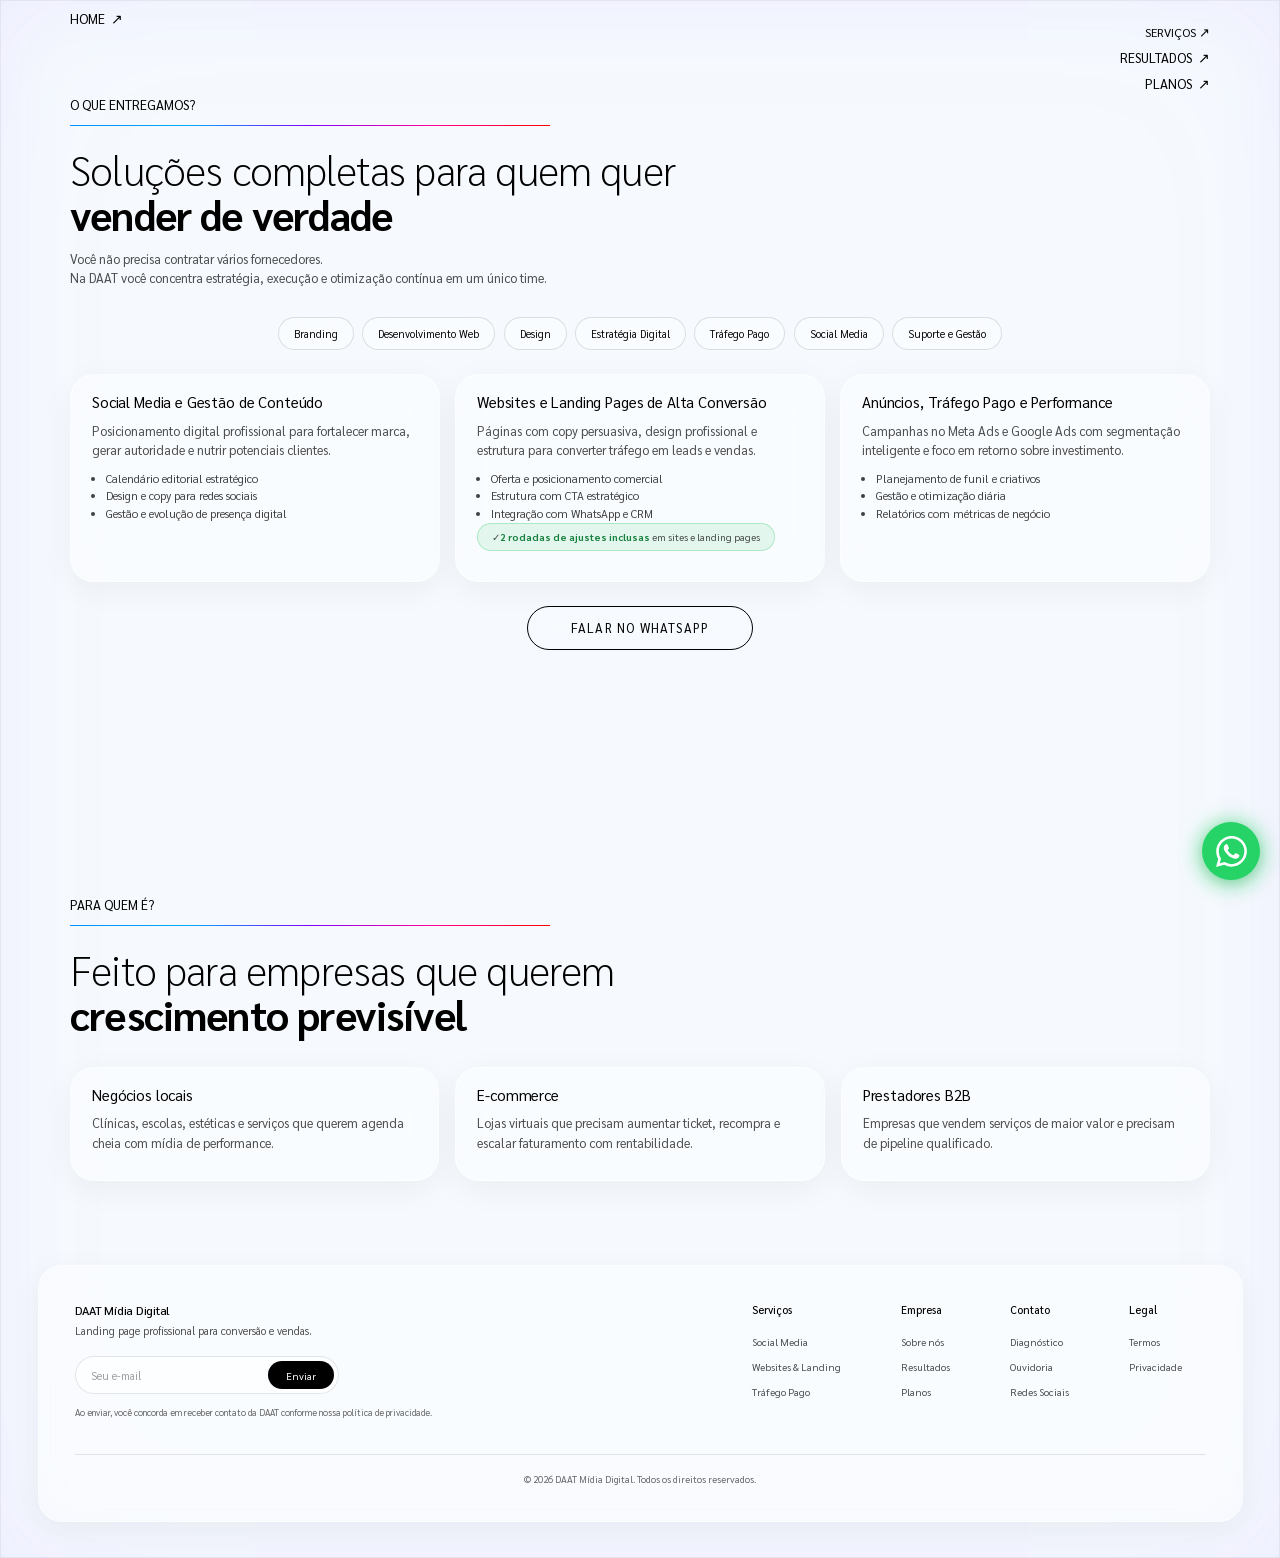
<file: servicos.html>
<!DOCTYPE html>
<html lang="pt-BR">
<head>
  <meta charset="UTF-8">
  <meta name="viewport" content="width=device-width, initial-scale=1.0, viewport-fit=cover">
  <title>Serviços | DAAT Mídia Digital</title>
  <meta name="description" content="Social media, websites, landing pages e tráfego pago com a DAAT Mídia Digital.">
  <link rel="icon" href="assets/logo-daat-real.png" type="image/png">
  <script src="tracking-config.js"></script>
  <script src="tracking.js"></script>
  <link rel="stylesheet" href="assets/clarix/css/fonts.css">
  <link href="https://fonts.googleapis.com/css2?family=Sarabun:wght@500;700&display=swap" rel="stylesheet">
<style>
    :root {
      --c-bg: transparent;
      --c-surface: rgba(255, 255, 255, 0.4);
      --c-card: rgba(255, 255, 255, 0.4);
      --c-border: rgba(0, 0, 0, 0.1);
      --c-text: #000000;
      --c-muted: rgba(0, 0, 0, 0.7);
      --c-purple: #8000ff;
      --c-violet: #ff0099;
      --c-pink: #ff0000;
      --c-orange: #ff0000;
      --c-cyan: #00aaff;
      --grad-main: linear-gradient(to right, #0091ff, #00aaff, #8000ff, #ff0099, #ff0000);
      --shadow: 0 8px 32px rgba(0, 0, 0, 0.05);
      --radius: 2rem;
      --maxw: min(1140px, calc(100% - 6.25rem));
      --page-gutter: 3.125rem;
    }
    * { box-sizing: border-box; }
    html {
      /* Clarix fluid scale: 16px at 1920px, clamps at 12px */
      font-size: max(12px, 0.833333vw);
      min-height: 100%;
      background: var(--c-bg);
    }
    body {
      margin: 0;
      min-height: 100vh;
      color: var(--c-text);
      font-family: 'Sarabun', sans-serif;
      background: var(--c-bg);
      overflow-x: hidden;
      /* Frame + vinheta: moldura interna e ~10% mais escuro nas bordas */
      box-shadow:
        inset 0 0 0 1px rgba(17, 24, 39, 0.06),
        inset 0 0 80px rgba(108, 78, 248, 0.05),
        inset 0 0 180px rgba(169, 82, 255, 0.03);
    }
    a { color: inherit; text-decoration: none; }
    img { max-width: 100%; display: block; }
    .container { width: var(--maxw); margin: 0 auto; }
    .navbar {
      position: absolute;
      top: 0;
      left: 0;
      right: 0;
      z-index: 1000;
      overflow: visible;
      background: transparent;
      backdrop-filter: none;
      -webkit-backdrop-filter: none;
      border-bottom: 1px solid transparent;
      transition: background 0.35s ease, border-color 0.35s ease, backdrop-filter 0.35s ease,
        -webkit-backdrop-filter 0.35s ease;
    }
    .navbar.navbar--solid {
      background: transparent;
      backdrop-filter: none;
      -webkit-backdrop-filter: none;
      border-bottom: 1px solid transparent;
    }
    .nav-outer {
      display: flex;
      flex-direction: column;
      align-items: stretch;
      gap: 8px;
      padding: 10px 0 12px;
    }
    .nav-lang-bar {
      display: flex;
      align-items: center;
      justify-content: flex-start;
      gap: 10px;
      perspective: 500px;
    }
    .nav-lang-btn {
      display: inline-flex;
      align-items: center;
      justify-content: center;
      padding: 3px;
      border: 2px solid transparent;
      border-radius: 10px;
      background: rgba(255, 255, 255, 0.12);
      cursor: pointer;
      line-height: 0;
      transition: border-color 0.2s ease, box-shadow 0.2s ease, transform 0.2s ease;
    }
    .navbar.navbar--solid .nav-lang-btn {
      background: rgba(17, 24, 39, 0.04);
    }
    .nav-lang-btn:hover {
      transform: scale(1.05);
      border-color: rgba(0, 0, 0, 0.35);
    }
    .nav-lang-btn:focus-visible {
      outline: 3px solid rgba(0, 0, 0, 0.35);
      outline-offset: 2px;
    }
    .nav-lang-btn.is-active {
      border-color: #000;
      box-shadow: 0 0 0 1px rgba(0, 0, 0, 0.15);
    }
    .nav-lang-flag {
      width: 32px;
      height: auto;
      display: block;
      border-radius: 4px;
      box-shadow: 0 2px 8px rgba(0, 0, 0, 0.18);
    }
    .nav-wrap { display: flex; align-items: flex-start; justify-content: flex-end; gap: 18px; }
    .brand {
      display: flex;
      align-items: center;
      gap: 12px;
      font-weight: 500;
      position: relative;
      z-index: 2;
      text-shadow: 0 1px 2px rgba(0, 0, 0, 0.45);
    }
    .brand span {
      font-family: 'Sarabun', sans-serif;
      font-weight: 500;
      letter-spacing: 0.01em;
    }
    .navbar.navbar--solid .brand { text-shadow: none; }
    .nav-brand-cluster {
      display: flex;
      align-items: center;
      gap: clamp(10px, 2vw, 16px);
      flex-shrink: 0;
      min-width: 0;
    }
    
    
    .brand img {
      width: auto;
      height: 2rem;
      max-height: none;
      object-fit: contain;
      object-position: left center;
      border-radius: 0;
      border: none;
      background: none;
      position: relative;
      z-index: 1;
    }
    .nav-links {
      display: flex;
      flex-direction: column;
      align-items: flex-end;
      gap: 0.75em;
      font-family: 'Sarabun', sans-serif;
      font-weight: 400;
    }
    .nav-links > a,
    .nav-dropdown-toggle {
      display: inline-flex;
      align-items: center;
      gap: 0.4545em;
      padding: 0;
      border: none;
      border-radius: 0;
      background: transparent;
      font: inherit;
      font-size: 1.1em;
      font-weight: 400;
      letter-spacing: 0;
      text-transform: uppercase;
      color: #000;
      text-shadow: none;
      cursor: pointer;
      transition: transform 0.2s ease;
    }
    .nav-links > a::after,
    .nav-dropdown-toggle::after {
      content: "↗";
      font-size: 1.0909em;
      font-weight: 400;
      line-height: 1;
      text-transform: none;
    }
    .navbar.navbar--solid .nav-links > a,
    .navbar.navbar--solid .nav-dropdown-toggle { text-shadow: none; }
    .nav-links > a:hover,
    .nav-dropdown-toggle:hover,
    .nav-dropdown.is-open .nav-dropdown-toggle {
      color: #000;
      background: transparent;
      transform: translateX(-4px);
    }
    .nav-dropdown {
      position: relative;
    }
    .nav-dropdown-chevron { display: none; }
    .nav-dropdown:hover .nav-dropdown-chevron,
    .nav-dropdown.is-open .nav-dropdown-chevron {
      transform: rotate(180deg);
    }
    .nav-dropdown-menu {
      position: absolute;
      top: calc(100% + 6px);
      right: 0;
      left: auto;
      text-align: right;
      min-width: min(260px, calc(100vw - 2rem));
      margin: 0;
      padding: 8px;
      list-style: none;
      background: rgba(255, 255, 255, 0.98);
      -webkit-backdrop-filter: blur(14px);
      backdrop-filter: blur(14px);
      border: 1px solid var(--c-border);
      border-radius: 14px;
      box-shadow: 0 18px 48px rgba(17, 24, 39, 0.14);
      opacity: 0;
      visibility: hidden;
      transform: translateY(-6px);
      transition: opacity 0.2s ease, transform 0.2s ease, visibility 0.2s;
      z-index: 1001;
    }
    .nav-dropdown:hover .nav-dropdown-menu,
    .nav-dropdown.is-open .nav-dropdown-menu {
      opacity: 1;
      visibility: visible;
      transform: translateY(0);
    }
    .nav-dropdown-menu a {
      display: block;
      padding: 10px 14px;
      border-radius: 10px;
      font-size: 0.9rem;
      font-weight: 400;
      color: var(--c-text);
      text-decoration: none;
      text-shadow: none;
    }
    .nav-dropdown-menu a:hover {
      background: rgba(108, 78, 248, 0.1);
      color: var(--c-purple);
    }
    .nav-burger {
      display: none;
      flex-direction: column;
      align-items: center;
      justify-content: center;
      gap: 5px;
      width: 44px;
      height: 44px;
      padding: 0;
      margin: 0;
      border: none;
      border-radius: 12px;
      background: rgba(255, 255, 255, 0.14);
      color: var(--c-text);
      cursor: pointer;
      flex-shrink: 0;
      transition: background 0.2s ease, box-shadow 0.2s ease;
      -webkit-tap-highlight-color: transparent;
    }
    .navbar.navbar--solid .nav-burger {
      background: rgba(17, 24, 39, 0.06);
      border: 1px solid var(--c-border);
    }
    .nav-burger:hover {
      background: rgba(255, 255, 255, 0.22);
    }
    .navbar.navbar--solid .nav-burger:hover {
      background: rgba(108, 78, 248, 0.12);
    }
    .nav-burger:focus-visible {
      outline: 3px solid rgba(103, 212, 255, 0.55);
      outline-offset: 2px;
    }
    .nav-burger-bar {
      display: block;
      width: 20px;
      height: 2px;
      border-radius: 2px;
      background: currentColor;
      transition: transform 0.28s ease, opacity 0.2s ease;
    }
    body.nav-drawer-open .nav-burger-bar:nth-child(1) {
      transform: translateY(7px) rotate(45deg);
    }
    body.nav-drawer-open .nav-burger-bar:nth-child(2) {
      opacity: 0;
      transform: scaleX(0);
    }
    body.nav-drawer-open .nav-burger-bar:nth-child(3) {
      transform: translateY(-7px) rotate(-45deg);
    }
    .nav-backdrop {
      display: none;
      position: fixed;
      inset: 0;
      z-index: 1095;
      background: rgba(12, 8, 28, 0.45);
      -webkit-backdrop-filter: blur(2px);
      backdrop-filter: blur(2px);
      border: none;
      padding: 0;
      margin: 0;
      cursor: pointer;
      opacity: 0;
      transition: opacity 0.3s ease;
    }
    body.nav-drawer-open .nav-backdrop {
      display: block;
      opacity: 1;
    }
    .servicos-linhas-grid {
      list-style: none;
      margin: 0 0 2rem;
      padding: 0;
      display: flex;
      flex-wrap: wrap;
      justify-content: center;
      align-items: stretch;
      gap: 0.65rem 0.7rem;
    }
    .servicos-linhas-grid > li {
      flex: 0 0 auto;
    }
    .servicos-linhas-grid h3 {
      margin: 0;
      font-size: 0.88rem;
      font-weight: 400;
      line-height: 1.2;
      scroll-margin-top: 92px;
      padding: 0.72rem 1.25rem;
      background: rgba(255, 255, 255, 0.4);
      border: 1px solid rgba(0, 0, 0, 0.12);
      border-radius: 2.5rem;
      color: #000;
      white-space: nowrap;
      backdrop-filter: blur(12px);
      -webkit-backdrop-filter: blur(12px);
    }
    .servicos-linha-link {
      display: inline-flex;
      align-items: center;
      justify-content: center;
      height: 2.75rem;
      padding: 0 1.25rem;
      font-size: 0.88rem;
      font-weight: 400;
      line-height: 1.2;
      white-space: nowrap;
      border-radius: 2.5rem;
      background: rgba(255, 255, 255, 0.4);
      border: 1px solid rgba(0, 0, 0, 0.12);
      color: #000;
      text-decoration: none;
      scroll-margin-top: 92px;
      backdrop-filter: blur(12px);
      -webkit-backdrop-filter: blur(12px);
      transition: background 0.2s ease, transform 0.2s ease;
    }
    .servicos-linha-link:hover {
      background: rgba(255, 255, 255, 0.7);
      color: #000;
      transform: translateY(-2px);
    }
    .services .card {
      scroll-margin-top: 92px;
    }
    .btn {
      display: inline-flex;
      align-items: center;
      justify-content: center;
      gap: 0.5rem;
      border: 1px solid #000;
      border-radius: 2.5rem;
      cursor: pointer;
      padding: 0.875rem 2rem;
      font-family: 'Sarabun', sans-serif;
      font-weight: 400;
      font-size: 0.95rem;
      letter-spacing: 1px;
      text-transform: uppercase;
      background: rgba(255, 255, 255, 0.1);
      -webkit-backdrop-filter: blur(12px);
      backdrop-filter: blur(12px);
      color: #000;
      transition: background 0.2s, transform 0.2s;
    }
    .btn:hover { background: rgba(255, 255, 255, 0.3); transform: translateY(-2px); }
    .btn-main {
      background: rgba(255, 255, 255, 0.1);
      color: #000;
      box-shadow: none;
      filter: none;
    }
    .btn-main:hover {
      background: rgba(255, 255, 255, 0.3);
      transform: translateY(-2px);
      filter: none;
    }
    .hero-actions {
      font-size: 1rem;
    }
    /* Clarix model button (DOLOR AMET / .hi-btn) */
    .hi-btn {
      display: inline-flex;
      align-items: center;
      justify-content: center;
      align-self: flex-start;
      padding: 0.875rem 3rem;
      border: 1px solid #000;
      border-radius: 2.5rem;
      background: rgba(255, 255, 255, 0.1);
      -webkit-backdrop-filter: blur(12px);
      backdrop-filter: blur(12px);
      color: #000;
      box-shadow: none;
      text-decoration: none;
      font-family: 'Sarabun', sans-serif;
      font-size: 0.95rem;
      font-weight: 400;
      line-height: normal;
      letter-spacing: 1px;
      text-transform: uppercase;
      filter: none;
      cursor: pointer;
      transition: background 0.2s, transform 0.2s;
    }
    .hi-btn:hover {
      background: rgba(255, 255, 255, 0.3);
      color: #000;
      box-shadow: none;
      filter: none;
      transform: translateY(-2px);
    }
    .services-wa-cta {
      display: flex;
      justify-content: center;
      margin-top: 2rem;
    }
    .services-wa-cta .hi-btn {
      align-self: center;
      padding: 1.05rem 3.6rem;
      font-size: 1.05rem;
      letter-spacing: 1.2px;
      border-radius: 2.75rem;
    }
    .nav-links .btn-main { color: #000; }
    .btn-nav-pulse {
      animation: navCtaPulse 2s ease-out infinite;
    }
    .btn-nav-pulse:hover {
      animation-play-state: paused;
    }
    @keyframes navCtaPulse {
      0% {
        box-shadow: 0 0 0 0 rgba(0, 0, 0, 0.2);
      }
      65% {
        box-shadow: 0 0 0 12px rgba(0, 0, 0, 0);
      }
      100% {
        box-shadow: 0 0 0 0 rgba(0, 0, 0, 0);
      }
    }
    .btn-ghost {
      background: rgba(255, 255, 255, 0.1);
      border: 1px solid #000;
      color: #000;
    }
    .btn-ghost:hover { background: rgba(255, 255, 255, 0.3); }
    .hero {
      padding: 0;
      min-height: 100vh;
      position: relative;
      overflow: hidden;
      /* sem isolation: isolate → mix-blend-mode da logo mistura com o fundo real */
      background: var(--c-bg);
    }
    /* Sem plano de fundo no hero: apenas conteúdo + logo DAAT */
    .hero::before {
      content: "";
      position: absolute;
      inset: 0;
      z-index: 0;
      background: none;
      opacity: 0;
      transform: none;
      animation: none;
    }
    .hero::after {
      content: "";
      position: absolute;
      inset: 0;
      z-index: 1;
      pointer-events: none;
      background: none;
    }
    @keyframes heroLogoFadeIn {
      0% {
        opacity: 0;
        transform: scale(1.08);
        filter: blur(6px);
      }
      62% {
        opacity: 0.9;
        filter: blur(0);
      }
      100% {
        opacity: 0.72;
        transform: scale(1.02);
        filter: blur(0);
      }
    }
    .hero .container.hero-grid {
      position: static;
      max-width: none;
      width: 100%;
      margin: 0;
      padding: 0;
      z-index: 2;
    }
    .hero-grid {
      display: block;
    }
    /* Bloco inteiro (logo + títulos + lead + CTA) mais baixo, junto no peito do humanóide */
    .hero-copy {
      position: absolute;
      top: 58%;
      left: 3.125rem;
      transform: translateY(-50%);
      z-index: 2;
      /* Largo o bastante p/ GESTÃO DE REDES SOCIAIS e demais frases */
      max-width: min(78rem, calc(100vw - 3.5rem));
      pointer-events: none;
    }
    .hero-under-title {
      display: flex;
      flex-direction: column;
      align-items: flex-start;
      gap: 0.85rem;
      margin-top: 0.45rem;
      max-width: min(52rem, 100%);
      pointer-events: auto;
      white-space: normal;
    }
    .hero-under-title .lead {
      margin: 0;
      max-width: none;
      font-size: 1.05rem;
      line-height: 1.45;
      color: var(--c-muted);
      white-space: nowrap;
    }
    .hero-under-title .hero-actions {
      margin-top: 0;
    }
    .hero-under-title .hi-btn {
      pointer-events: auto;
    }
    .hero-aside {
      position: relative;
      z-index: 4;
      display: flex;
      flex-direction: column;
      align-items: stretch;
      justify-content: center;
      min-height: min(468px, 63vw);
    }
    .hero-logo-stage {
      position: relative;
      z-index: 3;
      display: flex;
      align-items: center;
      justify-content: center;
      margin: 0 -8% 0 0;
      padding: 0 0 8px;
      background: none;
    }
    .hero-logo-img {
      position: relative;
      z-index: 5;
      width: min(100%, 504px);
      max-width: none;
      height: auto;
      object-fit: contain;
      background: transparent;
      filter: drop-shadow(0 16px 40px rgba(0, 0, 0, 0.25));
      opacity: 0;
      transform: translateX(26px) scale(0.96);
      animation: heroRightLogoIn 1.15s ease-out 0.22s forwards;
    }
    @keyframes heroRightLogoIn {
      0% {
        opacity: 0;
        transform: translateX(26px) scale(0.96);
      }
      65% {
        opacity: 1;
        transform: translateX(-4px) scale(1.01);
      }
      100% {
        opacity: 1;
        transform: translateX(0) scale(1);
      }
    }
    .hero-card--blend {
      position: relative;
      z-index: 2;
      margin-top: -0.5rem;
      background: linear-gradient(145deg, rgba(255,255,255,0.1), rgba(255,255,255,0.04));
      backdrop-filter: blur(14px);
      -webkit-backdrop-filter: blur(14px);
      box-shadow: 0 24px 50px rgba(12, 11, 31, 0.5);
    }
    .badge {
      display: inline-block;
      padding: 0;
      border: none;
      border-radius: 0;
      background: transparent;
      font-family: 'Sarabun', sans-serif;
      font-size: 1.1rem;
      font-weight: 400;
      letter-spacing: 0;
      text-transform: uppercase;
      color: #000;
    }
    .clients-line {
      height: 1px;
      width: 100%;
      max-width: 100%;
      margin: 1rem 0 2rem;
      background: linear-gradient(to right, #0091ff, #00aaff, #8000ff, #ff0099, #ff0000);
      border: none;
    }
    .clients-container {
      width: 100%;
      display: flex;
      flex-direction: column;
      margin-top: 12vh;
      margin-bottom: 4rem;
      pointer-events: none;
    }
    .clients-subtitle {
      font-family: 'Sarabun', sans-serif;
      font-size: 1.1rem;
      font-weight: 400;
      text-transform: uppercase;
      padding-left: 3.125rem;
      margin: 0 0 1rem;
      color: #000;
    }
    .clients-container > .clients-line {
      height: 1px;
      margin: 0 3.125rem 3rem;
      width: auto;
      max-width: none;
      background: linear-gradient(to right, #0091ff, #00aaff, #8000ff, #ff0099, #ff0000);
    }
    .marquee-container {
      width: 100%;
      overflow: hidden;
      white-space: nowrap;
      filter: grayscale(100%);
      opacity: 0.8;
    }
    .marquee-content {
      display: inline-flex;
      align-items: center;
      gap: 6rem;
      padding-right: 6rem;
      animation: clientsMarquee 28s linear infinite;
      will-change: transform;
    }
    @keyframes clientsMarquee {
      0% { transform: translateX(-50%); }
      100% { transform: translateX(0); }
    }
    .marquee-logo {
      height: 3.75rem;
      width: auto;
      object-fit: contain;
      flex-shrink: 0;
    }
    @media (max-width: 700px) {
      .clients-subtitle { padding-left: 1.25rem; }
      .clients-container > .clients-line { margin-left: 1.25rem; margin-right: 1.25rem; }
      .marquee-logo { height: 2.75rem; }
      .marquee-content { gap: 3.5rem; padding-right: 3.5rem; }
    }
    @media (prefers-reduced-motion: reduce) {
      .marquee-content { animation: none; transform: none; }
    }
    .hero-brand-mark-wrap {
      display: block;
      width: max-content;
      max-width: 100%;
      margin: 0 0 0.65rem;
      overflow: hidden;
      padding-top: 0.35em;
      margin-top: -0.35em;
      padding-bottom: 1.2em;
      margin-bottom: calc(-1.2em + 0.65rem);
      perspective: 500px;
    }
    .hero-brand-mark {
      display: block;
      width: auto;
      height: clamp(2.4rem, 4.2vw, 3.75rem);
      margin: 0;
      object-fit: contain;
      object-position: left center;
    }
    /* Revelação 3D igual às letras do título (logo + bandeiras) */
    .soft-reveal {
      transform: translateY(110%) translateZ(-60px) rotateX(-65deg);
      transform-origin: bottom center;
      filter: blur(14px);
      opacity: 0;
      will-change: transform, filter, opacity;
      transition: transform 1.6s cubic-bezier(0.2, 0.8, 0.2, 1), filter 1.6s ease, opacity 1.2s ease;
    }
    .soft-reveal.is-revealed {
      transform: translateY(0) translateZ(0) rotateX(0deg);
      filter: blur(0);
      opacity: 1;
    }
    #animated-hero-title {
      font-family: 'Sarabun', sans-serif;
      font-weight: 200;
      margin: 0;
      font-size: max(2.5rem, 7vw);
      line-height: 1;
      letter-spacing: -0.02em;
      color: #000;
      max-width: none;
      white-space: nowrap;
    }
    h1 .hero-title-lead {
      display: block;
      white-space: nowrap;
      font-size: 0.42em;
      font-weight: 200;
      letter-spacing: -0.02em;
      line-height: 1.05;
      margin-bottom: 0;
    }
    .hero-slide {
      display: block;
      margin-top: 0.02em;
      /* Menor que o h1 base para a frase mais longa caber sem corte */
      font-size: clamp(1.45rem, 5.1vw, 5rem);
      width: max-content;
      max-width: 100%;
      /* Slot alto o bastante p/ o bold; compacto p/ não abrir buraco visual */
      height: 1.35em;
      overflow: hidden;
      line-height: 1.35;
    }
    .hero-slide.is-revealing {
      /* Folga vertical p/ a revelação 3D sem expor as outras palavras do track */
      clip-path: inset(-0.85em -0.15em -0.85em -0.15em);
      overflow: hidden;
    }
    .hero-slide-track {
      display: flex;
      flex-direction: column;
      width: max-content;
      min-width: 100%;
      animation: heroTextSlide 15s ease-in-out infinite;
      animation-play-state: paused;
      will-change: transform;
    }
    .hero-slide.is-ready .hero-slide-track {
      animation-play-state: running;
    }
    .hero-slide-track > .hero-slide-word {
      display: flex;
      align-items: center;
      flex: 0 0 1.35em;
      min-height: 1.35em;
      height: 1.35em;
      width: max-content;
      min-width: 100%;
      line-height: 1;
      white-space: nowrap;
      box-sizing: border-box;
      overflow: visible;
      padding: 0.06em 0.04em 0.1em 0;
    }
    .hero-slide-word {
      font-weight: 700;
      background: none;
      color: #000;
      -webkit-text-fill-color: #000;
      letter-spacing: -0.03em;
      word-spacing: 0.08em;
    }
    .hero-slide-word .char-mask {
      /* Máscara um pouco mais folgada no bold grande */
      padding-top: 0.28em;
      margin-top: -0.28em;
      padding-bottom: 1.35em;
      margin-bottom: -1.35em;
    }
    .hero-slide-word .hero-char {
      font-weight: 700;
    }
    .char-space {
      display: inline-block;
      width: 0.28em;
    }
    @keyframes heroTextSlide {
      0%, 14% { transform: translateY(0%); }
      17%, 31% { transform: translateY(-16.666%); }
      34%, 48% { transform: translateY(-33.333%); }
      51%, 65% { transform: translateY(-50%); }
      68%, 82% { transform: translateY(-66.666%); }
      85%, 99% { transform: translateY(-83.333%); }
      100% { transform: translateY(0%); }
    }
    .gradient {
      background: var(--grad-main);
      -webkit-background-clip: text;
      background-clip: text;
      color: transparent;
      -webkit-text-fill-color: transparent;
    }
    .gradient .hero-char {
      background: var(--grad-main);
      -webkit-background-clip: text;
      background-clip: text;
      color: transparent;
      -webkit-text-fill-color: transparent;
    }
    .no-break { white-space: nowrap; }
    .lead { color: var(--c-muted); font-size: 1.05rem; max-width: 56ch; }
    .hero-actions { display: flex; flex-wrap: wrap; gap: 10px; margin-top: 24px; }
    .hero-proof {
      margin-top: 18px;
      display: flex;
      flex-direction: column;
      align-items: flex-start;
      gap: 8px;
      color: #e9e3ff;
      font-size: .9rem;
    }
    .hero-proof span {
      display: block;
      line-height: 1.4;
    }
    .hero-card {
      background: var(--c-card);
      border: 1px solid var(--c-border);
      border-radius: var(--radius);
      padding: 24px;
    }
    .hero-card h3 { margin: 0 0 4px; font-size: 1.12rem; }
    
    section { padding: 4.5rem 0; position: relative; z-index: 2; }
    .section-head {
      text-align: left;
      margin-bottom: 2.5rem;
      max-width: 48rem;
    }
    .section-head .badge + h2,
    .section-head .badge + .clients-line {
      margin-top: 0;
    }
    .section-head .badge {
      display: block;
      margin-bottom: 0;
    }
    .section-head .badge::after {
      content: "";
      display: block;
      height: 1px;
      width: min(100%, 40rem);
      margin: 1rem 0 1.75rem;
      background: linear-gradient(to right, #0091ff, #00aaff, #8000ff, #ff0099, #ff0000);
    }
    .section-head h2 {
      font-family: 'Sarabun', sans-serif;
      font-weight: 200;
      margin: 0 0 1rem;
      font-size: max(2rem, 3.2vw);
      letter-spacing: -0.02em;
      line-height: 1.1;
      color: #000;
      white-space: nowrap; /* quebra só no <br> — 1ª linha inteira */
    }
    .section-head h2 strong {
      font-weight: 700;
    }
    #servicos .section-head p {
      max-width: none;
    }
    #servicos .section-head .serv-lead-line {
      white-space: nowrap;
      display: inline-block;
    }
    .section-head p {
      margin: 0;
      max-width: 40rem;
      color: var(--c-muted);
      font-size: 1.0625rem;
      line-height: 1.5;
      font-weight: 400;
    }
    .services { display: grid; grid-template-columns: repeat(3, minmax(0,1fr)); gap: 1.25rem; }
    .card {
      border: 1px solid rgba(255, 255, 255, 0.5);
      background: rgba(255, 255, 255, 0.4);
      -webkit-backdrop-filter: blur(20px);
      backdrop-filter: blur(20px);
      border-radius: 2rem;
      padding: 1.5rem 1.75rem;
      box-shadow: 0 8px 32px rgba(0, 0, 0, 0.05);
      color: #000;
    }
    .card .icon { font-size: 1.5rem; margin-bottom: 0.75rem; opacity: 0.85; }
    .card h3,
    .card h3.animated-title {
      font-family: 'Sarabun', sans-serif;
      font-weight: 400;
      margin: 0 0 0.75rem;
      font-size: 1.25rem;
      letter-spacing: -0.01em;
      line-height: 1.25;
      color: #000;
      white-space: normal;
    }
    .card p { margin: 0 0 0.85rem; color: var(--c-muted); font-size: 1.0625rem; line-height: 1.5; }
    .card ul { margin: 0; padding-left: 1.15rem; color: rgba(0, 0, 0, 0.75); font-size: 0.95rem; line-height: 1.55; }
    .garantia-selo {
      display: grid;
      grid-template-columns: auto 1fr;
      gap: 1rem 1.15rem;
      align-items: start;
      margin: 0 0 1.5rem;
      padding: 1.25rem 1.5rem;
      border-radius: 2rem;
      border: 1px solid rgba(255, 255, 255, 0.5);
      background: rgba(255, 255, 255, 0.45);
      -webkit-backdrop-filter: blur(20px);
      backdrop-filter: blur(20px);
      box-shadow: 0 8px 32px rgba(0, 0, 0, 0.05);
      scroll-margin-top: 92px;
    }
    .garantia-selo-mark {
      display: grid;
      place-items: center;
      width: 52px;
      height: 52px;
      border-radius: 14px;
      background: rgba(34, 197, 94, 0.14);
      border: 1px solid rgba(34, 197, 94, 0.35);
      font-size: 1.5rem;
      font-weight: 500;
      color: #16a34a;
      line-height: 1;
    }
    .garantia-selo-tag {
      display: inline-block;
      margin-bottom: 6px;
      padding: 4px 10px;
      border-radius: 999px;
      background: rgba(34, 197, 94, 0.12);
      border: 1px solid rgba(34, 197, 94, 0.3);
      font-size: 0.72rem;
      font-weight: 500;
      letter-spacing: 0.04em;
      text-transform: uppercase;
      color: #15803d;
    }
    .garantia-selo-title {
      display: block;
      margin: 0 0 6px;
      font-family: 'Sarabun', sans-serif;
      font-size: 1.12rem;
      color: var(--c-text);
    }
    .garantia-selo-desc {
      margin: 0 0 10px;
      color: var(--c-muted);
      font-size: 0.92rem;
      line-height: 1.5;
    }
    .garantia-selo-list {
      margin: 0;
      padding-left: 18px;
      color: var(--c-text);
      font-size: 0.86rem;
      line-height: 1.55;
    }
    .garantia-selo-list li + li { margin-top: 4px; }
    .card .garantia-inline,
    .garantia-inline {
      display: inline-flex;
      align-items: center;
      justify-content: center;
      width: fit-content;
      max-width: 100%;
      margin: 0 0 12px;
      padding: 0.7rem 1.15rem;
      border-radius: 999px;
      background: rgba(34, 197, 94, 0.1);
      border: 1px solid rgba(34, 197, 94, 0.28);
      font-size: 0.84rem;
      font-weight: 400;
      color: var(--c-muted);
      line-height: 1;
      white-space: nowrap;
      box-sizing: border-box;
      text-align: center;
    }
    .card .garantia-inline strong,
    .garantia-inline strong {
      color: #15803d;
      font-weight: 700;
      line-height: 1;
    }
    /* Mesmo design da home: O que entregamos + Para quem é */
    #servicos {
      margin-top: 0;
      padding-top: 2.5rem;
    }
    #para-quem {
      margin-top: 18vh;
      padding-top: 2.5rem;
    }
    .audience {
      display: grid; grid-template-columns: repeat(3, minmax(0,1fr)); gap: 16px;
    }
    .process { display: grid; grid-template-columns: repeat(4, minmax(0,1fr)); gap: 14px; }
    .step {
      background: rgba(255, 255, 255, 0.4);
      border: 1px solid rgba(255, 255, 255, 0.5);
      border-radius: 2rem;
      padding: 1.25rem 1.35rem;
      backdrop-filter: blur(20px);
      -webkit-backdrop-filter: blur(20px);
      box-shadow: 0 8px 32px rgba(0, 0, 0, 0.05);
      color: #000;
    }
    .step h3 { font-weight: 400; margin: 0 0 0.5rem; color: #000; }
    .step p { margin: 0; color: var(--c-muted); font-size: 0.95rem; line-height: 1.5; }
    .step b {
      width: 2.125rem;
      height: 2.125rem;
      border-radius: 50%;
      display: grid;
      place-items: center;
      margin-bottom: 0.75rem;
      background: rgba(0, 0, 0, 0.05);
      border: 1px solid rgba(0, 0, 0, 0.1);
      color: #000;
      font-weight: 400;
    }
    .depo { display: grid; grid-template-columns: repeat(3, minmax(0,1fr)); gap: 16px; }
    .depo blockquote { margin: 0 0 10px; color: #f4f0ff; }
    .depo small { color: var(--c-muted); }
    .depo--pair {
      max-width: 920px;
      margin-inline: auto;
      grid-template-columns: repeat(2, minmax(0, 1fr));
    }
    .proof-case {
      margin-top: 36px;
      padding: 28px 24px;
      border-radius: var(--radius);
      border: 1px solid var(--c-border);
      background: linear-gradient(160deg, rgba(255, 255, 255, 0.07), rgba(255, 255, 255, 0.02));
    }
    .proof-case-head {
      text-align: center;
      max-width: 56ch;
      margin: 0 auto;
    }
    .proof-case-head--spotlight {
      text-align: left;
      max-width: none;
      margin: 0;
      padding-bottom: 0;
      border-bottom: none;
    }
    .proof-case-head--spotlight .badge {
      margin-bottom: 12px;
    }
    .proof-case-head h3 {
      margin: 0 0 8px;
      font-size: clamp(1.15rem, 2.4vw, 1.45rem);
      color: var(--c-text);
    }
    .proof-case-head p {
      margin: 0;
      color: var(--c-muted);
      font-size: 0.95rem;
    }
    .proof-case-head .proof-case-lead {
      margin: 0 0 18px;
    }
    .proof-case-quote {
      margin: 0 0 12px;
      padding: 0;
      border: none;
      font-size: clamp(1.02rem, 2.1vw, 1.18rem);
      line-height: 1.5;
      color: #f4f0ff;
      font-weight: 500;
    }
    .proof-case-attrib {
      display: block;
      margin: 0;
      color: var(--c-muted);
      font-size: 0.9rem;
    }
    /* Mini case Gestão Completa */
    .case-full {
      margin-top: 2.25rem;
      padding: clamp(1.25rem, 4vw, 1.75rem);
      border-radius: 2rem;
      border: 1px solid rgba(255, 255, 255, 0.5);
      background: rgba(255, 255, 255, 0.4);
      -webkit-backdrop-filter: blur(20px);
      backdrop-filter: blur(20px);
      box-shadow: 0 8px 32px rgba(0, 0, 0, 0.05);
    }
    .case-full-header { margin-bottom: 22px; }
    .case-full-header h3 {
      margin: 0 0 8px;
      font-size: clamp(1.2rem, 2.6vw, 1.55rem);
      color: var(--c-text);
    }
    .case-full-header p {
      margin: 0;
      max-width: 68ch;
      color: var(--c-muted);
      font-size: 0.95rem;
      line-height: 1.5;
    }
    .case-full-pillars {
      display: grid;
      grid-template-columns: repeat(3, minmax(0, 1fr));
      gap: 14px;
      margin-bottom: 20px;
    }
    .case-pillar {
      border: 1px solid rgba(255, 255, 255, 0.5);
      border-radius: 1.5rem;
      background: rgba(255, 255, 255, 0.45);
      overflow: hidden;
    }
    .case-pillar-preview {
      aspect-ratio: 4 / 3;
      overflow: hidden;
    }
    .case-preview-site {
      height: 100%;
      padding: 12px;
      background: linear-gradient(145deg, #f8f8f8, #fff 40%, #f0f4ff);
      display: flex;
      flex-direction: column;
      gap: 8px;
    }
    .case-preview-site-bar {
      height: 8px;
      border-radius: 999px;
      background: var(--grad-main);
      opacity: 0.45;
    }
    .case-preview-site-hero {
      flex: 1;
      border-radius: 10px;
      padding: 10px;
      background: linear-gradient(145deg, #111, #333);
      color: #fff;
      display: flex;
      flex-direction: column;
      justify-content: flex-end;
      font-size: 0.72rem;
      font-weight: 500;
      line-height: 1.35;
    }
    .case-preview-site-cta {
      margin-top: 6px;
      align-self: flex-start;
      padding: 4px 8px;
      border-radius: 999px;
      background: rgba(255, 255, 255, 0.4);
      color: #000;
      font-size: 0.62rem;
      font-weight: 500;
    }
    .case-preview-ads {
      height: 100%;
      padding: 12px;
      background: linear-gradient(180deg, #0f172a, #1e293b);
      color: #e2e8f0;
      display: grid;
      gap: 8px;
      align-content: center;
    }
    .case-preview-ads-row {
      display: flex;
      justify-content: space-between;
      align-items: center;
      padding: 8px 10px;
      border-radius: 10px;
      background: rgba(255, 255, 255, 0.06);
      border: 1px solid rgba(255, 255, 255, 0.08);
      font-size: 0.68rem;
    }
    .case-preview-ads-row b {
      font-size: 0.82rem;
      color: #67d4ff;
    }
    .case-preview-ads-row em {
      font-style: normal;
      color: #4ade80;
      font-weight: 500;
    }
    .case-preview-social {
      height: 100%;
      padding: 10px;
      background: rgba(255, 255, 255, 0.4);
      display: grid;
      gap: 8px;
      align-content: center;
    }
    .case-preview-social-card {
      border-radius: 10px;
      overflow: hidden;
      border: 1px solid rgba(17, 24, 39, 0.08);
      background: rgba(255, 255, 255, 0.4);
    }
    .case-preview-social-card div {
      padding: 8px 10px;
      font-size: 0.62rem;
      font-weight: 500;
      line-height: 1.3;
      color: #fff;
    }
    .case-preview-social-card div:first-child {
      background: linear-gradient(145deg, #6c4ef8, #ef64d8);
    }
    .case-preview-social-card div:last-child {
      background: linear-gradient(145deg, #17142a, #6c4ef8);
    }
    .case-pillar-body { padding: 12px 14px 14px; }
    .case-pillar-tag {
      display: inline-block;
      margin-bottom: 6px;
      font-size: 0.68rem;
      font-weight: 500;
      letter-spacing: 0.05em;
      text-transform: uppercase;
      color: var(--c-purple);
    }
    .case-pillar-body h4 {
      margin: 0 0 6px;
      font-size: 0.98rem;
      color: var(--c-text);
    }
    .case-pillar-body p {
      margin: 0;
      font-size: 0.84rem;
      color: var(--c-muted);
      line-height: 1.45;
    }
    .case-full-kpis {
      display: grid;
      grid-template-columns: repeat(3, minmax(0, 1fr));
      gap: 10px;
      margin-bottom: 20px;
    }
    .case-full-kpi {
      padding: 12px;
      border-radius: 1.25rem;
      text-align: center;
      background: rgba(255, 255, 255, 0.45);
      border: 1px solid rgba(255, 255, 255, 0.5);
    }
    .case-full-kpi b {
      display: block;
      font-family: 'Sarabun', sans-serif;
      font-size: 1.35rem;
      font-weight: 500;
      background: var(--grad-main);
      -webkit-background-clip: text;
      background-clip: text;
      color: transparent;
      -webkit-text-fill-color: transparent;
    }
    .case-full-kpi span {
      font-size: 0.78rem;
      font-weight: 400;
      color: var(--c-muted);
    }
    .case-full-foot {
      display: flex;
      flex-wrap: wrap;
      align-items: center;
      justify-content: space-between;
      gap: 16px;
      padding-top: 18px;
      border-top: 1px solid var(--c-border);
    }
    .case-full-foot blockquote {
      margin: 0;
      flex: 1 1 280px;
      font-size: 1rem;
      line-height: 1.5;
      color: var(--c-text);
      font-weight: 500;
    }
    .case-full-foot small {
      display: block;
      margin-top: 6px;
      color: var(--c-muted);
      font-size: 0.86rem;
    }
    .case-full-foot .btn { flex-shrink: 0; }
    #antes-depois { background: transparent; }
    .ba-grid {
      display: grid;
      gap: 28px;
    }
    .ba-case-title {
      margin: 0 0 12px;
      font-size: 1.05rem;
      font-weight: 500;
      color: var(--c-text);
      text-align: center;
    }
    .ba-compare {
      position: relative;
      margin: 0;
      border-radius: var(--radius);
      overflow: hidden;
      border: 1px solid var(--c-border);
      box-shadow: 0 16px 40px rgba(90, 60, 170, 0.12);
      background: #0f172a;
    }
    .ba-compare-inner {
      position: relative;
      aspect-ratio: 16 / 10;
      min-height: 280px;
      user-select: none;
    }
    .ba-compare-after,
    .ba-compare-before {
      position: absolute;
      inset: 0;
      overflow: hidden;
    }
    .ba-compare-after img {
      width: 100%;
      height: 100%;
      object-fit: cover;
      object-position: center top;
      display: block;
    }
    .ba-compare-before {
      z-index: 2;
      width: 50%;
      border-right: 3px solid #fff;
      box-shadow: 4px 0 24px rgba(0, 0, 0, 0.25);
    }
    .ba-mock-old {
      width: 200%;
      max-width: none;
      height: 100%;
      padding: 14px;
      background: linear-gradient(180deg, #d8dce6 0%, #eef1f6 100%);
      color: #333;
      font-family: 'Sarabun', sans-serif;
      font-size: 11px;
      line-height: 1.35;
      overflow: hidden;
    }
    .ba-mock-old-bar {
      display: flex;
      gap: 8px;
      padding: 6px 8px;
      margin-bottom: 10px;
      background: #003366;
      color: #fff;
      font-family: 'Sarabun', sans-serif;
      font-size: 9px;
    }
    .ba-mock-old h4 {
      margin: 0 0 6px;
      font-size: 14px;
      color: #003366;
    }
    .ba-mock-old p { margin: 0 0 8px; color: #555; }
    .ba-mock-old-box {
      padding: 8px;
      border: 1px dashed #999;
      background: rgba(255, 255, 255, 0.4);
      margin-bottom: 8px;
    }
    .ba-handle {
      position: absolute;
      top: 0;
      bottom: 0;
      left: 50%;
      z-index: 3;
      width: 4px;
      transform: translateX(-50%);
      background: rgba(255, 255, 255, 0.4);
      box-shadow: 0 0 12px rgba(0, 0, 0, 0.35);
      pointer-events: none;
    }
    .ba-handle::after {
      content: "◀ ▶";
      position: absolute;
      top: 50%;
      left: 50%;
      transform: translate(-50%, -50%);
      width: 36px;
      height: 36px;
      border-radius: 50%;
      background: rgba(255, 255, 255, 0.4);
      color: #000;
      font-size: 8px;
      font-weight: 500;
      letter-spacing: -1px;
      display: grid;
      place-items: center;
      box-shadow: 0 4px 16px rgba(0, 0, 0, 0.2);
      border: 1px solid rgba(0, 0, 0, 0.2);
    }
    .ba-range {
      position: absolute;
      inset: 0;
      z-index: 4;
      width: 100%;
      height: 100%;
      margin: 0;
      opacity: 0;
      cursor: ew-resize;
    }
    .ba-labels {
      display: flex;
      justify-content: space-between;
      padding: 10px 14px;
      background: rgba(255, 255, 255, 0.96);
      font-size: 0.78rem;
      font-weight: 500;
      letter-spacing: 0.06em;
      text-transform: uppercase;
    }
    .ba-labels span:first-child { color: #64748b; }
    .ba-labels span:last-child { color: #16a34a; }
    .ba-caption {
      margin: 10px 0 0;
      text-align: center;
      color: var(--c-muted);
      font-size: 0.88rem;
    }
    .ba-static-pair {
      display: grid;
      grid-template-columns: 1fr 1fr;
      gap: 14px;
    }
    .ba-static-card {
      border-radius: 14px;
      overflow: hidden;
      border: 1px solid var(--c-border);
      background: rgba(255, 255, 255, 0.4);
    }
    .ba-static-card img {
      width: 100%;
      aspect-ratio: 16 / 10;
      object-fit: cover;
      display: block;
    }
    .ba-static-card figcaption {
      padding: 10px 12px;
      font-size: 0.82rem;
      font-weight: 500;
      text-align: center;
    }
    .ba-static-card--before figcaption { color: #64748b; background: #f1f5f9; }
    .ba-static-card--after figcaption { color: #15803d; background: rgba(34, 197, 94, 0.08); }
    .sites-criados-grid {
      display: grid;
      grid-template-columns: repeat(2, minmax(0, 1fr));
      gap: 1.25rem;
    }
    .site-showcase-card {
      display: flex;
      flex-direction: column;
      border: 1px solid rgba(255, 255, 255, 0.5);
      border-radius: 2rem;
      overflow: hidden;
      background: rgba(255, 255, 255, 0.4);
      -webkit-backdrop-filter: blur(20px);
      backdrop-filter: blur(20px);
      box-shadow: 0 8px 32px rgba(0, 0, 0, 0.05);
    }
    .site-showcase-preview {
      display: block;
      position: relative;
      aspect-ratio: 16 / 10;
      overflow: hidden;
      background: #0f172a;
      text-decoration: none;
    }
    .site-showcase-preview img {
      width: 100%;
      height: 100%;
      object-fit: cover;
      object-position: center top;
      display: block;
      transition: transform 0.35s ease;
    }
    .site-showcase-preview:hover img {
      transform: scale(1.03);
    }
    .site-mock {
      height: 100%;
      display: flex;
      flex-direction: column;
    }
    .site-mock-chrome {
      display: flex;
      align-items: center;
      gap: 6px;
      padding: 8px 12px;
      background: #1a2e1a;
      border-bottom: 1px solid rgba(255, 255, 255, 0.08);
    }
    .site-mock-chrome span {
      width: 8px;
      height: 8px;
      border-radius: 50%;
      background: rgba(255, 255, 255, 0.25);
    }
    .site-mock-chrome em {
      margin-left: auto;
      font-style: normal;
      font-size: 0.68rem;
      color: rgba(255, 255, 255, 0.55);
      font-family: 'Sarabun', sans-serif;
    }
    .site-mock-hero--chacara {
      flex: 1;
      display: flex;
      flex-direction: column;
      justify-content: flex-end;
      gap: 8px;
      padding: 20px;
      background:
        linear-gradient(180deg, rgba(15, 35, 20, 0.15) 0%, rgba(15, 35, 20, 0.88) 72%),
        linear-gradient(135deg, #2d5a3d 0%, #1a3d28 45%, #0f2418 100%);
      color: #f8f4ec;
    }
    .site-mock-hero--chacara small {
      font-size: 0.72rem;
      letter-spacing: 0.12em;
      text-transform: uppercase;
      color: rgba(248, 244, 236, 0.75);
    }
    .site-mock-hero--chacara strong {
      font-size: clamp(0.95rem, 2.2vw, 1.15rem);
      line-height: 1.35;
      font-weight: 400;
      max-width: 22ch;
    }
    .site-mock-hero--chacara span {
      font-size: 0.72rem;
      color: rgba(248, 244, 236, 0.7);
    }
    .site-showcase-body {
      padding: 18px 20px 20px;
      display: flex;
      flex-direction: column;
      gap: 8px;
      flex: 1;
    }
    .site-showcase-tag {
      align-self: flex-start;
      padding: 0.3rem 0.75rem;
      border-radius: 2.5rem;
      font-size: 0.72rem;
      font-weight: 400;
      letter-spacing: 0.04em;
      text-transform: uppercase;
      color: #000;
      background: rgba(255, 255, 255, 0.5);
      border: 1px solid rgba(0, 0, 0, 0.15);
    }
    .site-showcase-body h3 {
      margin: 0;
      font-size: 1.12rem;
      color: var(--c-text);
    }
    .site-showcase-body p {
      margin: 0;
      flex: 1;
      color: var(--c-muted);
      font-size: 0.92rem;
      line-height: 1.5;
    }
    .site-showcase-link {
      align-self: flex-start;
      margin-top: 4px;
      font-size: 0.9rem;
      font-weight: 500;
      color: #000;
      text-decoration: none;
      border-bottom: 1px solid rgba(0, 0, 0, 0.35);
    }
    .site-showcase-link:hover {
      border-bottom-color: #000;
    }
    .ba-case-visit {
      display: inline-block;
      margin-top: 10px;
      font-size: 0.88rem;
      font-weight: 500;
      color: #000;
      text-decoration: none;
      border-bottom: 1px solid rgba(0, 0, 0, 0.35);
    }
    .ba-case-visit:hover { text-decoration: underline; }
    /* Portfolio social */
    .portfolio-carousel {
      position: relative;
    }
    .portfolio-track-wrap {
      overflow: hidden;
      border-radius: var(--radius);
    }
    .portfolio-track {
      display: flex;
      gap: 16px;
      overflow-x: auto;
      scroll-snap-type: x mandatory;
      
      padding: 4px 2px 12px;
      -webkit-overflow-scrolling: touch;
      scrollbar-width: thin;
    }
    .portfolio-track::-webkit-scrollbar { height: 6px; }
    .portfolio-track::-webkit-scrollbar-thumb {
      background: rgba(0, 0, 0, 0.25);
      border-radius: 999px;
    }
    .social-post {
      flex: 0 0 min(100%, 300px);
      scroll-snap-align: start;
      border-radius: 1.5rem;
      overflow: hidden;
      border: 1px solid rgba(255, 255, 255, 0.5);
      background: rgba(255, 255, 255, 0.4);
      -webkit-backdrop-filter: blur(20px);
      backdrop-filter: blur(20px);
      box-shadow: 0 8px 32px rgba(0, 0, 0, 0.05);
    }
    .social-post--fb { flex-basis: min(100%, 340px); }
    .social-post-head {
      display: flex;
      align-items: center;
      gap: 10px;
      padding: 12px 14px;
      border-bottom: 1px solid rgba(17, 24, 39, 0.08);
    }
    .social-post-avatar {
      width: 36px;
      height: 36px;
      border-radius: 50%;
      background: var(--grad-main);
      flex-shrink: 0;
    }
    .social-post-meta b {
      display: block;
      font-size: 0.86rem;
      color: var(--c-text);
    }
    .social-post-meta span {
      font-size: 0.72rem;
      color: var(--c-muted);
    }
    .social-post-visual {
      aspect-ratio: 1 / 1;
      display: grid;
      place-items: center;
      padding: 20px;
      text-align: center;
      color: #fff;
      font-weight: 500;
      line-height: 1.35;
    }
    .social-post--fb .social-post-visual { aspect-ratio: 1200 / 630; }
    .social-post-visual--law {
      background: linear-gradient(145deg, #0f172a, #1e3a5f 55%, #334155);
    }
    .social-post-visual--aesthetic {
      background: linear-gradient(145deg, #0091ff, #8000ff 55%, #ff0099);
    }
    .social-post-visual--brand {
      background: linear-gradient(145deg, #00aaff, #8000ff 50%, #ff0000);
    }
    .social-post-visual--tips {
      background: linear-gradient(145deg, #111, #0091ff);
    }
    .social-post-visual small {
      display: block;
      margin-top: 8px;
      font-size: 0.72rem;
      font-weight: 400;
      opacity: 0.85;
    }
    .social-post-body {
      padding: 12px 14px 14px;
      font-size: 0.82rem;
      color: var(--c-muted);
      line-height: 1.45;
    }
    .social-post-platform {
      display: inline-block;
      margin-bottom: 6px;
      padding: 3px 8px;
      border-radius: 999px;
      font-size: 0.68rem;
      font-weight: 500;
      text-transform: uppercase;
      letter-spacing: 0.04em;
    }
    .social-post-platform--ig {
      background: linear-gradient(45deg, #f58529, #dd2a7b, #8134af);
      color: #fff;
    }
    .social-post-platform--fb {
      background: #1877f2;
      color: #fff;
    }
    .portfolio-nav {
      display: flex;
      justify-content: center;
      gap: 10px;
      margin-top: 16px;
    }
    .portfolio-nav button {
      border: 1px solid #000;
      background: rgba(255, 255, 255, 0.1);
      -webkit-backdrop-filter: blur(12px);
      backdrop-filter: blur(12px);
      color: #000;
      border-radius: 2.5rem;
      padding: 0.65rem 1.25rem;
      font: inherit;
      font-size: 0.88rem;
      font-weight: 400;
      letter-spacing: 1px;
      text-transform: uppercase;
      cursor: pointer;
      transition: background 0.2s, transform 0.2s;
    }
    .portfolio-nav button:hover {
      background: rgba(255, 255, 255, 0.3);
      transform: translateY(-2px);
    }
    /* Planos */
    #planos { background: transparent; }
    .planos-grid {
      display: grid;
      grid-template-columns: repeat(3, minmax(0, 1fr));
      gap: 1.25rem;
      align-items: stretch;
    }
    .plano-card {
      position: relative;
      display: flex;
      flex-direction: column;
      padding: 1.75rem 1.5rem;
      border-radius: 2rem;
      border: 1px solid rgba(255, 255, 255, 0.5);
      background: rgba(255, 255, 255, 0.4);
      -webkit-backdrop-filter: blur(20px);
      backdrop-filter: blur(20px);
      box-shadow: 0 8px 32px rgba(0, 0, 0, 0.05);
    }
    .plano-card--featured {
      border-color: rgba(0, 0, 0, 0.35);
      box-shadow: 0 12px 40px rgba(0, 0, 0, 0.08);
      transform: translateY(-0.25rem);
    }
    .plano-popular {
      position: absolute;
      top: 1rem;
      right: 1rem;
      padding: 0.3rem 0.85rem;
      border-radius: 2.5rem;
      background: rgba(255, 255, 255, 0.5);
      border: 1px solid rgba(0, 0, 0, 0.2);
      color: #000;
      font-size: 0.75rem;
      font-weight: 400;
      text-transform: uppercase;
      letter-spacing: 0.04em;
    }
    .plano-name {
      margin: 0 0 0.4rem;
      font-family: 'Sarabun', sans-serif;
      font-size: 1.5rem;
      font-weight: 400;
      letter-spacing: -0.02em;
      color: #000;
    }
    .plano-desc {
      margin: 0 0 16px;
      color: var(--c-muted);
      font-size: 0.9rem;
      line-height: 1.45;
      min-height: 2.9em;
    }
    .plano-price-wrap {
      margin-bottom: 16px;
      padding-bottom: 16px;
      border-bottom: 1px solid var(--c-border);
    }
    .plano-from {
      display: block;
      font-size: 0.78rem;
      font-weight: 500;
      color: var(--c-muted);
      text-transform: uppercase;
      letter-spacing: 0.04em;
    }
    .plano-price {
      font-family: 'Sarabun', sans-serif;
      font-size: clamp(1.6rem, 3vw, 2rem);
      font-weight: 500;
      background: var(--grad-main);
      -webkit-background-clip: text;
      background-clip: text;
      color: transparent;
      -webkit-text-fill-color: transparent;
      line-height: 1.1;
    }
    .plano-period {
      font-size: 0.88rem;
      font-weight: 400;
      color: var(--c-muted);
    }
    .plano-features {
      margin: 0 0 20px;
      padding-left: 18px;
      flex: 1;
      color: var(--c-text);
      font-size: 0.88rem;
      line-height: 1.55;
    }
    .plano-features li + li { margin-top: 6px; }
    .plano-card .btn { width: 100%; margin-top: auto; }
    .planos-note {
      margin: 20px auto 0;
      max-width: 62ch;
      text-align: center;
      color: var(--c-muted);
      font-size: 0.84rem;
      line-height: 1.5;
    }
    details {
      border: 1px solid rgba(255, 255, 255, 0.5);
      border-radius: 1.5rem;
      background: rgba(255, 255, 255, 0.4);
      -webkit-backdrop-filter: blur(20px);
      backdrop-filter: blur(20px);
      box-shadow: 0 8px 32px rgba(0, 0, 0, 0.05);
      padding: 1rem 1.25rem;
      margin-bottom: 0.75rem;
    }
    summary {
      cursor: pointer;
      font-family: 'Sarabun', sans-serif;
      font-weight: 400;
      font-size: 1.05rem;
      letter-spacing: -0.01em;
      color: #000;
      list-style: none;
    }
    summary::-webkit-details-marker { display: none; }
    details p { color: var(--c-muted); margin: 0.75rem 0 0.25rem; line-height: 1.55; }
    .cta-final { text-align: left; }
    .cta-final .section-head { margin-inline: 0; }
    .form-grid {
      margin-top: 1.5rem;
      display: grid;
      grid-template-columns: repeat(2, minmax(0, 1fr));
      gap: 0.85rem;
      max-width: 52rem;
      margin-inline: 0;
      padding: 1.75rem;
      border-radius: 2rem;
      border: 1px solid rgba(255, 255, 255, 0.5);
      background: rgba(255, 255, 255, 0.4);
      -webkit-backdrop-filter: blur(20px);
      backdrop-filter: blur(20px);
      box-shadow: 0 8px 32px rgba(0, 0, 0, 0.05);
    }
    input, select, textarea {
      width: 100%;
      padding: 0.9rem 1.1rem;
      border-radius: 1.25rem;
      border: 1px solid rgba(0, 0, 0, 0.15);
      background: rgba(255, 255, 255, 0.55);
      color: #000;
      font: inherit;
      outline: none;
      transition: border-color 0.2s, background 0.2s;
    }
    input:focus, select:focus, textarea:focus {
      border-color: rgba(0, 0, 0, 0.45);
      background: rgba(255, 255, 255, 0.75);
    }
    input::placeholder, textarea::placeholder { color: rgba(0, 0, 0, 0.4); }
    textarea { min-height: 7rem; resize: vertical; grid-column: 1 / -1; }
    .form-grid .full { grid-column: 1 / -1; }
    .form-grid .btn { justify-self: start; }
    .notice { color: var(--c-muted); font-size: 0.85rem; margin-top: 0.85rem; max-width: 52rem; }
    .form-status {
      margin: 14px auto 0;
      max-width: 820px;
      min-height: 1.2em;
      font-size: 0.9rem;
      font-weight: 400;
    }
    .form-status.is-ok { color: #15803d; }
    .form-status.is-error { color: #b91c1c; }
    .hp-field { position: absolute; left: -9999px; height: 0; overflow: hidden; }
    footer.site-footer {
      border-top: none;
      padding: 2.5rem var(--page-gutter) 3rem;
      color: #000;
      background: transparent;
    }
    .glass-footer {
      padding: 3rem;
      background: rgba(255, 255, 255, 0.4);
      backdrop-filter: blur(20px);
      -webkit-backdrop-filter: blur(20px);
      border-radius: 2rem;
      border: 1px solid rgba(255, 255, 255, 0.5);
      box-shadow: 0 8px 32px rgba(0, 0, 0, 0.05);
      display: flex;
      flex-direction: column;
      color: #000;
      font-family: 'Sarabun', sans-serif;
    }
    .footer-top {
      display: flex;
      justify-content: space-between;
      gap: 2.5rem;
    }
    .footer-left {
      width: auto;
      min-width: min(100%, 34rem);
      flex: 1 1 auto;
      display: flex;
      flex-direction: column;
    }
    .footer-heading {
      font-size: 1rem;
      font-weight: 500;
      margin: 0 0 0.45rem;
      letter-spacing: -0.02em;
    }
    .footer-tagline {
      margin: 0 0 1.5rem;
      font-size: 0.9rem;
      font-weight: 400;
      opacity: 0.7;
      line-height: 1.4;
      max-width: 22rem;
    }
    .footer-input-group {
      display: flex;
      align-items: center;
      background: rgba(255, 255, 255, 0.6);
      border-radius: 2rem;
      padding: 0.3rem;
      margin-bottom: 1rem;
      border: 1px solid rgba(0, 0, 0, 0.1);
      max-width: 22rem;
    }
    .footer-input {
      flex: 1;
      min-width: 0;
      background: transparent;
      border: none;
      outline: none;
      padding: 0.55rem 1rem;
      font-family: 'Sarabun', sans-serif;
      font-size: 0.9rem;
      color: #000;
    }
    .footer-input::placeholder {
      color: rgba(0, 0, 0, 0.4);
    }
    .footer-submit {
      background: #000;
      color: #fff;
      border: none;
      border-radius: 2rem;
      padding: 0.6rem 1.5rem;
      font-family: 'Sarabun', sans-serif;
      font-size: 0.85rem;
      font-weight: 400;
      cursor: pointer;
      transition: transform 0.2s;
      white-space: nowrap;
    }
    .footer-submit:hover {
      transform: scale(1.05);
    }
    .footer-subtext {
      margin: 0;
      font-size: 0.75rem;
      opacity: 0.6;
      line-height: 1.4;
      white-space: nowrap;
      max-width: none;
    }
    .footer-right {
      display: flex;
      gap: 5rem;
      padding-right: 2rem;
    }
    .footer-col {
      display: flex;
      flex-direction: column;
      gap: 1rem;
    }
    .footer-col-title {
      font-size: 0.9rem;
      font-weight: 500;
      margin: 0 0 0.5rem;
    }
    .footer-col a {
      color: #000;
      opacity: 0.7;
      text-decoration: none;
      font-size: 0.85rem;
      transition: opacity 0.2s;
    }
    .footer-col a:hover {
      opacity: 1;
    }
    .footer-line {
      height: 1px;
      background: rgba(0, 0, 0, 0.1);
      margin-top: 3rem;
      margin-bottom: 1.5rem;
    }
    .footer-bottom {
      text-align: center;
      font-size: 0.8rem;
      opacity: 0.6;
    }
    @media (max-width: 900px) {
      .footer-top { flex-direction: column; gap: 2rem; }
      .footer-left { width: 100%; min-width: 0; }
      .footer-subtext { white-space: normal; }
      .footer-right { flex-wrap: wrap; gap: 1.75rem 2.5rem; padding-right: 0; }
    }
    @media (max-width: 600px) {
      footer.site-footer { padding: 1.5rem 1rem 2rem; }
      .glass-footer { padding: 1.5rem; }
      .footer-right { gap: 1.5rem; }
    }

    html.a11y-grayscale {
      filter: grayscale(1);
    }
    body.a11y-high-contrast {
      background: rgba(255, 255, 255, 0.4) !important;
      color: #000 !important;
    }
    body.a11y-high-contrast .card,
    body.a11y-high-contrast .step,
    body.a11y-high-contrast details,
    body.a11y-high-contrast .nav-links,
    body.a11y-high-contrast .whatsapp-bubble {
      background: rgba(255, 255, 255, 0.4) !important;
      color: #000 !important;
      border-color: #000 !important;
      box-shadow: none !important;
    }
    html.a11y-reduce-motion *,
    html.a11y-reduce-motion *::before,
    html.a11y-reduce-motion *::after {
      animation: none !important;
      transition: none !important;
      scroll-behavior: auto !important;
    }
    .a11y-widget {
      position: fixed;
      left: 20px;
      bottom: 92px;
      z-index: 1201;
    }
    .a11y-toggle {
      width: 42px;
      height: 42px;
      border: none;
      border-radius: 12px;
      display: inline-flex;
      align-items: center;
      justify-content: center;
      gap: 4px;
      cursor: pointer;
      color: #fff;
      background: linear-gradient(140deg, var(--c-purple), var(--c-violet), var(--c-cyan));
      box-shadow: 0 8px 24px rgba(108, 78, 248, 0.35);
      font-weight: 500;
      padding: 0 6px;
    }
    .a11y-toggle-emoji {
      font-size: 14px;
      line-height: 1;
    }
    .a11y-toggle-label {
      font-size: 9px;
      letter-spacing: .03em;
      line-height: 1;
    }
    .a11y-panel {
      position: absolute;
      left: 0;
      bottom: 56px;
      width: min(280px, calc(100vw - 32px));
      padding: 12px;
      border-radius: 14px;
      border: 1px solid var(--c-border);
      background: rgba(255,255,255,0.96);
      -webkit-backdrop-filter: blur(14px);
      backdrop-filter: blur(14px);
      box-shadow: 0 14px 34px rgba(17,24,39,0.16);
      opacity: 0;
      visibility: hidden;
      transform: translateY(8px);
      transition: opacity .2s ease, transform .2s ease, visibility .2s;
    }
    .a11y-widget.is-open .a11y-panel {
      opacity: 1;
      visibility: visible;
      transform: translateY(0);
    }
    .a11y-title {
      margin: 0 0 10px;
      font-size: .92rem;
      font-weight: 500;
      color: var(--c-text);
    }
    .a11y-row {
      display: flex;
      align-items: center;
      justify-content: space-between;
      gap: 8px;
      margin-bottom: 8px;
    }
    .a11y-row:last-child { margin-bottom: 0; }
    .a11y-actions {
      display: inline-flex;
      gap: 6px;
    }
    .a11y-btn {
      border: 1px solid var(--c-border);
      background: rgba(255, 255, 255, 0.4);
      color: var(--c-text);
      border-radius: 9px;
      height: 32px;
      min-width: 32px;
      padding: 0 10px;
      font-size: .82rem;
      font-weight: 500;
      cursor: pointer;
    }
    .a11y-switch {
      border: 1px solid var(--c-border);
      background: rgba(255, 255, 255, 0.4);
      color: var(--c-text);
      border-radius: 999px;
      min-width: 88px;
      height: 32px;
      padding: 0 10px;
      font-size: .78rem;
      font-weight: 500;
      cursor: pointer;
    }
    .a11y-switch.is-on {
      border-color: rgba(108,78,248,.5);
      background: rgba(108,78,248,.12);
      color: var(--c-purple);
    }
    .whatsapp-float-wrap {
      position: fixed;
      right: 20px;
      bottom: 20px;
      z-index: 1200;
      display: flex;
      align-items: center;
      gap: 10px;
      flex-direction: row;
      text-decoration: none;
      color: inherit;
      cursor: pointer;
    }
    .whatsapp-float-wrap:focus-visible {
      outline: 3px solid rgba(37, 211, 102, 0.55);
      outline-offset: 4px;
      border-radius: 8px;
    }
    .whatsapp-bubble {
      position: relative;
      background: rgba(255, 255, 255, 0.4);
      color: #1c1c1c;
      padding: 15px 20px;
      border-radius: 12px;
      border: none;
      font-family: 'Sarabun', sans-serif;
      font-size: 0.875rem;
      font-weight: 500;
      line-height: 1.35;
      text-align: left;
      max-width: min(360px, calc(100vw - 130px));
      white-space: nowrap;
      filter: drop-shadow(0 2px 10px rgba(0, 0, 0, 0.1));
    }
    .whatsapp-bubble::after {
      content: "";
      position: absolute;
      right: -8px;
      top: 50%;
      transform: translateY(-50%);
      width: 0;
      height: 0;
      border-style: solid;
      border-width: 8px 0 8px 9px;
      border-color: transparent transparent transparent #ffffff;
    }
    .whatsapp-float {
      position: relative;
      flex-shrink: 0;
      width: 58px;
      height: 58px;
      border-radius: 50%;
      display: grid;
      place-items: center;
      background: #25d366;
      color: #fff;
      box-shadow:
        0 0 0 0 rgba(37, 211, 102, 0.42),
        0 0 22px rgba(37, 211, 102, 0.5),
        0 6px 22px rgba(37, 211, 102, 0.32),
        0 4px 12px rgba(0, 0, 0, 0.1);
      transition: transform 0.22s ease, filter 0.22s ease;
      animation: whatsappPulse 1.8s ease-out infinite;
    }
    .whatsapp-float-wrap:hover .whatsapp-float,
    .whatsapp-float:hover {
      transform: translateY(-2px) scale(1.03);
      filter: brightness(1.05);
    }
    .whatsapp-float svg {
      width: 31px;
      height: 31px;
      fill: currentColor;
      display: block;
    }
    @keyframes whatsappPulse {
      0% {
        box-shadow:
          0 0 0 0 rgba(37, 211, 102, 0.45),
          0 0 22px rgba(37, 211, 102, 0.5),
          0 6px 22px rgba(37, 211, 102, 0.32),
          0 4px 12px rgba(0, 0, 0, 0.1);
      }
      70% {
        box-shadow:
          0 0 0 14px rgba(37, 211, 102, 0),
          0 0 18px rgba(37, 211, 102, 0.35),
          0 6px 20px rgba(37, 211, 102, 0.28),
          0 4px 12px rgba(0, 0, 0, 0.08);
      }
      100% {
        box-shadow:
          0 0 0 0 rgba(37, 211, 102, 0),
          0 0 22px rgba(37, 211, 102, 0.5),
          0 6px 22px rgba(37, 211, 102, 0.32),
          0 4px 12px rgba(0, 0, 0, 0.1);
      }
    }
    @media (max-width: 1024px) {
      body.nav-drawer-open .navbar {
        z-index: 1102;
      }
      body.nav-drawer-open {
        overflow: hidden;
      }
      .nav-burger {
        display: inline-flex;
      }
      .nav-wrap {
        position: relative;
        flex-wrap: nowrap;
      }
      .nav-links {
        position: fixed;
        top: 0;
        right: 0;
        left: auto;
        width: min(100vw - 3.5rem, 20.5rem);
        max-width: 100%;
        height: 100dvh;
        height: 100vh;
        margin: 0;
        padding: calc(0.75rem + env(safe-area-inset-top, 0px))
          calc(1rem + env(safe-area-inset-right, 0px))
          calc(1.25rem + env(safe-area-inset-bottom, 0px))
          calc(1rem + env(safe-area-inset-left, 0px));
        flex-direction: column;
        align-items: stretch;
        justify-content: flex-start;
        gap: 4px;
        background: rgba(255, 255, 255, 0.97);
        -webkit-backdrop-filter: blur(16px);
        backdrop-filter: blur(16px);
        border-left: 1px solid var(--c-border);
        box-shadow: -16px 0 48px rgba(17, 24, 39, 0.18);
        transform: translateX(105%);
        transition: transform 0.32s cubic-bezier(0.4, 0, 0.2, 1);
        z-index: 1100;
        overflow-x: hidden;
        overflow-y: auto;
        -webkit-overflow-scrolling: touch;
      }
      body.nav-drawer-open .nav-links {
        transform: translateX(0);
      }
      .nav-links > a {
        width: 100%;
        text-align: left;
        padding: 14px 16px;
        border-radius: 12px;
        font-size: 1rem;
        font-weight: 400;
        color: var(--c-text);
        text-shadow: none;
      }
      .nav-links > a:hover {
        color: var(--c-purple);
        background: rgba(108, 78, 248, 0.08);
      }
      .nav-links .btn-main {
        width: 100%;
        margin-top: 8px;
        justify-content: center;
        text-align: center;
      }
      .nav-dropdown {
        width: 100%;
      }
      .nav-dropdown-toggle {
        width: 100%;
        justify-content: space-between;
        padding: 14px 16px;
        border-radius: 12px;
        font-size: 1rem;
        font-weight: 400;
        color: var(--c-text);
        text-shadow: none;
      }
      .nav-dropdown-toggle:hover,
      .nav-dropdown.is-open .nav-dropdown-toggle {
        color: var(--c-purple);
        background: rgba(108, 78, 248, 0.08);
      }
      .navbar.navbar--solid .nav-dropdown-toggle:hover,
      .navbar.navbar--solid .nav-dropdown.is-open .nav-dropdown-toggle {
        color: var(--c-purple);
        background: rgba(108, 78, 248, 0.08);
      }
      .nav-dropdown:hover .nav-dropdown-chevron {
        transform: rotate(0deg);
      }
      .nav-dropdown.is-open .nav-dropdown-chevron {
        transform: rotate(180deg);
      }
      .nav-dropdown:hover .nav-dropdown-menu {
        opacity: 0;
        visibility: hidden;
        transform: translateY(-6px);
        pointer-events: none;
      }
      .nav-dropdown .nav-dropdown-menu {
        position: static;
        top: auto;
        left: auto;
        transform: none;
        min-width: 0;
        width: 100%;
        margin: 0;
        padding: 0 0 0 8px;
        border: none;
        border-radius: 0;
        box-shadow: none;
        background: transparent;
        max-height: 0;
        overflow: hidden;
        opacity: 0;
        visibility: hidden;
        pointer-events: none;
        transition: max-height 0.35s ease, opacity 0.2s ease, visibility 0.2s;
      }
      .nav-dropdown.is-open .nav-dropdown-menu {
        max-height: 560px;
        opacity: 1;
        visibility: visible;
        pointer-events: auto;
        margin: 4px 0 8px;
        padding: 4px 0 6px 8px;
      }
      .nav-dropdown-menu a {
        padding: 12px 14px;
        font-size: 0.95rem;
      }
    }
    @media (max-width: 980px) {
      .hero-grid, .services, .process, .audience, .depo, .depo--pair, .planos-grid, .sites-criados-grid { grid-template-columns: 1fr 1fr; }
      .case-full-pillars, .case-full-kpis { grid-template-columns: 1fr 1fr; }
      .plano-card--featured { transform: none; }
      .hero-logo-stage { margin: 0 auto; max-width: 432px; }
    }
    @media (max-width: 700px) {
      .servicos-linhas-grid {
        justify-content: flex-start;
      }
      .servicos-linha-link {
        font-size: 0.84rem;
        height: 2.55rem;
        padding: 0 1.1rem;
      }
      .hero-grid, .services, .process, .audience, .depo, .form-grid, .planos-grid, .ba-static-pair, .case-full-pillars, .case-full-kpis, .sites-criados-grid { grid-template-columns: 1fr; }
      .hero-copy {
        left: 1.25rem;
        max-width: calc(100% - 2.5rem);
      }
      .hero-aside { min-height: 0; margin-top: 8px; }
      .hero-logo-stage { margin: 0 auto; padding-bottom: 4px; }
      .hero-logo-img { width: min(92vw, 396px); }
      .hero-card--blend { margin-top: 0.75rem; }
      .nav-lang-flag {
        width: 28px;
      }
      .a11y-widget {
        left: 12px;
        bottom: 78px;
      }
      .a11y-toggle {
        width: 38px;
        height: 38px;
        border-radius: 10px;
      }
      .a11y-toggle-emoji {
        font-size: 12px;
      }
      .a11y-toggle-label {
        font-size: 8px;
      }
      .a11y-panel {
        width: min(250px, calc(100vw - 24px));
      }
      .whatsapp-float-wrap {
        right: 12px;
        bottom: 12px;
        gap: 8px;
      }
      .whatsapp-bubble {
        font-size: 0.8rem;
        font-weight: 500;
        padding: 12px 16px;
        max-width: min(calc(100vw - 100px), 300px);
        white-space: normal;
        line-height: 1.32;
      }
      .whatsapp-bubble::after {
        border-width: 7px 0 7px 8px;
        right: -7px;
      }
      .whatsapp-float {
        width: 52px;
        height: 52px;
      }
      .whatsapp-float svg {
        width: 28px;
        height: 28px;
      }
    }
    @media (prefers-reduced-motion: reduce) {
      .hero::before {
        animation: none;
        opacity: 0.72;
        transform: none;
        filter: none;
      }
      .hero-logo-img {
        animation: none;
        opacity: 1;
        transform: none;
      }
      .soft-reveal,
      .soft-reveal.is-revealed {
        transform: none !important;
        filter: none !important;
        opacity: 1 !important;
        transition: none !important;
      }
      .btn-nav-pulse {
        animation: none;
      }
      .hero-slide-track {
        animation: none;
      }
      .whatsapp-float {
        animation: none;
        box-shadow:
          0 0 18px rgba(37, 211, 102, 0.45),
          0 6px 20px rgba(37, 211, 102, 0.28),
          0 4px 12px rgba(0, 0, 0, 0.09);
      }
    }
  
    .preload-hidden {
      opacity: 0 !important;
      pointer-events: none !important;
    }
    .reveal-anim {
      transition: transform 1.6s cubic-bezier(0.2, 0.8, 0.2, 1) 0.6s, opacity 1.6s ease 0.6s;
      will-change: transform, opacity;
    }
    .preload-hidden.reveal-anim.from-top {
      transform: translateY(-20px);
    }
    .preload-hidden.reveal-anim.from-bottom {
      transform: translateY(20px);
    }
    @media (min-width: 1025px) {
      .nav-lang-bar {
        position: absolute;
        top: 3.625rem; /* alinhado com o 1º item do menu (Sobre nós) */
        left: 0;
        right: auto;
        z-index: 6;
        height: 1.35em;
      }
      .nav-brand-cluster {
        position: absolute;
        top: 1.375rem;
        left: 0;
        right: auto;
        z-index: 5;
      }
      .nav-outer {
        position: relative;
        min-height: 13.75rem;
      }
      .nav-links {
        position: absolute;
        top: 3.625rem;
        right: 0;
        left: auto;
        align-items: flex-end;
        z-index: 5;
        font-size: 1rem;
      }
      .nav-links > a:hover,
      .nav-dropdown-toggle:hover,
      .nav-dropdown.is-open .nav-dropdown-toggle {
        transform: translateX(-4px);
      }
      .nav-dropdown-menu {
        left: auto;
        right: 0;
        text-align: right;
      }
    }
    @media (max-width: 1024px) {
      .nav-links.reveal-anim,
      .nav-links.preload-hidden.reveal-anim.from-top {
        transform: translateX(105%);
        transition: transform 0.32s cubic-bezier(0.4, 0, 0.2, 1);
      }
      body.nav-drawer-open .nav-links.reveal-anim,
      body.nav-drawer-open .nav-links.preload-hidden.reveal-anim.from-top {
        transform: translateX(0);
      }
    }
    canvas {
      display: block;
    }
    .char-mask {
      display: inline-block;
      overflow: hidden;
      vertical-align: bottom;
      padding-top: 0.2em;
      margin-top: -0.2em;
      padding-bottom: 1.2em;
      margin-bottom: -1.2em;
      perspective: 500px;
    }
    .hero-char {
      display: inline-block;
      transform: translateY(110%) translateZ(-60px) rotateX(-65deg);
      transform-origin: bottom center;
      filter: blur(14px);
      opacity: 0;
      will-change: transform, filter, opacity;
      transition: transform 1.6s cubic-bezier(0.2, 0.8, 0.2, 1), filter 1.6s ease, opacity 1.2s ease;
    }
    .hero-char.revealed {
      transform: translateY(0) translateZ(0) rotateX(0deg);
      filter: blur(0px);
      opacity: 1;
    }
    .animated-title .hero-char {
      transition: transform 0.8s cubic-bezier(0.2, 0.8, 0.2, 1), filter 0.8s ease, opacity 0.6s ease;
    }
    /* Frase sobe: entra logo após o hero e fica mais alta na viewport */
    .scroll-content-wrapper {
      position: absolute;
      top: calc(100vh + 8rem);
      left: 0;
      width: 100%;
      z-index: 2;
      display: flex;
      flex-direction: column;
      pointer-events: none;
    }
    .scroll-title-container {
      display: flex;
      flex-direction: column;
      align-items: flex-start;
      padding-left: 3.125rem;
      padding-top: 2rem;
      margin-bottom: 4rem;
      box-sizing: border-box;
    }
    .scroll-title-container h3 {
      font-family: 'Sarabun', sans-serif;
      font-weight: 200;
      font-size: max(2.625rem, 5.5vw);
      letter-spacing: -0.02em;
      white-space: nowrap;
      color: #000;
      margin: 0;
      line-height: 1.1;
      text-align: left;
    }
    .scroll-title-container h3 strong {
      font-weight: 700;
    }
    /* Frases diferenciais voando na horizontal com o scroll (Clarix) */
    .words-container {
      position: fixed;
      top: 0;
      left: 0;
      width: 100%;
      height: 100vh;
      perspective: 1500px;
      z-index: 2;
      pointer-events: none;
    }
    .flying-word {
      position: absolute;
      top: 50%;
      left: 50%;
      font-family: 'Sarabun', sans-serif;
      font-weight: 400;
      font-size: max(1.35rem, 2.6vw);
      color: #000;
      margin: 0;
      padding: 0 0.2em;
      opacity: 0;
      white-space: nowrap;
      transform: translate3d(-50%, -50%, 0) rotateY(0deg);
      will-change: transform, opacity;
    }
    .flying-word .char {
      display: inline-block;
      padding: 0 0.04em;
      margin: 0 -0.02em;
    }
    .flying-word .char.char-bold,
    .diff-dock strong {
      font-weight: 700;
    }
    /* Destino final: frases empilhadas sob o título após o voo */
    .diff-dock-list {
      list-style: none;
      margin: 1.75rem 0 0;
      padding: 0;
      max-width: min(40rem, calc(100vw - 5rem));
    }
    .diff-dock {
      font-family: 'Sarabun', sans-serif;
      font-size: max(1.05rem, 1.2vw);
      font-weight: 400;
      line-height: 1.4;
      letter-spacing: -0.01em;
      color: #000;
      margin: 0 0 0.7rem;
      opacity: 0;
      transform: translateY(14px);
      filter: blur(6px);
      transition:
        opacity 0.55s ease,
        transform 0.55s cubic-bezier(0.2, 0.8, 0.2, 1),
        filter 0.55s ease;
    }
    .diff-dock.is-settled {
      opacity: 1;
      transform: translateY(0);
      filter: blur(0);
    }
    @media (max-width: 600px) {
      #animated-hero-title {
        font-size: max(2rem, 9vw);
        white-space: normal;
      }
      .hero-slide {
        font-size: clamp(1.15rem, 6.2vw, 1.85rem);
        max-width: 100%;
      }
      .hero-title-lead { white-space: normal; }
      .hero-copy { left: 1.25rem; right: 1.25rem; max-width: none; }
      .hero-under-title .lead { white-space: normal; }
      .scroll-title-container { padding-right: 1.25rem; }
      .scroll-title-container h3 { white-space: normal; }
      .flying-word { font-size: max(1.05rem, 4.2vw); }
      .diff-dock-list { max-width: calc(100vw - 2.5rem); }
    }

    body.subpage {
      min-height: 100vh;
      background: #f6fafe;
    }
    html:has(body.subpage) {
      background: #f6fafe;
    }
    /* Sem cabeçalho branco fixo — nav transparente como na home */
    body.subpage .navbar {
      position: absolute;
      background: transparent;
      backdrop-filter: none;
      -webkit-backdrop-filter: none;
      border-bottom: 1px solid transparent;
    }
    body.subpage .nav-home {
      display: inline-flex;
      align-items: center;
      gap: 0.4545em;
      margin: 0;
      padding: 0;
      border: none;
      background: transparent;
      font-family: 'Sarabun', sans-serif;
      font-size: 1.1em;
      font-weight: 400;
      letter-spacing: 0;
      text-transform: uppercase;
      color: #000;
      text-decoration: none;
      cursor: pointer;
      transition: transform 0.2s ease;
    }
    body.subpage .nav-home::after {
      content: "↗";
      font-size: 1.0909em;
      font-weight: 400;
      line-height: 1;
      text-transform: none;
    }
    body.subpage .nav-home:hover {
      transform: translateY(-1px);
    }
    body.subpage .nav-left {
      display: flex;
      align-items: center;
      justify-content: flex-start;
      gap: 1.25rem;
      flex-wrap: wrap;
    }
    body.subpage main.subpage-main {
      display: block;
      position: relative;
      z-index: 2;
      padding-top: 5.5rem;
    }
    body.subpage .diff-dock-list {
      list-style: none;
      margin: 1.25rem 0 0;
      padding: 0;
      display: grid;
      gap: 0.65rem;
      max-width: 40rem;
    }
    body.subpage .diff-dock {
      opacity: 1;
      transform: none;
      filter: none;
      font-family: 'Sarabun', sans-serif;
      font-size: max(1.05rem, 1.35vw);
      font-weight: 400;
      color: #000;
      line-height: 1.35;
    }
    body.subpage .diff-dock strong { font-weight: 700; }
    body.subpage #servicos { margin-top: 0; padding-top: 2.5rem; }
    body.subpage .preload-hidden { opacity: 1 !important; pointer-events: auto !important; }
    body.subpage a.nav-dropdown-toggle {
      display: inline-flex;
      align-items: center;
      gap: 0.25rem;
      text-decoration: none;
      color: inherit;
      background: none;
      border: 0;
      cursor: pointer;
      font: inherit;
    }

  </style>
  <link rel="stylesheet" href="assets/daat-mobile.css?v=3">
</head>
<body id="topo" class="subpage">
  <nav class="navbar">
    <div class="container nav-outer">
      <div class="nav-left">
      <a href="index.html" class="nav-home" data-i18n="nav_home">Home</a>
      <div class="nav-lang-bar" role="group" data-i18n-aria="nav_lang_aria" aria-label="Selecionar idioma do site">
        <button
          type="button"
          class="nav-lang-btn soft-reveal is-active"
          data-lang="pt-BR"
          aria-pressed="true"
          aria-label="Português (Brasil)"
          title="Português (Brasil)"
        >
          <svg class="nav-lang-flag" viewBox="0 0 20 14" xmlns="http://www.w3.org/2000/svg" aria-hidden="true" focusable="false">
            <rect fill="#009b3a" width="20" height="14" rx="1" />
            <path fill="#fedf00" d="M10 2.2 17.2 7 10 11.8 2.8 7Z" />
            <circle fill="#002776" cx="10" cy="7" r="3.25" />
          </svg>
        </button>
        <button
          type="button"
          class="nav-lang-btn soft-reveal"
          data-lang="en-US"
          aria-pressed="false"
          aria-label="English (United States)"
          title="English (United States)"
        >
          <svg class="nav-lang-flag" viewBox="0 0 57 30" xmlns="http://www.w3.org/2000/svg" aria-hidden="true" focusable="false">
            <defs>
              <clipPath id="usFlagClip"><rect width="57" height="30" rx="2" /></clipPath>
            </defs>
            <g clip-path="url(#usFlagClip)">
              <path fill="#b22234" d="M0 0h57v30H0z" />
              <path fill="#fff" d="M0 2.31h57v2.31H0zm0 4.62h57v2.31H0zm0 4.61h57v2.31H0zm0 4.62h57v2.31H0zm0 4.61h57v2.31H0zm0 4.62h57v2.31H0z" />
              <rect fill="#3c3b6e" width="22.8" height="16.15" />
            </g>
          </svg>
        </button>
      </div>
      </div>
      
      <div class="nav-wrap">
      <button type="button" class="nav-burger" id="navBurger" aria-expanded="false" aria-controls="navMainMenu" aria-label="Abrir menu de navegação">
        <span class="nav-burger-bar"></span>
        <span class="nav-burger-bar"></span>
        <span class="nav-burger-bar"></span>
      </button>
      <div class="nav-links preload-hidden reveal-anim from-top" id="navMainMenu">
        <div class="nav-dropdown" data-dropdown>
          <a href="servicos.html" class="nav-dropdown-toggle" id="navServicosBtn" aria-expanded="false" aria-haspopup="true" aria-controls="navServicosMenu" data-i18n-aria="nav_servicos_aria" aria-label="Abrir menu de serviços" aria-current="page">
            <span data-i18n="nav_servicos">Serviços</span>
            <svg class="nav-dropdown-chevron" viewBox="0 0 24 24" aria-hidden="true" focusable="false">
              <path fill="currentColor" d="M7 10l5 5 5-5H7z" />
            </svg>
          </a>
          <ul class="nav-dropdown-menu" id="navServicosMenu" role="menu" aria-labelledby="navServicosBtn">
            <li role="none"><a role="menuitem" href="servicos.html#servico-branding" data-i18n="nav_sub_branding">Branding</a></li>
            <li role="none"><a role="menuitem" href="servicos.html#servico-web" data-i18n="nav_sub_web">Desenvolvimento Web</a></li>
            <li role="none"><a role="menuitem" href="servicos.html#servico-design" data-i18n="nav_sub_design">Design</a></li>
            <li role="none"><a role="menuitem" href="servicos.html#servico-estrategia" data-i18n="nav_sub_estrategia">Estratégia Digital</a></li>
            <li role="none"><a role="menuitem" href="servicos.html#servico-trafego" data-i18n="nav_sub_trafego">Tráfego Pago</a></li>
            <li role="none"><a role="menuitem" href="servicos.html#servico-social" data-i18n="nav_sub_social">Social Media</a></li>
            <li role="none"><a role="menuitem" href="servicos.html#servico-suporte" data-i18n="nav_sub_suporte">Suporte e Gestão</a></li>
          </ul>
        </div>
        <a href="resultados.html" data-i18n="nav_resultados">Resultados</a>
        <a href="planos.html" data-i18n="nav_planos">Planos</a>
      </div>
      </div>
    </div>
  </nav>
  <button type="button" class="nav-backdrop" id="navBackdrop" tabindex="-1" aria-hidden="true"></button>

  <main class="subpage-main">
<section id="servicos">
    <div class="container">
      <div class="section-head">
        <span class="badge" data-i18n="serv_badge">O que entregamos?</span>
        <h2 class="animated-title flow-title" data-i18n-html="serv_h2">Soluções completas para quem quer<br><strong>vender de verdade</strong></h2>
        <p data-i18n-html="serv_lead">Você não precisa contratar vários fornecedores.<br><span class="serv-lead-line">Na DAAT você concentra estratégia, execução e otimização contínua em um único time.</span></p>
      </div>
      <ul class="servicos-linhas-grid" data-i18n-aria="servicos_linhas_aria" aria-label="Linhas de serviço">
        <li><a id="servico-branding" class="servicos-linha-link" href="#" data-wa-service="branding" target="_blank" rel="noopener noreferrer" data-i18n="nav_sub_branding">Branding</a></li>
        <li><a id="servico-web" class="servicos-linha-link" href="#" data-wa-service="web" target="_blank" rel="noopener noreferrer" data-i18n="nav_sub_web">Desenvolvimento Web</a></li>
        <li><a id="servico-design" class="servicos-linha-link" href="#" data-wa-service="design" target="_blank" rel="noopener noreferrer" data-i18n="nav_sub_design">Design</a></li>
        <li><a id="servico-estrategia" class="servicos-linha-link" href="#" data-wa-service="estrategia" target="_blank" rel="noopener noreferrer" data-i18n="nav_sub_estrategia">Estratégia Digital</a></li>
        <li><a class="servicos-linha-link" href="#" data-wa-service="trafego" target="_blank" rel="noopener noreferrer" data-i18n="nav_sub_trafego">Tráfego Pago</a></li>
        <li><a class="servicos-linha-link" href="#" data-wa-service="social" target="_blank" rel="noopener noreferrer" data-i18n="nav_sub_social">Social Media</a></li>
        <li><a id="servico-suporte" class="servicos-linha-link" href="#" data-wa-service="suporte" target="_blank" rel="noopener noreferrer" data-i18n="nav_sub_suporte">Suporte e Gestão</a></li>
      </ul>
      <div class="services">
        <article id="servico-social" class="card" data-wa-section="social">
          <h3 class="animated-title flow-title" data-i18n="serv3_h3">Social Media e Gestão de Conteúdo</h3>
          <p data-i18n="serv3_p">Posicionamento digital profissional para fortalecer marca, gerar autoridade e nutrir potenciais clientes.</p>
          <ul>
            <li data-i18n="serv3_li1">Calendário editorial estratégico</li>
            <li data-i18n="serv3_li2">Design e copy para redes sociais</li>
            <li data-i18n="serv3_li3">Gestão e evolução de presença digital</li>
          </ul>
        </article>
        <article id="servico-landing" class="card" data-wa-section="landing">
          <h3 class="animated-title flow-title" data-i18n="serv1_h3">Websites e Landing Pages de Alta Conversão</h3>
          <p data-i18n="serv1_p">Páginas com copy persuasiva, design profissional e estrutura para converter tráfego em leads e vendas.</p>
          <ul>
            <li data-i18n="serv1_li1">Oferta e posicionamento comercial</li>
            <li data-i18n="serv1_li2">Estrutura com CTA estratégico</li>
            <li data-i18n="serv1_li3">Integração com WhatsApp e CRM</li>
          </ul>
          <span class="garantia-inline" data-i18n-html="garantia_inline">✓ <strong>2 rodadas de ajustes inclusas</strong>&nbsp;em sites e landing pages</span>
        </article>
        <article id="servico-trafego" class="card" data-wa-section="trafego">
          <h3 class="animated-title flow-title" data-i18n="serv2_h3">Anúncios, Tráfego Pago e Performance</h3>
          <p data-i18n="serv2_p">Campanhas no Meta Ads e Google Ads com segmentação inteligente e foco em retorno sobre investimento.</p>
          <ul>
            <li data-i18n="serv2_li1">Planejamento de funil e criativos</li>
            <li data-i18n="serv2_li2">Gestão e otimização diária</li>
            <li data-i18n="serv2_li3">Relatórios com métricas de negócio</li>
          </ul>
        </article>
      </div>
      <div class="services-wa-cta">
        <a class="hi-btn" href="#" data-wa-service="default" target="_blank" rel="noopener noreferrer" data-i18n="wa_btn">Falar no WhatsApp</a>
      </div>
    </div>
  </section>

  <section id="para-quem">
    <div class="container">
      <div class="section-head">
        <span class="badge" data-i18n="aud_badge">Para quem é?</span>
        <h2 class="animated-title flow-title" data-i18n-html="aud_h2">Feito para empresas que querem<br><strong>crescimento previsível</strong></h2>
      </div>
      <div class="audience">
        <article class="card"><h3 class="animated-title flow-title" data-i18n="aud1_h3">Negócios locais</h3><p data-i18n="aud1_p">Clínicas, escolas, estéticas e serviços que querem agenda cheia com mídia de performance.</p></article>
        <article class="card"><h3 class="animated-title flow-title" data-i18n="aud2_h3">E-commerce</h3><p data-i18n="aud2_p">Lojas virtuais que precisam aumentar ticket, recompra e escalar faturamento com rentabilidade.</p></article>
        <article class="card"><h3 class="animated-title flow-title" data-i18n="aud3_h3">Prestadores B2B</h3><p data-i18n="aud3_p">Empresas que vendem serviços de maior valor e precisam de pipeline qualificado.</p></article>
      </div>
    </div>
  </section>
  </main>

  <footer class="site-footer">
    <div class="glass-footer">
      <div class="footer-top">
        <div class="footer-left">
          <p class="footer-heading">DAAT Mídia Digital</p>
          <p class="footer-tagline" data-i18n="footer_tagline">Landing page profissional para conversão e vendas.</p>
          <form class="footer-input-group" action="planos.html#contato" method="get">
            <input
              class="footer-input"
              type="email"
              name="email"
              data-i18n-placeholder="footer_email_ph"
              placeholder="Seu e-mail"
              required
            >
            <button class="footer-submit" type="submit" data-i18n="footer_submit">Enviar</button>
          </form>
          <p class="footer-subtext" data-i18n="footer_privacy">
            Ao enviar, você concorda em receber contato da DAAT conforme nossa política de privacidade.
          </p>
        </div>
        <div class="footer-right">
          <div class="footer-col">
            <span class="footer-col-title" data-i18n="footer_col_servicos">Serviços</span>
            <a href="servicos.html#servico-social" data-i18n="footer_link_social">Social Media</a>
            <a href="servicos.html#servico-landing" data-i18n="footer_link_web">Websites &amp; Landing</a>
            <a href="servicos.html#servico-trafego" data-i18n="footer_link_trafego">Tráfego Pago</a>
          </div>
          <div class="footer-col">
            <span class="footer-col-title" data-i18n="footer_col_empresa">Empresa</span>
            <a href="sobre-nos.html" data-i18n="nav_sobre">Sobre nós</a>
            <a href="resultados.html" data-i18n="nav_resultados">Resultados</a>
            <a href="planos.html" data-i18n="nav_planos">Planos</a>
          </div>
          <div class="footer-col">
            <span class="footer-col-title" data-i18n="footer_col_contato">Contato</span>
            <a href="planos.html#contato" data-i18n="footer_link_form">Diagnóstico</a>
            <a href="ouvidoria.html" data-i18n="footer_link_ouvidoria">Ouvidoria</a>
            <a href="conheca-o-projeto.html" data-i18n="footer_link_projeto">Redes Sociais</a>
          </div>
          <div class="footer-col">
            <span class="footer-col-title" data-i18n="footer_col_legal">Legal</span>
            <a href="ouvidoria.html" data-i18n="footer_link_terms">Termos</a>
            <a href="ouvidoria.html" data-i18n="footer_link_privacy">Privacidade</a>
          </div>
        </div>
      </div>
      <div class="footer-line" aria-hidden="true"></div>
      <div class="footer-bottom" data-i18n="footer_copy">© 2026 DAAT Mídia Digital. Todos os direitos reservados.</div>
    </div>
  </footer>

<a
    id="whatsappFloat"
    class="whatsapp-float-wrap"
    href="#"
    data-wa-service="default"
    target="_blank"
    rel="noopener noreferrer"
    data-i18n-aria="wa_aria"
    aria-label="Falar no WhatsApp com nossa equipe"
    data-i18n-title="wa_title"
    title="Falar no WhatsApp"
  >
    <span class="whatsapp-float">
      <!-- Ícone oficial WhatsApp (viewBox 24×24, mesmo traçado da marca) -->
      <svg xmlns="http://www.w3.org/2000/svg" viewBox="0 0 24 24" aria-hidden="true" focusable="false">
        <path
          fill="currentColor"
          d="M17.472 14.382c-.297-.149-1.758-.867-2.03-.967-.273-.099-.471-.148-.67.15-.197.297-.767.966-.94 1.164-.173.199-.347.223-.644.075-.297-.15-1.255-.463-2.39-1.475-.883-.788-1.48-1.761-1.653-2.059-.173-.297-.018-.458.13-.606.134-.133.298-.347.446-.52.149-.174.198-.298.298-.497.099-.198.05-.371-.025-.52-.075-.149-.669-1.612-.916-2.207-.242-.579-.487-.5-.669-.51-.173-.008-.371-.01-.57-.01-.198 0-.52.074-.792.372-.272.297-1.04 1.016-1.04 2.479 0 1.462 1.065 2.875 1.213 3.074.149.198 2.096 3.2 5.077 4.487.709.306 1.262.489 1.694.625.712.227 1.36.195 1.871.118.571-.085 1.758-.719 2.006-1.413.248-.694.248-1.289.173-1.413-.074-.124-.272-.198-.57-.347m-5.421 7.403h-.004a9.87 9.87 0 01-5.031-1.378l-.361-.214-3.741.982.998-3.648-.235-.374a9.86 9.86 0 01-1.51-5.26c.001-5.45 4.436-9.884 9.888-9.884 2.64 0 5.122 1.03 6.988 2.898a9.825 9.825 0 012.893 6.994c-.003 5.45-4.435 9.884-9.881 9.884m8.413-18.297A11.815 11.815 0 0012.05 0C5.495 0 .16 5.335.157 11.892c0 2.096.547 4.142 1.588 5.945L.057 24l6.305-1.654a11.882 11.882 0 005.683 1.448h.005c6.554 0 11.89-5.335 11.893-11.893a11.821 11.821 0 00-3.48-8.413z"
        />
      </svg>
    </span>
  </a>

  <script src="i18n-site.js?v=31"></script>

<script>
(function () {
  const burger = document.getElementById("navBurger");
  const backdrop = document.getElementById("navBackdrop");
  const body = document.body;
  const navMain = document.getElementById("navMainMenu");
  function closeNavDrawer() {
    body.classList.remove("nav-drawer-open");
    burger?.setAttribute("aria-expanded", "false");
    backdrop?.setAttribute("aria-hidden", "true");
    const dd = document.querySelector("[data-dropdown]");
    const servBtn = document.getElementById("navServicosBtn");
    dd?.classList.remove("is-open");
    servBtn?.setAttribute("aria-expanded", "false");
  }
  burger?.addEventListener("click", (e) => {
    e.stopPropagation();
    const open = !body.classList.contains("nav-drawer-open");
    body.classList.toggle("nav-drawer-open", open);
    burger.setAttribute("aria-expanded", open ? "true" : "false");
    backdrop?.setAttribute("aria-hidden", open ? "false" : "true");
  });
  backdrop?.addEventListener("click", () => closeNavDrawer());
  navMain?.querySelectorAll("a").forEach((a) => a.addEventListener("click", () => closeNavDrawer()));
  document.addEventListener("keydown", (e) => { if (e.key === "Escape") closeNavDrawer(); });

  const dd = document.querySelector("[data-dropdown]");
  if (dd) {
    const btn = dd.querySelector(".nav-dropdown-toggle");
    btn?.addEventListener("click", (e) => {
      if (window.innerWidth <= 1024) {
        e.preventDefault();
        const open = !dd.classList.contains("is-open");
        dd.classList.toggle("is-open", open);
        btn.setAttribute("aria-expanded", open ? "true" : "false");
      }
    });
    document.addEventListener("click", () => {
      dd.classList.remove("is-open");
      btn?.setAttribute("aria-expanded", "false");
    });
  }

  document.querySelectorAll(".animated-title.flow-title").forEach((el) => { el.style.opacity = "1"; });
  if (window.DAAT_I18N?.applyWaLink) {
    document.querySelectorAll("[data-wa-service]").forEach((el) => window.DAAT_I18N.applyWaLink(el));
  }
})();
</script>


</body>
</html>
</file>
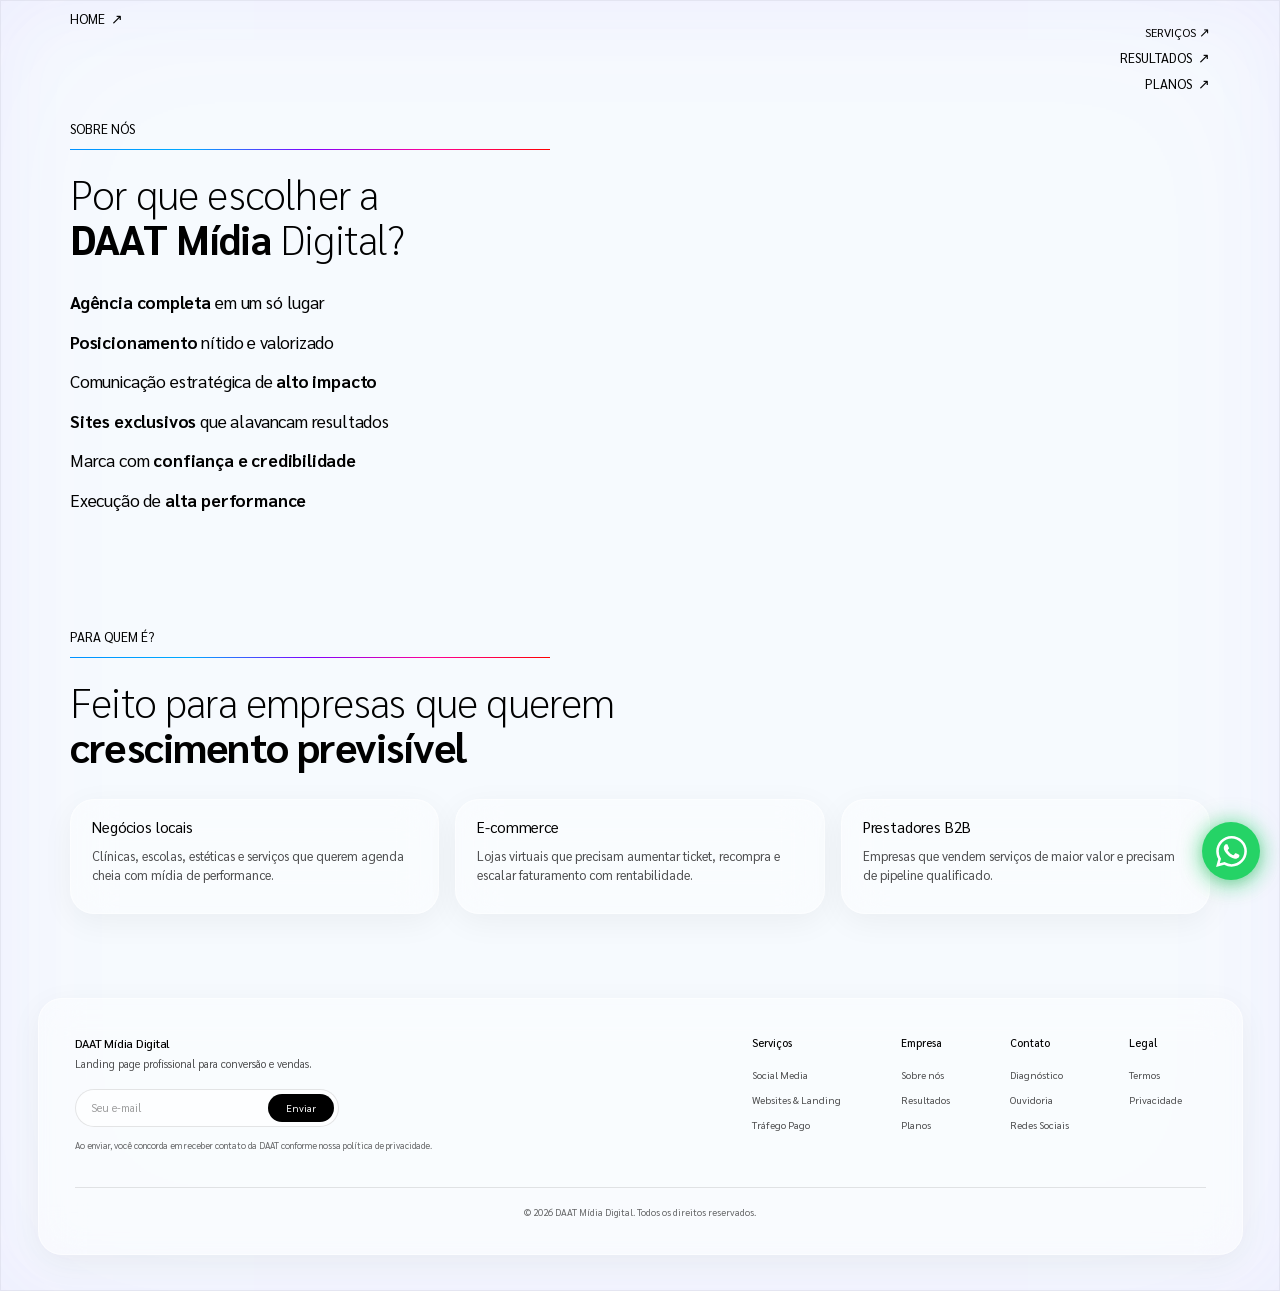
<file: sobre-nos.html>
<!DOCTYPE html>
<html lang="pt-BR">
<head>
  <meta charset="UTF-8">
  <meta name="viewport" content="width=device-width, initial-scale=1.0, viewport-fit=cover">
  <title>Sobre nós | DAAT Mídia Digital</title>
  <meta name="description" content="Conheça a DAAT Mídia Digital e para quem nossas soluções foram feitas.">
  <link rel="icon" href="assets/logo-daat-real.png" type="image/png">
  <script src="tracking-config.js"></script>
  <script src="tracking.js"></script>
  <link rel="stylesheet" href="assets/clarix/css/fonts.css">
  <link href="https://fonts.googleapis.com/css2?family=Sarabun:wght@500;700&display=swap" rel="stylesheet">
<style>
    :root {
      --c-bg: transparent;
      --c-surface: rgba(255, 255, 255, 0.4);
      --c-card: rgba(255, 255, 255, 0.4);
      --c-border: rgba(0, 0, 0, 0.1);
      --c-text: #000000;
      --c-muted: rgba(0, 0, 0, 0.7);
      --c-purple: #8000ff;
      --c-violet: #ff0099;
      --c-pink: #ff0000;
      --c-orange: #ff0000;
      --c-cyan: #00aaff;
      --grad-main: linear-gradient(to right, #0091ff, #00aaff, #8000ff, #ff0099, #ff0000);
      --shadow: 0 8px 32px rgba(0, 0, 0, 0.05);
      --radius: 2rem;
      --maxw: min(1140px, calc(100% - 6.25rem));
      --page-gutter: 3.125rem;
    }
    * { box-sizing: border-box; }
    html {
      /* Clarix fluid scale: 16px at 1920px, clamps at 12px */
      font-size: max(12px, 0.833333vw);
      min-height: 100%;
      background: var(--c-bg);
    }
    body {
      margin: 0;
      min-height: 100vh;
      color: var(--c-text);
      font-family: 'Sarabun', sans-serif;
      background: var(--c-bg);
      overflow-x: hidden;
      /* Frame + vinheta: moldura interna e ~10% mais escuro nas bordas */
      box-shadow:
        inset 0 0 0 1px rgba(17, 24, 39, 0.06),
        inset 0 0 80px rgba(108, 78, 248, 0.05),
        inset 0 0 180px rgba(169, 82, 255, 0.03);
    }
    a { color: inherit; text-decoration: none; }
    img { max-width: 100%; display: block; }
    .container { width: var(--maxw); margin: 0 auto; }
    .navbar {
      position: absolute;
      top: 0;
      left: 0;
      right: 0;
      z-index: 1000;
      overflow: visible;
      background: transparent;
      backdrop-filter: none;
      -webkit-backdrop-filter: none;
      border-bottom: 1px solid transparent;
      transition: background 0.35s ease, border-color 0.35s ease, backdrop-filter 0.35s ease,
        -webkit-backdrop-filter 0.35s ease;
    }
    .navbar.navbar--solid {
      background: transparent;
      backdrop-filter: none;
      -webkit-backdrop-filter: none;
      border-bottom: 1px solid transparent;
    }
    .nav-outer {
      display: flex;
      flex-direction: column;
      align-items: stretch;
      gap: 8px;
      padding: 10px 0 12px;
    }
    .nav-lang-bar {
      display: flex;
      align-items: center;
      justify-content: flex-start;
      gap: 10px;
      perspective: 500px;
    }
    .nav-lang-btn {
      display: inline-flex;
      align-items: center;
      justify-content: center;
      padding: 3px;
      border: 2px solid transparent;
      border-radius: 10px;
      background: rgba(255, 255, 255, 0.12);
      cursor: pointer;
      line-height: 0;
      transition: border-color 0.2s ease, box-shadow 0.2s ease, transform 0.2s ease;
    }
    .navbar.navbar--solid .nav-lang-btn {
      background: rgba(17, 24, 39, 0.04);
    }
    .nav-lang-btn:hover {
      transform: scale(1.05);
      border-color: rgba(0, 0, 0, 0.35);
    }
    .nav-lang-btn:focus-visible {
      outline: 3px solid rgba(0, 0, 0, 0.35);
      outline-offset: 2px;
    }
    .nav-lang-btn.is-active {
      border-color: #000;
      box-shadow: 0 0 0 1px rgba(0, 0, 0, 0.15);
    }
    .nav-lang-flag {
      width: 32px;
      height: auto;
      display: block;
      border-radius: 4px;
      box-shadow: 0 2px 8px rgba(0, 0, 0, 0.18);
    }
    .nav-wrap { display: flex; align-items: flex-start; justify-content: flex-end; gap: 18px; }
    .brand {
      display: flex;
      align-items: center;
      gap: 12px;
      font-weight: 500;
      position: relative;
      z-index: 2;
      text-shadow: 0 1px 2px rgba(0, 0, 0, 0.45);
    }
    .brand span {
      font-family: 'Sarabun', sans-serif;
      font-weight: 500;
      letter-spacing: 0.01em;
    }
    .navbar.navbar--solid .brand { text-shadow: none; }
    .nav-brand-cluster {
      display: flex;
      align-items: center;
      gap: clamp(10px, 2vw, 16px);
      flex-shrink: 0;
      min-width: 0;
    }
    
    
    .brand img {
      width: auto;
      height: 2rem;
      max-height: none;
      object-fit: contain;
      object-position: left center;
      border-radius: 0;
      border: none;
      background: none;
      position: relative;
      z-index: 1;
    }
    .nav-links {
      display: flex;
      flex-direction: column;
      align-items: flex-end;
      gap: 0.75em;
      font-family: 'Sarabun', sans-serif;
      font-weight: 400;
    }
    .nav-links > a,
    .nav-dropdown-toggle {
      display: inline-flex;
      align-items: center;
      gap: 0.4545em;
      padding: 0;
      border: none;
      border-radius: 0;
      background: transparent;
      font: inherit;
      font-size: 1.1em;
      font-weight: 400;
      letter-spacing: 0;
      text-transform: uppercase;
      color: #000;
      text-shadow: none;
      cursor: pointer;
      transition: transform 0.2s ease;
    }
    .nav-links > a::after,
    .nav-dropdown-toggle::after {
      content: "↗";
      font-size: 1.0909em;
      font-weight: 400;
      line-height: 1;
      text-transform: none;
    }
    .navbar.navbar--solid .nav-links > a,
    .navbar.navbar--solid .nav-dropdown-toggle { text-shadow: none; }
    .nav-links > a:hover,
    .nav-dropdown-toggle:hover,
    .nav-dropdown.is-open .nav-dropdown-toggle {
      color: #000;
      background: transparent;
      transform: translateX(-4px);
    }
    .nav-dropdown {
      position: relative;
    }
    .nav-dropdown-chevron { display: none; }
    .nav-dropdown:hover .nav-dropdown-chevron,
    .nav-dropdown.is-open .nav-dropdown-chevron {
      transform: rotate(180deg);
    }
    .nav-dropdown-menu {
      position: absolute;
      top: calc(100% + 6px);
      right: 0;
      left: auto;
      text-align: right;
      min-width: min(260px, calc(100vw - 2rem));
      margin: 0;
      padding: 8px;
      list-style: none;
      background: rgba(255, 255, 255, 0.98);
      -webkit-backdrop-filter: blur(14px);
      backdrop-filter: blur(14px);
      border: 1px solid var(--c-border);
      border-radius: 14px;
      box-shadow: 0 18px 48px rgba(17, 24, 39, 0.14);
      opacity: 0;
      visibility: hidden;
      transform: translateY(-6px);
      transition: opacity 0.2s ease, transform 0.2s ease, visibility 0.2s;
      z-index: 1001;
    }
    .nav-dropdown:hover .nav-dropdown-menu,
    .nav-dropdown.is-open .nav-dropdown-menu {
      opacity: 1;
      visibility: visible;
      transform: translateY(0);
    }
    .nav-dropdown-menu a {
      display: block;
      padding: 10px 14px;
      border-radius: 10px;
      font-size: 0.9rem;
      font-weight: 400;
      color: var(--c-text);
      text-decoration: none;
      text-shadow: none;
    }
    .nav-dropdown-menu a:hover {
      background: rgba(108, 78, 248, 0.1);
      color: var(--c-purple);
    }
    .nav-burger {
      display: none;
      flex-direction: column;
      align-items: center;
      justify-content: center;
      gap: 5px;
      width: 44px;
      height: 44px;
      padding: 0;
      margin: 0;
      border: none;
      border-radius: 12px;
      background: rgba(255, 255, 255, 0.14);
      color: var(--c-text);
      cursor: pointer;
      flex-shrink: 0;
      transition: background 0.2s ease, box-shadow 0.2s ease;
      -webkit-tap-highlight-color: transparent;
    }
    .navbar.navbar--solid .nav-burger {
      background: rgba(17, 24, 39, 0.06);
      border: 1px solid var(--c-border);
    }
    .nav-burger:hover {
      background: rgba(255, 255, 255, 0.22);
    }
    .navbar.navbar--solid .nav-burger:hover {
      background: rgba(108, 78, 248, 0.12);
    }
    .nav-burger:focus-visible {
      outline: 3px solid rgba(103, 212, 255, 0.55);
      outline-offset: 2px;
    }
    .nav-burger-bar {
      display: block;
      width: 20px;
      height: 2px;
      border-radius: 2px;
      background: currentColor;
      transition: transform 0.28s ease, opacity 0.2s ease;
    }
    body.nav-drawer-open .nav-burger-bar:nth-child(1) {
      transform: translateY(7px) rotate(45deg);
    }
    body.nav-drawer-open .nav-burger-bar:nth-child(2) {
      opacity: 0;
      transform: scaleX(0);
    }
    body.nav-drawer-open .nav-burger-bar:nth-child(3) {
      transform: translateY(-7px) rotate(-45deg);
    }
    .nav-backdrop {
      display: none;
      position: fixed;
      inset: 0;
      z-index: 1095;
      background: rgba(12, 8, 28, 0.45);
      -webkit-backdrop-filter: blur(2px);
      backdrop-filter: blur(2px);
      border: none;
      padding: 0;
      margin: 0;
      cursor: pointer;
      opacity: 0;
      transition: opacity 0.3s ease;
    }
    body.nav-drawer-open .nav-backdrop {
      display: block;
      opacity: 1;
    }
    .servicos-linhas-grid {
      list-style: none;
      margin: 0 0 2rem;
      padding: 0;
      display: flex;
      flex-wrap: wrap;
      justify-content: center;
      align-items: stretch;
      gap: 0.65rem 0.7rem;
    }
    .servicos-linhas-grid > li {
      flex: 0 0 auto;
    }
    .servicos-linhas-grid h3 {
      margin: 0;
      font-size: 0.88rem;
      font-weight: 400;
      line-height: 1.2;
      scroll-margin-top: 92px;
      padding: 0.72rem 1.25rem;
      background: rgba(255, 255, 255, 0.4);
      border: 1px solid rgba(0, 0, 0, 0.12);
      border-radius: 2.5rem;
      color: #000;
      white-space: nowrap;
      backdrop-filter: blur(12px);
      -webkit-backdrop-filter: blur(12px);
    }
    .servicos-linha-link {
      display: inline-flex;
      align-items: center;
      justify-content: center;
      height: 2.75rem;
      padding: 0 1.25rem;
      font-size: 0.88rem;
      font-weight: 400;
      line-height: 1.2;
      white-space: nowrap;
      border-radius: 2.5rem;
      background: rgba(255, 255, 255, 0.4);
      border: 1px solid rgba(0, 0, 0, 0.12);
      color: #000;
      text-decoration: none;
      scroll-margin-top: 92px;
      backdrop-filter: blur(12px);
      -webkit-backdrop-filter: blur(12px);
      transition: background 0.2s ease, transform 0.2s ease;
    }
    .servicos-linha-link:hover {
      background: rgba(255, 255, 255, 0.7);
      color: #000;
      transform: translateY(-2px);
    }
    .services .card {
      scroll-margin-top: 92px;
    }
    .btn {
      display: inline-flex;
      align-items: center;
      justify-content: center;
      gap: 0.5rem;
      border: 1px solid #000;
      border-radius: 2.5rem;
      cursor: pointer;
      padding: 0.875rem 2rem;
      font-family: 'Sarabun', sans-serif;
      font-weight: 400;
      font-size: 0.95rem;
      letter-spacing: 1px;
      text-transform: uppercase;
      background: rgba(255, 255, 255, 0.1);
      -webkit-backdrop-filter: blur(12px);
      backdrop-filter: blur(12px);
      color: #000;
      transition: background 0.2s, transform 0.2s;
    }
    .btn:hover { background: rgba(255, 255, 255, 0.3); transform: translateY(-2px); }
    .btn-main {
      background: rgba(255, 255, 255, 0.1);
      color: #000;
      box-shadow: none;
      filter: none;
    }
    .btn-main:hover {
      background: rgba(255, 255, 255, 0.3);
      transform: translateY(-2px);
      filter: none;
    }
    .hero-actions {
      font-size: 1rem;
    }
    /* Clarix model button (DOLOR AMET / .hi-btn) */
    .hi-btn {
      display: inline-flex;
      align-items: center;
      justify-content: center;
      align-self: flex-start;
      padding: 0.875rem 3rem;
      border: 1px solid #000;
      border-radius: 2.5rem;
      background: rgba(255, 255, 255, 0.1);
      -webkit-backdrop-filter: blur(12px);
      backdrop-filter: blur(12px);
      color: #000;
      box-shadow: none;
      text-decoration: none;
      font-family: 'Sarabun', sans-serif;
      font-size: 0.95rem;
      font-weight: 400;
      line-height: normal;
      letter-spacing: 1px;
      text-transform: uppercase;
      filter: none;
      cursor: pointer;
      transition: background 0.2s, transform 0.2s;
    }
    .hi-btn:hover {
      background: rgba(255, 255, 255, 0.3);
      color: #000;
      box-shadow: none;
      filter: none;
      transform: translateY(-2px);
    }
    .services-wa-cta {
      display: flex;
      justify-content: center;
      margin-top: 2rem;
    }
    .services-wa-cta .hi-btn {
      align-self: center;
      padding: 1.05rem 3.6rem;
      font-size: 1.05rem;
      letter-spacing: 1.2px;
      border-radius: 2.75rem;
    }
    .nav-links .btn-main { color: #000; }
    .btn-nav-pulse {
      animation: navCtaPulse 2s ease-out infinite;
    }
    .btn-nav-pulse:hover {
      animation-play-state: paused;
    }
    @keyframes navCtaPulse {
      0% {
        box-shadow: 0 0 0 0 rgba(0, 0, 0, 0.2);
      }
      65% {
        box-shadow: 0 0 0 12px rgba(0, 0, 0, 0);
      }
      100% {
        box-shadow: 0 0 0 0 rgba(0, 0, 0, 0);
      }
    }
    .btn-ghost {
      background: rgba(255, 255, 255, 0.1);
      border: 1px solid #000;
      color: #000;
    }
    .btn-ghost:hover { background: rgba(255, 255, 255, 0.3); }
    .hero {
      padding: 0;
      min-height: 100vh;
      position: relative;
      overflow: hidden;
      /* sem isolation: isolate → mix-blend-mode da logo mistura com o fundo real */
      background: var(--c-bg);
    }
    /* Sem plano de fundo no hero: apenas conteúdo + logo DAAT */
    .hero::before {
      content: "";
      position: absolute;
      inset: 0;
      z-index: 0;
      background: none;
      opacity: 0;
      transform: none;
      animation: none;
    }
    .hero::after {
      content: "";
      position: absolute;
      inset: 0;
      z-index: 1;
      pointer-events: none;
      background: none;
    }
    @keyframes heroLogoFadeIn {
      0% {
        opacity: 0;
        transform: scale(1.08);
        filter: blur(6px);
      }
      62% {
        opacity: 0.9;
        filter: blur(0);
      }
      100% {
        opacity: 0.72;
        transform: scale(1.02);
        filter: blur(0);
      }
    }
    .hero .container.hero-grid {
      position: static;
      max-width: none;
      width: 100%;
      margin: 0;
      padding: 0;
      z-index: 2;
    }
    .hero-grid {
      display: block;
    }
    /* Bloco inteiro (logo + títulos + lead + CTA) mais baixo, junto no peito do humanóide */
    .hero-copy {
      position: absolute;
      top: 58%;
      left: 3.125rem;
      transform: translateY(-50%);
      z-index: 2;
      /* Largo o bastante p/ GESTÃO DE REDES SOCIAIS e demais frases */
      max-width: min(78rem, calc(100vw - 3.5rem));
      pointer-events: none;
    }
    .hero-under-title {
      display: flex;
      flex-direction: column;
      align-items: flex-start;
      gap: 0.85rem;
      margin-top: 0.45rem;
      max-width: min(52rem, 100%);
      pointer-events: auto;
      white-space: normal;
    }
    .hero-under-title .lead {
      margin: 0;
      max-width: none;
      font-size: 1.05rem;
      line-height: 1.45;
      color: var(--c-muted);
      white-space: nowrap;
    }
    .hero-under-title .hero-actions {
      margin-top: 0;
    }
    .hero-under-title .hi-btn {
      pointer-events: auto;
    }
    .hero-aside {
      position: relative;
      z-index: 4;
      display: flex;
      flex-direction: column;
      align-items: stretch;
      justify-content: center;
      min-height: min(468px, 63vw);
    }
    .hero-logo-stage {
      position: relative;
      z-index: 3;
      display: flex;
      align-items: center;
      justify-content: center;
      margin: 0 -8% 0 0;
      padding: 0 0 8px;
      background: none;
    }
    .hero-logo-img {
      position: relative;
      z-index: 5;
      width: min(100%, 504px);
      max-width: none;
      height: auto;
      object-fit: contain;
      background: transparent;
      filter: drop-shadow(0 16px 40px rgba(0, 0, 0, 0.25));
      opacity: 0;
      transform: translateX(26px) scale(0.96);
      animation: heroRightLogoIn 1.15s ease-out 0.22s forwards;
    }
    @keyframes heroRightLogoIn {
      0% {
        opacity: 0;
        transform: translateX(26px) scale(0.96);
      }
      65% {
        opacity: 1;
        transform: translateX(-4px) scale(1.01);
      }
      100% {
        opacity: 1;
        transform: translateX(0) scale(1);
      }
    }
    .hero-card--blend {
      position: relative;
      z-index: 2;
      margin-top: -0.5rem;
      background: linear-gradient(145deg, rgba(255,255,255,0.1), rgba(255,255,255,0.04));
      backdrop-filter: blur(14px);
      -webkit-backdrop-filter: blur(14px);
      box-shadow: 0 24px 50px rgba(12, 11, 31, 0.5);
    }
    .badge {
      display: inline-block;
      padding: 0;
      border: none;
      border-radius: 0;
      background: transparent;
      font-family: 'Sarabun', sans-serif;
      font-size: 1.1rem;
      font-weight: 400;
      letter-spacing: 0;
      text-transform: uppercase;
      color: #000;
    }
    .clients-line {
      height: 1px;
      width: 100%;
      max-width: 100%;
      margin: 1rem 0 2rem;
      background: linear-gradient(to right, #0091ff, #00aaff, #8000ff, #ff0099, #ff0000);
      border: none;
    }
    .clients-container {
      width: 100%;
      display: flex;
      flex-direction: column;
      margin-top: 12vh;
      margin-bottom: 4rem;
      pointer-events: none;
    }
    .clients-subtitle {
      font-family: 'Sarabun', sans-serif;
      font-size: 1.1rem;
      font-weight: 400;
      text-transform: uppercase;
      padding-left: 3.125rem;
      margin: 0 0 1rem;
      color: #000;
    }
    .clients-container > .clients-line {
      height: 1px;
      margin: 0 3.125rem 3rem;
      width: auto;
      max-width: none;
      background: linear-gradient(to right, #0091ff, #00aaff, #8000ff, #ff0099, #ff0000);
    }
    .marquee-container {
      width: 100%;
      overflow: hidden;
      white-space: nowrap;
      filter: grayscale(100%);
      opacity: 0.8;
    }
    .marquee-content {
      display: inline-flex;
      align-items: center;
      gap: 6rem;
      padding-right: 6rem;
      animation: clientsMarquee 28s linear infinite;
      will-change: transform;
    }
    @keyframes clientsMarquee {
      0% { transform: translateX(-50%); }
      100% { transform: translateX(0); }
    }
    .marquee-logo {
      height: 3.75rem;
      width: auto;
      object-fit: contain;
      flex-shrink: 0;
    }
    @media (max-width: 700px) {
      .clients-subtitle { padding-left: 1.25rem; }
      .clients-container > .clients-line { margin-left: 1.25rem; margin-right: 1.25rem; }
      .marquee-logo { height: 2.75rem; }
      .marquee-content { gap: 3.5rem; padding-right: 3.5rem; }
    }
    @media (prefers-reduced-motion: reduce) {
      .marquee-content { animation: none; transform: none; }
    }
    .hero-brand-mark-wrap {
      display: block;
      width: max-content;
      max-width: 100%;
      margin: 0 0 0.65rem;
      overflow: hidden;
      padding-top: 0.35em;
      margin-top: -0.35em;
      padding-bottom: 1.2em;
      margin-bottom: calc(-1.2em + 0.65rem);
      perspective: 500px;
    }
    .hero-brand-mark {
      display: block;
      width: auto;
      height: clamp(2.4rem, 4.2vw, 3.75rem);
      margin: 0;
      object-fit: contain;
      object-position: left center;
    }
    /* Revelação 3D igual às letras do título (logo + bandeiras) */
    .soft-reveal {
      transform: translateY(110%) translateZ(-60px) rotateX(-65deg);
      transform-origin: bottom center;
      filter: blur(14px);
      opacity: 0;
      will-change: transform, filter, opacity;
      transition: transform 1.6s cubic-bezier(0.2, 0.8, 0.2, 1), filter 1.6s ease, opacity 1.2s ease;
    }
    .soft-reveal.is-revealed {
      transform: translateY(0) translateZ(0) rotateX(0deg);
      filter: blur(0);
      opacity: 1;
    }
    #animated-hero-title {
      font-family: 'Sarabun', sans-serif;
      font-weight: 200;
      margin: 0;
      font-size: max(2.5rem, 7vw);
      line-height: 1;
      letter-spacing: -0.02em;
      color: #000;
      max-width: none;
      white-space: nowrap;
    }
    h1 .hero-title-lead {
      display: block;
      white-space: nowrap;
      font-size: 0.42em;
      font-weight: 200;
      letter-spacing: -0.02em;
      line-height: 1.05;
      margin-bottom: 0;
    }
    .hero-slide {
      display: block;
      margin-top: 0.02em;
      /* Menor que o h1 base para a frase mais longa caber sem corte */
      font-size: clamp(1.45rem, 5.1vw, 5rem);
      width: max-content;
      max-width: 100%;
      /* Slot alto o bastante p/ o bold; compacto p/ não abrir buraco visual */
      height: 1.35em;
      overflow: hidden;
      line-height: 1.35;
    }
    .hero-slide.is-revealing {
      /* Folga vertical p/ a revelação 3D sem expor as outras palavras do track */
      clip-path: inset(-0.85em -0.15em -0.85em -0.15em);
      overflow: hidden;
    }
    .hero-slide-track {
      display: flex;
      flex-direction: column;
      width: max-content;
      min-width: 100%;
      animation: heroTextSlide 15s ease-in-out infinite;
      animation-play-state: paused;
      will-change: transform;
    }
    .hero-slide.is-ready .hero-slide-track {
      animation-play-state: running;
    }
    .hero-slide-track > .hero-slide-word {
      display: flex;
      align-items: center;
      flex: 0 0 1.35em;
      min-height: 1.35em;
      height: 1.35em;
      width: max-content;
      min-width: 100%;
      line-height: 1;
      white-space: nowrap;
      box-sizing: border-box;
      overflow: visible;
      padding: 0.06em 0.04em 0.1em 0;
    }
    .hero-slide-word {
      font-weight: 700;
      background: none;
      color: #000;
      -webkit-text-fill-color: #000;
      letter-spacing: -0.03em;
      word-spacing: 0.08em;
    }
    .hero-slide-word .char-mask {
      /* Máscara um pouco mais folgada no bold grande */
      padding-top: 0.28em;
      margin-top: -0.28em;
      padding-bottom: 1.35em;
      margin-bottom: -1.35em;
    }
    .hero-slide-word .hero-char {
      font-weight: 700;
    }
    .char-space {
      display: inline-block;
      width: 0.28em;
    }
    @keyframes heroTextSlide {
      0%, 14% { transform: translateY(0%); }
      17%, 31% { transform: translateY(-16.666%); }
      34%, 48% { transform: translateY(-33.333%); }
      51%, 65% { transform: translateY(-50%); }
      68%, 82% { transform: translateY(-66.666%); }
      85%, 99% { transform: translateY(-83.333%); }
      100% { transform: translateY(0%); }
    }
    .gradient {
      background: var(--grad-main);
      -webkit-background-clip: text;
      background-clip: text;
      color: transparent;
      -webkit-text-fill-color: transparent;
    }
    .gradient .hero-char {
      background: var(--grad-main);
      -webkit-background-clip: text;
      background-clip: text;
      color: transparent;
      -webkit-text-fill-color: transparent;
    }
    .no-break { white-space: nowrap; }
    .lead { color: var(--c-muted); font-size: 1.05rem; max-width: 56ch; }
    .hero-actions { display: flex; flex-wrap: wrap; gap: 10px; margin-top: 24px; }
    .hero-proof {
      margin-top: 18px;
      display: flex;
      flex-direction: column;
      align-items: flex-start;
      gap: 8px;
      color: #e9e3ff;
      font-size: .9rem;
    }
    .hero-proof span {
      display: block;
      line-height: 1.4;
    }
    .hero-card {
      background: var(--c-card);
      border: 1px solid var(--c-border);
      border-radius: var(--radius);
      padding: 24px;
    }
    .hero-card h3 { margin: 0 0 4px; font-size: 1.12rem; }
    
    section { padding: 4.5rem 0; position: relative; z-index: 2; }
    .section-head {
      text-align: left;
      margin-bottom: 2.5rem;
      max-width: 48rem;
    }
    .section-head .badge + h2,
    .section-head .badge + .clients-line {
      margin-top: 0;
    }
    .section-head .badge {
      display: block;
      margin-bottom: 0;
    }
    .section-head .badge::after {
      content: "";
      display: block;
      height: 1px;
      width: min(100%, 40rem);
      margin: 1rem 0 1.75rem;
      background: linear-gradient(to right, #0091ff, #00aaff, #8000ff, #ff0099, #ff0000);
    }
    .section-head h2 {
      font-family: 'Sarabun', sans-serif;
      font-weight: 200;
      margin: 0 0 1rem;
      font-size: max(2rem, 3.2vw);
      letter-spacing: -0.02em;
      line-height: 1.1;
      color: #000;
    }
    .section-head h2 strong {
      font-weight: 700;
    }
    #servicos .section-head p {
      max-width: none;
    }
    #servicos .section-head .serv-lead-line {
      white-space: nowrap;
      display: inline-block;
    }
    .section-head p {
      margin: 0;
      max-width: 40rem;
      color: var(--c-muted);
      font-size: 1.0625rem;
      line-height: 1.5;
      font-weight: 400;
    }
    .services { display: grid; grid-template-columns: repeat(3, minmax(0,1fr)); gap: 1.25rem; }
    .card {
      border: 1px solid rgba(255, 255, 255, 0.5);
      background: rgba(255, 255, 255, 0.4);
      -webkit-backdrop-filter: blur(20px);
      backdrop-filter: blur(20px);
      border-radius: 2rem;
      padding: 1.5rem 1.75rem;
      box-shadow: 0 8px 32px rgba(0, 0, 0, 0.05);
      color: #000;
    }
    .card .icon { font-size: 1.5rem; margin-bottom: 0.75rem; opacity: 0.85; }
    .card h3,
    .card h3.animated-title {
      font-family: 'Sarabun', sans-serif;
      font-weight: 400;
      margin: 0 0 0.75rem;
      font-size: 1.25rem;
      letter-spacing: -0.01em;
      line-height: 1.25;
      color: #000;
      white-space: normal;
    }
    .card p { margin: 0 0 0.85rem; color: var(--c-muted); font-size: 1.0625rem; line-height: 1.5; }
    .card ul { margin: 0; padding-left: 1.15rem; color: rgba(0, 0, 0, 0.75); font-size: 0.95rem; line-height: 1.55; }
    .garantia-selo {
      display: grid;
      grid-template-columns: auto 1fr;
      gap: 1rem 1.15rem;
      align-items: start;
      margin: 0 0 1.5rem;
      padding: 1.25rem 1.5rem;
      border-radius: 2rem;
      border: 1px solid rgba(255, 255, 255, 0.5);
      background: rgba(255, 255, 255, 0.45);
      -webkit-backdrop-filter: blur(20px);
      backdrop-filter: blur(20px);
      box-shadow: 0 8px 32px rgba(0, 0, 0, 0.05);
      scroll-margin-top: 92px;
    }
    .garantia-selo-mark {
      display: grid;
      place-items: center;
      width: 52px;
      height: 52px;
      border-radius: 14px;
      background: rgba(34, 197, 94, 0.14);
      border: 1px solid rgba(34, 197, 94, 0.35);
      font-size: 1.5rem;
      font-weight: 500;
      color: #16a34a;
      line-height: 1;
    }
    .garantia-selo-tag {
      display: inline-block;
      margin-bottom: 6px;
      padding: 4px 10px;
      border-radius: 999px;
      background: rgba(34, 197, 94, 0.12);
      border: 1px solid rgba(34, 197, 94, 0.3);
      font-size: 0.72rem;
      font-weight: 500;
      letter-spacing: 0.04em;
      text-transform: uppercase;
      color: #15803d;
    }
    .garantia-selo-title {
      display: block;
      margin: 0 0 6px;
      font-family: 'Sarabun', sans-serif;
      font-size: 1.12rem;
      color: var(--c-text);
    }
    .garantia-selo-desc {
      margin: 0 0 10px;
      color: var(--c-muted);
      font-size: 0.92rem;
      line-height: 1.5;
    }
    .garantia-selo-list {
      margin: 0;
      padding-left: 18px;
      color: var(--c-text);
      font-size: 0.86rem;
      line-height: 1.55;
    }
    .garantia-selo-list li + li { margin-top: 4px; }
    .card .garantia-inline,
    .garantia-inline {
      display: inline-flex;
      align-items: center;
      justify-content: center;
      width: fit-content;
      max-width: 100%;
      margin: 0 0 12px;
      padding: 0.7rem 1.15rem;
      border-radius: 999px;
      background: rgba(34, 197, 94, 0.1);
      border: 1px solid rgba(34, 197, 94, 0.28);
      font-size: 0.84rem;
      font-weight: 400;
      color: var(--c-muted);
      line-height: 1;
      white-space: nowrap;
      box-sizing: border-box;
      text-align: center;
    }
    .card .garantia-inline strong,
    .garantia-inline strong {
      color: #15803d;
      font-weight: 700;
      line-height: 1;
    }
    /* Espaço para barra + frase + diferenciais, sem empurrar demais o bloco */
    #servicos {
      margin-top: calc(100vh + 10rem);
      padding-top: 2.5rem;
    }
    .audience {
      display: grid; grid-template-columns: repeat(3, minmax(0,1fr)); gap: 16px;
    }
    .process { display: grid; grid-template-columns: repeat(4, minmax(0,1fr)); gap: 14px; }
    .step {
      background: rgba(255, 255, 255, 0.4);
      border: 1px solid rgba(255, 255, 255, 0.5);
      border-radius: 2rem;
      padding: 1.25rem 1.35rem;
      backdrop-filter: blur(20px);
      -webkit-backdrop-filter: blur(20px);
      box-shadow: 0 8px 32px rgba(0, 0, 0, 0.05);
      color: #000;
    }
    .step h3 { font-weight: 400; margin: 0 0 0.5rem; color: #000; }
    .step p { margin: 0; color: var(--c-muted); font-size: 0.95rem; line-height: 1.5; }
    .step b {
      width: 2.125rem;
      height: 2.125rem;
      border-radius: 50%;
      display: grid;
      place-items: center;
      margin-bottom: 0.75rem;
      background: rgba(0, 0, 0, 0.05);
      border: 1px solid rgba(0, 0, 0, 0.1);
      color: #000;
      font-weight: 400;
    }
    .depo { display: grid; grid-template-columns: repeat(3, minmax(0,1fr)); gap: 16px; }
    .depo blockquote { margin: 0 0 10px; color: #f4f0ff; }
    .depo small { color: var(--c-muted); }
    .depo--pair {
      max-width: 920px;
      margin-inline: auto;
      grid-template-columns: repeat(2, minmax(0, 1fr));
    }
    .proof-case {
      margin-top: 36px;
      padding: 28px 24px;
      border-radius: var(--radius);
      border: 1px solid var(--c-border);
      background: linear-gradient(160deg, rgba(255, 255, 255, 0.07), rgba(255, 255, 255, 0.02));
    }
    .proof-case-head {
      text-align: center;
      max-width: 56ch;
      margin: 0 auto;
    }
    .proof-case-head--spotlight {
      text-align: left;
      max-width: none;
      margin: 0;
      padding-bottom: 0;
      border-bottom: none;
    }
    .proof-case-head--spotlight .badge {
      margin-bottom: 12px;
    }
    .proof-case-head h3 {
      margin: 0 0 8px;
      font-size: clamp(1.15rem, 2.4vw, 1.45rem);
      color: var(--c-text);
    }
    .proof-case-head p {
      margin: 0;
      color: var(--c-muted);
      font-size: 0.95rem;
    }
    .proof-case-head .proof-case-lead {
      margin: 0 0 18px;
    }
    .proof-case-quote {
      margin: 0 0 12px;
      padding: 0;
      border: none;
      font-size: clamp(1.02rem, 2.1vw, 1.18rem);
      line-height: 1.5;
      color: #f4f0ff;
      font-weight: 500;
    }
    .proof-case-attrib {
      display: block;
      margin: 0;
      color: var(--c-muted);
      font-size: 0.9rem;
    }
    /* Mini case Gestão Completa */
    .case-full {
      margin-top: 2.25rem;
      padding: clamp(1.25rem, 4vw, 1.75rem);
      border-radius: 2rem;
      border: 1px solid rgba(255, 255, 255, 0.5);
      background: rgba(255, 255, 255, 0.4);
      -webkit-backdrop-filter: blur(20px);
      backdrop-filter: blur(20px);
      box-shadow: 0 8px 32px rgba(0, 0, 0, 0.05);
    }
    .case-full-header { margin-bottom: 22px; }
    .case-full-header h3 {
      margin: 0 0 8px;
      font-size: clamp(1.2rem, 2.6vw, 1.55rem);
      color: var(--c-text);
    }
    .case-full-header p {
      margin: 0;
      max-width: 68ch;
      color: var(--c-muted);
      font-size: 0.95rem;
      line-height: 1.5;
    }
    .case-full-pillars {
      display: grid;
      grid-template-columns: repeat(3, minmax(0, 1fr));
      gap: 14px;
      margin-bottom: 20px;
    }
    .case-pillar {
      border: 1px solid rgba(255, 255, 255, 0.5);
      border-radius: 1.5rem;
      background: rgba(255, 255, 255, 0.45);
      overflow: hidden;
    }
    .case-pillar-preview {
      aspect-ratio: 4 / 3;
      overflow: hidden;
    }
    .case-preview-site {
      height: 100%;
      padding: 12px;
      background: linear-gradient(145deg, #f8f8f8, #fff 40%, #f0f4ff);
      display: flex;
      flex-direction: column;
      gap: 8px;
    }
    .case-preview-site-bar {
      height: 8px;
      border-radius: 999px;
      background: var(--grad-main);
      opacity: 0.45;
    }
    .case-preview-site-hero {
      flex: 1;
      border-radius: 10px;
      padding: 10px;
      background: linear-gradient(145deg, #111, #333);
      color: #fff;
      display: flex;
      flex-direction: column;
      justify-content: flex-end;
      font-size: 0.72rem;
      font-weight: 500;
      line-height: 1.35;
    }
    .case-preview-site-cta {
      margin-top: 6px;
      align-self: flex-start;
      padding: 4px 8px;
      border-radius: 999px;
      background: rgba(255, 255, 255, 0.4);
      color: #000;
      font-size: 0.62rem;
      font-weight: 500;
    }
    .case-preview-ads {
      height: 100%;
      padding: 12px;
      background: linear-gradient(180deg, #0f172a, #1e293b);
      color: #e2e8f0;
      display: grid;
      gap: 8px;
      align-content: center;
    }
    .case-preview-ads-row {
      display: flex;
      justify-content: space-between;
      align-items: center;
      padding: 8px 10px;
      border-radius: 10px;
      background: rgba(255, 255, 255, 0.06);
      border: 1px solid rgba(255, 255, 255, 0.08);
      font-size: 0.68rem;
    }
    .case-preview-ads-row b {
      font-size: 0.82rem;
      color: #67d4ff;
    }
    .case-preview-ads-row em {
      font-style: normal;
      color: #4ade80;
      font-weight: 500;
    }
    .case-preview-social {
      height: 100%;
      padding: 10px;
      background: rgba(255, 255, 255, 0.4);
      display: grid;
      gap: 8px;
      align-content: center;
    }
    .case-preview-social-card {
      border-radius: 10px;
      overflow: hidden;
      border: 1px solid rgba(17, 24, 39, 0.08);
      background: rgba(255, 255, 255, 0.4);
    }
    .case-preview-social-card div {
      padding: 8px 10px;
      font-size: 0.62rem;
      font-weight: 500;
      line-height: 1.3;
      color: #fff;
    }
    .case-preview-social-card div:first-child {
      background: linear-gradient(145deg, #6c4ef8, #ef64d8);
    }
    .case-preview-social-card div:last-child {
      background: linear-gradient(145deg, #17142a, #6c4ef8);
    }
    .case-pillar-body { padding: 12px 14px 14px; }
    .case-pillar-tag {
      display: inline-block;
      margin-bottom: 6px;
      font-size: 0.68rem;
      font-weight: 500;
      letter-spacing: 0.05em;
      text-transform: uppercase;
      color: var(--c-purple);
    }
    .case-pillar-body h4 {
      margin: 0 0 6px;
      font-size: 0.98rem;
      color: var(--c-text);
    }
    .case-pillar-body p {
      margin: 0;
      font-size: 0.84rem;
      color: var(--c-muted);
      line-height: 1.45;
    }
    .case-full-kpis {
      display: grid;
      grid-template-columns: repeat(3, minmax(0, 1fr));
      gap: 10px;
      margin-bottom: 20px;
    }
    .case-full-kpi {
      padding: 12px;
      border-radius: 1.25rem;
      text-align: center;
      background: rgba(255, 255, 255, 0.45);
      border: 1px solid rgba(255, 255, 255, 0.5);
    }
    .case-full-kpi b {
      display: block;
      font-family: 'Sarabun', sans-serif;
      font-size: 1.35rem;
      font-weight: 500;
      background: var(--grad-main);
      -webkit-background-clip: text;
      background-clip: text;
      color: transparent;
      -webkit-text-fill-color: transparent;
    }
    .case-full-kpi span {
      font-size: 0.78rem;
      font-weight: 400;
      color: var(--c-muted);
    }
    .case-full-foot {
      display: flex;
      flex-wrap: wrap;
      align-items: center;
      justify-content: space-between;
      gap: 16px;
      padding-top: 18px;
      border-top: 1px solid var(--c-border);
    }
    .case-full-foot blockquote {
      margin: 0;
      flex: 1 1 280px;
      font-size: 1rem;
      line-height: 1.5;
      color: var(--c-text);
      font-weight: 500;
    }
    .case-full-foot small {
      display: block;
      margin-top: 6px;
      color: var(--c-muted);
      font-size: 0.86rem;
    }
    .case-full-foot .btn { flex-shrink: 0; }
    #antes-depois { background: transparent; }
    .ba-grid {
      display: grid;
      gap: 28px;
    }
    .ba-case-title {
      margin: 0 0 12px;
      font-size: 1.05rem;
      font-weight: 500;
      color: var(--c-text);
      text-align: center;
    }
    .ba-compare {
      position: relative;
      margin: 0;
      border-radius: var(--radius);
      overflow: hidden;
      border: 1px solid var(--c-border);
      box-shadow: 0 16px 40px rgba(90, 60, 170, 0.12);
      background: #0f172a;
    }
    .ba-compare-inner {
      position: relative;
      aspect-ratio: 16 / 10;
      min-height: 280px;
      user-select: none;
    }
    .ba-compare-after,
    .ba-compare-before {
      position: absolute;
      inset: 0;
      overflow: hidden;
    }
    .ba-compare-after img {
      width: 100%;
      height: 100%;
      object-fit: cover;
      object-position: center top;
      display: block;
    }
    .ba-compare-before {
      z-index: 2;
      width: 50%;
      border-right: 3px solid #fff;
      box-shadow: 4px 0 24px rgba(0, 0, 0, 0.25);
    }
    .ba-mock-old {
      width: 200%;
      max-width: none;
      height: 100%;
      padding: 14px;
      background: linear-gradient(180deg, #d8dce6 0%, #eef1f6 100%);
      color: #333;
      font-family: 'Sarabun', sans-serif;
      font-size: 11px;
      line-height: 1.35;
      overflow: hidden;
    }
    .ba-mock-old-bar {
      display: flex;
      gap: 8px;
      padding: 6px 8px;
      margin-bottom: 10px;
      background: #003366;
      color: #fff;
      font-family: 'Sarabun', sans-serif;
      font-size: 9px;
    }
    .ba-mock-old h4 {
      margin: 0 0 6px;
      font-size: 14px;
      color: #003366;
    }
    .ba-mock-old p { margin: 0 0 8px; color: #555; }
    .ba-mock-old-box {
      padding: 8px;
      border: 1px dashed #999;
      background: rgba(255, 255, 255, 0.4);
      margin-bottom: 8px;
    }
    .ba-handle {
      position: absolute;
      top: 0;
      bottom: 0;
      left: 50%;
      z-index: 3;
      width: 4px;
      transform: translateX(-50%);
      background: rgba(255, 255, 255, 0.4);
      box-shadow: 0 0 12px rgba(0, 0, 0, 0.35);
      pointer-events: none;
    }
    .ba-handle::after {
      content: "◀ ▶";
      position: absolute;
      top: 50%;
      left: 50%;
      transform: translate(-50%, -50%);
      width: 36px;
      height: 36px;
      border-radius: 50%;
      background: rgba(255, 255, 255, 0.4);
      color: #000;
      font-size: 8px;
      font-weight: 500;
      letter-spacing: -1px;
      display: grid;
      place-items: center;
      box-shadow: 0 4px 16px rgba(0, 0, 0, 0.2);
      border: 1px solid rgba(0, 0, 0, 0.2);
    }
    .ba-range {
      position: absolute;
      inset: 0;
      z-index: 4;
      width: 100%;
      height: 100%;
      margin: 0;
      opacity: 0;
      cursor: ew-resize;
    }
    .ba-labels {
      display: flex;
      justify-content: space-between;
      padding: 10px 14px;
      background: rgba(255, 255, 255, 0.96);
      font-size: 0.78rem;
      font-weight: 500;
      letter-spacing: 0.06em;
      text-transform: uppercase;
    }
    .ba-labels span:first-child { color: #64748b; }
    .ba-labels span:last-child { color: #16a34a; }
    .ba-caption {
      margin: 10px 0 0;
      text-align: center;
      color: var(--c-muted);
      font-size: 0.88rem;
    }
    .ba-static-pair {
      display: grid;
      grid-template-columns: 1fr 1fr;
      gap: 14px;
    }
    .ba-static-card {
      border-radius: 14px;
      overflow: hidden;
      border: 1px solid var(--c-border);
      background: rgba(255, 255, 255, 0.4);
    }
    .ba-static-card img {
      width: 100%;
      aspect-ratio: 16 / 10;
      object-fit: cover;
      display: block;
    }
    .ba-static-card figcaption {
      padding: 10px 12px;
      font-size: 0.82rem;
      font-weight: 500;
      text-align: center;
    }
    .ba-static-card--before figcaption { color: #64748b; background: #f1f5f9; }
    .ba-static-card--after figcaption { color: #15803d; background: rgba(34, 197, 94, 0.08); }
    .sites-criados-grid {
      display: grid;
      grid-template-columns: repeat(2, minmax(0, 1fr));
      gap: 1.25rem;
    }
    .site-showcase-card {
      display: flex;
      flex-direction: column;
      border: 1px solid rgba(255, 255, 255, 0.5);
      border-radius: 2rem;
      overflow: hidden;
      background: rgba(255, 255, 255, 0.4);
      -webkit-backdrop-filter: blur(20px);
      backdrop-filter: blur(20px);
      box-shadow: 0 8px 32px rgba(0, 0, 0, 0.05);
    }
    .site-showcase-preview {
      display: block;
      position: relative;
      aspect-ratio: 16 / 10;
      overflow: hidden;
      background: #0f172a;
      text-decoration: none;
    }
    .site-showcase-preview img {
      width: 100%;
      height: 100%;
      object-fit: cover;
      object-position: center top;
      display: block;
      transition: transform 0.35s ease;
    }
    .site-showcase-preview:hover img {
      transform: scale(1.03);
    }
    .site-mock {
      height: 100%;
      display: flex;
      flex-direction: column;
    }
    .site-mock-chrome {
      display: flex;
      align-items: center;
      gap: 6px;
      padding: 8px 12px;
      background: #1a2e1a;
      border-bottom: 1px solid rgba(255, 255, 255, 0.08);
    }
    .site-mock-chrome span {
      width: 8px;
      height: 8px;
      border-radius: 50%;
      background: rgba(255, 255, 255, 0.25);
    }
    .site-mock-chrome em {
      margin-left: auto;
      font-style: normal;
      font-size: 0.68rem;
      color: rgba(255, 255, 255, 0.55);
      font-family: 'Sarabun', sans-serif;
    }
    .site-mock-hero--chacara {
      flex: 1;
      display: flex;
      flex-direction: column;
      justify-content: flex-end;
      gap: 8px;
      padding: 20px;
      background:
        linear-gradient(180deg, rgba(15, 35, 20, 0.15) 0%, rgba(15, 35, 20, 0.88) 72%),
        linear-gradient(135deg, #2d5a3d 0%, #1a3d28 45%, #0f2418 100%);
      color: #f8f4ec;
    }
    .site-mock-hero--chacara small {
      font-size: 0.72rem;
      letter-spacing: 0.12em;
      text-transform: uppercase;
      color: rgba(248, 244, 236, 0.75);
    }
    .site-mock-hero--chacara strong {
      font-size: clamp(0.95rem, 2.2vw, 1.15rem);
      line-height: 1.35;
      font-weight: 400;
      max-width: 22ch;
    }
    .site-mock-hero--chacara span {
      font-size: 0.72rem;
      color: rgba(248, 244, 236, 0.7);
    }
    .site-showcase-body {
      padding: 18px 20px 20px;
      display: flex;
      flex-direction: column;
      gap: 8px;
      flex: 1;
    }
    .site-showcase-tag {
      align-self: flex-start;
      padding: 0.3rem 0.75rem;
      border-radius: 2.5rem;
      font-size: 0.72rem;
      font-weight: 400;
      letter-spacing: 0.04em;
      text-transform: uppercase;
      color: #000;
      background: rgba(255, 255, 255, 0.5);
      border: 1px solid rgba(0, 0, 0, 0.15);
    }
    .site-showcase-body h3 {
      margin: 0;
      font-size: 1.12rem;
      color: var(--c-text);
    }
    .site-showcase-body p {
      margin: 0;
      flex: 1;
      color: var(--c-muted);
      font-size: 0.92rem;
      line-height: 1.5;
    }
    .site-showcase-link {
      align-self: flex-start;
      margin-top: 4px;
      font-size: 0.9rem;
      font-weight: 500;
      color: #000;
      text-decoration: none;
      border-bottom: 1px solid rgba(0, 0, 0, 0.35);
    }
    .site-showcase-link:hover {
      border-bottom-color: #000;
    }
    .ba-case-visit {
      display: inline-block;
      margin-top: 10px;
      font-size: 0.88rem;
      font-weight: 500;
      color: #000;
      text-decoration: none;
      border-bottom: 1px solid rgba(0, 0, 0, 0.35);
    }
    .ba-case-visit:hover { text-decoration: underline; }
    /* Portfolio social */
    .portfolio-carousel {
      position: relative;
    }
    .portfolio-track-wrap {
      overflow: hidden;
      border-radius: var(--radius);
    }
    .portfolio-track {
      display: flex;
      gap: 16px;
      overflow-x: auto;
      scroll-snap-type: x mandatory;
      
      padding: 4px 2px 12px;
      -webkit-overflow-scrolling: touch;
      scrollbar-width: thin;
    }
    .portfolio-track::-webkit-scrollbar { height: 6px; }
    .portfolio-track::-webkit-scrollbar-thumb {
      background: rgba(0, 0, 0, 0.25);
      border-radius: 999px;
    }
    .social-post {
      flex: 0 0 min(100%, 300px);
      scroll-snap-align: start;
      border-radius: 1.5rem;
      overflow: hidden;
      border: 1px solid rgba(255, 255, 255, 0.5);
      background: rgba(255, 255, 255, 0.4);
      -webkit-backdrop-filter: blur(20px);
      backdrop-filter: blur(20px);
      box-shadow: 0 8px 32px rgba(0, 0, 0, 0.05);
    }
    .social-post--fb { flex-basis: min(100%, 340px); }
    .social-post-head {
      display: flex;
      align-items: center;
      gap: 10px;
      padding: 12px 14px;
      border-bottom: 1px solid rgba(17, 24, 39, 0.08);
    }
    .social-post-avatar {
      width: 36px;
      height: 36px;
      border-radius: 50%;
      background: var(--grad-main);
      flex-shrink: 0;
    }
    .social-post-meta b {
      display: block;
      font-size: 0.86rem;
      color: var(--c-text);
    }
    .social-post-meta span {
      font-size: 0.72rem;
      color: var(--c-muted);
    }
    .social-post-visual {
      aspect-ratio: 1 / 1;
      display: grid;
      place-items: center;
      padding: 20px;
      text-align: center;
      color: #fff;
      font-weight: 500;
      line-height: 1.35;
    }
    .social-post--fb .social-post-visual { aspect-ratio: 1200 / 630; }
    .social-post-visual--law {
      background: linear-gradient(145deg, #0f172a, #1e3a5f 55%, #334155);
    }
    .social-post-visual--aesthetic {
      background: linear-gradient(145deg, #0091ff, #8000ff 55%, #ff0099);
    }
    .social-post-visual--brand {
      background: linear-gradient(145deg, #00aaff, #8000ff 50%, #ff0000);
    }
    .social-post-visual--tips {
      background: linear-gradient(145deg, #111, #0091ff);
    }
    .social-post-visual small {
      display: block;
      margin-top: 8px;
      font-size: 0.72rem;
      font-weight: 400;
      opacity: 0.85;
    }
    .social-post-body {
      padding: 12px 14px 14px;
      font-size: 0.82rem;
      color: var(--c-muted);
      line-height: 1.45;
    }
    .social-post-platform {
      display: inline-block;
      margin-bottom: 6px;
      padding: 3px 8px;
      border-radius: 999px;
      font-size: 0.68rem;
      font-weight: 500;
      text-transform: uppercase;
      letter-spacing: 0.04em;
    }
    .social-post-platform--ig {
      background: linear-gradient(45deg, #f58529, #dd2a7b, #8134af);
      color: #fff;
    }
    .social-post-platform--fb {
      background: #1877f2;
      color: #fff;
    }
    .portfolio-nav {
      display: flex;
      justify-content: center;
      gap: 10px;
      margin-top: 16px;
    }
    .portfolio-nav button {
      border: 1px solid #000;
      background: rgba(255, 255, 255, 0.1);
      -webkit-backdrop-filter: blur(12px);
      backdrop-filter: blur(12px);
      color: #000;
      border-radius: 2.5rem;
      padding: 0.65rem 1.25rem;
      font: inherit;
      font-size: 0.88rem;
      font-weight: 400;
      letter-spacing: 1px;
      text-transform: uppercase;
      cursor: pointer;
      transition: background 0.2s, transform 0.2s;
    }
    .portfolio-nav button:hover {
      background: rgba(255, 255, 255, 0.3);
      transform: translateY(-2px);
    }
    /* Planos */
    #planos { background: transparent; }
    .planos-grid {
      display: grid;
      grid-template-columns: repeat(3, minmax(0, 1fr));
      gap: 1.25rem;
      align-items: stretch;
    }
    .plano-card {
      position: relative;
      display: flex;
      flex-direction: column;
      padding: 1.75rem 1.5rem;
      border-radius: 2rem;
      border: 1px solid rgba(255, 255, 255, 0.5);
      background: rgba(255, 255, 255, 0.4);
      -webkit-backdrop-filter: blur(20px);
      backdrop-filter: blur(20px);
      box-shadow: 0 8px 32px rgba(0, 0, 0, 0.05);
    }
    .plano-card--featured {
      border-color: rgba(0, 0, 0, 0.35);
      box-shadow: 0 12px 40px rgba(0, 0, 0, 0.08);
      transform: translateY(-0.25rem);
    }
    .plano-popular {
      position: absolute;
      top: 1rem;
      right: 1rem;
      padding: 0.3rem 0.85rem;
      border-radius: 2.5rem;
      background: rgba(255, 255, 255, 0.5);
      border: 1px solid rgba(0, 0, 0, 0.2);
      color: #000;
      font-size: 0.75rem;
      font-weight: 400;
      text-transform: uppercase;
      letter-spacing: 0.04em;
    }
    .plano-name {
      margin: 0 0 0.4rem;
      font-family: 'Sarabun', sans-serif;
      font-size: 1.5rem;
      font-weight: 400;
      letter-spacing: -0.02em;
      color: #000;
    }
    .plano-desc {
      margin: 0 0 16px;
      color: var(--c-muted);
      font-size: 0.9rem;
      line-height: 1.45;
      min-height: 2.9em;
    }
    .plano-price-wrap {
      margin-bottom: 16px;
      padding-bottom: 16px;
      border-bottom: 1px solid var(--c-border);
    }
    .plano-from {
      display: block;
      font-size: 0.78rem;
      font-weight: 500;
      color: var(--c-muted);
      text-transform: uppercase;
      letter-spacing: 0.04em;
    }
    .plano-price {
      font-family: 'Sarabun', sans-serif;
      font-size: clamp(1.6rem, 3vw, 2rem);
      font-weight: 500;
      background: var(--grad-main);
      -webkit-background-clip: text;
      background-clip: text;
      color: transparent;
      -webkit-text-fill-color: transparent;
      line-height: 1.1;
    }
    .plano-period {
      font-size: 0.88rem;
      font-weight: 400;
      color: var(--c-muted);
    }
    .plano-features {
      margin: 0 0 20px;
      padding-left: 18px;
      flex: 1;
      color: var(--c-text);
      font-size: 0.88rem;
      line-height: 1.55;
    }
    .plano-features li + li { margin-top: 6px; }
    .plano-card .btn { width: 100%; margin-top: auto; }
    .planos-note {
      margin: 20px auto 0;
      max-width: 62ch;
      text-align: center;
      color: var(--c-muted);
      font-size: 0.84rem;
      line-height: 1.5;
    }
    details {
      border: 1px solid rgba(255, 255, 255, 0.5);
      border-radius: 1.5rem;
      background: rgba(255, 255, 255, 0.4);
      -webkit-backdrop-filter: blur(20px);
      backdrop-filter: blur(20px);
      box-shadow: 0 8px 32px rgba(0, 0, 0, 0.05);
      padding: 1rem 1.25rem;
      margin-bottom: 0.75rem;
    }
    summary {
      cursor: pointer;
      font-family: 'Sarabun', sans-serif;
      font-weight: 400;
      font-size: 1.05rem;
      letter-spacing: -0.01em;
      color: #000;
      list-style: none;
    }
    summary::-webkit-details-marker { display: none; }
    details p { color: var(--c-muted); margin: 0.75rem 0 0.25rem; line-height: 1.55; }
    .cta-final { text-align: left; }
    .cta-final .section-head { margin-inline: 0; }
    .form-grid {
      margin-top: 1.5rem;
      display: grid;
      grid-template-columns: repeat(2, minmax(0, 1fr));
      gap: 0.85rem;
      max-width: 52rem;
      margin-inline: 0;
      padding: 1.75rem;
      border-radius: 2rem;
      border: 1px solid rgba(255, 255, 255, 0.5);
      background: rgba(255, 255, 255, 0.4);
      -webkit-backdrop-filter: blur(20px);
      backdrop-filter: blur(20px);
      box-shadow: 0 8px 32px rgba(0, 0, 0, 0.05);
    }
    input, select, textarea {
      width: 100%;
      padding: 0.9rem 1.1rem;
      border-radius: 1.25rem;
      border: 1px solid rgba(0, 0, 0, 0.15);
      background: rgba(255, 255, 255, 0.55);
      color: #000;
      font: inherit;
      outline: none;
      transition: border-color 0.2s, background 0.2s;
    }
    input:focus, select:focus, textarea:focus {
      border-color: rgba(0, 0, 0, 0.45);
      background: rgba(255, 255, 255, 0.75);
    }
    input::placeholder, textarea::placeholder { color: rgba(0, 0, 0, 0.4); }
    textarea { min-height: 7rem; resize: vertical; grid-column: 1 / -1; }
    .form-grid .full { grid-column: 1 / -1; }
    .form-grid .btn { justify-self: start; }
    .notice { color: var(--c-muted); font-size: 0.85rem; margin-top: 0.85rem; max-width: 52rem; }
    .form-status {
      margin: 14px auto 0;
      max-width: 820px;
      min-height: 1.2em;
      font-size: 0.9rem;
      font-weight: 400;
    }
    .form-status.is-ok { color: #15803d; }
    .form-status.is-error { color: #b91c1c; }
    .hp-field { position: absolute; left: -9999px; height: 0; overflow: hidden; }
    footer.site-footer {
      border-top: none;
      padding: 2.5rem var(--page-gutter) 3rem;
      color: #000;
      background: transparent;
    }
    .glass-footer {
      padding: 3rem;
      background: rgba(255, 255, 255, 0.4);
      backdrop-filter: blur(20px);
      -webkit-backdrop-filter: blur(20px);
      border-radius: 2rem;
      border: 1px solid rgba(255, 255, 255, 0.5);
      box-shadow: 0 8px 32px rgba(0, 0, 0, 0.05);
      display: flex;
      flex-direction: column;
      color: #000;
      font-family: 'Sarabun', sans-serif;
    }
    .footer-top {
      display: flex;
      justify-content: space-between;
      gap: 2.5rem;
    }
    .footer-left {
      width: auto;
      min-width: min(100%, 34rem);
      flex: 1 1 auto;
      display: flex;
      flex-direction: column;
    }
    .footer-heading {
      font-size: 1rem;
      font-weight: 500;
      margin: 0 0 0.45rem;
      letter-spacing: -0.02em;
    }
    .footer-tagline {
      margin: 0 0 1.5rem;
      font-size: 0.9rem;
      font-weight: 400;
      opacity: 0.7;
      line-height: 1.4;
      max-width: 22rem;
    }
    .footer-input-group {
      display: flex;
      align-items: center;
      background: rgba(255, 255, 255, 0.6);
      border-radius: 2rem;
      padding: 0.3rem;
      margin-bottom: 1rem;
      border: 1px solid rgba(0, 0, 0, 0.1);
      max-width: 22rem;
    }
    .footer-input {
      flex: 1;
      min-width: 0;
      background: transparent;
      border: none;
      outline: none;
      padding: 0.55rem 1rem;
      font-family: 'Sarabun', sans-serif;
      font-size: 0.9rem;
      color: #000;
    }
    .footer-input::placeholder {
      color: rgba(0, 0, 0, 0.4);
    }
    .footer-submit {
      background: #000;
      color: #fff;
      border: none;
      border-radius: 2rem;
      padding: 0.6rem 1.5rem;
      font-family: 'Sarabun', sans-serif;
      font-size: 0.85rem;
      font-weight: 400;
      cursor: pointer;
      transition: transform 0.2s;
      white-space: nowrap;
    }
    .footer-submit:hover {
      transform: scale(1.05);
    }
    .footer-subtext {
      margin: 0;
      font-size: 0.75rem;
      opacity: 0.6;
      line-height: 1.4;
      white-space: nowrap;
      max-width: none;
    }
    .footer-right {
      display: flex;
      gap: 5rem;
      padding-right: 2rem;
    }
    .footer-col {
      display: flex;
      flex-direction: column;
      gap: 1rem;
    }
    .footer-col-title {
      font-size: 0.9rem;
      font-weight: 500;
      margin: 0 0 0.5rem;
    }
    .footer-col a {
      color: #000;
      opacity: 0.7;
      text-decoration: none;
      font-size: 0.85rem;
      transition: opacity 0.2s;
    }
    .footer-col a:hover {
      opacity: 1;
    }
    .footer-line {
      height: 1px;
      background: rgba(0, 0, 0, 0.1);
      margin-top: 3rem;
      margin-bottom: 1.5rem;
    }
    .footer-bottom {
      text-align: center;
      font-size: 0.8rem;
      opacity: 0.6;
    }
    @media (max-width: 900px) {
      .footer-top { flex-direction: column; gap: 2rem; }
      .footer-left { width: 100%; min-width: 0; }
      .footer-subtext { white-space: normal; }
      .footer-right { flex-wrap: wrap; gap: 1.75rem 2.5rem; padding-right: 0; }
    }
    @media (max-width: 600px) {
      footer.site-footer { padding: 1.5rem 1rem 2rem; }
      .glass-footer { padding: 1.5rem; }
      .footer-right { gap: 1.5rem; }
    }

    html.a11y-grayscale {
      filter: grayscale(1);
    }
    body.a11y-high-contrast {
      background: rgba(255, 255, 255, 0.4) !important;
      color: #000 !important;
    }
    body.a11y-high-contrast .card,
    body.a11y-high-contrast .step,
    body.a11y-high-contrast details,
    body.a11y-high-contrast .nav-links,
    body.a11y-high-contrast .whatsapp-bubble {
      background: rgba(255, 255, 255, 0.4) !important;
      color: #000 !important;
      border-color: #000 !important;
      box-shadow: none !important;
    }
    html.a11y-reduce-motion *,
    html.a11y-reduce-motion *::before,
    html.a11y-reduce-motion *::after {
      animation: none !important;
      transition: none !important;
      scroll-behavior: auto !important;
    }
    .a11y-widget {
      position: fixed;
      left: 20px;
      bottom: 92px;
      z-index: 1201;
    }
    .a11y-toggle {
      width: 42px;
      height: 42px;
      border: none;
      border-radius: 12px;
      display: inline-flex;
      align-items: center;
      justify-content: center;
      gap: 4px;
      cursor: pointer;
      color: #fff;
      background: linear-gradient(140deg, var(--c-purple), var(--c-violet), var(--c-cyan));
      box-shadow: 0 8px 24px rgba(108, 78, 248, 0.35);
      font-weight: 500;
      padding: 0 6px;
    }
    .a11y-toggle-emoji {
      font-size: 14px;
      line-height: 1;
    }
    .a11y-toggle-label {
      font-size: 9px;
      letter-spacing: .03em;
      line-height: 1;
    }
    .a11y-panel {
      position: absolute;
      left: 0;
      bottom: 56px;
      width: min(280px, calc(100vw - 32px));
      padding: 12px;
      border-radius: 14px;
      border: 1px solid var(--c-border);
      background: rgba(255,255,255,0.96);
      -webkit-backdrop-filter: blur(14px);
      backdrop-filter: blur(14px);
      box-shadow: 0 14px 34px rgba(17,24,39,0.16);
      opacity: 0;
      visibility: hidden;
      transform: translateY(8px);
      transition: opacity .2s ease, transform .2s ease, visibility .2s;
    }
    .a11y-widget.is-open .a11y-panel {
      opacity: 1;
      visibility: visible;
      transform: translateY(0);
    }
    .a11y-title {
      margin: 0 0 10px;
      font-size: .92rem;
      font-weight: 500;
      color: var(--c-text);
    }
    .a11y-row {
      display: flex;
      align-items: center;
      justify-content: space-between;
      gap: 8px;
      margin-bottom: 8px;
    }
    .a11y-row:last-child { margin-bottom: 0; }
    .a11y-actions {
      display: inline-flex;
      gap: 6px;
    }
    .a11y-btn {
      border: 1px solid var(--c-border);
      background: rgba(255, 255, 255, 0.4);
      color: var(--c-text);
      border-radius: 9px;
      height: 32px;
      min-width: 32px;
      padding: 0 10px;
      font-size: .82rem;
      font-weight: 500;
      cursor: pointer;
    }
    .a11y-switch {
      border: 1px solid var(--c-border);
      background: rgba(255, 255, 255, 0.4);
      color: var(--c-text);
      border-radius: 999px;
      min-width: 88px;
      height: 32px;
      padding: 0 10px;
      font-size: .78rem;
      font-weight: 500;
      cursor: pointer;
    }
    .a11y-switch.is-on {
      border-color: rgba(108,78,248,.5);
      background: rgba(108,78,248,.12);
      color: var(--c-purple);
    }
    .whatsapp-float-wrap {
      position: fixed;
      right: 20px;
      bottom: 20px;
      z-index: 1200;
      display: flex;
      align-items: center;
      gap: 10px;
      flex-direction: row;
      text-decoration: none;
      color: inherit;
      cursor: pointer;
    }
    .whatsapp-float-wrap:focus-visible {
      outline: 3px solid rgba(37, 211, 102, 0.55);
      outline-offset: 4px;
      border-radius: 8px;
    }
    .whatsapp-bubble {
      position: relative;
      background: rgba(255, 255, 255, 0.4);
      color: #1c1c1c;
      padding: 15px 20px;
      border-radius: 12px;
      border: none;
      font-family: 'Sarabun', sans-serif;
      font-size: 0.875rem;
      font-weight: 500;
      line-height: 1.35;
      text-align: left;
      max-width: min(360px, calc(100vw - 130px));
      white-space: nowrap;
      filter: drop-shadow(0 2px 10px rgba(0, 0, 0, 0.1));
    }
    .whatsapp-bubble::after {
      content: "";
      position: absolute;
      right: -8px;
      top: 50%;
      transform: translateY(-50%);
      width: 0;
      height: 0;
      border-style: solid;
      border-width: 8px 0 8px 9px;
      border-color: transparent transparent transparent #ffffff;
    }
    .whatsapp-float {
      position: relative;
      flex-shrink: 0;
      width: 58px;
      height: 58px;
      border-radius: 50%;
      display: grid;
      place-items: center;
      background: #25d366;
      color: #fff;
      box-shadow:
        0 0 0 0 rgba(37, 211, 102, 0.42),
        0 0 22px rgba(37, 211, 102, 0.5),
        0 6px 22px rgba(37, 211, 102, 0.32),
        0 4px 12px rgba(0, 0, 0, 0.1);
      transition: transform 0.22s ease, filter 0.22s ease;
      animation: whatsappPulse 1.8s ease-out infinite;
    }
    .whatsapp-float-wrap:hover .whatsapp-float,
    .whatsapp-float:hover {
      transform: translateY(-2px) scale(1.03);
      filter: brightness(1.05);
    }
    .whatsapp-float svg {
      width: 31px;
      height: 31px;
      fill: currentColor;
      display: block;
    }
    @keyframes whatsappPulse {
      0% {
        box-shadow:
          0 0 0 0 rgba(37, 211, 102, 0.45),
          0 0 22px rgba(37, 211, 102, 0.5),
          0 6px 22px rgba(37, 211, 102, 0.32),
          0 4px 12px rgba(0, 0, 0, 0.1);
      }
      70% {
        box-shadow:
          0 0 0 14px rgba(37, 211, 102, 0),
          0 0 18px rgba(37, 211, 102, 0.35),
          0 6px 20px rgba(37, 211, 102, 0.28),
          0 4px 12px rgba(0, 0, 0, 0.08);
      }
      100% {
        box-shadow:
          0 0 0 0 rgba(37, 211, 102, 0),
          0 0 22px rgba(37, 211, 102, 0.5),
          0 6px 22px rgba(37, 211, 102, 0.32),
          0 4px 12px rgba(0, 0, 0, 0.1);
      }
    }
    @media (max-width: 1024px) {
      body.nav-drawer-open .navbar {
        z-index: 1102;
      }
      body.nav-drawer-open {
        overflow: hidden;
      }
      .nav-burger {
        display: inline-flex;
      }
      .nav-wrap {
        position: relative;
        flex-wrap: nowrap;
      }
      .nav-links {
        position: fixed;
        top: 0;
        right: 0;
        left: auto;
        width: min(100vw - 3.5rem, 20.5rem);
        max-width: 100%;
        height: 100dvh;
        height: 100vh;
        margin: 0;
        padding: calc(0.75rem + env(safe-area-inset-top, 0px))
          calc(1rem + env(safe-area-inset-right, 0px))
          calc(1.25rem + env(safe-area-inset-bottom, 0px))
          calc(1rem + env(safe-area-inset-left, 0px));
        flex-direction: column;
        align-items: stretch;
        justify-content: flex-start;
        gap: 4px;
        background: rgba(255, 255, 255, 0.97);
        -webkit-backdrop-filter: blur(16px);
        backdrop-filter: blur(16px);
        border-left: 1px solid var(--c-border);
        box-shadow: -16px 0 48px rgba(17, 24, 39, 0.18);
        transform: translateX(105%);
        transition: transform 0.32s cubic-bezier(0.4, 0, 0.2, 1);
        z-index: 1100;
        overflow-x: hidden;
        overflow-y: auto;
        -webkit-overflow-scrolling: touch;
      }
      body.nav-drawer-open .nav-links {
        transform: translateX(0);
      }
      .nav-links > a {
        width: 100%;
        text-align: left;
        padding: 14px 16px;
        border-radius: 12px;
        font-size: 1rem;
        font-weight: 400;
        color: var(--c-text);
        text-shadow: none;
      }
      .nav-links > a:hover {
        color: var(--c-purple);
        background: rgba(108, 78, 248, 0.08);
      }
      .nav-links .btn-main {
        width: 100%;
        margin-top: 8px;
        justify-content: center;
        text-align: center;
      }
      .nav-dropdown {
        width: 100%;
      }
      .nav-dropdown-toggle {
        width: 100%;
        justify-content: space-between;
        padding: 14px 16px;
        border-radius: 12px;
        font-size: 1rem;
        font-weight: 400;
        color: var(--c-text);
        text-shadow: none;
      }
      .nav-dropdown-toggle:hover,
      .nav-dropdown.is-open .nav-dropdown-toggle {
        color: var(--c-purple);
        background: rgba(108, 78, 248, 0.08);
      }
      .navbar.navbar--solid .nav-dropdown-toggle:hover,
      .navbar.navbar--solid .nav-dropdown.is-open .nav-dropdown-toggle {
        color: var(--c-purple);
        background: rgba(108, 78, 248, 0.08);
      }
      .nav-dropdown:hover .nav-dropdown-chevron {
        transform: rotate(0deg);
      }
      .nav-dropdown.is-open .nav-dropdown-chevron {
        transform: rotate(180deg);
      }
      .nav-dropdown:hover .nav-dropdown-menu {
        opacity: 0;
        visibility: hidden;
        transform: translateY(-6px);
        pointer-events: none;
      }
      .nav-dropdown .nav-dropdown-menu {
        position: static;
        top: auto;
        left: auto;
        transform: none;
        min-width: 0;
        width: 100%;
        margin: 0;
        padding: 0 0 0 8px;
        border: none;
        border-radius: 0;
        box-shadow: none;
        background: transparent;
        max-height: 0;
        overflow: hidden;
        opacity: 0;
        visibility: hidden;
        pointer-events: none;
        transition: max-height 0.35s ease, opacity 0.2s ease, visibility 0.2s;
      }
      .nav-dropdown.is-open .nav-dropdown-menu {
        max-height: 560px;
        opacity: 1;
        visibility: visible;
        pointer-events: auto;
        margin: 4px 0 8px;
        padding: 4px 0 6px 8px;
      }
      .nav-dropdown-menu a {
        padding: 12px 14px;
        font-size: 0.95rem;
      }
    }
    @media (max-width: 980px) {
      .hero-grid, .services, .process, .audience, .depo, .depo--pair, .planos-grid, .sites-criados-grid { grid-template-columns: 1fr 1fr; }
      .case-full-pillars, .case-full-kpis { grid-template-columns: 1fr 1fr; }
      .plano-card--featured { transform: none; }
      .hero-logo-stage { margin: 0 auto; max-width: 432px; }
    }
    @media (max-width: 700px) {
      .servicos-linhas-grid {
        justify-content: flex-start;
      }
      .servicos-linha-link {
        font-size: 0.84rem;
        height: 2.55rem;
        padding: 0 1.1rem;
      }
      .hero-grid, .services, .process, .audience, .depo, .form-grid, .planos-grid, .ba-static-pair, .case-full-pillars, .case-full-kpis, .sites-criados-grid { grid-template-columns: 1fr; }
      .hero-copy {
        left: 1.25rem;
        max-width: calc(100% - 2.5rem);
      }
      .hero-aside { min-height: 0; margin-top: 8px; }
      .hero-logo-stage { margin: 0 auto; padding-bottom: 4px; }
      .hero-logo-img { width: min(92vw, 396px); }
      .hero-card--blend { margin-top: 0.75rem; }
      .nav-lang-flag {
        width: 28px;
      }
      .a11y-widget {
        left: 12px;
        bottom: 78px;
      }
      .a11y-toggle {
        width: 38px;
        height: 38px;
        border-radius: 10px;
      }
      .a11y-toggle-emoji {
        font-size: 12px;
      }
      .a11y-toggle-label {
        font-size: 8px;
      }
      .a11y-panel {
        width: min(250px, calc(100vw - 24px));
      }
      .whatsapp-float-wrap {
        right: 12px;
        bottom: 12px;
        gap: 8px;
      }
      .whatsapp-bubble {
        font-size: 0.8rem;
        font-weight: 500;
        padding: 12px 16px;
        max-width: min(calc(100vw - 100px), 300px);
        white-space: normal;
        line-height: 1.32;
      }
      .whatsapp-bubble::after {
        border-width: 7px 0 7px 8px;
        right: -7px;
      }
      .whatsapp-float {
        width: 52px;
        height: 52px;
      }
      .whatsapp-float svg {
        width: 28px;
        height: 28px;
      }
    }
    @media (prefers-reduced-motion: reduce) {
      .hero::before {
        animation: none;
        opacity: 0.72;
        transform: none;
        filter: none;
      }
      .hero-logo-img {
        animation: none;
        opacity: 1;
        transform: none;
      }
      .soft-reveal,
      .soft-reveal.is-revealed {
        transform: none !important;
        filter: none !important;
        opacity: 1 !important;
        transition: none !important;
      }
      .btn-nav-pulse {
        animation: none;
      }
      .hero-slide-track {
        animation: none;
      }
      .whatsapp-float {
        animation: none;
        box-shadow:
          0 0 18px rgba(37, 211, 102, 0.45),
          0 6px 20px rgba(37, 211, 102, 0.28),
          0 4px 12px rgba(0, 0, 0, 0.09);
      }
    }
  
    .preload-hidden {
      opacity: 0 !important;
      pointer-events: none !important;
    }
    .reveal-anim {
      transition: transform 1.6s cubic-bezier(0.2, 0.8, 0.2, 1) 0.6s, opacity 1.6s ease 0.6s;
      will-change: transform, opacity;
    }
    .preload-hidden.reveal-anim.from-top {
      transform: translateY(-20px);
    }
    .preload-hidden.reveal-anim.from-bottom {
      transform: translateY(20px);
    }
    @media (min-width: 1025px) {
      .nav-lang-bar {
        position: absolute;
        top: 3.625rem; /* alinhado com o 1º item do menu (Sobre nós) */
        left: 0;
        right: auto;
        z-index: 6;
        height: 1.35em;
      }
      .nav-brand-cluster {
        position: absolute;
        top: 1.375rem;
        left: 0;
        right: auto;
        z-index: 5;
      }
      .nav-outer {
        position: relative;
        min-height: 13.75rem;
      }
      .nav-links {
        position: absolute;
        top: 3.625rem;
        right: 0;
        left: auto;
        align-items: flex-end;
        z-index: 5;
        font-size: 1rem;
      }
      .nav-links > a:hover,
      .nav-dropdown-toggle:hover,
      .nav-dropdown.is-open .nav-dropdown-toggle {
        transform: translateX(-4px);
      }
      .nav-dropdown-menu {
        left: auto;
        right: 0;
        text-align: right;
      }
    }
    @media (max-width: 1024px) {
      .nav-links.reveal-anim,
      .nav-links.preload-hidden.reveal-anim.from-top {
        transform: translateX(105%);
        transition: transform 0.32s cubic-bezier(0.4, 0, 0.2, 1);
      }
      body.nav-drawer-open .nav-links.reveal-anim,
      body.nav-drawer-open .nav-links.preload-hidden.reveal-anim.from-top {
        transform: translateX(0);
      }
    }
    canvas {
      display: block;
    }
    .char-mask {
      display: inline-block;
      overflow: hidden;
      vertical-align: bottom;
      padding-top: 0.2em;
      margin-top: -0.2em;
      padding-bottom: 1.2em;
      margin-bottom: -1.2em;
      perspective: 500px;
    }
    .hero-char {
      display: inline-block;
      transform: translateY(110%) translateZ(-60px) rotateX(-65deg);
      transform-origin: bottom center;
      filter: blur(14px);
      opacity: 0;
      will-change: transform, filter, opacity;
      transition: transform 1.6s cubic-bezier(0.2, 0.8, 0.2, 1), filter 1.6s ease, opacity 1.2s ease;
    }
    .hero-char.revealed {
      transform: translateY(0) translateZ(0) rotateX(0deg);
      filter: blur(0px);
      opacity: 1;
    }
    .animated-title .hero-char {
      transition: transform 0.8s cubic-bezier(0.2, 0.8, 0.2, 1), filter 0.8s ease, opacity 0.6s ease;
    }
    /* Frase sobe: entra logo após o hero e fica mais alta na viewport */
    .scroll-content-wrapper {
      position: absolute;
      top: calc(100vh + 8rem);
      left: 0;
      width: 100%;
      z-index: 2;
      display: flex;
      flex-direction: column;
      pointer-events: none;
    }
    .scroll-title-container {
      display: flex;
      flex-direction: column;
      align-items: flex-start;
      padding-left: 3.125rem;
      padding-top: 2rem;
      margin-bottom: 4rem;
      box-sizing: border-box;
    }
    .scroll-title-container h3 {
      font-family: 'Sarabun', sans-serif;
      font-weight: 200;
      font-size: max(2.625rem, 5.5vw);
      letter-spacing: -0.02em;
      white-space: nowrap;
      color: #000;
      margin: 0;
      line-height: 1.1;
      text-align: left;
    }
    .scroll-title-container h3 strong {
      font-weight: 700;
    }
    /* Frases diferenciais voando na horizontal com o scroll (Clarix) */
    .words-container {
      position: fixed;
      top: 0;
      left: 0;
      width: 100%;
      height: 100vh;
      perspective: 1500px;
      z-index: 2;
      pointer-events: none;
    }
    .flying-word {
      position: absolute;
      top: 50%;
      left: 50%;
      font-family: 'Sarabun', sans-serif;
      font-weight: 400;
      font-size: max(1.35rem, 2.6vw);
      color: #000;
      margin: 0;
      padding: 0 0.2em;
      opacity: 0;
      white-space: nowrap;
      transform: translate3d(-50%, -50%, 0) rotateY(0deg);
      will-change: transform, opacity;
    }
    .flying-word .char {
      display: inline-block;
      padding: 0 0.04em;
      margin: 0 -0.02em;
    }
    .flying-word .char.char-bold,
    .diff-dock strong {
      font-weight: 700;
    }
    /* Destino final: frases empilhadas sob o título após o voo */
    .diff-dock-list {
      list-style: none;
      margin: 1.75rem 0 0;
      padding: 0;
      max-width: min(40rem, calc(100vw - 5rem));
    }
    .diff-dock {
      font-family: 'Sarabun', sans-serif;
      font-size: max(1.05rem, 1.2vw);
      font-weight: 400;
      line-height: 1.4;
      letter-spacing: -0.01em;
      color: #000;
      margin: 0 0 0.7rem;
      opacity: 0;
      transform: translateY(14px);
      filter: blur(6px);
      transition:
        opacity 0.55s ease,
        transform 0.55s cubic-bezier(0.2, 0.8, 0.2, 1),
        filter 0.55s ease;
    }
    .diff-dock.is-settled {
      opacity: 1;
      transform: translateY(0);
      filter: blur(0);
    }
    @media (max-width: 600px) {
      #animated-hero-title {
        font-size: max(2rem, 9vw);
        white-space: normal;
      }
      .hero-slide {
        font-size: clamp(1.15rem, 6.2vw, 1.85rem);
        max-width: 100%;
      }
      .hero-title-lead { white-space: normal; }
      .hero-copy { left: 1.25rem; right: 1.25rem; max-width: none; }
      .hero-under-title .lead { white-space: normal; }
      .scroll-title-container { padding-right: 1.25rem; }
      .scroll-title-container h3 { white-space: normal; }
      .flying-word { font-size: max(1.05rem, 4.2vw); }
      .diff-dock-list { max-width: calc(100vw - 2.5rem); }
    }

    body.subpage {
      min-height: 100vh;
      background: #f6fafe;
    }
    html:has(body.subpage) {
      background: #f6fafe;
    }
    /* Sem cabeçalho branco fixo — nav transparente como na home */
    body.subpage .navbar {
      position: absolute;
      background: transparent;
      backdrop-filter: none;
      -webkit-backdrop-filter: none;
      border-bottom: 1px solid transparent;
    }
    body.subpage .nav-home {
      display: inline-flex;
      align-items: center;
      gap: 0.4545em;
      margin: 0;
      padding: 0;
      border: none;
      background: transparent;
      font-family: 'Sarabun', sans-serif;
      font-size: 1.1em;
      font-weight: 400;
      letter-spacing: 0;
      text-transform: uppercase;
      color: #000;
      text-decoration: none;
      cursor: pointer;
      transition: transform 0.2s ease;
    }
    body.subpage .nav-home::after {
      content: "↗";
      font-size: 1.0909em;
      font-weight: 400;
      line-height: 1;
      text-transform: none;
    }
    body.subpage .nav-home:hover {
      transform: translateY(-1px);
    }
    body.subpage .nav-left {
      display: flex;
      align-items: center;
      justify-content: flex-start;
      gap: 1.25rem;
      flex-wrap: wrap;
    }
    body.subpage main.subpage-main {
      display: block;
      position: relative;
      z-index: 2;
      padding-top: 5.5rem;
    }
    body.subpage .diff-dock-list {
      list-style: none;
      margin: 1.25rem 0 0;
      padding: 0;
      display: grid;
      gap: 0.65rem;
      max-width: 40rem;
    }
    body.subpage .diff-dock {
      opacity: 1;
      transform: none;
      filter: none;
      font-family: 'Sarabun', sans-serif;
      font-size: max(1.05rem, 1.35vw);
      font-weight: 400;
      color: #000;
      line-height: 1.35;
    }
    body.subpage .diff-dock strong { font-weight: 700; }
    body.subpage #servicos { margin-top: 0; padding-top: 2.5rem; }
    body.subpage .preload-hidden { opacity: 1 !important; pointer-events: auto !important; }
    body.subpage a.nav-dropdown-toggle {
      display: inline-flex;
      align-items: center;
      gap: 0.25rem;
      text-decoration: none;
      color: inherit;
      background: none;
      border: 0;
      cursor: pointer;
      font: inherit;
    }

  </style>
  <link rel="stylesheet" href="assets/daat-mobile.css?v=3">
</head>
<body id="topo" class="subpage">
  <nav class="navbar">
    <div class="container nav-outer">
      <div class="nav-left">
      <a href="index.html" class="nav-home" data-i18n="nav_home">Home</a>
      <div class="nav-lang-bar" role="group" data-i18n-aria="nav_lang_aria" aria-label="Selecionar idioma do site">
        <button
          type="button"
          class="nav-lang-btn soft-reveal is-active"
          data-lang="pt-BR"
          aria-pressed="true"
          aria-label="Português (Brasil)"
          title="Português (Brasil)"
        >
          <svg class="nav-lang-flag" viewBox="0 0 20 14" xmlns="http://www.w3.org/2000/svg" aria-hidden="true" focusable="false">
            <rect fill="#009b3a" width="20" height="14" rx="1" />
            <path fill="#fedf00" d="M10 2.2 17.2 7 10 11.8 2.8 7Z" />
            <circle fill="#002776" cx="10" cy="7" r="3.25" />
          </svg>
        </button>
        <button
          type="button"
          class="nav-lang-btn soft-reveal"
          data-lang="en-US"
          aria-pressed="false"
          aria-label="English (United States)"
          title="English (United States)"
        >
          <svg class="nav-lang-flag" viewBox="0 0 57 30" xmlns="http://www.w3.org/2000/svg" aria-hidden="true" focusable="false">
            <defs>
              <clipPath id="usFlagClip"><rect width="57" height="30" rx="2" /></clipPath>
            </defs>
            <g clip-path="url(#usFlagClip)">
              <path fill="#b22234" d="M0 0h57v30H0z" />
              <path fill="#fff" d="M0 2.31h57v2.31H0zm0 4.62h57v2.31H0zm0 4.61h57v2.31H0zm0 4.62h57v2.31H0zm0 4.61h57v2.31H0zm0 4.62h57v2.31H0z" />
              <rect fill="#3c3b6e" width="22.8" height="16.15" />
            </g>
          </svg>
        </button>
      </div>
      </div>
      
      <div class="nav-wrap">
      <button type="button" class="nav-burger" id="navBurger" aria-expanded="false" aria-controls="navMainMenu" aria-label="Abrir menu de navegação">
        <span class="nav-burger-bar"></span>
        <span class="nav-burger-bar"></span>
        <span class="nav-burger-bar"></span>
      </button>
      <div class="nav-links preload-hidden reveal-anim from-top" id="navMainMenu">
        <div class="nav-dropdown" data-dropdown>
          <a href="servicos.html" class="nav-dropdown-toggle" id="navServicosBtn" aria-expanded="false" aria-haspopup="true" aria-controls="navServicosMenu" data-i18n-aria="nav_servicos_aria" aria-label="Abrir menu de serviços">
            <span data-i18n="nav_servicos">Serviços</span>
            <svg class="nav-dropdown-chevron" viewBox="0 0 24 24" aria-hidden="true" focusable="false">
              <path fill="currentColor" d="M7 10l5 5 5-5H7z" />
            </svg>
          </a>
          <ul class="nav-dropdown-menu" id="navServicosMenu" role="menu" aria-labelledby="navServicosBtn">
            <li role="none"><a role="menuitem" href="servicos.html#servico-branding" data-i18n="nav_sub_branding">Branding</a></li>
            <li role="none"><a role="menuitem" href="servicos.html#servico-web" data-i18n="nav_sub_web">Desenvolvimento Web</a></li>
            <li role="none"><a role="menuitem" href="servicos.html#servico-design" data-i18n="nav_sub_design">Design</a></li>
            <li role="none"><a role="menuitem" href="servicos.html#servico-estrategia" data-i18n="nav_sub_estrategia">Estratégia Digital</a></li>
            <li role="none"><a role="menuitem" href="servicos.html#servico-trafego" data-i18n="nav_sub_trafego">Tráfego Pago</a></li>
            <li role="none"><a role="menuitem" href="servicos.html#servico-social" data-i18n="nav_sub_social">Social Media</a></li>
            <li role="none"><a role="menuitem" href="servicos.html#servico-suporte" data-i18n="nav_sub_suporte">Suporte e Gestão</a></li>
          </ul>
        </div>
        <a href="resultados.html" data-i18n="nav_resultados">Resultados</a>
        <a href="planos.html" data-i18n="nav_planos">Planos</a>
      </div>
      </div>
    </div>
  </nav>
  <button type="button" class="nav-backdrop" id="navBackdrop" tabindex="-1" aria-hidden="true"></button>

  <main class="subpage-main">

  <section id="sobre-nos">
    <div class="container">
      <div class="section-head">
        <span class="badge" data-i18n="nav_sobre">Sobre nós</span>
        <h2 class="animated-title flow-title" data-i18n-html="scroll_title">Por que escolher a<br><strong>DAAT Mídia</strong> Digital?</h2>
      </div>
      <ul class="diff-dock-list" data-i18n-aria="diff_list_aria" aria-label="Diferenciais DAAT">
        <li class="diff-dock" data-i18n-html="diff_fly1"><strong>Agência completa</strong> em um só lugar</li>
        <li class="diff-dock" data-i18n-html="diff_fly2"><strong>Posicionamento</strong> nítido e valorizado</li>
        <li class="diff-dock" data-i18n-html="diff_fly3">Comunicação estratégica de <strong>alto impacto</strong></li>
        <li class="diff-dock" data-i18n-html="diff_fly4"><strong>Sites exclusivos</strong> que alavancam resultados</li>
        <li class="diff-dock" data-i18n-html="diff_fly5">Marca com <strong>confiança e credibilidade</strong></li>
        <li class="diff-dock" data-i18n-html="diff_fly6">Execução de <strong>alta performance</strong></li>
      </ul>
    </div>
  </section>

<section id="para-quem">
    <div class="container">
      <div class="section-head">
        <span class="badge" data-i18n="aud_badge">Para quem é?</span>
        <h2 class="animated-title flow-title" data-i18n-html="aud_h2">Feito para empresas que querem<br><strong>crescimento previsível</strong></h2>
      </div>
      <div class="audience">
        <article class="card"><h3 class="animated-title flow-title" data-i18n="aud1_h3">Negócios locais</h3><p data-i18n="aud1_p">Clínicas, escolas, estéticas e serviços que querem agenda cheia com mídia de performance.</p></article>
        <article class="card"><h3 class="animated-title flow-title" data-i18n="aud2_h3">E-commerce</h3><p data-i18n="aud2_p">Lojas virtuais que precisam aumentar ticket, recompra e escalar faturamento com rentabilidade.</p></article>
        <article class="card"><h3 class="animated-title flow-title" data-i18n="aud3_h3">Prestadores B2B</h3><p data-i18n="aud3_p">Empresas que vendem serviços de maior valor e precisam de pipeline qualificado.</p></article>
      </div>
    </div>
  </section>

  </main>

  <footer class="site-footer">
    <div class="glass-footer">
      <div class="footer-top">
        <div class="footer-left">
          <p class="footer-heading">DAAT Mídia Digital</p>
          <p class="footer-tagline" data-i18n="footer_tagline">Landing page profissional para conversão e vendas.</p>
          <form class="footer-input-group" action="planos.html#contato" method="get">
            <input
              class="footer-input"
              type="email"
              name="email"
              data-i18n-placeholder="footer_email_ph"
              placeholder="Seu e-mail"
              required
            >
            <button class="footer-submit" type="submit" data-i18n="footer_submit">Enviar</button>
          </form>
          <p class="footer-subtext" data-i18n="footer_privacy">
            Ao enviar, você concorda em receber contato da DAAT conforme nossa política de privacidade.
          </p>
        </div>
        <div class="footer-right">
          <div class="footer-col">
            <span class="footer-col-title" data-i18n="footer_col_servicos">Serviços</span>
            <a href="servicos.html#servico-social" data-i18n="footer_link_social">Social Media</a>
            <a href="servicos.html#servico-landing" data-i18n="footer_link_web">Websites &amp; Landing</a>
            <a href="servicos.html#servico-trafego" data-i18n="footer_link_trafego">Tráfego Pago</a>
          </div>
          <div class="footer-col">
            <span class="footer-col-title" data-i18n="footer_col_empresa">Empresa</span>
            <a href="sobre-nos.html" data-i18n="nav_sobre">Sobre nós</a>
            <a href="resultados.html" data-i18n="nav_resultados">Resultados</a>
            <a href="planos.html" data-i18n="nav_planos">Planos</a>
          </div>
          <div class="footer-col">
            <span class="footer-col-title" data-i18n="footer_col_contato">Contato</span>
            <a href="planos.html#contato" data-i18n="footer_link_form">Diagnóstico</a>
            <a href="ouvidoria.html" data-i18n="footer_link_ouvidoria">Ouvidoria</a>
            <a href="conheca-o-projeto.html" data-i18n="footer_link_projeto">Redes Sociais</a>
          </div>
          <div class="footer-col">
            <span class="footer-col-title" data-i18n="footer_col_legal">Legal</span>
            <a href="ouvidoria.html" data-i18n="footer_link_terms">Termos</a>
            <a href="ouvidoria.html" data-i18n="footer_link_privacy">Privacidade</a>
          </div>
        </div>
      </div>
      <div class="footer-line" aria-hidden="true"></div>
      <div class="footer-bottom" data-i18n="footer_copy">© 2026 DAAT Mídia Digital. Todos os direitos reservados.</div>
    </div>
  </footer>

<a
    id="whatsappFloat"
    class="whatsapp-float-wrap"
    href="#"
    data-wa-service="default"
    target="_blank"
    rel="noopener noreferrer"
    data-i18n-aria="wa_aria"
    aria-label="Falar no WhatsApp com nossa equipe"
    data-i18n-title="wa_title"
    title="Falar no WhatsApp"
  >
    <span class="whatsapp-float">
      <!-- Ícone oficial WhatsApp (viewBox 24×24, mesmo traçado da marca) -->
      <svg xmlns="http://www.w3.org/2000/svg" viewBox="0 0 24 24" aria-hidden="true" focusable="false">
        <path
          fill="currentColor"
          d="M17.472 14.382c-.297-.149-1.758-.867-2.03-.967-.273-.099-.471-.148-.67.15-.197.297-.767.966-.94 1.164-.173.199-.347.223-.644.075-.297-.15-1.255-.463-2.39-1.475-.883-.788-1.48-1.761-1.653-2.059-.173-.297-.018-.458.13-.606.134-.133.298-.347.446-.52.149-.174.198-.298.298-.497.099-.198.05-.371-.025-.52-.075-.149-.669-1.612-.916-2.207-.242-.579-.487-.5-.669-.51-.173-.008-.371-.01-.57-.01-.198 0-.52.074-.792.372-.272.297-1.04 1.016-1.04 2.479 0 1.462 1.065 2.875 1.213 3.074.149.198 2.096 3.2 5.077 4.487.709.306 1.262.489 1.694.625.712.227 1.36.195 1.871.118.571-.085 1.758-.719 2.006-1.413.248-.694.248-1.289.173-1.413-.074-.124-.272-.198-.57-.347m-5.421 7.403h-.004a9.87 9.87 0 01-5.031-1.378l-.361-.214-3.741.982.998-3.648-.235-.374a9.86 9.86 0 01-1.51-5.26c.001-5.45 4.436-9.884 9.888-9.884 2.64 0 5.122 1.03 6.988 2.898a9.825 9.825 0 012.893 6.994c-.003 5.45-4.435 9.884-9.881 9.884m8.413-18.297A11.815 11.815 0 0012.05 0C5.495 0 .16 5.335.157 11.892c0 2.096.547 4.142 1.588 5.945L.057 24l6.305-1.654a11.882 11.882 0 005.683 1.448h.005c6.554 0 11.89-5.335 11.893-11.893a11.821 11.821 0 00-3.48-8.413z"
        />
      </svg>
    </span>
  </a>

  <script src="i18n-site.js?v=35"></script>

<script>
(function () {
  const burger = document.getElementById("navBurger");
  const backdrop = document.getElementById("navBackdrop");
  const body = document.body;
  const navMain = document.getElementById("navMainMenu");
  function closeNavDrawer() {
    body.classList.remove("nav-drawer-open");
    burger?.setAttribute("aria-expanded", "false");
    backdrop?.setAttribute("aria-hidden", "true");
    const dd = document.querySelector("[data-dropdown]");
    const servBtn = document.getElementById("navServicosBtn");
    dd?.classList.remove("is-open");
    servBtn?.setAttribute("aria-expanded", "false");
  }
  burger?.addEventListener("click", (e) => {
    e.stopPropagation();
    const open = !body.classList.contains("nav-drawer-open");
    body.classList.toggle("nav-drawer-open", open);
    burger.setAttribute("aria-expanded", open ? "true" : "false");
    backdrop?.setAttribute("aria-hidden", open ? "false" : "true");
  });
  backdrop?.addEventListener("click", () => closeNavDrawer());
  navMain?.querySelectorAll("a").forEach((a) => a.addEventListener("click", () => closeNavDrawer()));
  document.addEventListener("keydown", (e) => { if (e.key === "Escape") closeNavDrawer(); });

  const dd = document.querySelector("[data-dropdown]");
  if (dd) {
    const btn = dd.querySelector(".nav-dropdown-toggle");
    btn?.addEventListener("click", (e) => {
      if (window.innerWidth <= 1024) {
        e.preventDefault();
        const open = !dd.classList.contains("is-open");
        dd.classList.toggle("is-open", open);
        btn.setAttribute("aria-expanded", open ? "true" : "false");
      }
    });
    document.addEventListener("click", () => {
      dd.classList.remove("is-open");
      btn?.setAttribute("aria-expanded", "false");
    });
  }

  document.querySelectorAll(".animated-title.flow-title").forEach((el) => { el.style.opacity = "1"; });
  if (window.DAAT_I18N?.applyWaLink) {
    document.querySelectorAll("[data-wa-service]").forEach((el) => window.DAAT_I18N.applyWaLink(el));
  }
})();
</script>


</body>
</html>
</file>
<file: assets/clarix/css/fonts.css>
/* Sarabun (Google Fonts, SIL OFL 1.1) — self-hosted copy of
   https://fonts.googleapis.com/css2?family=Sarabun:ital,wght@0,200;0,400;1,400&display=swap */

/* thai */
@font-face {
  font-family: 'Sarabun';
  font-style: italic;
  font-weight: 400;
  font-display: swap;
  src: url(../fonts/sarabun-400-italic-thai.woff2) format('woff2');
  unicode-range: U+02D7, U+0303, U+0331, U+0E01-0E5B, U+200C-200D, U+25CC;
}

/* vietnamese */
@font-face {
  font-family: 'Sarabun';
  font-style: italic;
  font-weight: 400;
  font-display: swap;
  src: url(../fonts/sarabun-400-italic-vietnamese.woff2) format('woff2');
  unicode-range: U+0102-0103, U+0110-0111, U+0128-0129, U+0168-0169, U+01A0-01A1, U+01AF-01B0, U+0300-0301, U+0303-0304, U+0308-0309, U+0323, U+0329, U+1EA0-1EF9, U+20AB;
}

/* latin-ext */
@font-face {
  font-family: 'Sarabun';
  font-style: italic;
  font-weight: 400;
  font-display: swap;
  src: url(../fonts/sarabun-400-italic-latin-ext.woff2) format('woff2');
  unicode-range: U+0100-02BA, U+02BD-02C5, U+02C7-02CC, U+02CE-02D7, U+02DD-02FF, U+0304, U+0308, U+0329, U+1D00-1DBF, U+1E00-1E9F, U+1EF2-1EFF, U+2020, U+20A0-20AB, U+20AD-20C0, U+2113, U+2C60-2C7F, U+A720-A7FF;
}

/* latin */
@font-face {
  font-family: 'Sarabun';
  font-style: italic;
  font-weight: 400;
  font-display: swap;
  src: url(../fonts/sarabun-400-italic-latin.woff2) format('woff2');
  unicode-range: U+0000-00FF, U+0131, U+0152-0153, U+02BB-02BC, U+02C6, U+02DA, U+02DC, U+0304, U+0308, U+0329, U+2000-206F, U+20AC, U+2122, U+2191, U+2193, U+2212, U+2215, U+FEFF, U+FFFD;
}

/* thai */
@font-face {
  font-family: 'Sarabun';
  font-style: normal;
  font-weight: 200;
  font-display: swap;
  src: url(../fonts/sarabun-200-thai.woff2) format('woff2');
  unicode-range: U+02D7, U+0303, U+0331, U+0E01-0E5B, U+200C-200D, U+25CC;
}

/* vietnamese */
@font-face {
  font-family: 'Sarabun';
  font-style: normal;
  font-weight: 200;
  font-display: swap;
  src: url(../fonts/sarabun-200-vietnamese.woff2) format('woff2');
  unicode-range: U+0102-0103, U+0110-0111, U+0128-0129, U+0168-0169, U+01A0-01A1, U+01AF-01B0, U+0300-0301, U+0303-0304, U+0308-0309, U+0323, U+0329, U+1EA0-1EF9, U+20AB;
}

/* latin-ext */
@font-face {
  font-family: 'Sarabun';
  font-style: normal;
  font-weight: 200;
  font-display: swap;
  src: url(../fonts/sarabun-200-latin-ext.woff2) format('woff2');
  unicode-range: U+0100-02BA, U+02BD-02C5, U+02C7-02CC, U+02CE-02D7, U+02DD-02FF, U+0304, U+0308, U+0329, U+1D00-1DBF, U+1E00-1E9F, U+1EF2-1EFF, U+2020, U+20A0-20AB, U+20AD-20C0, U+2113, U+2C60-2C7F, U+A720-A7FF;
}

/* latin */
@font-face {
  font-family: 'Sarabun';
  font-style: normal;
  font-weight: 200;
  font-display: swap;
  src: url(../fonts/sarabun-200-latin.woff2) format('woff2');
  unicode-range: U+0000-00FF, U+0131, U+0152-0153, U+02BB-02BC, U+02C6, U+02DA, U+02DC, U+0304, U+0308, U+0329, U+2000-206F, U+20AC, U+2122, U+2191, U+2193, U+2212, U+2215, U+FEFF, U+FFFD;
}

/* thai */
@font-face {
  font-family: 'Sarabun';
  font-style: normal;
  font-weight: 400;
  font-display: swap;
  src: url(../fonts/sarabun-400-thai.woff2) format('woff2');
  unicode-range: U+02D7, U+0303, U+0331, U+0E01-0E5B, U+200C-200D, U+25CC;
}

/* vietnamese */
@font-face {
  font-family: 'Sarabun';
  font-style: normal;
  font-weight: 400;
  font-display: swap;
  src: url(../fonts/sarabun-400-vietnamese.woff2) format('woff2');
  unicode-range: U+0102-0103, U+0110-0111, U+0128-0129, U+0168-0169, U+01A0-01A1, U+01AF-01B0, U+0300-0301, U+0303-0304, U+0308-0309, U+0323, U+0329, U+1EA0-1EF9, U+20AB;
}

/* latin-ext */
@font-face {
  font-family: 'Sarabun';
  font-style: normal;
  font-weight: 400;
  font-display: swap;
  src: url(../fonts/sarabun-400-latin-ext.woff2) format('woff2');
  unicode-range: U+0100-02BA, U+02BD-02C5, U+02C7-02CC, U+02CE-02D7, U+02DD-02FF, U+0304, U+0308, U+0329, U+1D00-1DBF, U+1E00-1E9F, U+1EF2-1EFF, U+2020, U+20A0-20AB, U+20AD-20C0, U+2113, U+2C60-2C7F, U+A720-A7FF;
}

/* latin */
@font-face {
  font-family: 'Sarabun';
  font-style: normal;
  font-weight: 400;
  font-display: swap;
  src: url(../fonts/sarabun-400-latin.woff2) format('woff2');
  unicode-range: U+0000-00FF, U+0131, U+0152-0153, U+02BB-02BC, U+02C6, U+02DA, U+02DC, U+0304, U+0308, U+0329, U+2000-206F, U+20AC, U+2122, U+2191, U+2193, U+2212, U+2215, U+FEFF, U+FFFD;
}
</file>
<file: assets/daat-mobile.css>
/* DAAT — polish mobile / tablet (carregado depois do CSS inline) */

@media (max-width: 900px) {
  :root {
    --maxw: calc(100% - 2.5rem);
    --page-gutter: 1.25rem;
  }

  html {
    font-size: 15px;
  }

  .container {
    width: var(--maxw);
  }

  .section-head {
    max-width: none;
    margin-bottom: 1.75rem;
  }

  .section-head h2,
  .section-head h2 strong,
  .scroll-title-container h3,
  .scroll-title-container h3 strong,
  #servicos .section-head .serv-lead-line,
  .feature-title,
  .phase6-title,
  .contato-glass-title,
  .planos-glass-inner .section-head h2 {
    white-space: normal !important;
  }

  .section-head h2,
  .scroll-title-container h3 {
    font-size: clamp(1.45rem, 5.6vw, 1.9rem);
    line-height: 1.15;
  }

  #servicos .section-head .serv-lead-line {
    display: inline;
  }

  .section-head p,
  .contato-glass-lead {
    max-width: none;
    font-size: 0.98rem;
  }

  .services,
  .audience,
  .planos-grid {
    grid-template-columns: 1fr !important;
    gap: 0.9rem;
  }

  .card {
    border-radius: 1.35rem;
    padding: 1.2rem 1.25rem;
  }

  .servicos-linhas-grid {
    gap: 0.55rem;
  }

  .servicos-linha-link {
    font-size: 0.82rem;
    height: 2.45rem;
    padding: 0 0.95rem;
  }

  .planos-glass-shell,
  .contato-glass-shell {
    width: calc(100% - 1.5rem);
    border-radius: 1.35rem;
  }

  .planos-glass-inner,
  .contato-glass-content {
    padding: 1.35rem 1.15rem 1.2rem;
  }

  .contato-glass-title {
    font-size: clamp(1.2rem, 5.2vw, 1.65rem);
  }

  .form-grid {
    grid-template-columns: 1fr !important;
  }

  .notice,
  .footer-subtext {
    white-space: normal !important;
    max-width: none;
  }

  .footer-top {
    flex-direction: column;
    gap: 2rem;
  }

  .footer-left {
    width: 100% !important;
    min-width: 0 !important;
  }

  .footer-right {
    flex-wrap: wrap;
    gap: 1.5rem 2rem;
    padding-right: 0;
  }

  .footer-input-group {
    max-width: none;
  }

  .glass-gradient-wrapper {
    width: calc(100% - 1.25rem) !important;
    min-height: 0 !important;
    max-height: calc(100% - 1.25rem) !important;
    border-radius: 1.35rem !important;
  }

  .gradient-content {
    padding: 1.25rem 1.1rem 1.1rem !important;
    gap: 1rem !important;
  }
}

@media (max-width: 700px) {
  :root {
    --maxw: calc(100% - 2rem);
    --page-gutter: 1rem;
  }

  html {
    font-size: 16px;
  }

  body {
    box-shadow: none;
  }

  section {
    padding: 3.25rem 0;
  }

  body.subpage main.subpage-main {
    padding-top: 4.75rem;
  }

  /* Hero */
  .hero-copy {
    left: 1rem !important;
    right: 1rem !important;
    max-width: none !important;
  }

  #animated-hero-title {
    font-size: clamp(1.85rem, 8.5vw, 2.35rem) !important;
    white-space: normal !important;
  }

  .hero-title-lead {
    white-space: normal !important;
  }

  .hero-slide {
    font-size: clamp(1.2rem, 6.8vw, 1.75rem) !important;
    max-width: 100% !important;
  }

  .hero-slide-word {
    white-space: normal;
  }

  .hero-under-title .lead {
    white-space: normal !important;
    font-size: 0.98rem;
    max-width: 36ch;
  }

  .hero-under-title .hi-btn,
  .services-wa-cta .hi-btn {
    width: 100%;
    max-width: 100%;
    justify-content: center;
    text-align: center;
    font-size: 0.82rem;
    padding: 0.95rem 1.25rem;
    letter-spacing: 0.04em;
  }

  .hero-brand-mark-wrap {
    max-width: min(100%, 14rem);
  }

  /* Clientes / marquee */
  .clients-subtitle {
    padding-left: 1rem;
    font-size: 0.78rem;
  }

  .clients-container > .clients-line {
    margin-left: 1rem;
    margin-right: 1rem;
  }

  .marquee-logo {
    height: 2.35rem;
  }

  .marquee-content {
    gap: 2.5rem;
    padding-right: 2.5rem;
  }

  /* Scroll title + diffs */
  .scroll-title-container {
    padding-left: 1rem;
    padding-right: 1rem;
  }

  .diff-dock-list {
    max-width: calc(100vw - 2rem);
    padding-left: 1rem;
    padding-right: 1rem;
  }

  .diff-dock {
    font-size: 0.98rem;
  }

  /* Frases / palavras Clarix — Planejamento / Conteúdo / Resultados */
  .flying-word {
    font-size: clamp(2.75rem, 15vw, 4.25rem) !important;
  }

  .feature-title {
    font-size: clamp(1.2rem, 5.8vw, 1.65rem) !important;
    white-space: normal !important;
    max-width: calc(100% - 2rem);
    width: auto !important;
  }

  .phase5-title-left {
    top: 66% !important;
    left: 50% !important;
    transform: translate(-50%, 0) !important;
    text-align: center !important;
  }

  .phase6-title {
    font-size: clamp(1.35rem, 7vw, 2rem) !important;
    white-space: normal !important;
    padding: 0 1.15rem !important;
    box-sizing: border-box;
  }

  /* Cards de serviço / planos */
  .plano-card--featured {
    transform: none;
  }

  .plano-price {
    font-size: clamp(1.6rem, 8vw, 2.1rem);
  }

  .services-wa-cta {
    margin-top: 1.25rem;
  }

  /*
    Em mobile os blocos finais cobriam a logo DAAT (z-index 5 > canvas 3).
    Ficam atrás do canvas até o JS liberar após a fase da logo.
  */
  .home-end-flow {
    z-index: 2;
    transition: opacity 0.35s ease;
  }
  .home-end-flow.is-logo-clear {
    z-index: 5;
  }

  #para-quem {
    margin-top: 10vh;
    padding-top: 1.5rem;
  }

  .home-end-flow #planos {
    margin-top: 10vh;
    padding-top: 2rem;
  }

  #contato.contato-glass-section {
    padding: 2rem 0 3rem;
  }

  .contato-glass-badge {
    font-size: 0.72rem;
  }

  .contato-glass-shell .form-grid .btn-main,
  .glass-container .form-grid .btn-main {
    width: 100%;
    justify-content: center;
    text-align: center;
  }

  /* Footer */
  .glass-footer {
    padding: 1.35rem 1.15rem;
    border-radius: 1.35rem;
  }

  footer.site-footer {
    padding: 1.25rem 0.85rem 2rem;
  }

  .footer-col {
    min-width: 6.5rem;
  }

  .footer-heading {
    font-size: 1.05rem;
  }

  .footer-tagline {
    max-width: none;
  }

  /* Float WhatsApp */
  .whatsapp-float-wrap {
    right: 0.75rem;
    bottom: 0.75rem;
  }

  .whatsapp-bubble {
    display: none;
  }
}

@media (max-width: 420px) {
  :root {
    --maxw: calc(100% - 1.5rem);
  }

  .section-head h2,
  .scroll-title-container h3 {
    font-size: clamp(1.3rem, 6.8vw, 1.65rem);
  }

  .servicos-linha-link {
    font-size: 0.78rem;
    height: 2.3rem;
    padding: 0 0.8rem;
  }

  .hero-under-title .hi-btn {
    font-size: 0.76rem;
    padding: 0.9rem 1rem;
  }
}
</file>
